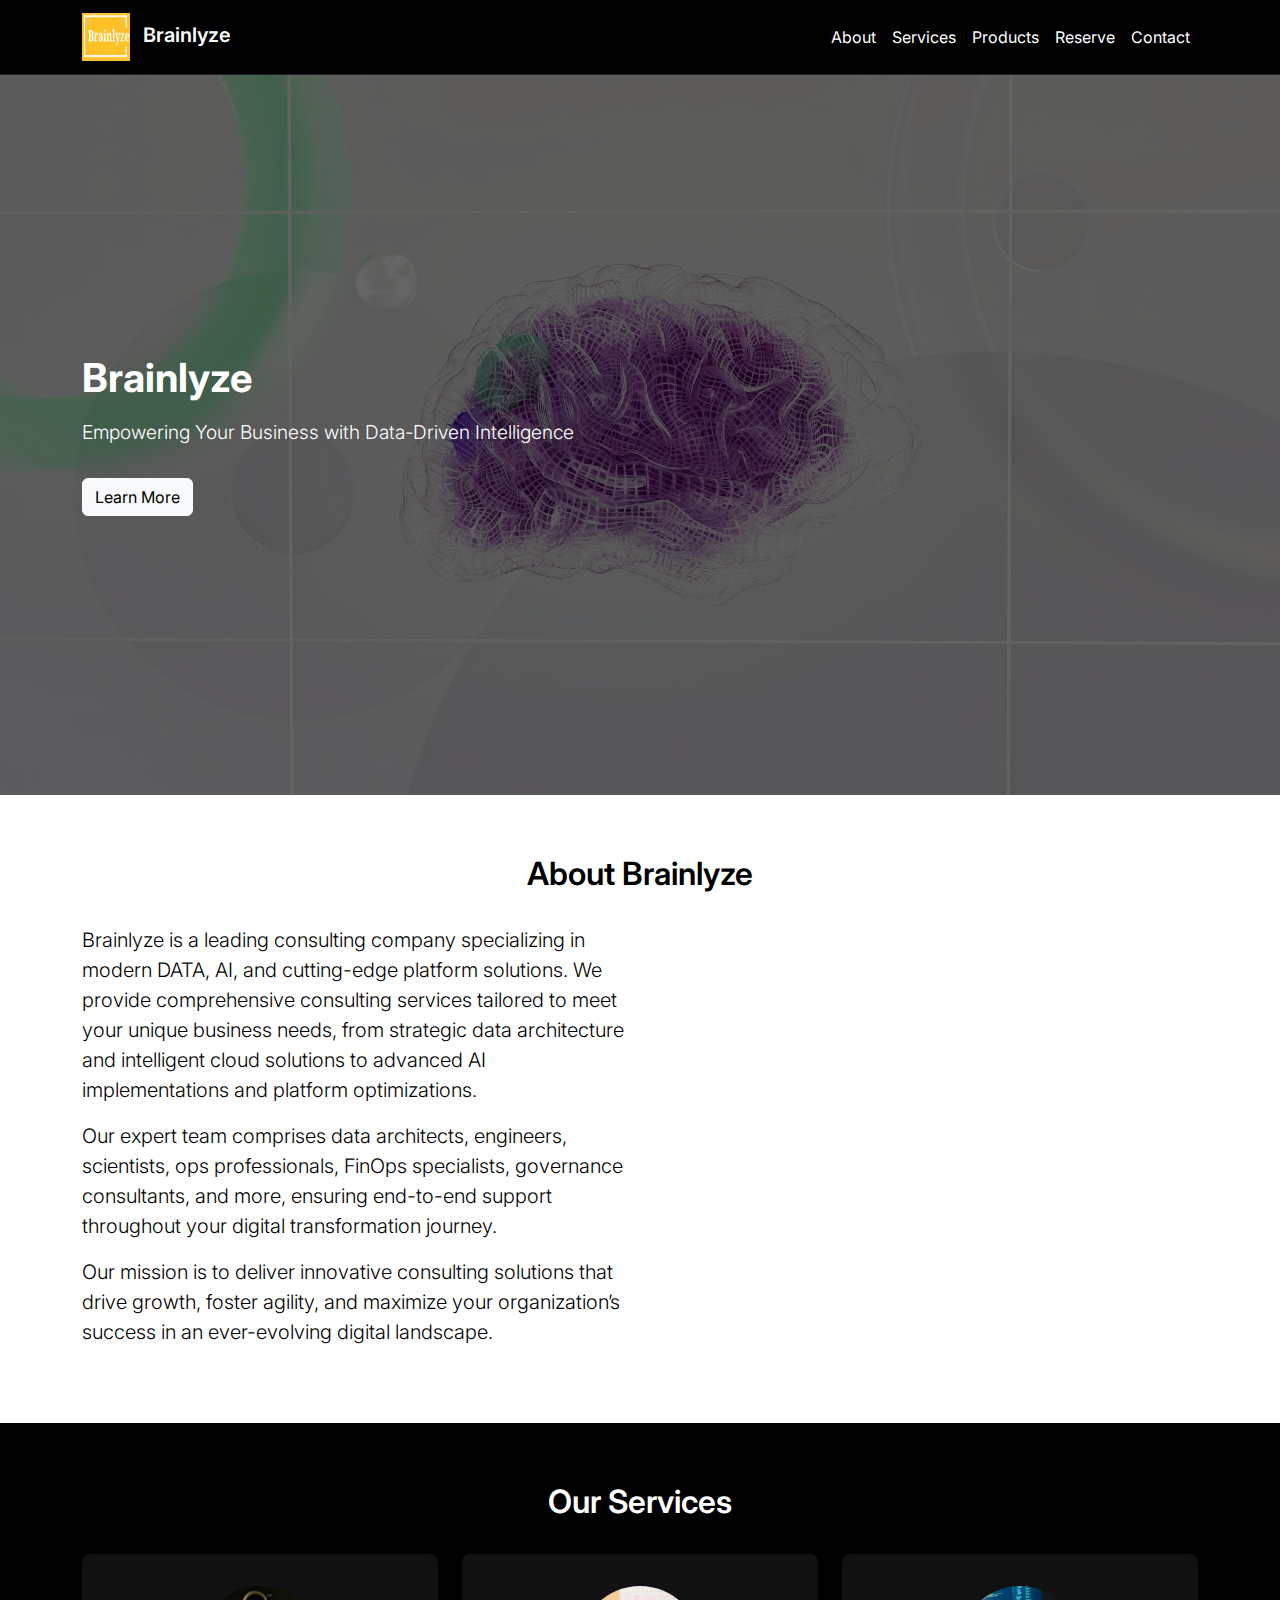
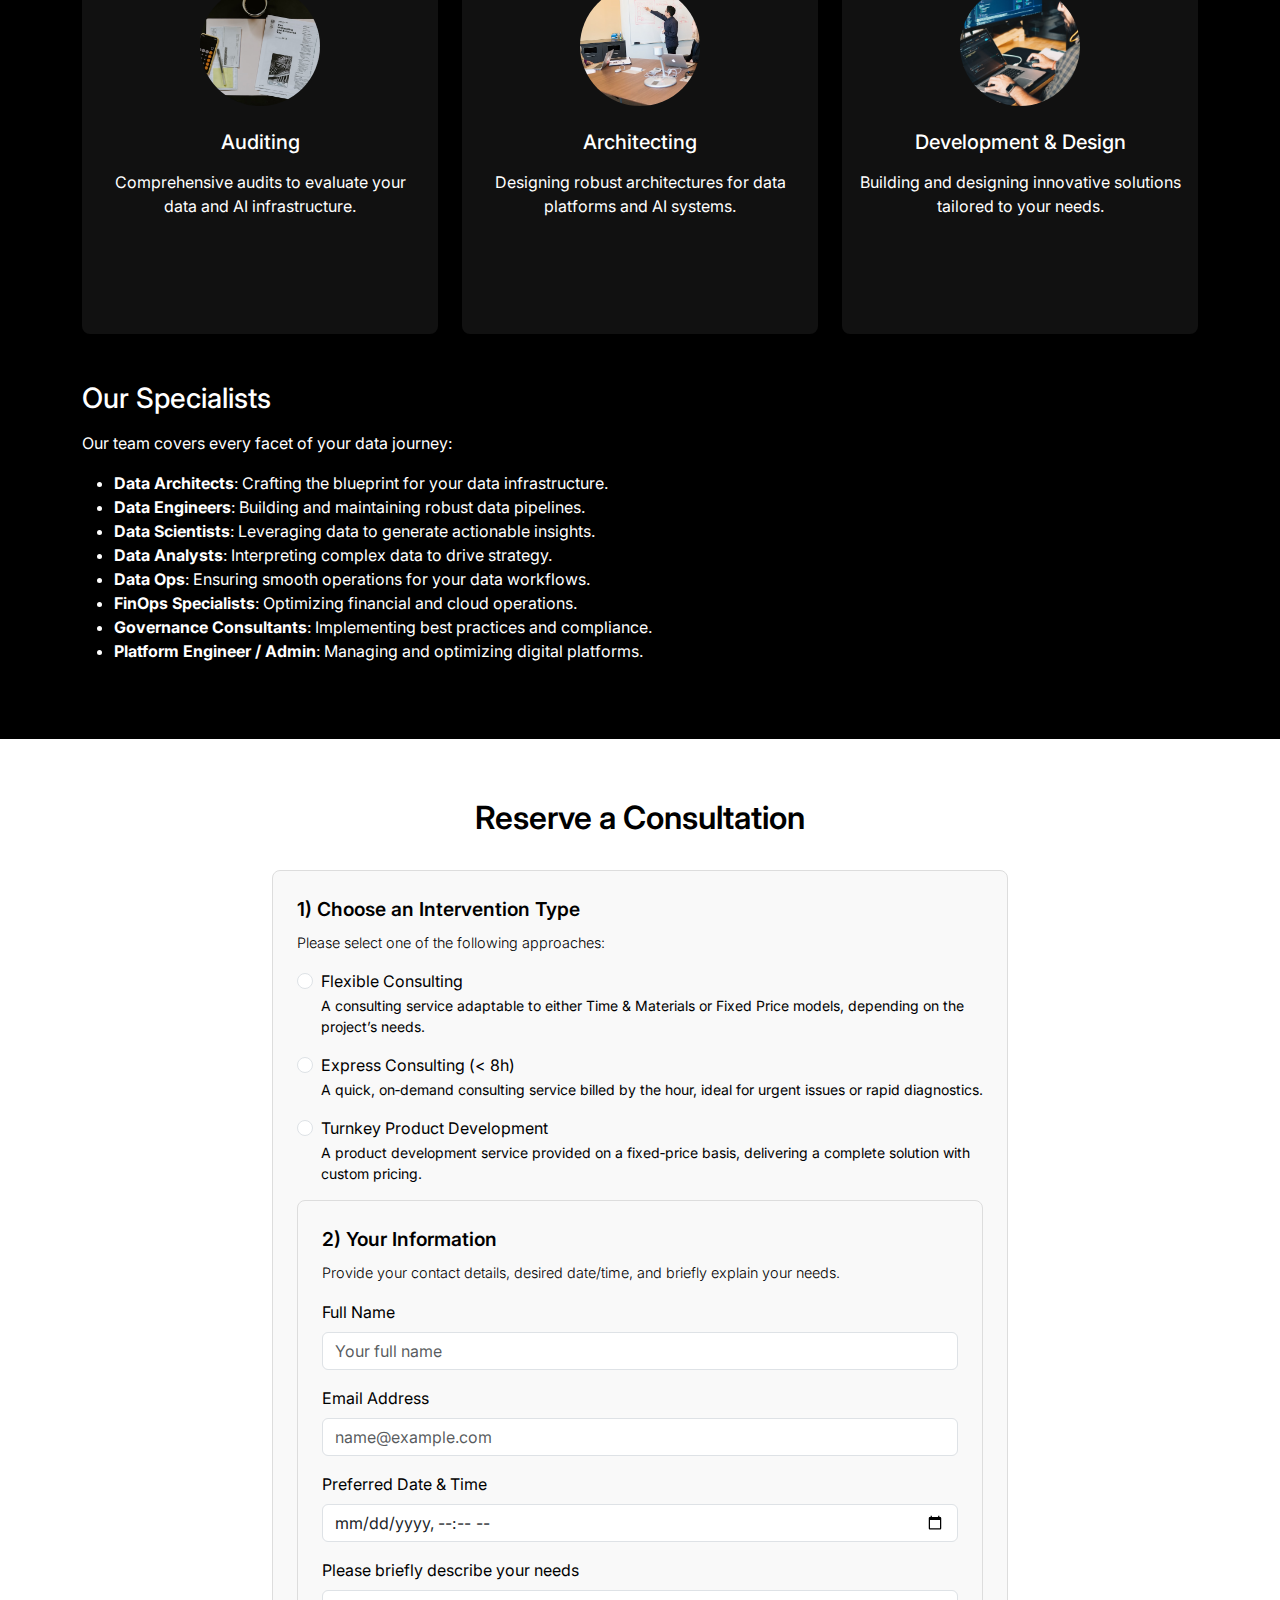
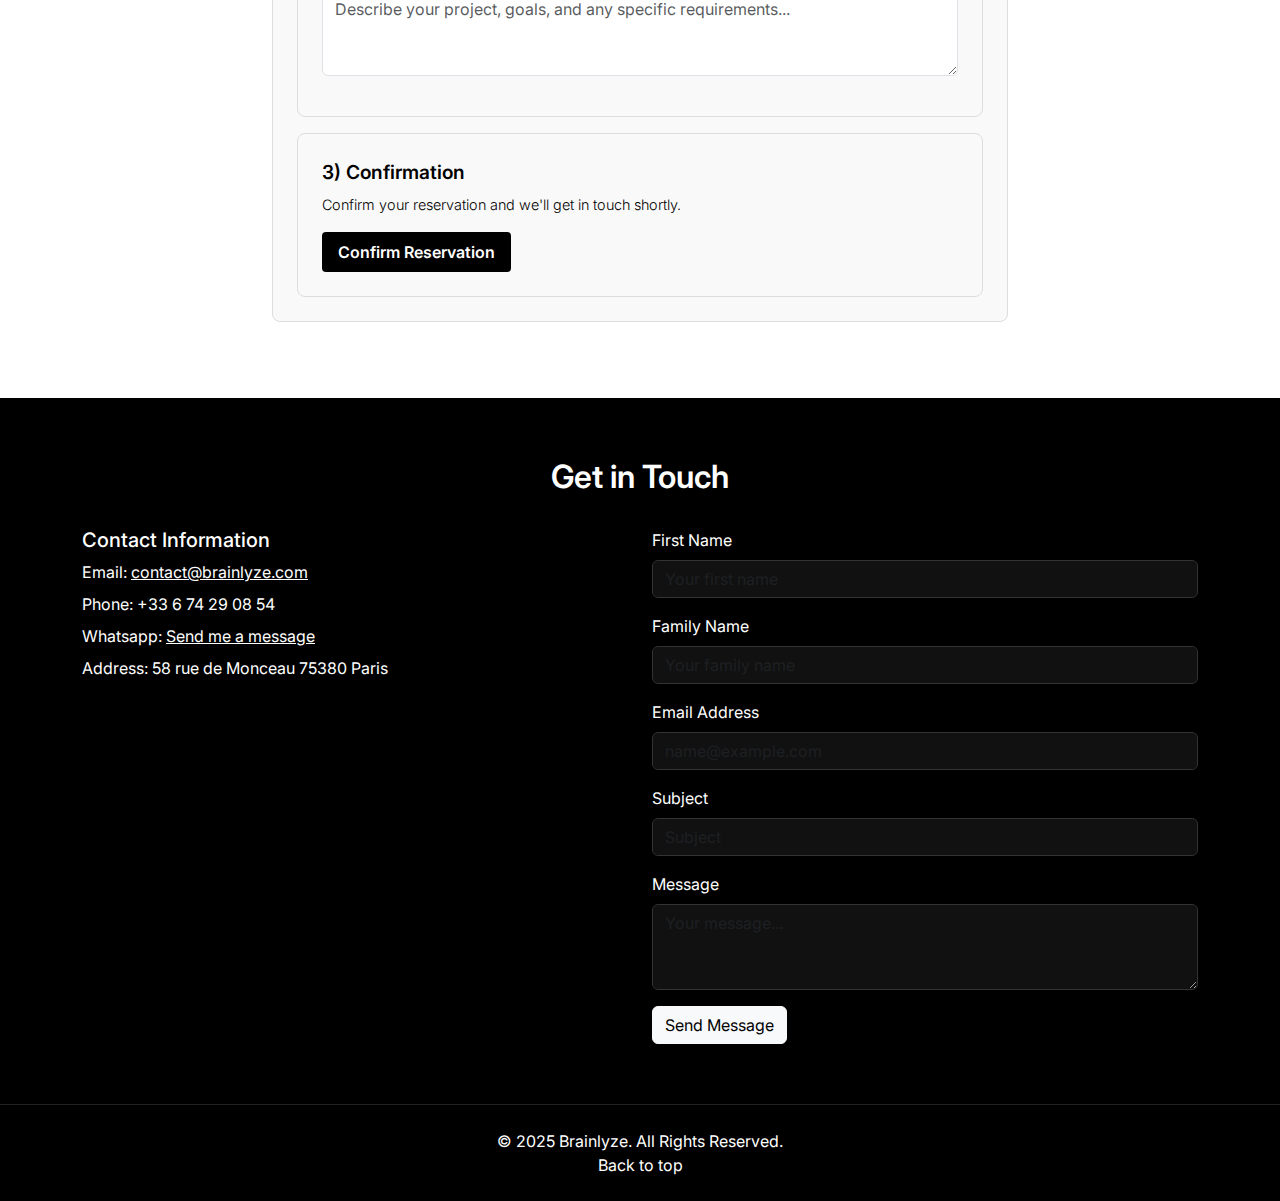
<file: index.html>
<!DOCTYPE html>
<html lang="en">
<head>
  <meta charset="UTF-8" />
  <meta name="keywords" content="Brainlyze, Data, AI, Cloud, Consulting, Big Data, Architecture, FinOps, Governance, Data Analyst, Platform Engineer" />
  <meta name="description" content="Brainlyze is a consulting company specialized in modern DATA, AI, and modern platforms. Our expert team provides auditing, architecture, development, design services and product development to help your business thrive." />
  <meta name="author" content="Brainlyze" />
  <link rel="canonical" href="https://www.brainlyze.com/" />
  <meta name="viewport" content="width=device-width, initial-scale=1.0" />
  <title>Brainlyze - Empowering Your Business with Data-Driven Intelligence</title>
  <link rel="icon" type="image/png" href="logo.png">

  <!-- Bootstrap 5 CSS -->
  <link rel="stylesheet" href="https://cdn.jsdelivr.net/npm/bootstrap@5.3.0/dist/css/bootstrap.min.css" />
  <!-- Google Fonts -->
  <link href="https://fonts.googleapis.com/css2?family=Inter:wght@300;400;600;700&display=swap" rel="stylesheet" />

  <script src="https://www.youtube.com/iframe_api?v=3.0.20" id="YTAPI"></script>

  <style>
    body {
      font-family: 'Inter', sans-serif;
      margin: 0;
      padding: 0;
      background-color: #000; /* Default dark background */
      color: #fff;
    }
    /* NAVBAR */
    .navbar {
      background-color: #000;
      border-bottom: 1px solid #222;
    }
    .navbar-brand { font-weight: 600; }
    .navbar-nav .nav-link { color: #fff !important; }
    .navbar-nav .nav-link:hover { color: #bbb !important; }

    /* HERO SECTION (Dark) */
    .hero-section {
      min-height: 80vh;
      display: flex;
      align-items: center;
      background: url('background.jpg') center/cover no-repeat;
      position: relative;
      color: #fff;
    }
    .hero-overlay {
      position: absolute;
      inset: 0;
      background-color: rgba(0, 0, 0, 0.6);
    }
    .hero-content {
      position: relative;
      z-index: 2;
      max-width: 600px;
    }
    .hero-title { font-size: 2.5rem; font-weight: 700; margin-bottom: 1rem; }
    .hero-subtitle { font-size: 1.2rem; font-weight: 300; margin-bottom: 2rem; }

    /* ABOUT SECTION (Light) */
    #about {
      background-color: #fff;
      color: #000;
      padding: 60px 0;
    }
    .about-img {
      position: relative;
      width: 100%;
      padding-top: 56.25%; /* 16:9 Aspect Ratio */
      overflow: hidden;
      border-radius: 8px;
    }

    .about-img iframe {
      position: absolute;
      top: 0;
      left: 0;
      width: 100%;
      height: 100%;
      border-radius: 8px;
      pointer-events: none;
    }

    /* SERVICES SECTION (Dark) */
    #services {
      background-color: #000;
      color: #fff;
      padding: 60px 0;
    }
    .service-card {
      background-color: #111;
      border: none;
      text-align: center;
      border-radius: 8px;
      transition: transform 0.2s ease;
      min-height: 380px;
      padding: 2rem 1rem;
    }
    .service-card:hover { transform: translateY(-3px); }
    .service-icon {
      width: 120px;
      height: 120px;
      border-radius: 50%;
      object-fit: cover;
      margin-bottom: 1rem;
    }

    /* PRODUCTS SECTION (Light) */
    #products {
      background-color: #fff;
      color: #000;
      padding: 60px 0;
    }
    .product-card {
      background-color: #f9f9f9;
      border: 1px solid #ddd;
      border-radius: 8px;
      text-align: center;
      padding: 1rem;
      transition: transform 0.2s ease;
    }
    .product-card:hover { transform: translateY(-3px); }
    .product-img {
      width: 100%;
      height: 180px;
      object-fit: cover;
      border-radius: 8px;
      margin-bottom: 1rem;
    }

    /* RESERVE SECTION (Light) */
    #reserve {
      background-color: #fff;
      color: #000;
      padding: 60px 0;
    }
    .step-box {
      background-color: #f9f9f9;
      border: 1px solid #ddd;
      border-radius: 8px;
      padding: 1.5rem;
      margin-bottom: 1rem;
    }
    .step-title { font-size: 1.2rem; font-weight: 600; margin-bottom: 0.5rem; }
    .step-description { font-size: 0.9rem; font-weight: 300; margin-bottom: 1rem; }
    .reserve-btn {
      background-color: #000;
      color: #fff;
      font-weight: 600;
      border: none;
      padding: 0.5rem 1rem;
      border-radius: 4px;
      transition: background-color 0.2s ease;
    }
    .reserve-btn:hover { background-color: #333; }
    .hidden { display: none; }

    /* CONTACT SECTION (Dark) */
    #contact {
      background-color: #000;
      color: #fff;
      padding: 60px 0;
    }
    .contact-form .form-control {
      background-color: #111;
      color: #fff;
      border: 1px solid #333;
    }
    .contact-form .form-control:focus {
      background-color: #111;
      color: #fff;
      border-color: #555;
      box-shadow: none;
    }

    /* FOOTER (Dark) */
    footer {
      background-color: #000;
      border-top: 1px solid #222;
      padding: 1.5rem 0;
      text-align: center;
      color: #fff;
    }
    footer a { color: #fff; text-decoration: none; }
    footer a:hover { color: #bbb; }

    .section-title {
      font-weight: 600;
      font-size: 2rem;
      margin-bottom: 2rem;
      text-align: center;
    }
  </style>
</head>
<body>
  <!-- NAVBAR -->
  <nav class="navbar navbar-expand-lg navbar-dark">
    <div class="container">
      <a class="navbar-brand" href="#hero">
        <img src="logo.png" alt="Logo" style="width: 48px; height: 48px; margin-right: 8px; vertical-align: middle;">
        Brainlyze
      </a>
      <button class="navbar-toggler" type="button" data-bs-toggle="collapse" data-bs-target="#mainNavbar" aria-controls="mainNavbar" aria-expanded="false" aria-label="Toggle navigation">
        <span class="navbar-toggler-icon"></span>
      </button>
      <div class="collapse navbar-collapse" id="mainNavbar">
        <ul class="navbar-nav ms-auto">
          <li class="nav-item"><a class="nav-link" href="#about">About</a></li>
          <li class="nav-item"><a class="nav-link" href="#services">Services</a></li>
          <li class="nav-item"><a class="nav-link" href="#products">Products</a></li>
          <li class="nav-item"><a class="nav-link" href="#reserve">Reserve</a></li>
          <li class="nav-item"><a class="nav-link" href="#contact">Contact</a></li>
        </ul>
      </div>
    </div>
  </nav>

  <!-- HERO SECTION (Dark) -->
  <header id="hero" class="hero-section d-flex align-items-center">
    <div class="hero-overlay"></div>
    <div class="container">
      <div class="hero-content">
        <h1 class="hero-title">Brainlyze</h1>
        <p class="hero-subtitle">Empowering Your Business with Data-Driven Intelligence</p>
        <button onclick="document.getElementById('services').scrollIntoView({ behavior: 'smooth' })" class="btn btn-light">Learn More</button>
      </div>
    </div>
  </header>

  <!-- ABOUT SECTION (Light) -->
  <section id="about">
    <div class="container">
      <h2 class="section-title">About Brainlyze</h2>
      <div class="row align-items-center">
        <div class="col-lg-6 mb-4 mb-lg-0">
          <p class="lead">
            Brainlyze is a leading consulting company specializing in modern DATA, AI, and cutting-edge platform solutions. We provide comprehensive consulting services tailored to meet your unique business needs, from strategic data architecture and intelligent cloud solutions to advanced AI implementations and platform optimizations.
          </p>
          <p class="lead">
            Our expert team comprises data architects, engineers, scientists, ops professionals, FinOps specialists, governance consultants, and more, ensuring end-to-end support throughout your digital transformation journey.
          </p>
          <p class="lead">
            Our mission is to deliver innovative consulting solutions that drive growth, foster agility, and maximize your organization’s success in an ever-evolving digital landscape.
          </p>
        </div>
        <div class="col-lg-6">
          <div class="about-img">
            <div id="video-placeholder"></div>
          </div>
        </div>
      </div>
    </div>
  </section>

  <!-- SERVICES SECTION (Dark) -->
  <section id="services">
    <div class="container">
      <h2 class="section-title">Our Services</h2>
      <div class="row g-4">
        <!-- Service 1: Auditing -->
        <div class="col-md-4">
          <div class="service-card">
            <img src="audit.jpg" alt="Auditing" class="service-icon" />
            <h5 class="mt-2">Auditing</h5>
            <p class="mt-3">
              Comprehensive audits to evaluate your data and AI infrastructure.
            </p>
          </div>
        </div>
        <!-- Service 2: Architecting -->
        <div class="col-md-4">
          <div class="service-card">
            <img src="architecture.jpg" alt="Architecting" class="service-icon" />
            <h5 class="mt-2">Architecting</h5>
            <p class="mt-3">
              Designing robust architectures for data platforms and AI systems.
            </p>
          </div>
        </div>
        <!-- Service 3: Development & Design -->
        <div class="col-md-4">
          <div class="service-card">
            <img src="code.jpg" alt="Development &amp; Design" class="service-icon" />
            <h5 class="mt-2">Development &amp; Design</h5>
            <p class="mt-3">
              Building and designing innovative solutions tailored to your needs.
            </p>
          </div>
        </div>
      </div>
      <!-- OUR SPECIALISTS TEXT -->
      <div class="mt-5">
        <h3>Our Specialists</h3>
        <p class="mt-3">
          Our team covers every facet of your data journey:
        </p>
        <ul>
          <li><strong>Data Architects</strong>: Crafting the blueprint for your data infrastructure.</li>
          <li><strong>Data Engineers</strong>: Building and maintaining robust data pipelines.</li>
          <li><strong>Data Scientists</strong>: Leveraging data to generate actionable insights.</li>
          <li><strong>Data Analysts</strong>: Interpreting complex data to drive strategy.</li>
          <li><strong>Data Ops</strong>: Ensuring smooth operations for your data workflows.</li>
          <li><strong>FinOps Specialists</strong>: Optimizing financial and cloud operations.</li>
          <li><strong>Governance Consultants</strong>: Implementing best practices and compliance.</li>
          <li><strong>Platform Engineer / Admin</strong>: Managing and optimizing digital platforms.</li>
        </ul>
      </div>
    </div>
  </section>

  <!-- RESERVE SECTION (Light) -->
  <section id="reserve">
    <div class="container">
      <h2 class="section-title">Reserve a Consultation</h2>
      <div class="row">
        <div class="col-lg-8 mx-auto">
          <!-- Step 1: Choose Intervention Type -->
          <div class="step-box">
            <div class="step-title">1) Choose an Intervention Type</div>
            <div class="step-description">
              Please select one of the following approaches:
            </div>
            <form id="reserveForm" onsubmit="event.preventDefault(); confirmReservation();">
              <!-- Flexible Consulting -->
              <div class="mb-3">
                <div class="form-check">
                  <input class="form-check-input" type="radio" name="interventionType" id="flexible" value="Flexible Consulting" onclick="toggleInterventionFields('flexible')" required />
                  <label class="form-check-label" for="flexible">
                    Flexible Consulting
                  </label>
                </div>
                <p class="small ms-4">
                  A consulting service adaptable to either Time & Materials or Fixed Price models, depending on the project’s needs.
                </p>
              </div>
              <!-- Express Consulting (<8h) -->
              <div class="mb-3">
                <div class="form-check">
                  <input class="form-check-input" type="radio" name="interventionType" id="express" value="Express Consulting (<8h)" onclick="toggleInterventionFields('express')" />
                  <label class="form-check-label" for="express">
                    Express Consulting (&lt; 8h)
                  </label>
                </div>
                <p class="small ms-4">
                  A quick, on‑demand consulting service billed by the hour, ideal for urgent issues or rapid diagnostics.
                </p>
              </div>
              <!-- Turnkey Product Development -->
              <div class="mb-3">
                <div class="form-check">
                  <input class="form-check-input" type="radio" name="interventionType" id="turnkey" value="Turnkey Product Development" onclick="toggleInterventionFields('turnkey')" />
                  <label class="form-check-label" for="turnkey">
                    Turnkey Product Development
                  </label>
                </div>
                <p class="small ms-4">
                  A product development service provided on a fixed‑price basis, delivering a complete solution with custom pricing.
                </p>
              </div>

              <!-- If Flexible Consulting: choose consultant type -->
              <div id="flexibleOptions" class="hidden mb-3">
                <label for="flexibleConsultant" class="form-label">Type of Consultant</label>
                <select class="form-select" id="flexibleConsultant">
                  <option value="Data Architect">Data Architect</option>
                  <option value="Data Engineer">Data Engineer</option>
                  <option value="Data Scientist">Data Scientist</option>
                  <option value="Data Analyst">Data Analyst</option>
                  <option value="Data Ops">Data Ops</option>
                  <option value="FinOps Specialist">FinOps Specialist</option>
                  <option value="Governance Consultant">Governance Consultant</option>
                  <option value="Platform Engineer / Admin">Platform Engineer / Admin</option>
                </select>
              </div>

              <!-- If Express Consulting: choose number of hours & consultant type -->
              <div id="expressOptions" class="hidden mb-3">
                <label for="expressHours" class="form-label">Number of Hours (up to 8)</label>
                <input type="number" class="form-control" id="expressHours" min="1" max="8" value="1" />
                <label for="expressConsultant" class="form-label mt-3">Consultant Specialty</label>
                <select class="form-select" id="expressConsultant">
                  <option value="Data Architect">Data Architect</option>
                  <option value="Data Engineer">Data Engineer</option>
                  <option value="Data Scientist">Data Scientist</option>
                  <option value="Data Analyst">Data Analyst</option>
                  <option value="Data Ops">Data Ops</option>
                  <option value="FinOps Specialist">FinOps Specialist</option>
                  <option value="Governance Consultant">Governance Consultant</option>
                  <option value="Platform Engineer / Admin">Platform Engineer / Admin</option>
                </select>
              </div>

              <!-- Step 2: Your Information -->
              <div class="step-box">
                <div class="step-title">2) Your Information</div>
                <div class="step-description">
                  Provide your contact details, desired date/time, and briefly explain your needs.
                </div>
                <div class="mb-3">
                  <label for="reserveName" class="form-label">Full Name</label>
                  <input type="text" class="form-control" id="reserveName" placeholder="Your full name" required />
                </div>
                <div class="mb-3">
                  <label for="reserveEmail" class="form-label">Email Address</label>
                  <input type="email" class="form-control" id="reserveEmail" placeholder="name@example.com" required />
                </div>
                <div class="mb-3">
                  <label for="reserveDate" class="form-label">Preferred Date &amp; Time</label>
                  <input type="datetime-local" class="form-control" id="reserveDate" required />
                </div>
                <div class="mb-3">
                  <label for="reserveExplanation" class="form-label">Please briefly describe your needs</label>
                  <textarea class="form-control" id="reserveExplanation" rows="3" placeholder="Describe your project, goals, and any specific requirements..."></textarea>
                </div>
              </div>

              <!-- Step 3: Confirmation -->
              <div class="step-box mb-0">
                <div class="step-title">3) Confirmation</div>
                <div class="step-description">
                  Confirm your reservation and we'll get in touch shortly.
                </div>
                <button type="submit" class="reserve-btn">Confirm Reservation</button>
              </div>
            </form>
          </div>
        </div>
      </div>
    </div>
  </section>

  <!-- CONTACT SECTION (Dark) -->
  <section id="contact">
    <div class="container">
      <h2 class="section-title">Get in Touch</h2>
      <div class="row">
        <div class="col-md-6 mb-4 mb-md-0">
          <h5>Contact Information</h5>
          <p class="mb-2">
            Email:
            <a href="mailto:contact@brainlyze.com" class="text-white">contact@brainlyze.com</a>
          </p>
          <p class="mb-2">Phone: +33 6 74 29 08 54</p>
          <p class="mb-2">Whatsapp: <a href="https://wa.me/33674290854" class="text-white">Send me a message</a></p>
          <p class="mb-2">Address: 58 rue de Monceau 75380 Paris</p>
        </div>
        <div class="col-md-6">
          <form class="contact-form" id="contactForm" onsubmit="event.preventDefault(); submitContact();">
            <div class="mb-3">
              <label for="contactName" class="form-label">First Name</label>
              <input type="text" class="form-control" id="contactName" placeholder="Your first name" required />
            </div>
            <div class="mb-3">
              <label for="contactFamilyName" class="form-label">Family Name</label>
              <input type="text" class="form-control" id="contactFamilyName" placeholder="Your family name" />
            </div>
            <div class="mb-3">
              <label for="contactEmail" class="form-label">Email Address</label>
              <input type="email" class="form-control" id="contactEmail" placeholder="name@example.com" required />
            </div>
            <div class="mb-3">
              <label for="contactSubject" class="form-label">Subject</label>
              <input type="text" class="form-control" id="contactSubject" placeholder="Subject" required />
            </div>
            <div class="mb-3">
              <label for="contactMessage" class="form-label">Message</label>
              <textarea class="form-control" id="contactMessage" rows="3" placeholder="Your message..." required></textarea>
            </div>
            <button type="submit" class="btn btn-light">Send Message</button>
          </form>
        </div>
      </div>
    </div>
  </section>

  <!-- FOOTER (Dark) -->
  <footer>
    <div class="container">
      <p class="mb-0">&copy; 2025 Brainlyze. All Rights Reserved.</p>
      <p class="mb-0"><a href="#hero">Back to top</a></p>
    </div>
  </footer>

  <!-- Bootstrap Bundle JS -->
  <script src="https://cdn.jsdelivr.net/npm/bootstrap@5.3.0/dist/js/bootstrap.bundle.min.js"></script>

  <script>
    // Toggle dynamic fields based on intervention type
    function toggleInterventionFields(type) {
      document.getElementById('flexibleOptions').classList.add('hidden');
      document.getElementById('expressOptions').classList.add('hidden');
      if (type === 'flexible') {
        document.getElementById('flexibleOptions').classList.remove('hidden');
      } else if (type === 'express') {
        document.getElementById('expressOptions').classList.remove('hidden');
      }
    }

    // Build mailto link for the reservation form
    function confirmReservation() {
      const interventionType = document.querySelector('input[name="interventionType"]:checked').value;
      let consultant = '';
      let hours = '';

      if (interventionType === 'Flexible Consulting') {
        consultant = document.getElementById('flexibleConsultant').value;
      } else if (interventionType === 'Express Consulting (<8h)') {
        hours = document.getElementById('expressHours').value;
        consultant = document.getElementById('expressConsultant').value;
      }
      const name = document.getElementById('reserveName').value;
      const email = document.getElementById('reserveEmail').value;
      const date = document.getElementById('reserveDate').value;
      const explanation = document.getElementById('reserveExplanation').value;

      const subject = encodeURIComponent(`Consultation Request: ${interventionType}`);
      let body = `Name: ${name}\nEmail: ${email}\nPreferred Date & Time: ${date}\nIntervention Type: ${interventionType}`;
      if (consultant) { body += `\nConsultant Specialty: ${consultant}`; }
      if (hours) { body += `\nNumber of Hours: ${hours}`; }
      if (explanation) { body += `\nExplanation: ${explanation}`; }

      window.location.href = `mailto:contact@brainlyze.com?subject=${subject}&body=${encodeURIComponent(body)}`;
    }

    // Build mailto link for the contact form
    function submitContact() {
      const firstName = document.getElementById('contactName').value;
      const familyName = document.getElementById('contactFamilyName').value;
      const email = document.getElementById('contactEmail').value;
      const subjectField = document.getElementById('contactSubject').value;
      const message = document.getElementById('contactMessage').value;
      const subject = encodeURIComponent(`Contact Form: ${subjectField}`);
      const body = encodeURIComponent(`First Name: ${firstName}\nFamily Name: ${familyName}\nEmail: ${email}\n\nMessage:\n${message}`);
      window.location.href = `mailto:contact@brainlyze.com?subject=${subject}&body=${body}`;
    }
  </script>
  <script>
  // Load the IFrame Player API
  var player;
  function onYouTubeIframeAPIReady() {
    player = new YT.Player('video-placeholder', {
      videoId: '9gJfcDG23Q4',
      playerVars: {
        autoplay: 1,
        mute: 1,
        loop: 1,
        playlist: '9gJfcDG23Q4', // Required for looping
        controls: 0,
        modestbranding: 1,
        rel: 0,
        showinfo: 0,
        iv_load_policy: 3,
        fs: 0
      },
      events: {
        'onReady': onPlayerReady
      }
    });
  }

  // Autoplay the video when ready
  function onPlayerReady(event) {
    event.target.playVideo();
  }
  </script>
</body>
</html>
</file>
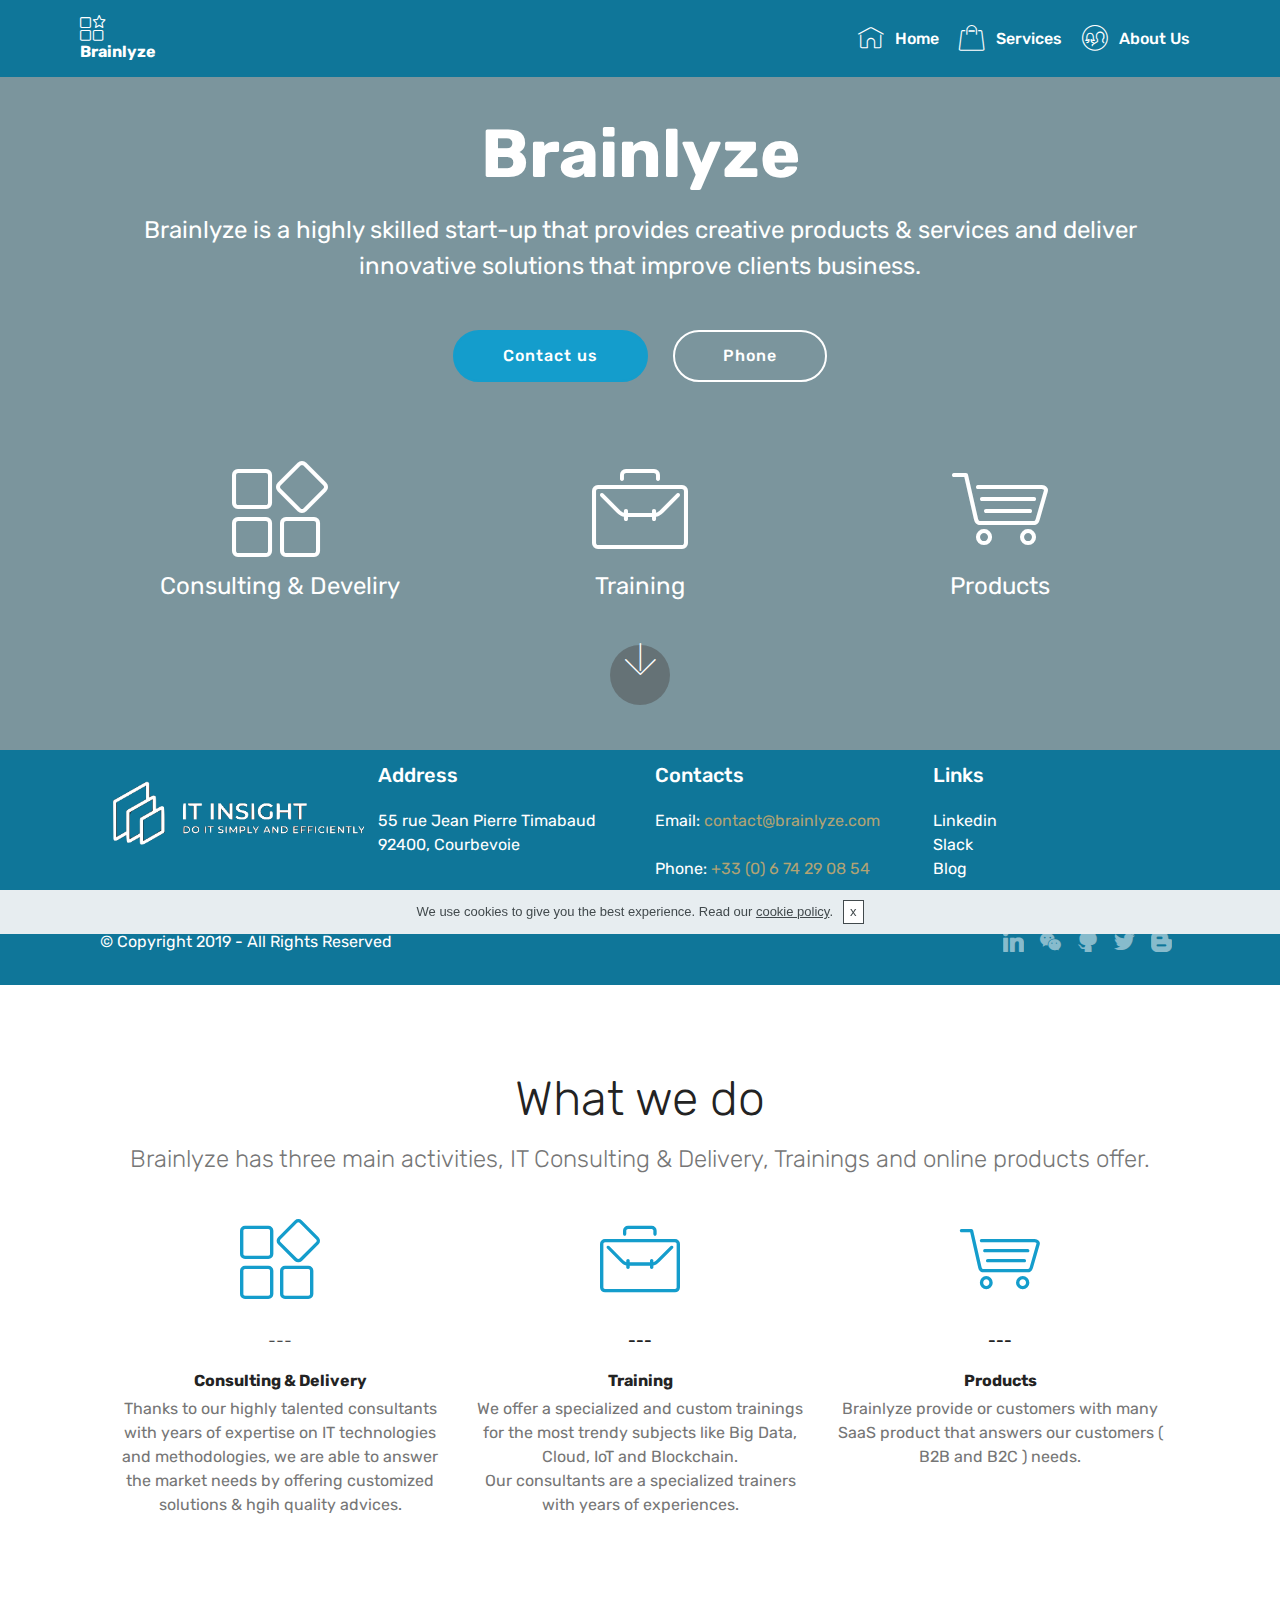
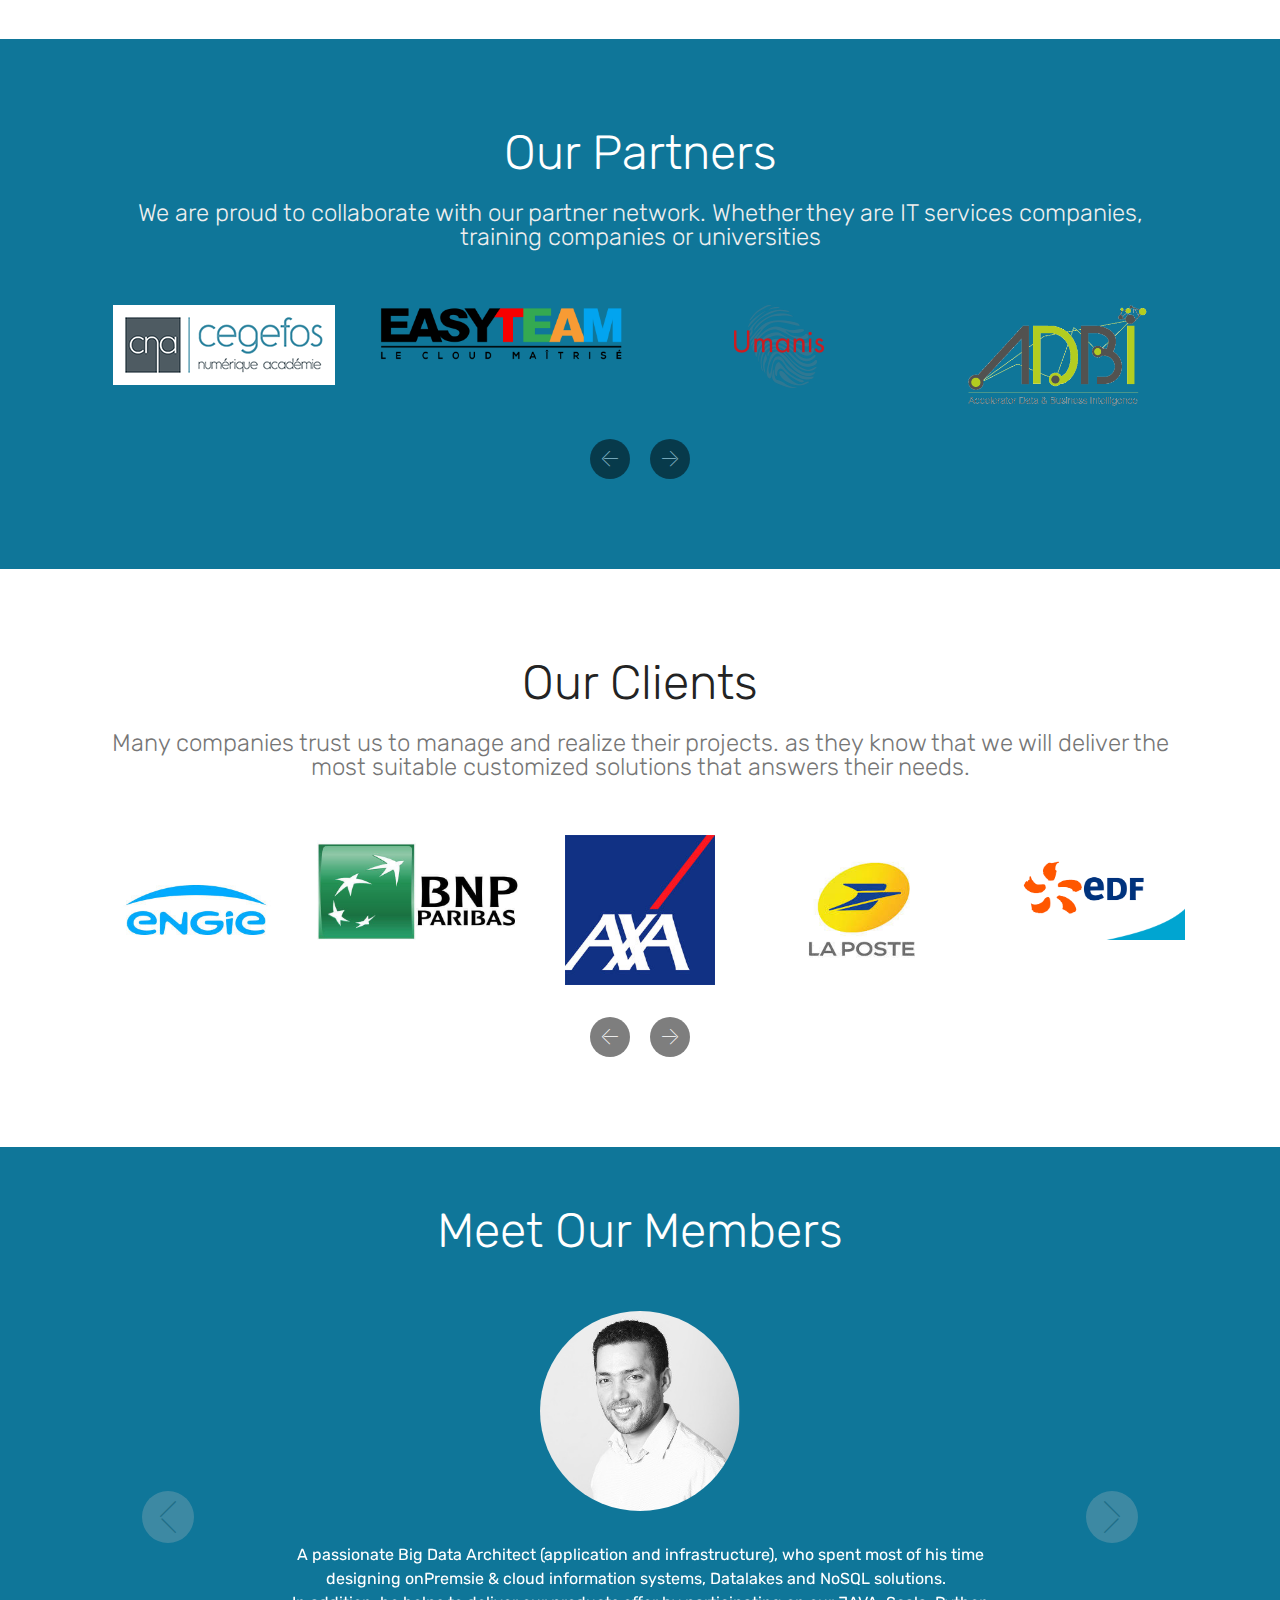
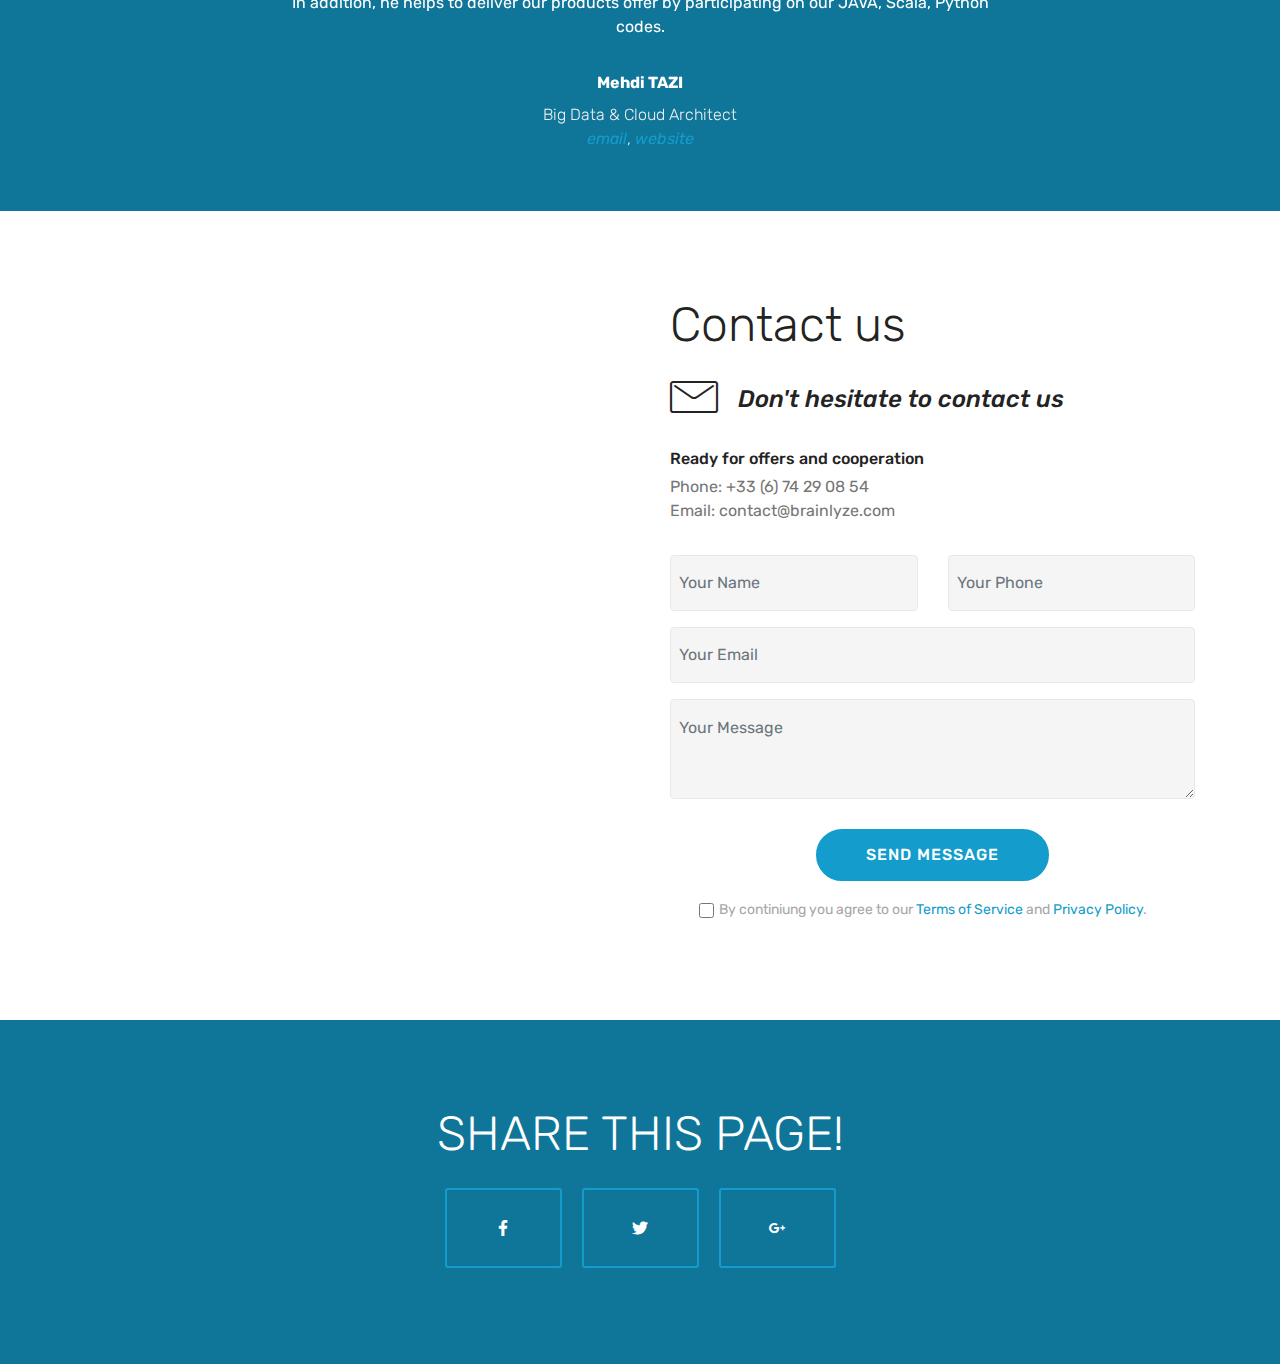
<file: old/index.html>
<!DOCTYPE html>
<html  >
<head>
  <!-- Site made with Mobirise Website Builder v4.10.15, https://mobirise.com -->
    <meta charset="UTF-8">
    <meta http-equiv="X-UA-Compatible" content="IE=edge">
    <meta http-equiv="Content-Type" content="text/html; charset=utf-8" />
    <meta http-equiv="Content-Language" content="en-en" />
    <title>Brainlyze</title>
    <meta content="Brainlyze is a highly skilled start-up that provides creative products & services and deliver innovative solutions that improve clients business." name="quote">
    <meta name="description" content="Brainlyze is a highly skilled start-up that provides creative products & services and deliver innovative solutions that improve clients business." />
    <meta content="width=device-width, initial-scale=1.0" name="viewport">
    <meta content="Brainlyze, Brainlyze, Mehdi TAZI, Mehdi, TAZI, Brainlyze,Data Architecture, Architecture de données,Developper, Developpeur, Big Data, BigData, Cloud, AWS, AI, DataScience, ML, Machine Learning, Computer, Informatique, Science, Enginner, Ingenieur, Datalake ,NoSQL, MongoDB, Cloud, JAVA, Cassandra, Programmation Voyageur, Disributed Programming, Programmation Distribue, Site Web, Web Site, Web, Site, Resume, CV, C.V, Skills, Morocco, Maroc, France" name="keywords">
    <meta name="url" content="http://tazimehdi.com/"/>
    <meta name="author" content="Mehdi TAZI, Inc http://tazimehdi.com" />
    <meta name="robots" content="all" />
  <link rel="shortcut icon" href="assets/images/logo-twitter-252x122.png" type="image/x-icon">

  
  <title>Home</title>
  <link rel="stylesheet" href="assets/web/assets/mobirise-icons/mobirise-icons.css">
  <link rel="stylesheet" href="assets/bootstrap/css/bootstrap.min.css">
  <link rel="stylesheet" href="assets/bootstrap/css/bootstrap-grid.min.css">
  <link rel="stylesheet" href="assets/bootstrap/css/bootstrap-reboot.min.css">
  <link rel="stylesheet" href="assets/socicon/css/styles.css">
  <link rel="stylesheet" href="assets/gdpr-plugin/gdpr-styles.css">
  <link rel="stylesheet" href="assets/dropdown/css/style.css">
  <link rel="stylesheet" href="assets/tether/tether.min.css">
  <link rel="stylesheet" href="assets/theme/css/style.css">
  <link rel="preload" as="style" href="assets/mobirise/css/mbr-additional.css"><link rel="stylesheet" href="assets/mobirise/css/mbr-additional.css" type="text/css">
  
  
  
</head>
<body>

<!-- Google Analytics -->
<!-- Global site tag (gtag.js) - Google Analytics -->
<script async src="https://www.googletagmanager.com/gtag/js?id=UA-145006000-1"></script>
<script>
  window.dataLayer = window.dataLayer || [];
  function gtag(){dataLayer.push(arguments);}
  gtag('js', new Date());

  gtag('config', 'UA-145006000-1');
</script>

<!-- /Google Analytics -->


  <section class="menu cid-qTkzRZLJNu" once="menu" id="menu1-0">

    

    <nav class="navbar navbar-expand beta-menu navbar-dropdown align-items-center navbar-fixed-top navbar-toggleable-sm">
        <button class="navbar-toggler navbar-toggler-right" type="button" data-toggle="collapse" data-target="#navbarSupportedContent" aria-controls="navbarSupportedContent" aria-expanded="false" aria-label="Toggle navigation">
            <div class="hamburger">
                <span></span>
                <span></span>
                <span></span>
                <span></span>
            </div>
        </button>
        <div class="menu-logo">
            <div class="navbar-brand">
                
                <span class="navbar-caption-wrap"><a class="navbar-caption text-white display-7" href="https://brainlyze.com"><span class="mbri-features mbr-iconfont mbr-iconfont-btn"></span>Brainlyze</a></span>
            </div>
        </div>
        <div class="collapse navbar-collapse" id="navbarSupportedContent">
            <ul class="navbar-nav nav-dropdown nav-right" data-app-modern-menu="true"><li class="nav-item">
                    <a class="nav-link link text-white display-4" href="index.html#counters1-13">
                        </a>
                </li><li class="nav-item"><a class="nav-link link text-white display-4" href="index.html#header12-14">
                        <span class="mbri-home mbr-iconfont mbr-iconfont-btn"></span>Home</a></li><li class="nav-item"><a class="nav-link link text-white display-4" href="index.html#counters1-13"><span class="mbri-shopping-bag mbr-iconfont mbr-iconfont-btn"></span>
                        
                        Services
                    </a></li>
                <li class="nav-item">
                    <a class="nav-link link text-white display-4" href="about.html#toggle1-2f"><span class="mbri-users mbr-iconfont mbr-iconfont-btn"></span>
                        
                        About Us
                    </a>
                </li></ul>
            
        </div>
    </nav>
</section>

<section class="engine"><a href="https://mobirise.info/j">website templates</a></section><section class="header12 cid-rsfBVG2buK" data-bg-video="https://www.youtube.com/watch?v=vAbIPc5Nhd4" id="header12-14">

    

    <div class="mbr-overlay" style="opacity: 0.5; background-color: rgb(7, 59, 76);">
    </div>

    <div class="container  ">
            <div class="media-container">
                <div class="col-md-12 align-center">
                    <h1 class="mbr-section-title pb-3 mbr-white mbr-bold mbr-fonts-style display-1">
                        Brainlyze</h1>
                    <p class="mbr-text pb-3 mbr-white mbr-fonts-style display-5">Brainlyze is a highly skilled start-up that provides creative products &amp; services and deliver innovative solutions that improve clients business.<br>
                    </p>
                    <div class="mbr-section-btn align-center py-2"><a class="btn btn-md btn-primary display-4" href="index.html#form4-e">Contact us</a> <a class="btn btn-md btn-white-outline display-4" href="tel:+33674290854">Phone</a></div>

                    <div class="icons-media-container mbr-white">
                        <div class="card col-12 col-md-6 col-lg-4">
                            <div class="icon-block">
                            <a href="consulting.html#features8-2j">
                                <span class="mbr-iconfont mbri-extension"></span>
                            </a>
                            </div>
                            <h5 class="mbr-fonts-style display-5"><a href="consulting.html#features8-2j" class="text-white">
                                Consulting &amp; Develiry</a></h5>
                        </div>

                        <div class="card col-12 col-md-6 col-lg-4">
                            <div class="icon-block">
                                <a href="training.html#features8-20">
                                    <span class="mbr-iconfont mbri-briefcase"></span>
                                </a>
                            </div>
                            <h5 class="mbr-fonts-style display-5"><a href="training.html#features8-20" class="text-white">
                                Training</a></h5>
                        </div>

                        <div class="card col-12 col-md-6 col-lg-4">
                            <div class="icon-block">
                                <a href="products.html">
                                    <span class="mbr-iconfont mbri-shopping-cart"></span>
                                </a>
                            </div>
                            <h5 class="mbr-fonts-style display-5"><a href="products.html" class="text-white">
                                Products</a></h5>
                        </div>

                        
                    </div>
                </div>
            </div>
    </div>

    <div class="mbr-arrow hidden-sm-down" aria-hidden="true">
        <a href="#next">
            <i class="mbri-down mbr-iconfont"></i>
        </a>
    </div>
</section>

<section class="cid-qTkAaeaxX5" id="footer1-2">

    

    

    <div class="container">
        <div class="media-container-row content text-white">
            <div class="col-12 col-md-3">
                <div class="media-wrap">
                    <a href="#top">
                        <img src="assets/images/logo-twitter-252x122.png" alt="Logo" title="Brainlyze">
                    </a>
                </div>
            </div>
            <div class="col-12 col-md-3 mbr-fonts-style display-7">
                <h5 class="pb-3">
                    Address
                </h5>
                <p class="mbr-text">
                    55 rue Jean Pierre Timabaud &nbsp;&nbsp;<br>92400, Courbevoie</p>
            </div>
            <div class="col-12 col-md-3 mbr-fonts-style display-7">
                <h5 class="pb-3">
                    Contacts
                </h5>
                <p class="mbr-text">
                    Email: <a href="mailto:contact@brainlyze.com" class="text-danger">contact@brainlyze.com &nbsp;</a> &nbsp; &nbsp;&nbsp;<br>Phone: <a href="tel:+33674290854" class="text-danger">+33 (0) 6 74 29 08 54</a><br></p>
            </div>
            <div class="col-12 col-md-3 mbr-fonts-style display-7">
                <h5 class="pb-3">
                    Links
                </h5>
                <p class="mbr-text">Linkedin<br>Slack<br>Blog</p>
            </div>
        </div>
        <div class="footer-lower">
            <div class="media-container-row">
                <div class="col-sm-12">
                    <hr>
                </div>
            </div>
            <div class="media-container-row mbr-white">
                <div class="col-sm-6 copyright">
                    <p class="mbr-text mbr-fonts-style display-7">
                        © Copyright 2019 - All Rights Reserved
                    </p>
                </div>
                <div class="col-md-6">
                    <div class="social-list align-right">
                        <div class="soc-item">
                            <a href="http://linkedin.brainlyze.com" target="_blank">
                                <span class="mbr-iconfont mbr-iconfont-social socicon-linkedin socicon"></span>
                            </a>
                        </div>
                        <div class="soc-item">
                            <a href="http://slack.brainlyze.com" target="_blank">
                                <span class="mbr-iconfont mbr-iconfont-social socicon-wechat socicon"></span>
                            </a>
                        </div>
                        <div class="soc-item">
                            <a href="https://github.brainlyze.com" target="_blank">
                                <span class="mbr-iconfont mbr-iconfont-social socicon-github socicon"></span>
                            </a>
                        </div>
                        <div class="soc-item">
                            <a href="https://twitter.brainlyze.com" target="_blank">
                                <span class="mbr-iconfont mbr-iconfont-social socicon-twitter socicon"></span>
                            </a>
                        </div>
                        <div class="soc-item">
                            <a href="https://blog.brainlyze.com" target="_blank">
                                <span class="mbr-iconfont mbr-iconfont-social socicon-blogger socicon"></span>
                            </a>
                        </div>
                        
                    </div>
                </div>
            </div>
        </div>
    </div>
</section>

<section class="counters1 counters cid-rsfBPZeTXb" id="counters1-13">

    

    

    <div class="container">
        <h2 class="mbr-section-title pb-3 align-center mbr-fonts-style display-2">
            What we do</h2>
        <h3 class="mbr-section-subtitle mbr-fonts-style display-5">Brainlyze has three main activities, IT Consulting &amp; Delivery, Trainings and online products offer.</h3>

        <div class="container pt-4 mt-2">
            <div class="media-container-row">
                <div class="card p-3 align-center col-12 col-md-6 col-lg-4">
                    <div class="panel-item">
                        <div class="card-img pb-3">
                            <a href="consulting.html#features8-2j"><span class="mbr-iconfont mbri-extension"></span></a>
                        </div>

                        <div class="card-text">
                            <h3 class="pt-3 pb-3 mbr-fonts-style display-4">---</h3>
                            <h4 class="mbr-content-title mbr-bold mbr-fonts-style display-7">
                                Consulting &amp; Delivery</h4>
                            <p class="mbr-content-text mbr-fonts-style display-7">
                                Thanks to our highly talented consultants with years of expertise on IT technologies and methodologies, we are able to answer the market needs by offering customized solutions &amp; hgih quality advices.</p>
                        </div>
                    </div>
                </div>


                <div class="card p-3 align-center col-12 col-md-6 col-lg-4">
                    <div class="panel-item">
                        <div class="card-img pb-3">
                            <a href="training.html#features8-20"><span class="mbr-iconfont mbri-briefcase"></span></a>
                        </div>
                        <div class="card-text">
                            <h3 class="pt-3 pb-3 mbr-fonts-style display-7">---</h3>
                            <h4 class="mbr-content-title mbr-bold mbr-fonts-style display-7">
                                Training</h4>
                            <p class="mbr-content-text mbr-fonts-style display-7">
                                    We offer a specialized and custom trainings for the most trendy subjects like Big Data, Cloud, IoT and Blockchain.<br>Our consultants are a specialized trainers with years of experiences.</p>
                        </div>
                    </div>
                </div>

                <div class="card p-3 align-center col-12 col-md-6 col-lg-4">
                    <div class="panel-item">
                        <div class="card-img pb-3">
                            <a href="products.html#menu1-16"><span class="mbr-iconfont mbri-shopping-cart"></span></a>
                        </div>
                        <div class="card-text">
                            <h3 class="pt-3 pb-3 mbr-fonts-style display-7">---</h3>
                            <h4 class="mbr-content-title mbr-bold mbr-fonts-style display-7">
                                Products</h4>
                            <p class="mbr-content-text mbr-fonts-style display-7">Brainlyze provide or customers with many SaaS product that answers our customers ( B2B and B2C ) needs.</p>
                        </div>
                    </div>
                </div>


                
            </div>
        </div>
   </div>
</section>

<section class="clients cid-rrYLjRwDKm" data-interval="false" id="clients-y">
      

    
        <div class="container mb-5">
            <div class="media-container-row">
                <div class="col-12 align-center">
                    <h2 class="mbr-section-title pb-3 mbr-fonts-style display-2">
                        Our Partners</h2>
                    <h3 class="mbr-section-subtitle mbr-light mbr-fonts-style display-5">We are proud to collaborate with our partner network. Whether they are IT services companies, training companies or universities<br></h3>
                </div>
            </div>
        </div>

    <div class="container">
        <div class="carousel slide" role="listbox" data-pause="true" data-keyboard="false" data-ride="carousel" data-interval="5000">
            <div class="carousel-inner" data-visible="4">
                
                
                
                
                
            <div class="carousel-item ">
                    <div class="media-container-row">
                        <div class="col-md-12">
                            <div class="wrap-img ">
                                <a href="http://www.cegefos.com/"><img src="assets/images/cegefos-222x80.png" class="img-responsive clients-img" alt="" title=""></a>
                            </div>
                        </div>
                    </div>
                </div><div class="carousel-item ">
                    <div class="media-container-row">
                        <div class="col-md-12">
                            <div class="wrap-img ">
                                <a href="http://easyteam.fr" target="_blank"><img src="assets/images/easyteam-3000x696.png" class="img-responsive clients-img" alt="" title=""></a>
                            </div>
                        </div>
                    </div>
                </div><div class="carousel-item ">
                    <div class="media-container-row">
                        <div class="col-md-12">
                            <div class="wrap-img ">
                                <a href="http://umanis.com"><img src="assets/images/umanis-90x83.png" class="img-responsive clients-img" alt="" title=""></a>
                            </div>
                        </div>
                    </div>
                </div><div class="carousel-item ">
                    <div class="media-container-row">
                        <div class="col-md-12">
                            <div class="wrap-img ">
                                <a href="http://adbi.fr/"><img src="assets/images/adbi-960x396.png" class="img-responsive clients-img" alt="" title=""></a>
                            </div>
                        </div>
                    </div>
                </div><div class="carousel-item ">
                    <div class="media-container-row">
                        <div class="col-md-12">
                            <div class="wrap-img ">
                                <a href="https://www.virtuose.community/" target="_blank"><img src="assets/images/virtuose-1587x437.png" class="img-responsive clients-img" alt="" title=""></a>
                            </div>
                        </div>
                    </div>
                </div><div class="carousel-item ">
                    <div class="media-container-row">
                        <div class="col-md-12">
                            <div class="wrap-img ">
                                <a href="https://aws.amazon.com/fr/partners/apn-portal/" target="_blank"><img src="assets/images/aws-partnerd-679x187.png" class="img-responsive clients-img" alt="" title=""></a>
                            </div>
                        </div>
                    </div>
                </div></div>
            <div class="carousel-controls">
                <a data-app-prevent-settings="" class="carousel-control carousel-control-prev" role="button" data-slide="prev">
                    <span aria-hidden="true" class="mbri-left mbr-iconfont"></span>
                    <span class="sr-only">Précédent</span>
                </a>
                <a data-app-prevent-settings="" class="carousel-control carousel-control-next" role="button" data-slide="next">
                    <span aria-hidden="true" class="mbri-right mbr-iconfont"></span>
                    <span class="sr-only">Suivant</span>
                </a>
            </div>
        </div>
    </div>
</section>

<section class="clients cid-rrYHMlJlLK" data-interval="false" id="clients-h">
      

    
        <div class="container mb-5">
            <div class="media-container-row">
                <div class="col-12 align-center">
                    <h2 class="mbr-section-title pb-3 mbr-fonts-style display-2">
                        Our Clients</h2>
                    <h3 class="mbr-section-subtitle mbr-light mbr-fonts-style display-5">Many companies trust us to manage and realize their projects. as they know that we will deliver the most suitable customized solutions that answers their needs.</h3>
                </div>
            </div>
        </div>

    <div class="container">
        <div class="carousel slide" role="listbox" data-pause="true" data-keyboard="false" data-ride="carousel" data-interval="5000">
            <div class="carousel-inner" data-visible="5">
                
                
                
                
                
            <div class="carousel-item ">
                    <div class="media-container-row">
                        <div class="col-md-12">
                            <div class="wrap-img ">
                                <a href="https://www.engie.fr/" target="_blank"><img src="assets/images/engie-240x240.jpg" class="img-responsive clients-img" alt="" title=""></a>
                            </div>
                        </div>
                    </div>
                </div><div class="carousel-item ">
                    <div class="media-container-row">
                        <div class="col-md-12">
                            <div class="wrap-img ">
                                <a href="https://group.bnpparibas/" target="_blank"><img src="assets/images/bnp-620x346.jpg" class="img-responsive clients-img" alt="" title=""></a>
                            </div>
                        </div>
                    </div>
                </div><div class="carousel-item ">
                    <div class="media-container-row">
                        <div class="col-md-12">
                            <div class="wrap-img ">
                                <a href="https://www.axa.fr/" target="_blank"><img src="assets/images/axa-240x240.jpg" class="img-responsive clients-img" alt="" title=""></a>
                            </div>
                        </div>
                    </div>
                </div><div class="carousel-item ">
                    <div class="media-container-row">
                        <div class="col-md-12">
                            <div class="wrap-img ">
                                <a href="https://www.laposte.fr/" target="_blank"><img src="assets/images/laposte-225x225.jpg" class="img-responsive clients-img" alt="" title=""></a>
                            </div>
                        </div>
                    </div>
                </div><div class="carousel-item ">
                    <div class="media-container-row">
                        <div class="col-md-12">
                            <div class="wrap-img ">
                                <a href="https://www.edf.fr/" target="_blank"><img src="assets/images/edf-1200x627.png" class="img-responsive clients-img" alt="" title=""></a>
                            </div>
                        </div>
                    </div>
                </div></div>
            <div class="carousel-controls">
                <a data-app-prevent-settings="" class="carousel-control carousel-control-prev" role="button" data-slide="prev">
                    <span aria-hidden="true" class="mbri-left mbr-iconfont"></span>
                    <span class="sr-only">Précédent</span>
                </a>
                <a data-app-prevent-settings="" class="carousel-control carousel-control-next" role="button" data-slide="next">
                    <span aria-hidden="true" class="mbri-right mbr-iconfont"></span>
                    <span class="sr-only">Suivant</span>
                </a>
            </div>
        </div>
    </div>
</section>

<section class="carousel slide testimonials-slider cid-rrYHJdsXSw" data-interval="false" id="testimonials-slider1-g">
    
    

    

    <div class="container text-center">
        <h2 class="pb-5 mbr-fonts-style display-2">Meet Our Members</h2>

        <div class="carousel slide" role="listbox" data-pause="true" data-keyboard="false" data-ride="carousel" data-interval="5000">
            <div class="carousel-inner">
                
                
            <div class="carousel-item">
                    <div class="user col-md-8">
                        <div class="user_image">
                            <img src="assets/images/pic-341x360.png" alt="" title="">
                        </div>
                        <div class="user_text pb-3">
                            <p class="mbr-fonts-style display-7">A passionate Big Data Architect (application and infrastructure), who spent most of his time designing onPremsie &amp; cloud information systems, Datalakes and NoSQL solutions. &nbsp;<br>In addition, he helps to deliver our products offer by participating on our JAVA, Scala, Python codes.<br></p>
                        </div>
                        <div class="user_name mbr-bold pb-2 mbr-fonts-style display-7">
                            Mehdi TAZI</div>
                        <div class="user_desk mbr-light mbr-fonts-style display-7">
                            Big Data &amp; Cloud Architect<br><a href="mailto:mehdi.tazi@brainlyze.com"><em>email</em></a>, <a href="http://tazimehdi.com" target="_blank"><em>website</em></a></div>
                    </div>
                </div><div class="carousel-item">
                    <div class="user col-md-8">
                        <div class="user_image">
                            <img src="assets/images/mbr-400x400.jpg" alt="" title="">
                        </div>
                        <div class="user_text pb-3">
                            <p class="mbr-fonts-style display-7">MRDB has a deep knowledge in desgining distributed systems that requires Parallell executions and a low latency.<br>in addition MRDB is geek of scala coding</p>
                        </div>
                        <div class="user_name mbr-bold pb-2 mbr-fonts-style display-7">MRBD</div>
                        <div class="user_desk mbr-light mbr-fonts-style display-7">
                            Distributed systems expert<br><a href="mailto:contact@brainlyze.com"><em>email</em></a>, <a href="about.html#form4-2g" target="_blank"><em>website</em></a></div>
                    </div>
                </div><div class="carousel-item">
                    <div class="user col-md-8">
                        <div class="user_image">
                            <img src="assets/images/mbr-400x400.jpg" alt="" title="">
                        </div>
                        <div class="user_text pb-3">
                            <p class="mbr-fonts-style display-7">YBH is a Hadoop expert &nbsp;with years of experiences building Big data pipelines based on Hadoop ( Cloudera &amp; hortonworks ) and AWS Managed services.<br>YBH also masters ETL and data prep solutions like Informatica, Talend and Dataiku.</p>
                        </div>
                        <div class="user_name mbr-bold pb-2 mbr-fonts-style display-7">YBH</div>
                        <div class="user_desk mbr-light mbr-fonts-style display-7">Hadoop Expert<br><a href="mailto:contact@brainlyze.com"><em>email</em></a>, <a href="about.html#form4-2g" target="_blank"><em>website</em></a></div>
                    </div>
                </div></div>

            <div class="carousel-controls">
                <a class="carousel-control-prev" role="button" data-slide="prev">
                  <span aria-hidden="true" class="mbri-arrow-prev mbr-iconfont"></span>
                  <span class="sr-only">Précédent</span>
                </a>
                
                <a class="carousel-control-next" role="button" data-slide="next">
                  <span aria-hidden="true" class="mbri-arrow-next mbr-iconfont"></span>
                  <span class="sr-only">Suivant</span>
                </a>
            </div>
        </div>
    </div>
</section>

<section class="mbr-section form4 cid-rrYHwTC8C4" id="form4-e">

    

    
    <div class="container">
        <div class="row">
            <div class="col-md-6">
                <div class="google-map"><iframe frameborder="0" style="border:0" src="https://www.google.com/maps/embed/v1/place?key=AIzaSyCy9r70T3NYf3PhvVflTo0_zdif2_IoIYs&amp;q=place_id:ChIJAxFRUKdl5kcRTnlJjzaIh-M" allowfullscreen=""></iframe></div>
            </div>
            <div class="col-md-6">
                <h2 class="pb-3 align-left mbr-fonts-style display-2">
                    Contact us</h2>
                <div>
                    <div class="icon-block pb-3 align-left">
                        <span class="icon-block__icon">
                            <span class="mbri-letter mbr-iconfont"></span>
                        </span>
                        <h4 class="icon-block__title align-left mbr-fonts-style display-5">Don't hesitate to contact us
                        </h4>
                    </div>
                    <div class="icon-contacts pb-3">
                        <h5 class="align-left mbr-fonts-style display-7">
                            Ready for offers and cooperation
                        </h5>
                        <p class="mbr-text align-left mbr-fonts-style display-7">
                            Phone: +33 (6) 74 29 08 54&nbsp;<br>
                            Email: contact@brainlyze.com</p>
                    </div>
                </div>
                <div data-form-type="formoid">
                    <!---Formbuilder Form--->
                   <form action="https://mobirise.com/" method="POST" class="mbr-form form-with-styler" data-form-title="Mobirise Form"><input type="hidden" name="email" data-form-email="true" value="ekzMRDJgrbnJOJHY4w+azBTBkTxyOkGSeUbBbQ/9LXlOGQ786CubrXGrh5/2GBRsf4IU9YYAafjaZe/XzOfPfvJFsh/BJ+4xcHkHic/n/20s9SwEPXWbqfPxldAhS3sa">
                        <div class="row">
                            <div hidden="hidden" data-form-alert="" class="alert alert-success col-12">Thanks for contacting us !</div>
                            <div hidden="hidden" data-form-alert-danger="" class="alert alert-danger col-12">
                            </div>
                        </div>
                        <div class="dragArea row">
                            <div class="col-md-6  form-group" data-for="name">
                                <input type="text" name="name" placeholder="Your Name" data-form-field="Name" required="required" class="form-control input display-7" id="name-form4-e">
                            </div>
                            <div class="col-md-6  form-group" data-for="phone">
                                <input type="text" name="phone" placeholder="Your Phone" data-form-field="Phone" required="required" class="form-control input display-7" id="phone-form4-e">
                            </div>
                            <div data-for="email" class="col-md-12  form-group">
                                <input type="text" name="email" placeholder="Your Email" data-form-field="Email" class="form-control input display-7" required="required" id="email-form4-e">
                            </div>
                            <div data-for="message" class="col-md-12  form-group">
                                <textarea name="message" placeholder="Your Message" data-form-field="Message" class="form-control input display-7" id="message-form4-e"></textarea>
                            </div>
                            <div class="col-md-12 input-group-btn  mt-2 align-center"><button type="submit" class="btn btn-primary btn-form display-4">SEND MESSAGE</button></div>
                        </div>
                    <span class="gdpr-block">
<label>
<span class="textGDPR" style="color: #a7a7a7"><input type="checkbox" name="gdpr" id="gdpr-form4-e" required="">By continiung you agree to our <a style="color: #149dcc; text-decoration: none;" href="terms.html">Terms of Service</a> and <a style="color: #149dcc; text-decoration: none;" href="policy.html">Privacy Policy</a>.</span>
</label>
</span></form><!---Formbuilder Form--->
                </div>
            </div>
        </div>
    </div>
</section>

<section class="cid-rshtYvsFUS" id="social-buttons1-23">
    
    

    

    <div class="container">
        <div class="media-container-row">
            <div class="col-md-8 align-center">
                <h2 class="pb-3 mbr-section-title mbr-fonts-style display-2">
                    SHARE THIS PAGE!
                </h2>
                <div>
                    <div class="mbr-social-likes" data-counters="false">
                        <span class="btn btn-social facebook mx-2" title="Share link on Facebook">
                            <i class="socicon socicon-facebook"></i>
                        </span>
                        <span class="btn btn-social twitter mx-2" title="Share link on Twitter">
                            <i class="socicon socicon-twitter"></i>
                        </span>
                        <span class="btn btn-social plusone mx-2" title="Share link on Google+">
                            <i class="socicon socicon-googleplus"></i>
                        </span>
                        
                        
                    </div>
                </div>
            </div>
        </div>
    </div>
</section>


  <script src="assets/web/assets/jquery/jquery.min.js"></script>
  <script src="assets/popper/popper.min.js"></script>
  <script src="assets/bootstrap/js/bootstrap.min.js"></script>
  <script src="assets/smoothscroll/smooth-scroll.js"></script>
  <script src="assets/cookies-alert-plugin/cookies-alert-core.js"></script>
  <script src="assets/cookies-alert-plugin/cookies-alert-script.js"></script>
  <script src="assets/dropdown/js/nav-dropdown.js"></script>
  <script src="assets/dropdown/js/navbar-dropdown.js"></script>
  <script src="assets/touchswipe/jquery.touch-swipe.min.js"></script>
  <script src="assets/vimeoplayer/jquery.mb.vimeo_player.js"></script>
  <script src="assets/ytplayer/jquery.mb.ytplayer.min.js"></script>
  <script src="assets/viewportchecker/jquery.viewportchecker.js"></script>
  <script src="assets/bootstrapcarouselswipe/bootstrap-carousel-swipe.js"></script>
  <script src="assets/mbr-clients-slider/mbr-clients-slider.js"></script>
  <script src="assets/mbr-testimonials-slider/mbr-testimonials-slider.js"></script>
  <script src="assets/sociallikes/social-likes.js"></script>
  <script src="assets/tether/tether.min.js"></script>
  <script src="assets/theme/js/script.js"></script>
  <script src="assets/formoid/formoid.min.js"></script>
  
  
<input name="cookieData" type="hidden" data-cookie-colorText='#424a4d' data-cookie-colorBg='rgba(234, 239, 241, 0.99)' data-cookie-colorButton='#ffffff' data-cookie-colorLink='#424a4d' data-cookie-underlineLink='true' data-cookie-text="We use cookies to give you the best experience. Read our <a href='privacy.html'>cookie policy</a>.">
  </body>
</html>
</file>
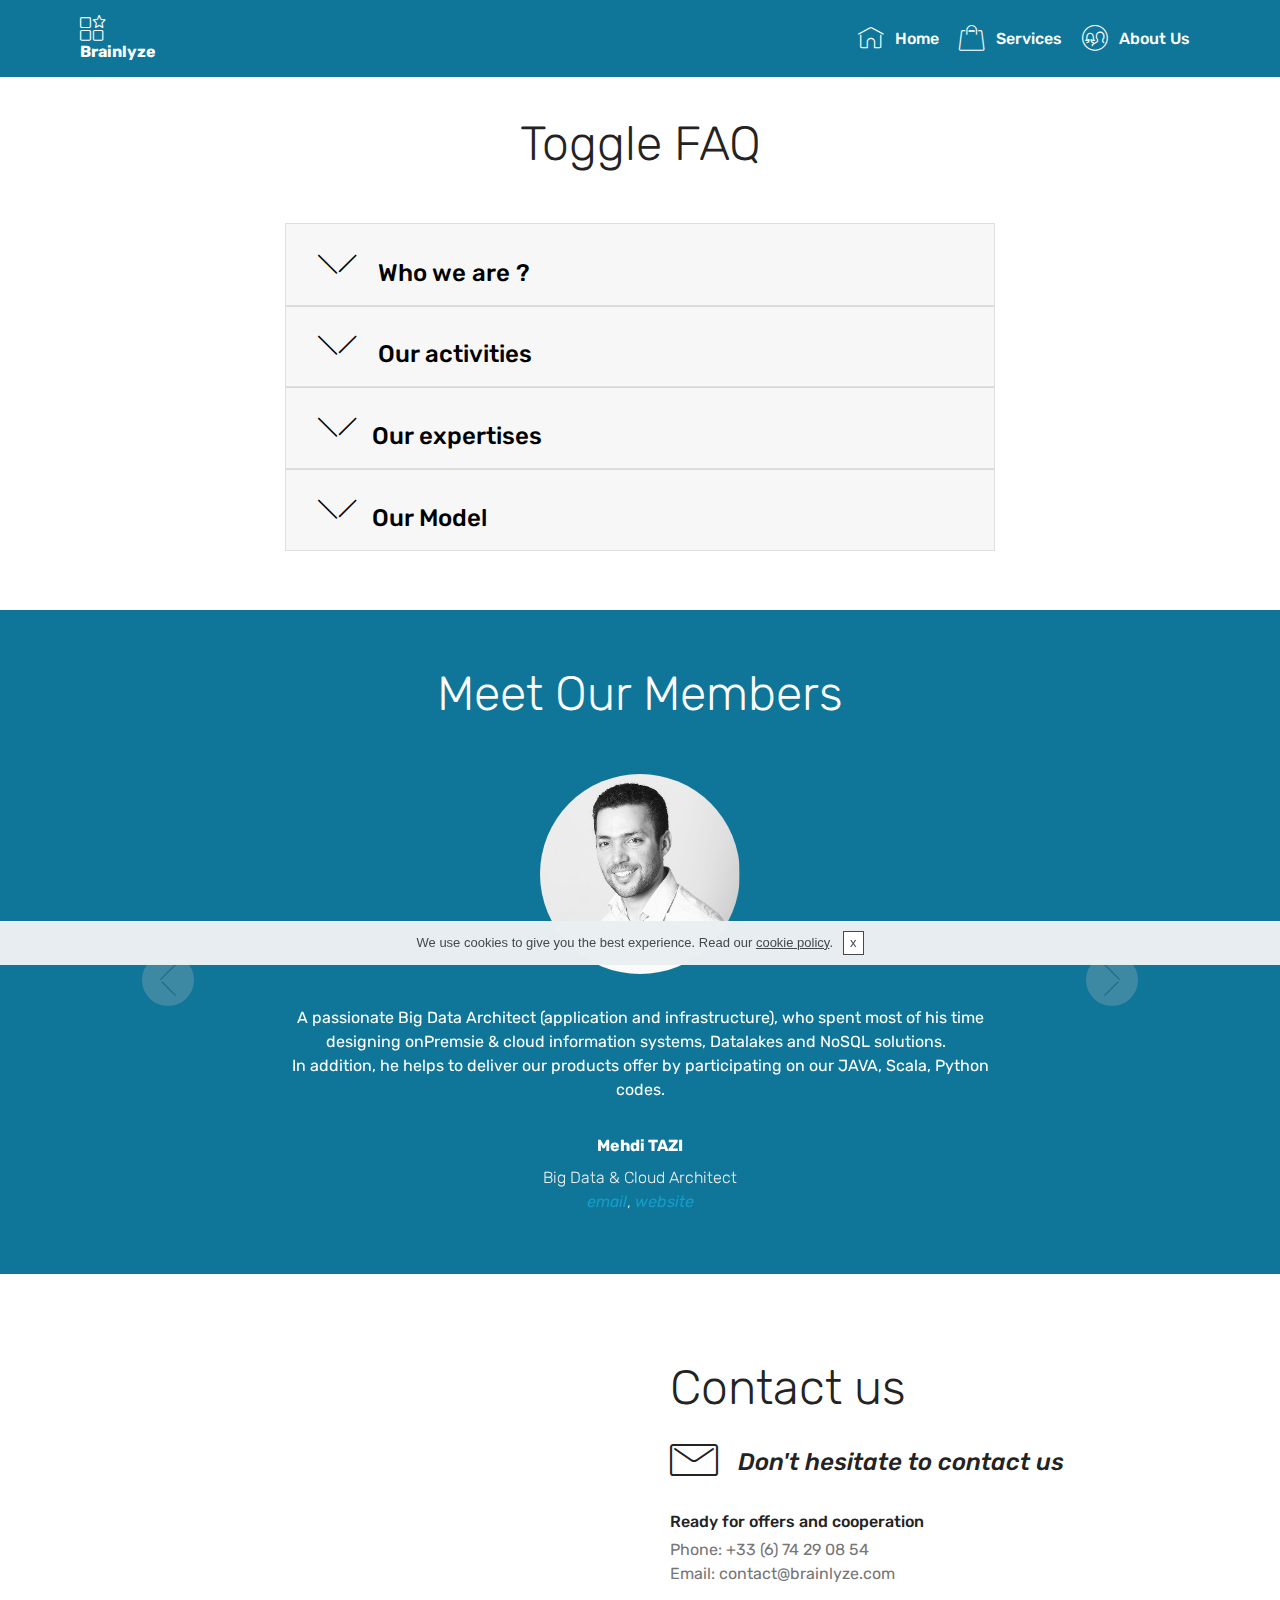
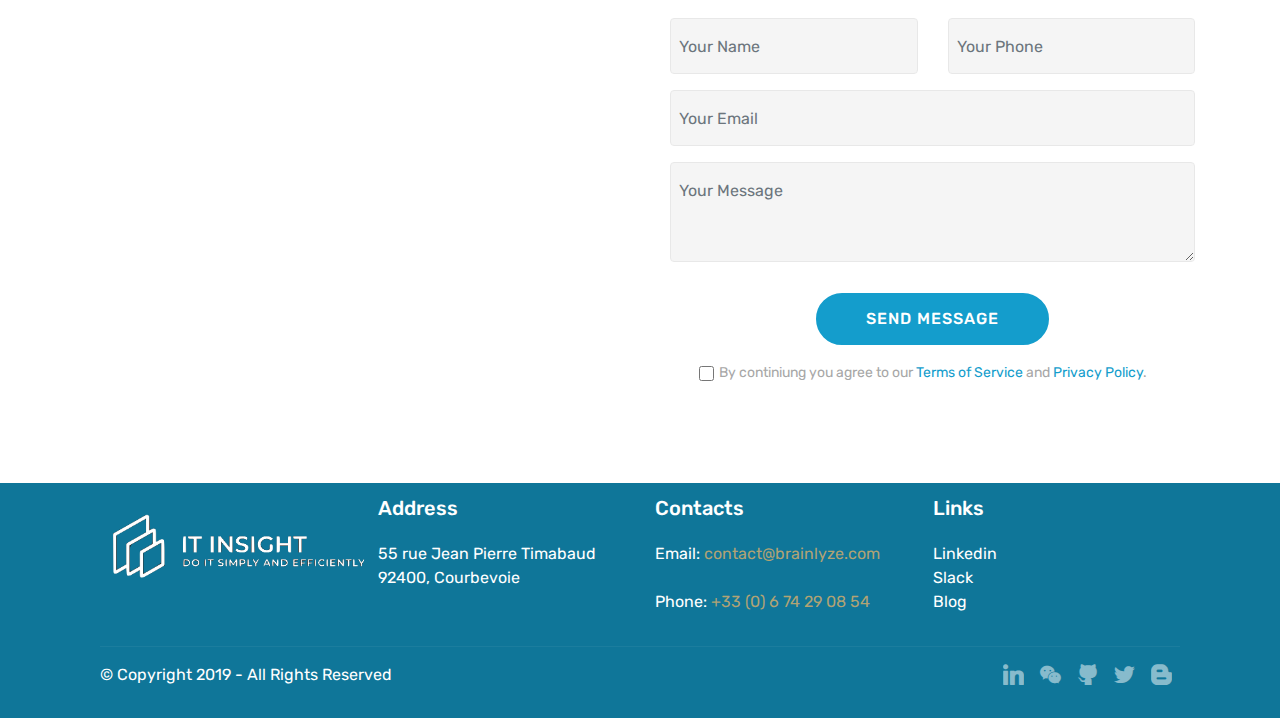
<file: about.html>
<!DOCTYPE html>
<html>
<head>
  <!-- Site made with Mobirise Website Builder v4.10.15, https://mobirise.com -->

    <meta charset="UTF-8">
    <meta http-equiv="X-UA-Compatible" content="IE=edge">
    <meta http-equiv="Content-Type" content="text/html; charset=utf-8" />
    <meta http-equiv="Content-Language" content="en-en" />
    <title>Brainlyze</title>
    <meta content="Brainlyze is a highly skilled start-up that provides creative products & services and deliver innovative solutions that improve clients business." name="quote">
    <meta name="description" content="Brainlyze is a highly skilled start-up that provides creative products & services and deliver innovative solutions that improve clients business." />
    <meta content="width=device-width, initial-scale=1.0" name="viewport">
    <meta content="Brainlyze, Brainlyze, Mehdi TAZI, Mehdi, TAZI, Brainlyze,Data Architecture, Architecture de données,Developper, Developpeur, Big Data, BigData, Cloud, AWS, AI, DataScience, ML, Machine Learning, Computer, Informatique, Science, Enginner, Ingenieur, Datalake ,NoSQL, MongoDB, Cloud, JAVA, Cassandra, Programmation Voyageur, Disributed Programming, Programmation Distribue, Site Web, Web Site, Web, Site, Resume, CV, C.V, Skills, Morocco, Maroc, France" name="keywords">
    <meta name="url" content="http://tazimehdi.com/"/>
    <meta name="author" content="Mehdi TAZI, Inc http://tazimehdi.com" />
    <meta name="robots" content="all" />
  <link rel="shortcut icon" href="assets/images/logo-twitter-252x122.png" type="image/x-icon">

  
  <title>About</title>
  <link rel="stylesheet" href="assets/web/assets/mobirise-icons/mobirise-icons.css">
  <link rel="stylesheet" href="assets/bootstrap/css/bootstrap.min.css">
  <link rel="stylesheet" href="assets/bootstrap/css/bootstrap-grid.min.css">
  <link rel="stylesheet" href="assets/bootstrap/css/bootstrap-reboot.min.css">
  <link rel="stylesheet" href="assets/socicon/css/styles.css">
  <link rel="stylesheet" href="assets/gdpr-plugin/gdpr-styles.css">
  <link rel="stylesheet" href="assets/dropdown/css/style.css">
  <link rel="stylesheet" href="assets/tether/tether.min.css">
  <link rel="stylesheet" href="assets/theme/css/style.css">
  <link rel="preload" as="style" href="assets/mobirise/css/mbr-additional.css"><link rel="stylesheet" href="assets/mobirise/css/mbr-additional.css" type="text/css">
  
  
  
</head>
<body>

<!-- Google Analytics -->
<!-- Global site tag (gtag.js) - Google Analytics -->
<script async src="https://www.googletagmanager.com/gtag/js?id=UA-145006000-1"></script>
<script>
  window.dataLayer = window.dataLayer || [];
  function gtag(){dataLayer.push(arguments);}
  gtag('js', new Date());

  gtag('config', 'UA-145006000-1');
</script>

<!-- /Google Analytics -->


  <section class="menu cid-qTkzRZLJNu" once="menu" id="menu1-1q">

    

    <nav class="navbar navbar-expand beta-menu navbar-dropdown align-items-center navbar-fixed-top navbar-toggleable-sm">
        <button class="navbar-toggler navbar-toggler-right" type="button" data-toggle="collapse" data-target="#navbarSupportedContent" aria-controls="navbarSupportedContent" aria-expanded="false" aria-label="Toggle navigation">
            <div class="hamburger">
                <span></span>
                <span></span>
                <span></span>
                <span></span>
            </div>
        </button>
        <div class="menu-logo">
            <div class="navbar-brand">
                
                <span class="navbar-caption-wrap"><a class="navbar-caption text-white display-7" href="https://brainlyze.com"><span class="mbri-features mbr-iconfont mbr-iconfont-btn"></span>Brainlyze</a></span>
            </div>
        </div>
        <div class="collapse navbar-collapse" id="navbarSupportedContent">
            <ul class="navbar-nav nav-dropdown nav-right" data-app-modern-menu="true"><li class="nav-item">
                    <a class="nav-link link text-white display-4" href="index.html#counters1-13">
                        </a>
                </li><li class="nav-item"><a class="nav-link link text-white display-4" href="index.html#header12-14">
                        <span class="mbri-home mbr-iconfont mbr-iconfont-btn"></span>Home</a></li><li class="nav-item"><a class="nav-link link text-white display-4" href="index.html#counters1-13"><span class="mbri-shopping-bag mbr-iconfont mbr-iconfont-btn"></span>
                        
                        Services
                    </a></li>
                <li class="nav-item">
                    <a class="nav-link link text-white display-4" href="about.html#toggle1-2f"><span class="mbri-users mbr-iconfont mbr-iconfont-btn"></span>
                        
                        About Us
                    </a>
                </li></ul>
            
        </div>
    </nav>
</section>

<section class="engine"><a href="https://mobirise.info/x">free css templates</a></section><section class="toggle1 cid-rshAP8hqkO" id="toggle1-2f">

    

    
        <div class="container">
            <div class="media-container-row">
                <div class="col-12 col-md-8">
                    <div class="section-head text-center space30">
                       <h2 class="mbr-section-title pb-5 mbr-fonts-style display-2">
                            Toggle FAQ
                        </h2>
                    </div>
                    <div class="clearfix"></div>
                    <div id="bootstrap-toggle" class="toggle-panel accordionStyles tab-content">
                        <div class="card">
                            <div class="card-header" role="tab" id="headingOne">
                                <a role="button" class="collapsed panel-title text-black" data-toggle="collapse" data-core="" href="#collapse1_24" aria-expanded="false" aria-controls="collapse1">
                                    <h4 class="mbr-fonts-style display-5">
                                        <span class="sign mbr-iconfont mbri-arrow-down inactive"></span> Who we are ?
                                    </h4>
                                </a>
                            </div>
                            <div id="collapse1_24" class="panel-collapse noScroll collapse" role="tabpanel" aria-labelledby="headingOne">
                                <div class="panel-body p-4">
                                    <p class="mbr-fonts-style panel-text display-7">Brainlyze is a highly skilled start-up that provides creative products &amp; services and deliver innovative solutions that improve clients business.<br></p>
                                </div>
                            </div>
                        </div>
                        <div class="card">
                            <div class="card-header" role="tab" id="headingTwo">
                                <a role="button" class="collapsed panel-title text-black" data-toggle="collapse" data-core="" href="#collapse2_24" aria-expanded="false" aria-controls="collapse2">
                                    <h4 class="mbr-fonts-style display-5">
                                        <span class="sign mbr-iconfont mbri-arrow-down inactive"></span>&nbsp;Our activities</h4>
                                </a>

                            </div>
                            <div id="collapse2_24" class="panel-collapse noScroll collapse" role="tabpanel" aria-labelledby="headingTwo">
                                <div class="panel-body p-4">
                                    <p class="mbr-fonts-style panel-text display-7">Brainlyze has three main activities: IT Consulting &amp; Delivery, Trainings and online products offer.<br><br>The first two activities are mainly composed of highly talented freelancers with years of expertise on IT technologies and methodologies who collaborate generally together. This expertise allows us to answer the market needs by offering customized solutions and trainings to our clients.<br><br>The third activity takes the form of a ready-to-use services/products ( SaaS, cloud solutions ) that answer customers &amp; market needs.<br></p>
                                </div>
                            </div>
                        </div>
                        <div class="card">
                            <div class="card-header" role="tab" id="headingThree">
                                <a role="button" class="collapsed panel-title text-black" data-toggle="collapse" data-core="" href="#collapse3_24" aria-expanded="false" aria-controls="collapse3">
                                    <h4 class="mbr-fonts-style display-5">
                                        <span class="sign mbr-iconfont mbri-arrow-down inactive"></span>Our expertises</h4>
                                </a>
                            </div>
                            <div id="collapse3_24" class="panel-collapse noScroll collapse" role="tabpanel" aria-labelledby="headingThree">
                                <div class="panel-body p-4">
                                    <p class="mbr-fonts-style panel-text display-7">We believe that technologies &amp; Data drives the market today, this is why we mainly focus on the most exciting and last in demand fields like BigData &amp; Data engineering, Cloud, IoT, DevOps, Blockchain, Java &amp; Scala Programming, Web and Agility. Our interventions concerns as well consulting, as well programming, administration, auditing, architecture &amp; design and projects incubation.</p>
                                </div>
                            </div>
                        </div>
                        <div class="card">
                            <div class="card-header" role="tab" id="headingThree">
                                <a role="button" class="collapsed panel-title text-black" data-toggle="collapse" data-core="" href="#collapse4_24" aria-expanded="false" aria-controls="collapse4">
                                    <h4 class="mbr-fonts-style display-5">
                                        <span class="sign mbr-iconfont mbri-arrow-down inactive"></span>Our Model</h4>
                                </a>
                            </div>
                            <div id="collapse4_24" class="panel-collapse noScroll collapse" role="tabpanel" aria-labelledby="headingThree">
                                <div class="panel-body p-4">
                                    <p class="mbr-fonts-style panel-text display-7">We also believe that today, consulting agencies model has reach it limit, this is why, we adopted a new model where we mainly collaborate with experienced and approved freelancers rather than hiring employees. This model offers more equity for consultants, as they earn according to their efforts, which push them to be fully motivated and productif hence improving their delivery quality which bring more clients satisfaction.<br><br>However working with freelancers means working with individuals rather than a group with no guarantee of replacement in case of leaves. Choosing Brainlyze, guarantee you working with a group of freelancers that collaborates usually which bring more cohesion between the team members and a replacement strategy in case of leave.</p>
                                </div>
                            </div>
                        </div>
                        
                        
                    </div>
                </div>
            </div>
        </div>
</section>

<section class="carousel slide testimonials-slider cid-rshCg3tC6N" data-interval="false" id="testimonials-slider1-2i">
    
    

    

    <div class="container text-center">
        <h2 class="pb-5 mbr-fonts-style display-2">Meet Our Members</h2>

        <div class="carousel slide" role="listbox" data-pause="true" data-keyboard="false" data-ride="carousel" data-interval="5000">
            <div class="carousel-inner">
                
                
            <div class="carousel-item">
                    <div class="user col-md-8">
                        <div class="user_image">
                            <img src="assets/images/pic-341x360.png" alt="" title="">
                        </div>
                        <div class="user_text pb-3">
                            <p class="mbr-fonts-style display-7">A passionate Big Data Architect (application and infrastructure), who spent most of his time designing onPremsie &amp; cloud information systems, Datalakes and NoSQL solutions. &nbsp;<br>In addition, he helps to deliver our products offer by participating on our JAVA, Scala, Python codes.<br></p>
                        </div>
                        <div class="user_name mbr-bold pb-2 mbr-fonts-style display-7">
                            Mehdi TAZI</div>
                        <div class="user_desk mbr-light mbr-fonts-style display-7">
                            Big Data &amp; Cloud Architect<br><a href="mailto:mehdi.tazi@brainlyze.com"><em>email</em></a>, <a href="http://tazimehdi.com"><em>website</em></a></div>
                    </div>
                </div><div class="carousel-item">
                    <div class="user col-md-8">
                        <div class="user_image">
                            <img src="assets/images/pic-341x360.png" alt="" title="">
                        </div>
                        <div class="user_text pb-3">
                            <p class="mbr-fonts-style display-7">A passionate Big Data Architect (application and infrastructure), who spent most of his time designing onPremsie &amp; cloud information systems, Datalakes and NoSQL solutions. &nbsp;<br>In addition, he helps to deliver our products offer by participating on our JAVA, Scala, Python codes.<br></p>
                        </div>
                        <div class="user_name mbr-bold pb-2 mbr-fonts-style display-7">
                            Mehdi TAZI</div>
                        <div class="user_desk mbr-light mbr-fonts-style display-7">
                            Big Data &amp; Cloud Architect<br><a href="mailto:mehdi.tazi@brainlyze.com"><em>email</em></a>, <a href="http://tazimehdi.com"><em>website</em></a></div>
                    </div>
                </div></div>

            <div class="carousel-controls">
                <a class="carousel-control-prev" role="button" data-slide="prev">
                  <span aria-hidden="true" class="mbri-arrow-prev mbr-iconfont"></span>
                  <span class="sr-only">Précédent</span>
                </a>
                
                <a class="carousel-control-next" role="button" data-slide="next">
                  <span aria-hidden="true" class="mbri-arrow-next mbr-iconfont"></span>
                  <span class="sr-only">Suivant</span>
                </a>
            </div>
        </div>
    </div>
</section>

<section class="mbr-section form4 cid-rshAUNY0Mo" id="form4-2g">

    

    
    <div class="container">
        <div class="row">
            <div class="col-md-6">
                <div class="google-map"><iframe frameborder="0" style="border:0" src="https://www.google.com/maps/embed/v1/place?key=AIzaSyCy9r70T3NYf3PhvVflTo0_zdif2_IoIYs&amp;q=place_id:ChIJAxFRUKdl5kcRTnlJjzaIh-M" allowfullscreen=""></iframe></div>
            </div>
            <div class="col-md-6">
                <h2 class="pb-3 align-left mbr-fonts-style display-2">
                    Contact us</h2>
                <div>
                    <div class="icon-block pb-3 align-left">
                        <span class="icon-block__icon">
                            <span class="mbri-letter mbr-iconfont"></span>
                        </span>
                        <h4 class="icon-block__title align-left mbr-fonts-style display-5">Don't hesitate to contact us
                        </h4>
                    </div>
                    <div class="icon-contacts pb-3">
                        <h5 class="align-left mbr-fonts-style display-7">
                            Ready for offers and cooperation
                        </h5>
                        <p class="mbr-text align-left mbr-fonts-style display-7">
                            Phone: +33 (6) 74 29 08 54&nbsp;<br>
                            Email: contact@brainlyze.com</p>
                    </div>
                </div>
                <div data-form-type="formoid">
                    <!---Formbuilder Form--->
                    <form action="https://mobirise.com/" method="POST" class="mbr-form form-with-styler" data-form-title="Mobirise Form"><input type="hidden" name="email" data-form-email="true" value="AiYuX+rD2lCXVnV6P2hrKNtPmw+qHLIowUhNQMz5Wu9KVixigo6dvhxkeKKbTz2h+zqvzZydepm//F8+7x70rlX/xs+XLs43FlKbIoV/+reT0SHGp57BHxoxQx0uDKGq">
                        <div class="row">
                            <div hidden="hidden" data-form-alert="" class="alert alert-success col-12">Thanks for contacting us !</div>
                            <div hidden="hidden" data-form-alert-danger="" class="alert alert-danger col-12">
                            </div>
                        </div>
                        <div class="dragArea row">
                            <div class="col-md-6  form-group" data-for="name">
                                <input type="text" name="name" placeholder="Your Name" data-form-field="Name" required="required" class="form-control input display-7" id="name-form4-2g">
                            </div>
                            <div class="col-md-6  form-group" data-for="phone">
                                <input type="text" name="phone" placeholder="Your Phone" data-form-field="Phone" required="required" class="form-control input display-7" id="phone-form4-2g">
                            </div>
                            <div data-for="email" class="col-md-12  form-group">
                                <input type="text" name="email" placeholder="Your Email" data-form-field="Email" class="form-control input display-7" required="required" id="email-form4-2g">
                            </div>
                            <div data-for="message" class="col-md-12  form-group">
                                <textarea name="message" placeholder="Your Message" data-form-field="Message" class="form-control input display-7" id="message-form4-2g"></textarea>
                            </div>
                            <div class="col-md-12 input-group-btn  mt-2 align-center"><button type="submit" class="btn btn-primary btn-form display-4">SEND MESSAGE</button></div>
                        </div>
                    <span class="gdpr-block">
<label>
<span class="textGDPR" style="color: #a7a7a7"><input type="checkbox" name="gdpr" id="gdpr-form4-2g" required="">By continiung you agree to our <a style="color: #149dcc; text-decoration: none;" href="terms.html">Terms of Service</a> and <a style="color: #149dcc; text-decoration: none;" href="policy.html">Privacy Policy</a>.</span>
</label>
</span></form><!---Formbuilder Form--->
                </div>
            </div>
        </div>
    </div>
</section>

<section class="cid-rshAVNsMe8" id="footer1-2h">

    

    

    <div class="container">
        <div class="media-container-row content text-white">
            <div class="col-12 col-md-3">
                <div class="media-wrap">
                    <a href="#top">
                        <img src="assets/images/logo-twitter-252x122.png" alt="Logo" title="Brainlyze">
                    </a>
                </div>
            </div>
            <div class="col-12 col-md-3 mbr-fonts-style display-7">
                <h5 class="pb-3">
                    Address
                </h5>
                <p class="mbr-text">
                    55 rue Jean Pierre Timabaud &nbsp;&nbsp;<br>92400, Courbevoie</p>
            </div>
            <div class="col-12 col-md-3 mbr-fonts-style display-7">
                <h5 class="pb-3">
                    Contacts
                </h5>
                <p class="mbr-text">
                    Email: <a href="mailto:contact@brainlyze.com" class="text-danger">contact@brainlyze.com &nbsp;</a> &nbsp; &nbsp;&nbsp;<br>Phone: <a href="tel:+33674290854" class="text-danger">+33 (0) 6 74 29 08 54</a><br></p>
            </div>
            <div class="col-12 col-md-3 mbr-fonts-style display-7">
                <h5 class="pb-3">
                    Links
                </h5>
                <p class="mbr-text">Linkedin<br>Slack<br>Blog</p>
            </div>
        </div>
        <div class="footer-lower">
            <div class="media-container-row">
                <div class="col-sm-12">
                    <hr>
                </div>
            </div>
            <div class="media-container-row mbr-white">
                <div class="col-sm-6 copyright">
                    <p class="mbr-text mbr-fonts-style display-7">
                        © Copyright 2019 - All Rights Reserved
                    </p>
                </div>
                <div class="col-md-6">
                    <div class="social-list align-right">
                        <div class="soc-item">
                            <a href="http://linkedin.brainlyze.com" target="_blank">
                                <span class="mbr-iconfont mbr-iconfont-social socicon-linkedin socicon"></span>
                            </a>
                        </div>
                        <div class="soc-item">
                            <a href="http://slack.brainlyze.com" target="_blank">
                                <span class="mbr-iconfont mbr-iconfont-social socicon-wechat socicon"></span>
                            </a>
                        </div>
                        <div class="soc-item">
                            <a href="https://github.brainlyze.com" target="_blank">
                                <span class="mbr-iconfont mbr-iconfont-social socicon-github socicon"></span>
                            </a>
                        </div>
                        <div class="soc-item">
                            <a href="https://twitter.brainlyze.com" target="_blank">
                                <span class="mbr-iconfont mbr-iconfont-social socicon-twitter socicon"></span>
                            </a>
                        </div>
                        <div class="soc-item">
                            <a href="https://blog.brainlyze.com" target="_blank">
                                <span class="mbr-iconfont mbr-iconfont-social socicon-blogger socicon"></span>
                            </a>
                        </div>
                        
                    </div>
                </div>
            </div>
        </div>
    </div>
</section>


  <script src="assets/web/assets/jquery/jquery.min.js"></script>
  <script src="assets/popper/popper.min.js"></script>
  <script src="assets/bootstrap/js/bootstrap.min.js"></script>
  <script src="assets/smoothscroll/smooth-scroll.js"></script>
  <script src="assets/cookies-alert-plugin/cookies-alert-core.js"></script>
  <script src="assets/cookies-alert-plugin/cookies-alert-script.js"></script>
  <script src="assets/dropdown/js/nav-dropdown.js"></script>
  <script src="assets/dropdown/js/navbar-dropdown.js"></script>
  <script src="assets/touchswipe/jquery.touch-swipe.min.js"></script>
  <script src="assets/mbr-switch-arrow/mbr-switch-arrow.js"></script>
  <script src="assets/bootstrapcarouselswipe/bootstrap-carousel-swipe.js"></script>
  <script src="assets/mbr-testimonials-slider/mbr-testimonials-slider.js"></script>
  <script src="assets/tether/tether.min.js"></script>
  <script src="assets/theme/js/script.js"></script>
  <script src="assets/formoid/formoid.min.js"></script>
  
  
<input name="cookieData" type="hidden" data-cookie-colorText='#424a4d' data-cookie-colorBg='rgba(234, 239, 241, 0.99)' data-cookie-colorButton='#ffffff' data-cookie-colorLink='#424a4d' data-cookie-underlineLink='true' data-cookie-text="We use cookies to give you the best experience. Read our <a href='privacy.html'>cookie policy</a>.">
  </body>
</html>
</file>
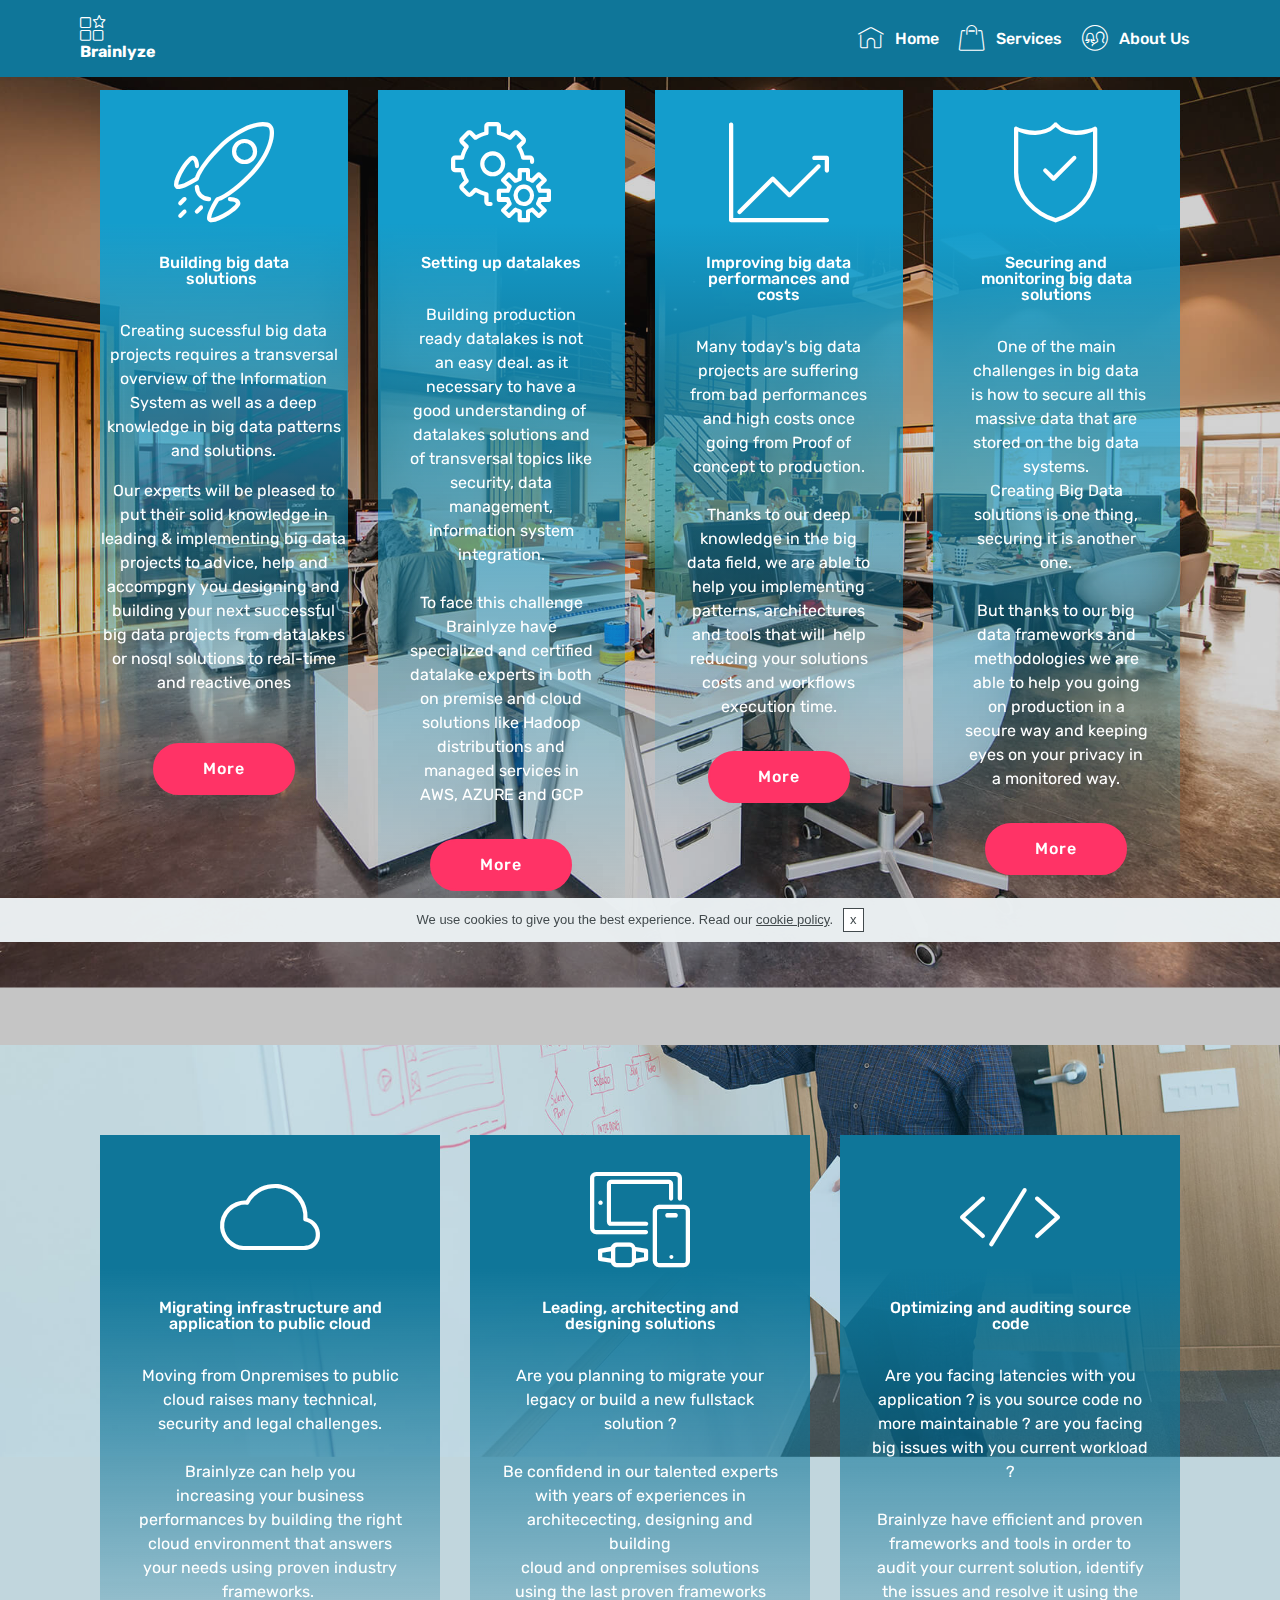
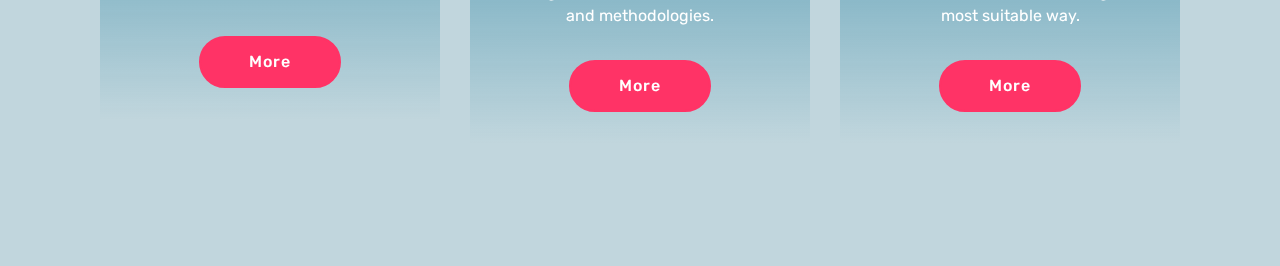
<file: consulting.html>
<!DOCTYPE html>
<html>
<head>
  <!-- Site made with Mobirise Website Builder v4.10.15, https://mobirise.com -->
    <meta charset="UTF-8">
    <meta http-equiv="X-UA-Compatible" content="IE=edge">
    <meta http-equiv="Content-Type" content="text/html; charset=utf-8" />
    <meta http-equiv="Content-Language" content="en-en" />
    <title>Brainlyze</title>
    <meta content="Brainlyze is a highly skilled start-up that provides creative products & services and deliver innovative solutions that improve clients business." name="quote">
    <meta name="description" content="Brainlyze is a highly skilled start-up that provides creative products & services and deliver innovative solutions that improve clients business." />
    <meta content="width=device-width, initial-scale=1.0" name="viewport">
    <meta content="Brainlyze, Brainlyze, Mehdi TAZI, Mehdi, TAZI, Brainlyze,Data Architecture, Architecture de données,Developper, Developpeur, Big Data, BigData, Cloud, AWS, AI, DataScience, ML, Machine Learning, Computer, Informatique, Science, Enginner, Ingenieur, Datalake ,NoSQL, MongoDB, Cloud, JAVA, Cassandra, Programmation Voyageur, Disributed Programming, Programmation Distribue, Site Web, Web Site, Web, Site, Resume, CV, C.V, Skills, Morocco, Maroc, France" name="keywords">
    <meta name="url" content="http://tazimehdi.com/"/>
    <meta name="author" content="Mehdi TAZI, Inc http://tazimehdi.com" />
    <meta name="robots" content="all" />
  <link rel="shortcut icon" href="assets/images/logo-twitter-252x122.png" type="image/x-icon">
  
  
  <title>Consulting</title>
  <link rel="stylesheet" href="assets/web/assets/mobirise-icons/mobirise-icons.css">
  <link rel="stylesheet" href="assets/bootstrap/css/bootstrap.min.css">
  <link rel="stylesheet" href="assets/bootstrap/css/bootstrap-grid.min.css">
  <link rel="stylesheet" href="assets/bootstrap/css/bootstrap-reboot.min.css">
  <link rel="stylesheet" href="assets/tether/tether.min.css">
  <link rel="stylesheet" href="assets/dropdown/css/style.css">
  <link rel="stylesheet" href="assets/gdpr-plugin/gdpr-styles.css">
  <link rel="stylesheet" href="assets/theme/css/style.css">
  <link rel="preload" as="style" href="assets/mobirise/css/mbr-additional.css"><link rel="stylesheet" href="assets/mobirise/css/mbr-additional.css" type="text/css">
  
  
  
</head>
<body>

<!-- Google Analytics -->
<!-- Global site tag (gtag.js) - Google Analytics -->
<script async src="https://www.googletagmanager.com/gtag/js?id=UA-145006000-1"></script>
<script>
  window.dataLayer = window.dataLayer || [];
  function gtag(){dataLayer.push(arguments);}
  gtag('js', new Date());

  gtag('config', 'UA-145006000-1');
</script>

<!-- /Google Analytics -->


  <section class="menu cid-qTkzRZLJNu" once="menu" id="menu1-18">

    

    <nav class="navbar navbar-expand beta-menu navbar-dropdown align-items-center navbar-fixed-top navbar-toggleable-sm">
        <button class="navbar-toggler navbar-toggler-right" type="button" data-toggle="collapse" data-target="#navbarSupportedContent" aria-controls="navbarSupportedContent" aria-expanded="false" aria-label="Toggle navigation">
            <div class="hamburger">
                <span></span>
                <span></span>
                <span></span>
                <span></span>
            </div>
        </button>
        <div class="menu-logo">
            <div class="navbar-brand">
                
                <span class="navbar-caption-wrap"><a class="navbar-caption text-white display-7" href="https://brainlyze.com"><span class="mbri-features mbr-iconfont mbr-iconfont-btn"></span>Brainlyze</a></span>
            </div>
        </div>
        <div class="collapse navbar-collapse" id="navbarSupportedContent">
            <ul class="navbar-nav nav-dropdown nav-right" data-app-modern-menu="true"><li class="nav-item">
                    <a class="nav-link link text-white display-4" href="index.html#counters1-13">
                        </a>
                </li><li class="nav-item"><a class="nav-link link text-white display-4" href="index.html#header12-14">
                        <span class="mbri-home mbr-iconfont mbr-iconfont-btn"></span>Home</a></li><li class="nav-item"><a class="nav-link link text-white display-4" href="index.html#counters1-13"><span class="mbri-shopping-bag mbr-iconfont mbr-iconfont-btn"></span>
                        
                        Services
                    </a></li>
                <li class="nav-item">
                    <a class="nav-link link text-white display-4" href="about.html#toggle1-2f"><span class="mbri-users mbr-iconfont mbr-iconfont-btn"></span>
                        
                        About Us
                    </a>
                </li></ul>
            
        </div>
    </nav>
</section>

<section class="engine"><a href="https://mobirise.info/t">free amp templates</a></section><section class="features8 cid-rJNejbUNev mbr-parallax-background" id="features8-2k">

    

    <div class="mbr-overlay" style="opacity: 0.2; background-color: rgb(35, 35, 35);">
    </div>

    <div class="container">
        <div class="media-container-row">

            <div class="card  col-12 col-md-6 col-lg-3">
                <div class="card-img">
                    <span class="mbr-iconfont mbri-rocket"></span>
                </div>
                <div class="card-box align-center">
                    <h4 class="card-title mbr-fonts-style display-7">Building big data solutions&nbsp;</h4>
                    <p class="mbr-text mbr-fonts-style display-7"></p><p>Creating sucessful big data projects requires a transversal overview of the Information System as well as a deep knowledge in big data patterns and solutions.</p><p><span style="font-size: 1rem; background-color: initial;">Our experts will be pleased to put their solid knowledge in leading &amp; implementing big data projects to advice, help and accompgny you designing and building your next successful big data projects from datalakes or nosql solutions to real-time and reactive ones</span></p><p></p>
                    <div class="mbr-section-btn text-center"><a href="about.html#form4-2g" class="btn btn-secondary display-4">
                            More
                        </a></div>
                </div>
            </div>

            <div class="card  col-12 col-md-6 col-lg-3">
                <div class="card-img">
                    <span class="mbr-iconfont mbri-setting"></span>
                </div>
                <div class="card-box align-center">
                    <h4 class="card-title mbr-fonts-style display-7">
                        Setting up datalakes</h4>
                    <p class="mbr-text mbr-fonts-style display-7">Building production ready datalakes is not an easy deal. as it necessary to have a good understanding of&nbsp;<br>datalakes solutions and of transversal topics like security, data management, information system integration.<br><br>To face this challenge Brainlyze have specialized and certified datalake experts in&nbsp;both on premise and cloud solutions like Hadoop distributions and managed services in AWS, AZURE and GCP<br></p>
                    <div class="mbr-section-btn text-center"><a href="about.html#form4-2g" class="btn btn-secondary display-4">
                            More
                        </a></div>
                </div>
            </div>

            <div class="card  col-12 col-md-6 col-lg-3">
                <div class="card-img">
                    <span class="mbr-iconfont mbri-growing-chart"></span>
                </div>
                <div class="card-box align-center">
                    <h4 class="card-title mbr-fonts-style display-7">Improving big data performances and costs</h4>
                    <p class="mbr-text mbr-fonts-style display-7">Many today's big data projects are suffering from bad performances and high costs once going from Proof of concept to production.<br><br>Thanks to our deep knowledge in the big data field, we are able to help you implementing patterns, architectures and tools that will &nbsp;help reducing your solutions costs and workflows execution time.<br></p>
                    <div class="mbr-section-btn text-center"><a href="about.html#form4-2g" class="btn btn-secondary display-4">
                            More
                        </a></div>
                </div>
            </div>

            <div class="card  col-12 col-md-6 col-lg-3">
                <div class="card-img">
                    <span class="mbr-iconfont mbri-protect"></span>
                </div>
                <div class="card-box align-center">
                    <h4 class="card-title mbr-fonts-style display-7">Securing and monitoring big data solutions</h4>
                    <p class="mbr-text mbr-fonts-style display-7">One of the main challenges in big data &nbsp;is how to secure all this massive data that are stored on the big data systems. <br>Creating Big Data solutions is one thing, securing it is another one.<br><br>But thanks to our big data frameworks and methodologies we are able to help you going on production in a secure way and keeping eyes on your privacy in a monitored way.<br></p>
                    <div class="mbr-section-btn text-center"><a href="about.html#form4-2g" class="btn btn-secondary display-4">
                            More
                        </a></div>
                </div>
            </div>
        </div>
    </div>
</section>

<section class="features8 cid-rshEBC15DI mbr-parallax-background" id="features8-2j">

    

    <div class="mbr-overlay" style="opacity: 0.2; background-color: rgb(15, 118, 153);">
    </div>

    <div class="container">
        <div class="media-container-row">

            <div class="card  col-12 col-md-6 col-lg-4">
                <div class="card-img">
                    <span class="mbr-iconfont mbri-cloud"></span>
                </div>
                <div class="card-box align-center">
                    <h4 class="card-title mbr-fonts-style display-7">Migrating infrastructure and application to public cloud</h4>
                    <p class="mbr-text mbr-fonts-style display-7">Moving from Onpremises to public cloud raises many technical, security and legal challenges.
<br>
<br>Brainlyze can help you
<br>increasing your business performances by building the right cloud environment that answers your needs using proven industry frameworks.&nbsp;</p>
                    <div class="mbr-section-btn text-center"><a href="about.html#form4-2g" class="btn btn-secondary display-4">
                            More
                        </a></div>
                </div>
            </div>

            <div class="card  col-12 col-md-6 col-lg-4">
                <div class="card-img">
                    <span class="mbr-iconfont mbri-devices"></span>
                </div>
                <div class="card-box align-center">
                    <h4 class="card-title mbr-fonts-style display-7">Leading, architecting and designing solutions</h4>
                    <p class="mbr-text mbr-fonts-style display-7">Are you planning to migrate your legacy or build a new fullstack solution ?
<br>
<br>Be confidend in our talented experts with years of experiences in architececting, designing and building 
<br>cloud and onpremises solutions using the last proven frameworks and methodologies.<br></p>
                    <div class="mbr-section-btn text-center"><a href="about.html#form4-2g" class="btn btn-secondary display-4">
                            More
                        </a></div>
                </div>
            </div>

            <div class="card  col-12 col-md-6 col-lg-4">
                <div class="card-img">
                    <span class="mbr-iconfont mbri-code"></span>
                </div>
                <div class="card-box align-center">
                    <h4 class="card-title mbr-fonts-style display-7">Optimizing and auditing source code</h4>
                    <p class="mbr-text mbr-fonts-style display-7">Are you facing latencies with you application ? is you source code no more maintainable ? are you facing big issues with you current workload ?<br><br>Brainlyze have efficient and proven frameworks and tools in order to audit your current solution, identify the issues and resolve it using the most suitable way.</p>
                    <div class="mbr-section-btn text-center"><a href="about.html#form4-2g" class="btn btn-secondary display-4">
                            More
                        </a></div>
                </div>
            </div>

            
        </div>
    </div>
</section>


  <script src="assets/web/assets/jquery/jquery.min.js"></script>
  <script src="assets/popper/popper.min.js"></script>
  <script src="assets/bootstrap/js/bootstrap.min.js"></script>
  <script src="assets/tether/tether.min.js"></script>
  <script src="assets/smoothscroll/smooth-scroll.js"></script>
  <script src="assets/cookies-alert-plugin/cookies-alert-core.js"></script>
  <script src="assets/cookies-alert-plugin/cookies-alert-script.js"></script>
  <script src="assets/parallax/jarallax.min.js"></script>
  <script src="assets/dropdown/js/nav-dropdown.js"></script>
  <script src="assets/dropdown/js/navbar-dropdown.js"></script>
  <script src="assets/touchswipe/jquery.touch-swipe.min.js"></script>
  <script src="assets/theme/js/script.js"></script>
  
  
<input name="cookieData" type="hidden" data-cookie-colorText='#424a4d' data-cookie-colorBg='rgba(234, 239, 241, 0.99)' data-cookie-colorButton='#ffffff' data-cookie-colorLink='#424a4d' data-cookie-underlineLink='true' data-cookie-text="We use cookies to give you the best experience. Read our <a href='privacy.html'>cookie policy</a>.">
  </body>
</html>
</file>
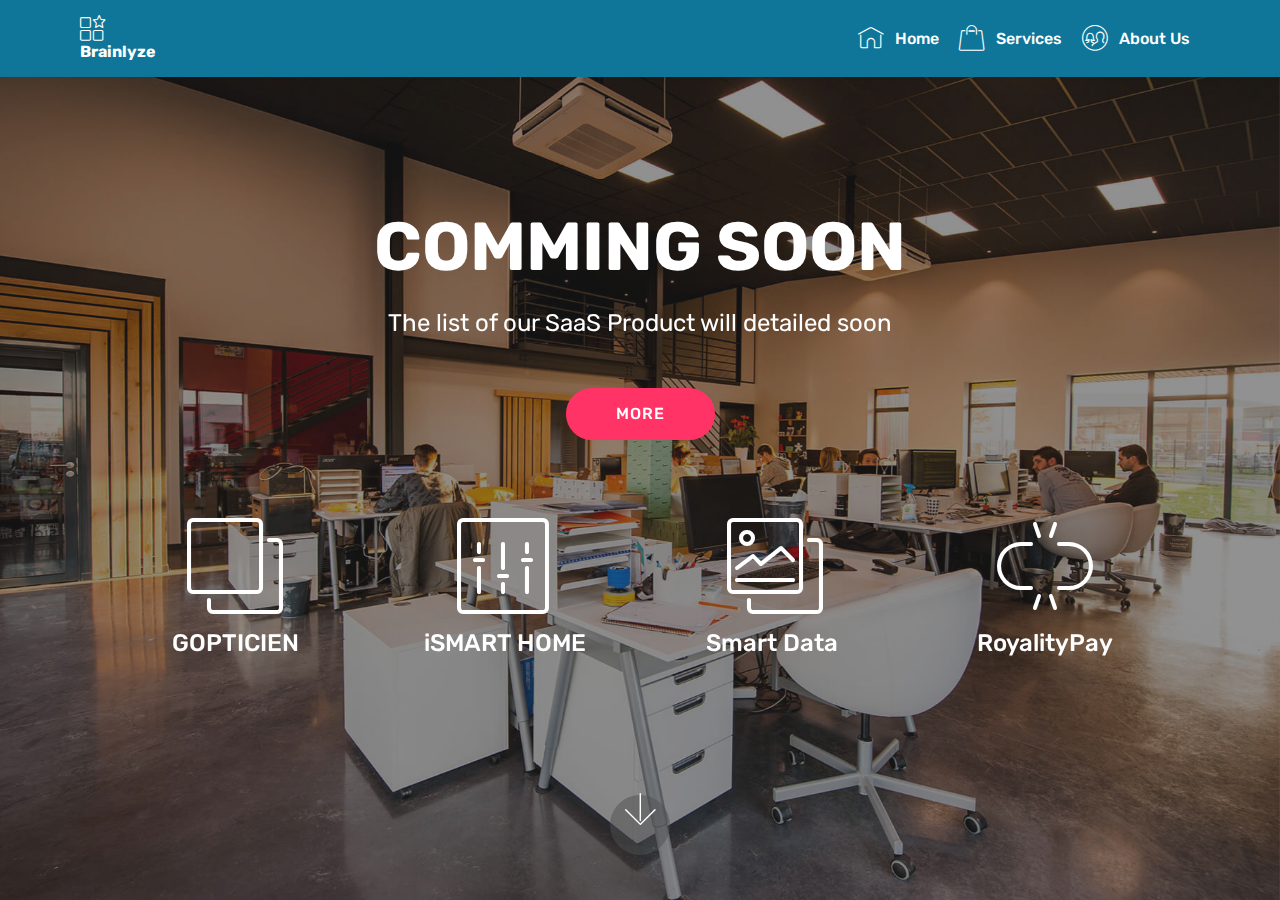
<file: products.html>
<!DOCTYPE html>
<html  >
<head>
  <!-- Site made with Mobirise Website Builder v4.10.15, https://mobirise.com -->
    <meta charset="UTF-8">
    <meta http-equiv="X-UA-Compatible" content="IE=edge">
    <meta http-equiv="Content-Type" content="text/html; charset=utf-8" />
    <meta http-equiv="Content-Language" content="en-en" />
    <title>Brainlyze</title>
    <meta content="Brainlyze is a highly skilled start-up that provides creative products & services and deliver innovative solutions that improve clients business." name="quote">
    <meta name="description" content="Brainlyze is a highly skilled start-up that provides creative products & services and deliver innovative solutions that improve clients business." />
    <meta content="width=device-width, initial-scale=1.0" name="viewport">
    <meta content="Brainlyze, Brainlyze, Mehdi TAZI, Mehdi, TAZI, Brainlyze,Data Architecture, Architecture de données,Developper, Developpeur, Big Data, BigData, Cloud, AWS, AI, DataScience, ML, Machine Learning, Computer, Informatique, Science, Enginner, Ingenieur, Datalake ,NoSQL, MongoDB, Cloud, JAVA, Cassandra, Programmation Voyageur, Disributed Programming, Programmation Distribue, Site Web, Web Site, Web, Site, Resume, CV, C.V, Skills, Morocco, Maroc, France" name="keywords">
    <meta name="url" content="http://tazimehdi.com/"/>
    <meta name="author" content="Mehdi TAZI, Inc http://tazimehdi.com" />
    <meta name="robots" content="all" />

  <link rel="shortcut icon" href="assets/images/logo-twitter-252x122.png" type="image/x-icon">

  
  <title>Products</title>
  <link rel="stylesheet" href="assets/web/assets/mobirise-icons/mobirise-icons.css">
  <link rel="stylesheet" href="assets/bootstrap/css/bootstrap.min.css">
  <link rel="stylesheet" href="assets/bootstrap/css/bootstrap-grid.min.css">
  <link rel="stylesheet" href="assets/bootstrap/css/bootstrap-reboot.min.css">
  <link rel="stylesheet" href="assets/tether/tether.min.css">
  <link rel="stylesheet" href="assets/dropdown/css/style.css">
  <link rel="stylesheet" href="assets/gdpr-plugin/gdpr-styles.css">
  <link rel="stylesheet" href="assets/theme/css/style.css">
  <link rel="preload" as="style" href="assets/mobirise/css/mbr-additional.css"><link rel="stylesheet" href="assets/mobirise/css/mbr-additional.css" type="text/css">
  
  
  
</head>
<body>

<!-- Google Analytics -->
<!-- Global site tag (gtag.js) - Google Analytics -->
<script async src="https://www.googletagmanager.com/gtag/js?id=UA-145006000-1"></script>
<script>
  window.dataLayer = window.dataLayer || [];
  function gtag(){dataLayer.push(arguments);}
  gtag('js', new Date());

  gtag('config', 'UA-145006000-1');
</script>

<!-- /Google Analytics -->


  <section class="menu cid-qTkzRZLJNu" once="menu" id="menu1-16">

    

    <nav class="navbar navbar-expand beta-menu navbar-dropdown align-items-center navbar-fixed-top navbar-toggleable-sm">
        <button class="navbar-toggler navbar-toggler-right" type="button" data-toggle="collapse" data-target="#navbarSupportedContent" aria-controls="navbarSupportedContent" aria-expanded="false" aria-label="Toggle navigation">
            <div class="hamburger">
                <span></span>
                <span></span>
                <span></span>
                <span></span>
            </div>
        </button>
        <div class="menu-logo">
            <div class="navbar-brand">
                
                <span class="navbar-caption-wrap"><a class="navbar-caption text-white display-7" href="https://brainlyze.com"><span class="mbri-features mbr-iconfont mbr-iconfont-btn"></span>Brainlyze</a></span>
            </div>
        </div>
        <div class="collapse navbar-collapse" id="navbarSupportedContent">
            <ul class="navbar-nav nav-dropdown nav-right" data-app-modern-menu="true"><li class="nav-item">
                    <a class="nav-link link text-white display-4" href="index.html#counters1-13">
                        </a>
                </li><li class="nav-item"><a class="nav-link link text-white display-4" href="index.html#header12-14">
                        <span class="mbri-home mbr-iconfont mbr-iconfont-btn"></span>Home</a></li><li class="nav-item"><a class="nav-link link text-white display-4" href="index.html#counters1-13"><span class="mbri-shopping-bag mbr-iconfont mbr-iconfont-btn"></span>
                        
                        Services
                    </a></li>
                <li class="nav-item">
                    <a class="nav-link link text-white display-4" href="about.html#toggle1-2f"><span class="mbri-users mbr-iconfont mbr-iconfont-btn"></span>
                        
                        About Us
                    </a>
                </li></ul>
            
        </div>
    </nav>
</section>

<section class="engine"><a href="">free html templates</a></section><section class="header12 cid-rJTMMWiyCU mbr-fullscreen mbr-parallax-background" id="header12-2o">

    

    <div class="mbr-overlay" style="opacity: 0.5; background-color: rgb(35, 35, 35);">
    </div>

    <div class="container  ">
            <div class="media-container">
                <div class="col-md-12 align-center">
                    <h1 class="mbr-section-title pb-3 mbr-white mbr-bold mbr-fonts-style display-1">COMMING SOON</h1>
                    <p class="mbr-text pb-3 mbr-white mbr-fonts-style display-5">The list of our SaaS Product will detailed soon</p>
                    <div class="mbr-section-btn align-center py-2">
                        <a class="btn btn-md btn-secondary display-4" href="">MORE</a>
                    </div>

                    <div class="icons-media-container mbr-white">
                        <div class="card col-12 col-md-6 col-lg-3">
                            <div class="icon-block">
                            <a href="">
                                <span class="mbri-layers mbr-iconfont"></span>
                            </a>
                            </div>
                            <h5 class="mbr-fonts-style display-5">
                                GOPTICIEN</h5>
                        </div>

                        <div class="card col-12 col-md-6 col-lg-3">
                            <div class="icon-block">
                                <a href="">
                                    <span class="mbr-iconfont mbri-setting2"></span>
                                </a>
                            </div>
                            <h5 class="mbr-fonts-style display-5">iSMART HOME</h5>
                        </div>

                        <div class="card col-12 col-md-6 col-lg-3">
                            <div class="icon-block">
                                <a href="">
                                    <span class="mbr-iconfont mbri-photos"></span>
                                </a>
                            </div>
                            <h5 class="mbr-fonts-style display-5">Smart Data&nbsp;</h5>
                        </div>

                        <div class="card col-12 col-md-6 col-lg-3">
                            <div class="icon-block">
                                <a href="">
                                    <span class="mbr-iconfont mbri-unlink"></span>
                                </a>
                            </div>
                            <h5 class="mbr-fonts-style display-5">RoyalityPay</h5>
                        </div>
                    </div>
                </div>
            </div>
    </div>

    <div class="mbr-arrow hidden-sm-down" aria-hidden="true">
        <a href="#next">
            <i class="mbri-down mbr-iconfont"></i>
        </a>
    </div>
</section>


  <script src="assets/web/assets/jquery/jquery.min.js"></script>
  <script src="assets/popper/popper.min.js"></script>
  <script src="assets/bootstrap/js/bootstrap.min.js"></script>
  <script src="assets/tether/tether.min.js"></script>
  <script src="assets/smoothscroll/smooth-scroll.js"></script>
  <script src="assets/cookies-alert-plugin/cookies-alert-core.js"></script>
  <script src="assets/cookies-alert-plugin/cookies-alert-script.js"></script>
  <script src="assets/dropdown/js/nav-dropdown.js"></script>
  <script src="assets/dropdown/js/navbar-dropdown.js"></script>
  <script src="assets/touchswipe/jquery.touch-swipe.min.js"></script>
  <script src="assets/vimeoplayer/jquery.mb.vimeo_player.js"></script>
  <script src="assets/parallax/jarallax.min.js"></script>
  <script src="assets/theme/js/script.js"></script>
  
  
<input name="cookieData" type="hidden" data-cookie-colorText='#424a4d' data-cookie-colorBg='rgba(234, 239, 241, 0.99)' data-cookie-colorButton='#ffffff' data-cookie-colorLink='#424a4d' data-cookie-underlineLink='true' data-cookie-text="We use cookies to give you the best experience. Read our <a href='privacy.html'>cookie policy</a>.">
  </body>
</html>
</file>
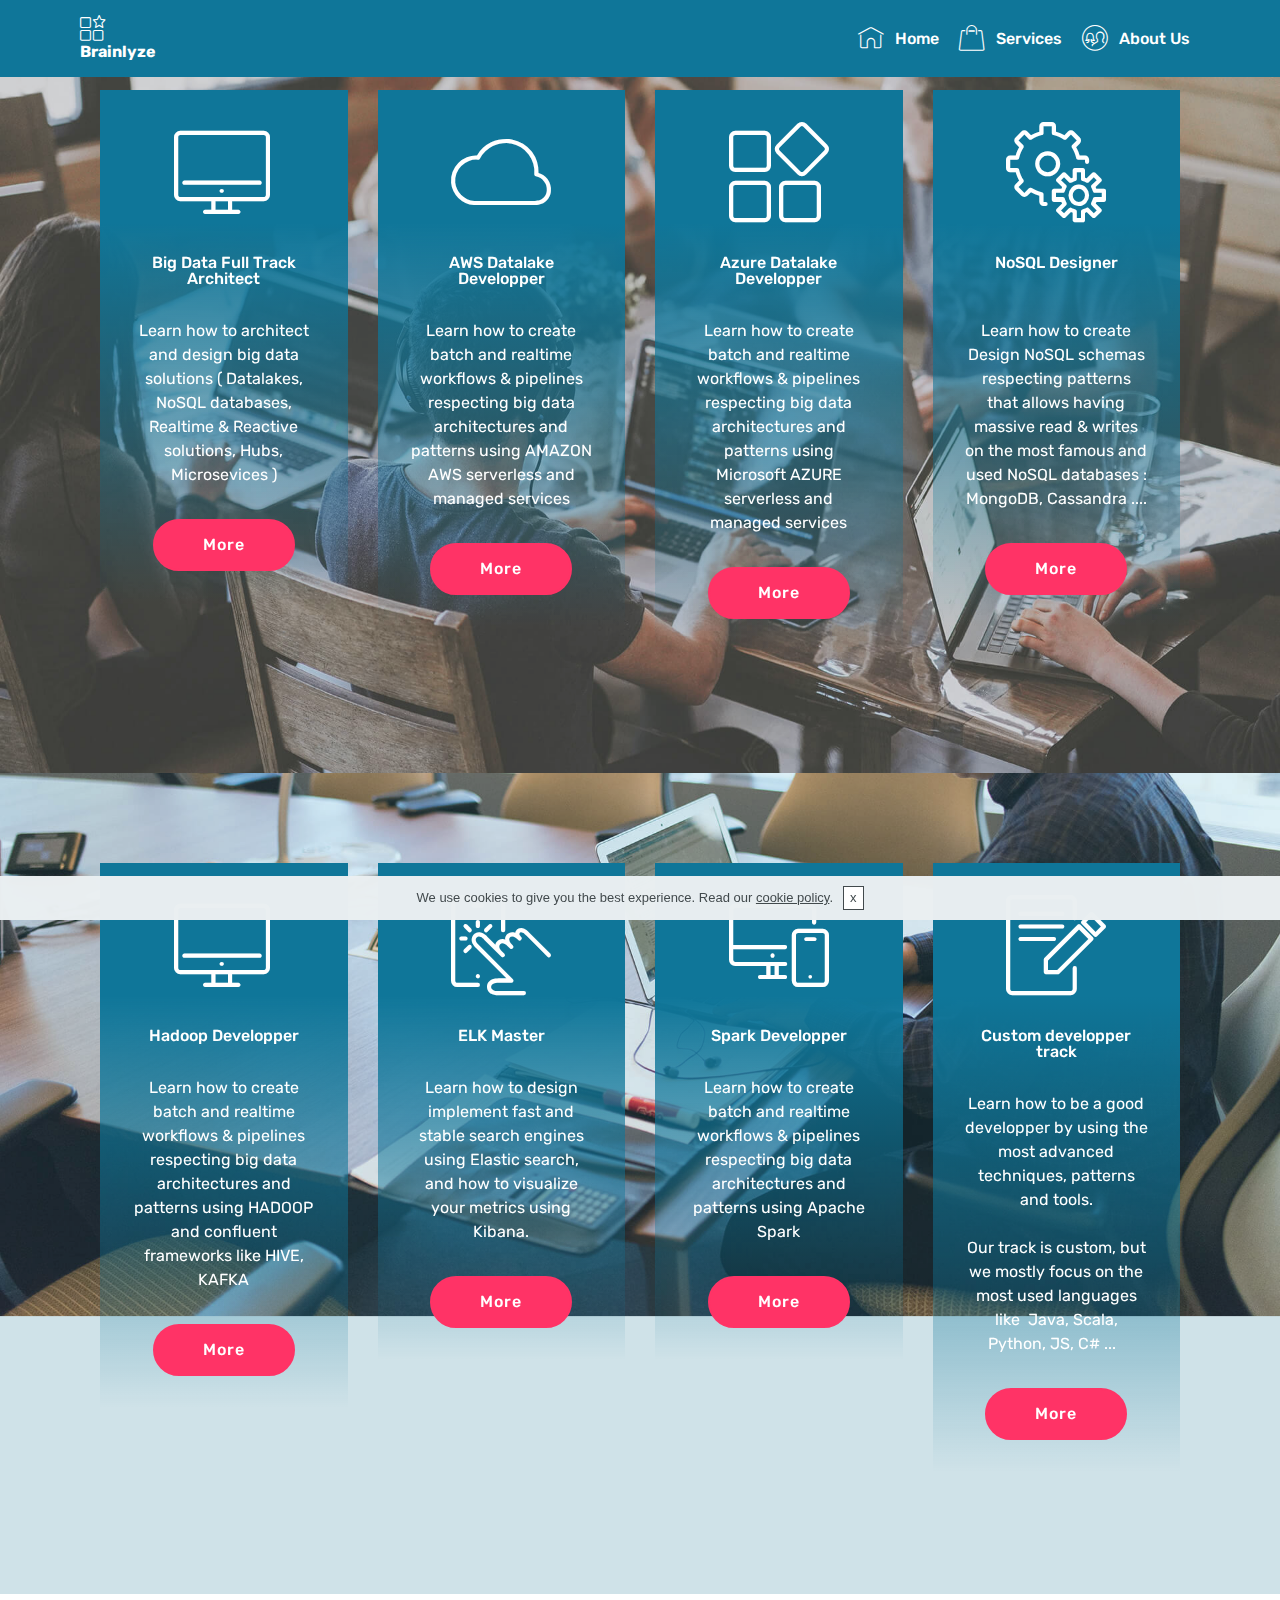
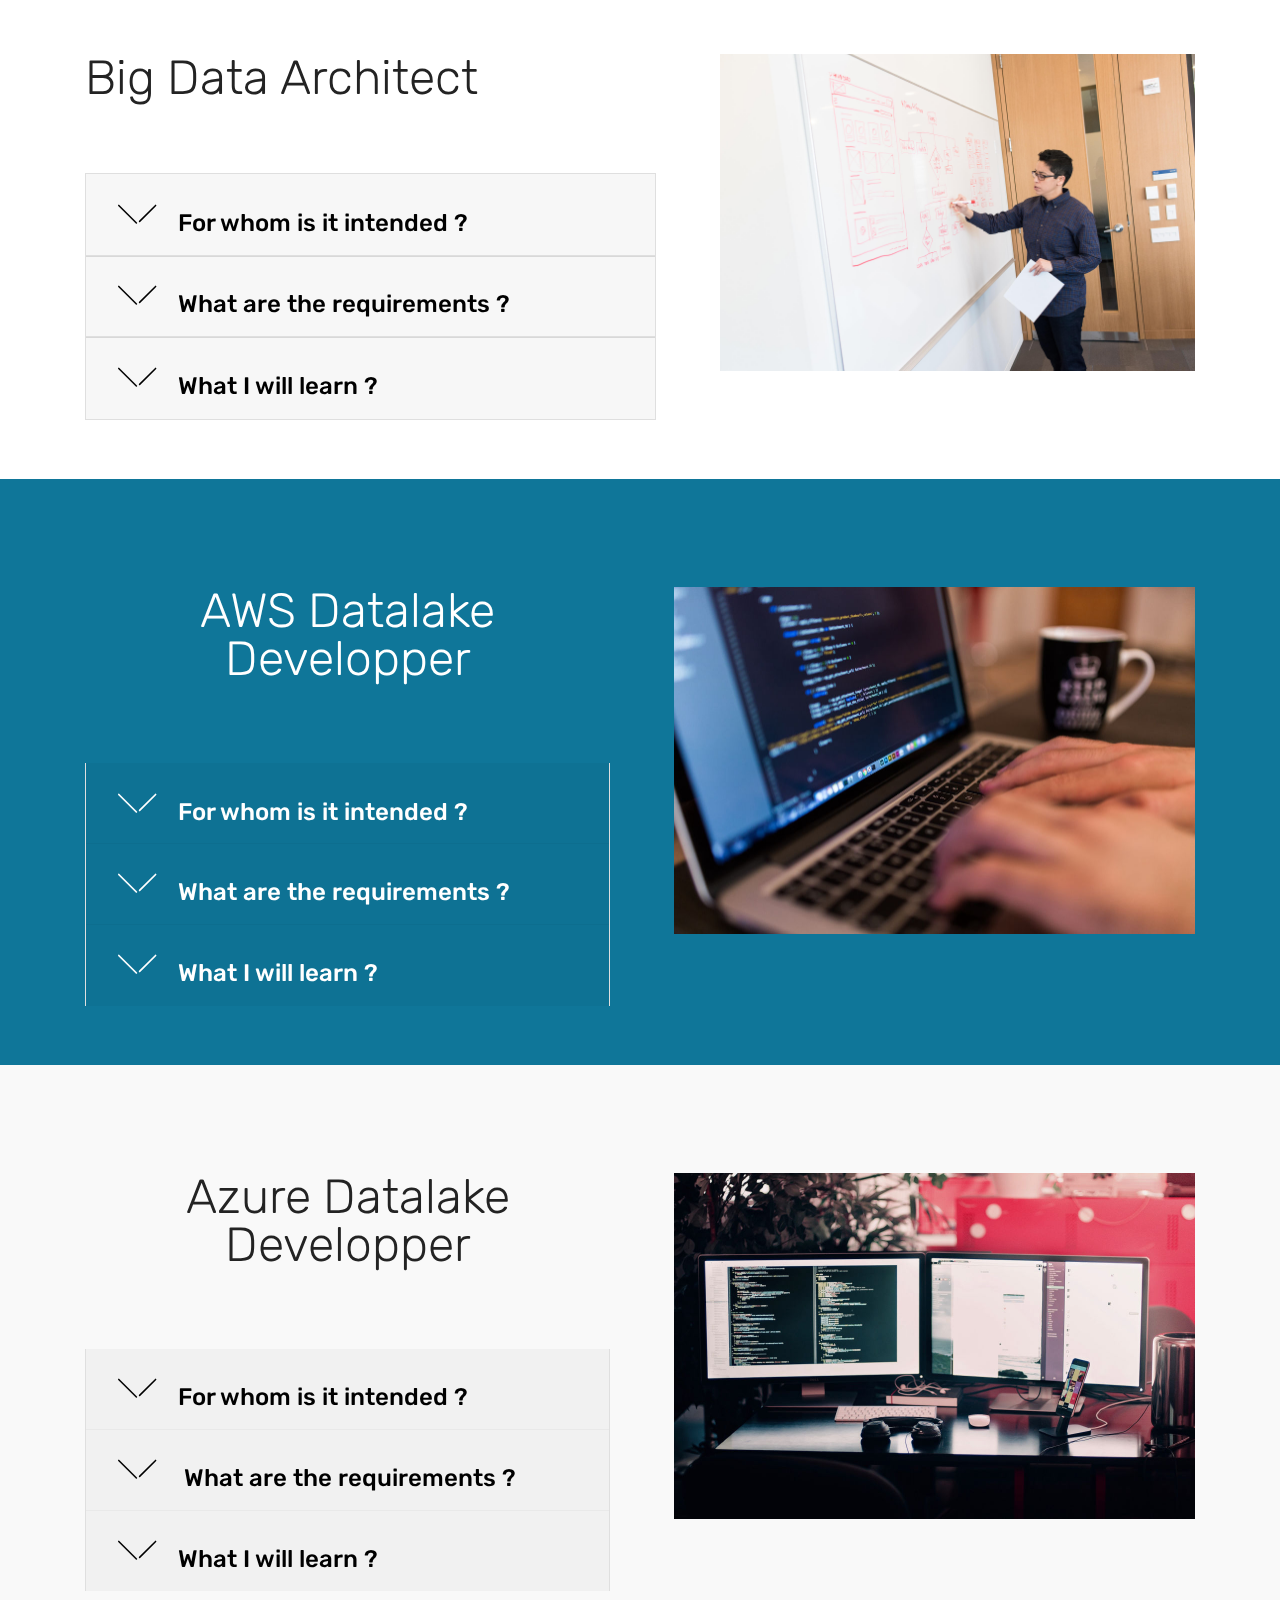
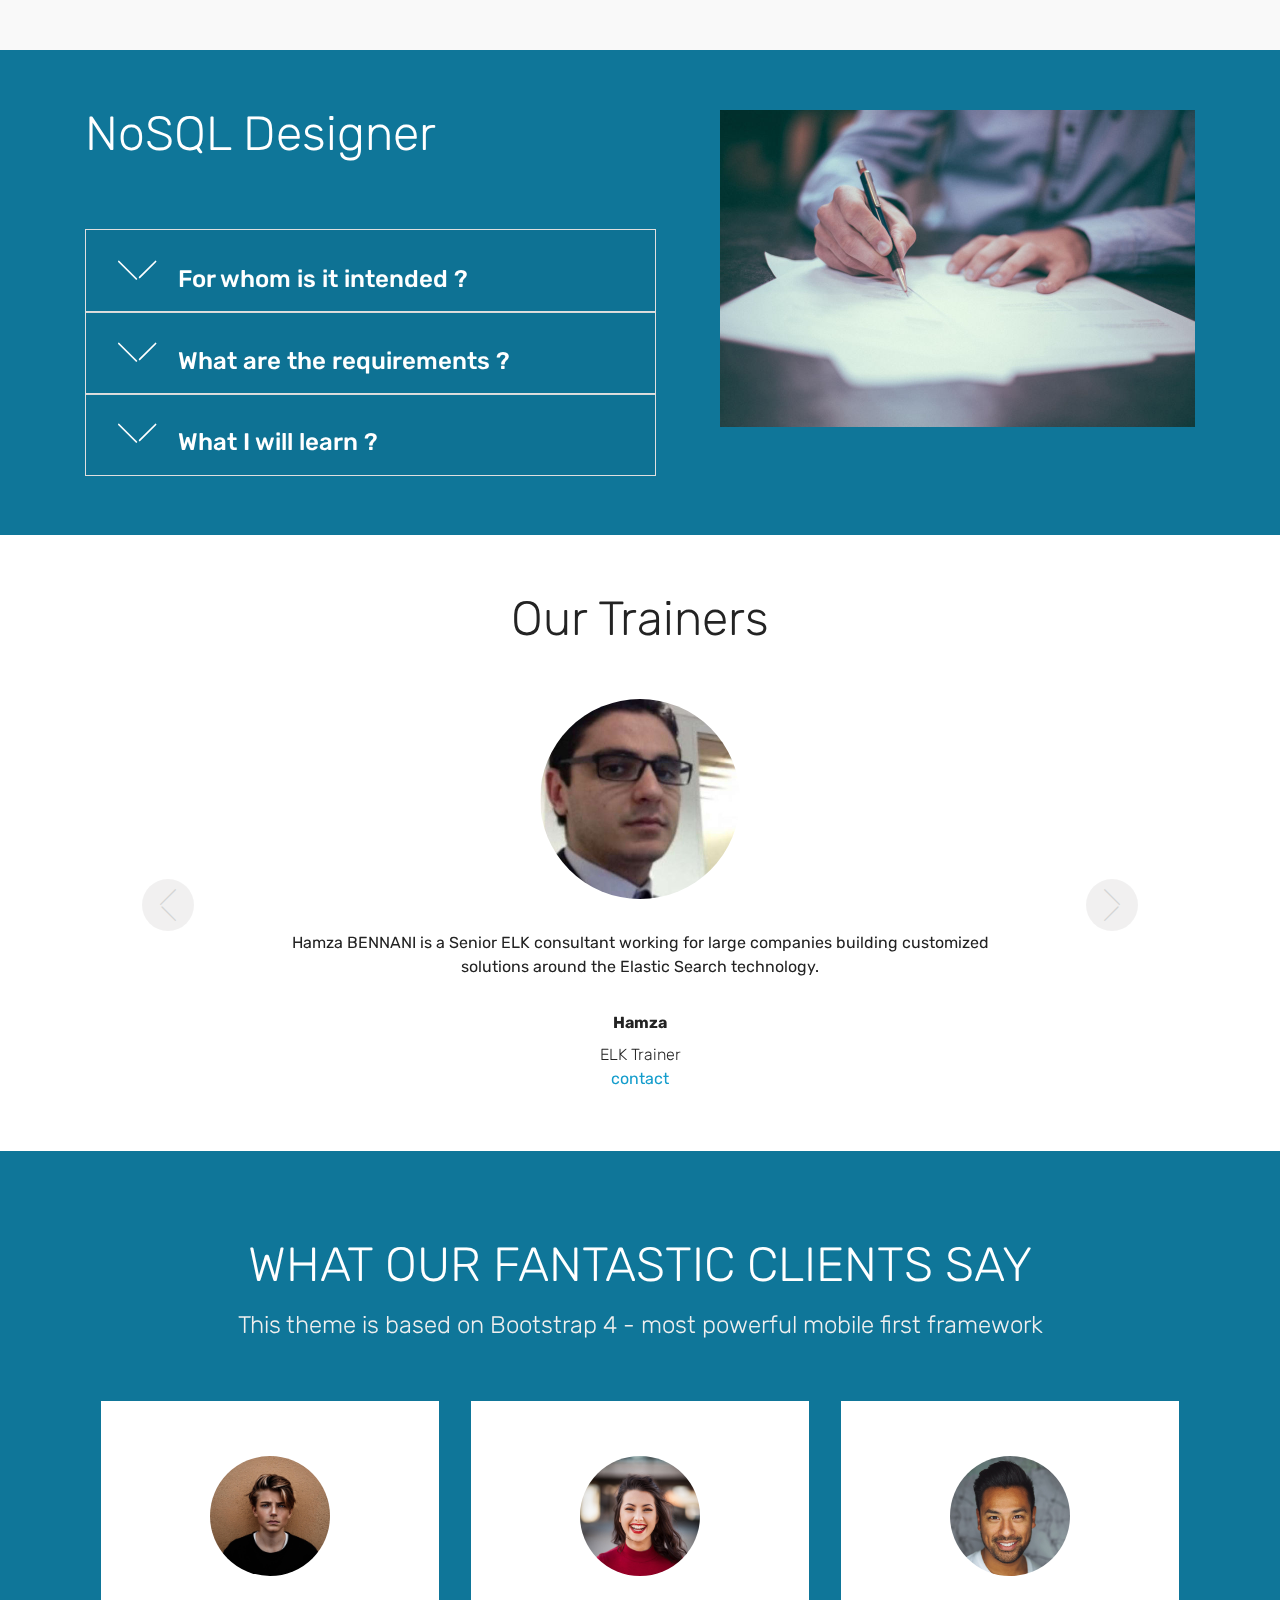
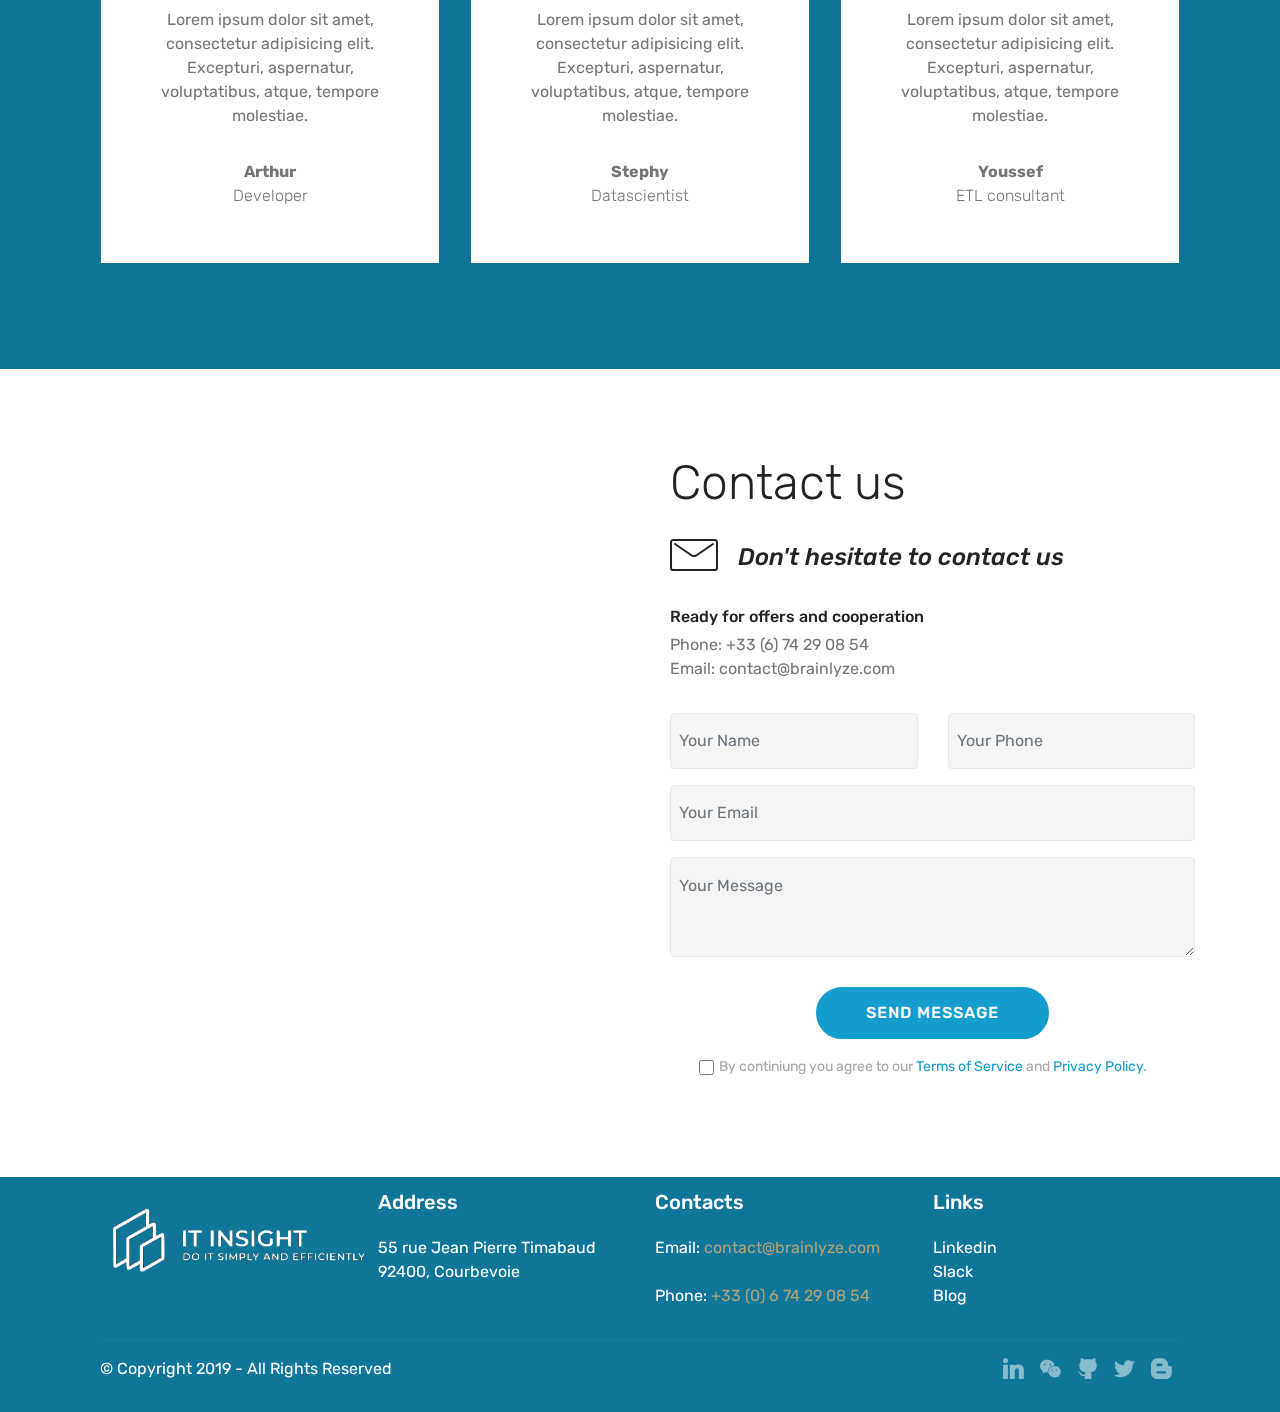
<file: training.html>
<!DOCTYPE html>
<html  >
<head>
  <!-- Site made with Mobirise Website Builder v4.10.15, https://mobirise.com -->
    <meta charset="UTF-8">
    <meta http-equiv="X-UA-Compatible" content="IE=edge">
    <meta http-equiv="Content-Type" content="text/html; charset=utf-8" />
    <meta http-equiv="Content-Language" content="en-en" />
    <title>Brainlyze</title>
    <meta content="Brainlyze is a highly skilled start-up that provides creative products & services and deliver innovative solutions that improve clients business." name="quote">
    <meta name="description" content="Brainlyze is a highly skilled start-up that provides creative products & services and deliver innovative solutions that improve clients business." />
    <meta content="width=device-width, initial-scale=1.0" name="viewport">
    <meta content="Brainlyze, Brainlyze, Mehdi TAZI, Mehdi, TAZI, Brainlyze,Data Architecture, Architecture de données,Developper, Developpeur, Big Data, BigData, Cloud, AWS, AI, DataScience, ML, Machine Learning, Computer, Informatique, Science, Enginner, Ingenieur, Datalake ,NoSQL, MongoDB, Cloud, JAVA, Cassandra, Programmation Voyageur, Disributed Programming, Programmation Distribue, Site Web, Web Site, Web, Site, Resume, CV, C.V, Skills, Morocco, Maroc, France" name="keywords">
    <meta name="url" content="http://tazimehdi.com/"/>
    <meta name="author" content="Mehdi TAZI, Inc http://tazimehdi.com" />
    <meta name="robots" content="all" />
  <link rel="shortcut icon" href="assets/images/logo-twitter-252x122.png" type="image/x-icon">

  
  <title>Training</title>
  <link rel="stylesheet" href="assets/web/assets/mobirise-icons/mobirise-icons.css">
  <link rel="stylesheet" href="assets/bootstrap/css/bootstrap.min.css">
  <link rel="stylesheet" href="assets/bootstrap/css/bootstrap-grid.min.css">
  <link rel="stylesheet" href="assets/bootstrap/css/bootstrap-reboot.min.css">
  <link rel="stylesheet" href="assets/socicon/css/styles.css">
  <link rel="stylesheet" href="assets/gdpr-plugin/gdpr-styles.css">
  <link rel="stylesheet" href="assets/dropdown/css/style.css">
  <link rel="stylesheet" href="assets/tether/tether.min.css">
  <link rel="stylesheet" href="assets/theme/css/style.css">
  <link rel="preload" as="style" href="assets/mobirise/css/mbr-additional.css"><link rel="stylesheet" href="assets/mobirise/css/mbr-additional.css" type="text/css">
  
  
  
</head>
<body>

<!-- Google Analytics -->
<!-- Global site tag (gtag.js) - Google Analytics -->
<script async src="https://www.googletagmanager.com/gtag/js?id=UA-145006000-1"></script>
<script>
  window.dataLayer = window.dataLayer || [];
  function gtag(){dataLayer.push(arguments);}
  gtag('js', new Date());

  gtag('config', 'UA-145006000-1');
</script>

<!-- /Google Analytics -->


  <section class="menu cid-qTkzRZLJNu" once="menu" id="menu1-19">

    

    <nav class="navbar navbar-expand beta-menu navbar-dropdown align-items-center navbar-fixed-top navbar-toggleable-sm">
        <button class="navbar-toggler navbar-toggler-right" type="button" data-toggle="collapse" data-target="#navbarSupportedContent" aria-controls="navbarSupportedContent" aria-expanded="false" aria-label="Toggle navigation">
            <div class="hamburger">
                <span></span>
                <span></span>
                <span></span>
                <span></span>
            </div>
        </button>
        <div class="menu-logo">
            <div class="navbar-brand">
                
                <span class="navbar-caption-wrap"><a class="navbar-caption text-white display-7" href="https://brainlyze.com"><span class="mbri-features mbr-iconfont mbr-iconfont-btn"></span>Brainlyze</a></span>
            </div>
        </div>
        <div class="collapse navbar-collapse" id="navbarSupportedContent">
            <ul class="navbar-nav nav-dropdown nav-right" data-app-modern-menu="true"><li class="nav-item">
                    <a class="nav-link link text-white display-4" href="index.html#counters1-13">
                        </a>
                </li><li class="nav-item"><a class="nav-link link text-white display-4" href="index.html#header12-14">
                        <span class="mbri-home mbr-iconfont mbr-iconfont-btn"></span>Home</a></li><li class="nav-item"><a class="nav-link link text-white display-4" href="index.html#counters1-13"><span class="mbri-shopping-bag mbr-iconfont mbr-iconfont-btn"></span>
                        
                        Services
                    </a></li>
                <li class="nav-item">
                    <a class="nav-link link text-white display-4" href="about.html#toggle1-2f"><span class="mbri-users mbr-iconfont mbr-iconfont-btn"></span>
                        
                        About Us
                    </a>
                </li></ul>
            
        </div>
    </nav>
</section>

<section class="engine"><a href="https://mobirise.info/k">develop free website</a></section><section class="features8 cid-rshsV6tkSE mbr-parallax-background" id="features8-20">

    

    <div class="mbr-overlay" style="opacity: 0.2; background-color: rgb(255, 255, 255);">
    </div>

    <div class="container">
        <div class="media-container-row">

            <div class="card  col-12 col-md-6 col-lg-3">
                <div class="card-img">
                    <span class="mbri-desktop mbr-iconfont"></span>
                </div>
                <div class="card-box align-center">
                    <h4 class="card-title mbr-fonts-style display-7">Big Data Full Track Architect</h4>
                    <p class="mbr-text mbr-fonts-style display-7">Learn how to architect and design big data solutions ( Datalakes, NoSQL databases, Realtime &amp; Reactive solutions, Hubs, Microsevices )<br></p>
                    <div class="mbr-section-btn text-center"><a href="training.html#toggle2-1z" class="btn btn-secondary display-4">
                            More
                        </a></div>
                </div>
            </div>

            <div class="card  col-12 col-md-6 col-lg-3">
                <div class="card-img">
                    <span class="mbr-iconfont mbri-cloud"></span>
                </div>
                <div class="card-box align-center">
                    <h4 class="card-title mbr-fonts-style display-7">AWS Datalake Developper</h4>
                    <p class="mbr-text mbr-fonts-style display-7">Learn how to create batch and realtime workflows &amp; pipelines respecting big data architectures and patterns using AMAZON AWS serverless and managed services</p>
                    <div class="mbr-section-btn text-center"><a href="training.html#accordion2-25" class="btn btn-secondary display-4">
                            More
                        </a></div>
                </div>
            </div>

            <div class="card  col-12 col-md-6 col-lg-3">
                <div class="card-img">
                    <span class="mbr-iconfont mbri-extension"></span>
                </div>
                <div class="card-box align-center">
                    <h4 class="card-title mbr-fonts-style display-7">Azure Datalake Developper</h4>
                    <p class="mbr-text mbr-fonts-style display-7">Learn how to create batch and realtime workflows &amp; pipelines respecting big data architectures and patterns using Microsoft AZURE serverless and managed services</p>
                    <div class="mbr-section-btn text-center"><a href="training.html#accordion2-24" class="btn btn-secondary display-4">
                            More
                        </a></div>
                </div>
            </div>

            <div class="card  col-12 col-md-6 col-lg-3">
                <div class="card-img">
                    <span class="mbr-iconfont mbri-setting"></span>
                </div>
                <div class="card-box align-center">
                    <h4 class="card-title mbr-fonts-style display-7">
                        NoSQL Designer<br><br></h4>
                    <p class="mbr-text mbr-fonts-style display-7">Learn how to create Design NoSQL schemas respecting patterns that allows having massive read &amp; writes on the most famous and used NoSQL databases : MongoDB, Cassandra ....<br></p>
                    <div class="mbr-section-btn text-center"><a href="training.html#toggle2-26" class="btn btn-secondary display-4">
                            More
                        </a></div>
                </div>
            </div>
        </div>
    </div>
</section>

<section class="features8 cid-rshz8as6mJ mbr-parallax-background" id="features8-2e">

    

    <div class="mbr-overlay" style="opacity: 0.2; background-color: rgb(85, 180, 212);">
    </div>

    <div class="container">
        <div class="media-container-row">

            <div class="card  col-12 col-md-6 col-lg-3">
                <div class="card-img">
                    <span class="mbri-desktop mbr-iconfont"></span>
                </div>
                <div class="card-box align-center">
                    <h4 class="card-title mbr-fonts-style display-7">
                        Hadoop Developper</h4>
                    <p class="mbr-text mbr-fonts-style display-7">Learn how to create batch and realtime workflows &amp; pipelines respecting big data architectures and patterns using HADOOP and confluent frameworks like HIVE, KAFKA<br></p>
                    <div class="mbr-section-btn text-center"><a href="training.html#features8-2e" class="btn btn-secondary display-4">
                            More
                        </a></div>
                </div>
            </div>

            <div class="card  col-12 col-md-6 col-lg-3">
                <div class="card-img">
                    <span class="mbri-touch mbr-iconfont"></span>
                </div>
                <div class="card-box align-center">
                    <h4 class="card-title mbr-fonts-style display-7">ELK Master</h4>
                    <p class="mbr-text mbr-fonts-style display-7">Learn how to design implement fast and stable search engines using Elastic search, and how to visualize your metrics using Kibana.</p>
                    <div class="mbr-section-btn text-center"><a href="training.html#features8-2e" class="btn btn-secondary display-4">
                            More
                        </a></div>
                </div>
            </div>

            <div class="card  col-12 col-md-6 col-lg-3">
                <div class="card-img">
                    <span class="mbri-responsive mbr-iconfont"></span>
                </div>
                <div class="card-box align-center">
                    <h4 class="card-title mbr-fonts-style display-7">Spark Developper</h4>
                    <p class="mbr-text mbr-fonts-style display-7">Learn how to create batch and realtime workflows &amp; pipelines respecting big data architectures and patterns using Apache Spark</p>
                    <div class="mbr-section-btn text-center"><a href="training.html#features8-2e" class="btn btn-secondary display-4">
                            More
                        </a></div>
                </div>
            </div>

            <div class="card  col-12 col-md-6 col-lg-3">
                <div class="card-img">
                    <span class="mbr-iconfont mbri-edit"></span>
                </div>
                <div class="card-box align-center">
                    <h4 class="card-title mbr-fonts-style display-7">Custom developper track</h4>
                    <p class="mbr-text mbr-fonts-style display-7">Learn how to be a good developper by using the most advanced techniques, patterns and tools.<br><br>Our track is custom, but we mostly focus on the most used languages like &nbsp;Java, Scala, Python, JS, C# ... &nbsp;<br></p>
                    <div class="mbr-section-btn text-center"><a href="training.html#features8-2e" class="btn btn-secondary display-4">
                            More
                        </a></div>
                </div>
            </div>
        </div>
    </div>
</section>

<section class="toggle2 cid-rshrHjYHuz" id="toggle2-1z">
    
        

    
        <div class="container">
            <div class="media-container-row">
                    <div class="toggle-content">
                        <h2 class="mbr-section-title pb-3 align-left mbr-fonts-style display-2">
                            Big Data Architect</h2>
                        
                        <div id="bootstrap-toggle" class="toggle-panel accordionStyles tab-content pt-5 mt-2">
                            <div class="card">
                                <div class="card-header" role="tab" id="headingOne">
                                    <a role="button" class="collapsed panel-title text-black" data-toggle="collapse" data-core="" href="#collapse1_13" aria-expanded="false" aria-controls="collapse1">
                                        <h4 class="mbr-fonts-style display-5">
                                            <span class="sign mbr-iconfont mbri-arrow-down inactive"></span>&nbsp;For whom is it intended ?
                                        </h4>
                                    </a>
                                </div>
                                <div id="collapse1_13" class="panel-collapse noScroll collapse" role="tabpanel" aria-labelledby="headingOne">
                                    <div class="panel-body p-4">
                                        <p class="mbr-fonts-style panel-text display-7">Detail the full intended public<br>Comming soons ...<br>Technical profils<br>Architects, Developpers, Business Analytics ....<br></p>
                                    </div>
                                </div>
                            </div>
                            <div class="card">
                                <div class="card-header" role="tab" id="headingTwo">
                                    <a role="button" class="collapsed panel-title text-black" data-toggle="collapse" data-core="" href="#collapse2_13" aria-expanded="false" aria-controls="collapse2">
                                        <h4 class="mbr-fonts-style display-5">
                                            <span class="sign mbr-iconfont mbri-arrow-down inactive"></span>&nbsp;What are the requirements ?
                                        </h4>
                                    </a>
                                </div>
                                <div id="collapse2_13" class="panel-collapse noScroll collapse" role="tabpanel" aria-labelledby="headingTwo">
                                    <div class="panel-body p-4">
                                        <p class="mbr-fonts-style panel-text display-7">Detail the full required skills</p>
                                    </div>
                                </div>
                            </div>
                            <div class="card">
                                <div class="card-header" role="tab" id="headingThree">
                                    <a role="button" class="collapsed panel-title text-black" data-toggle="collapse" data-core="" href="#collapse3_13" aria-expanded="true" aria-controls="collapse3">
                                        <h4 class="mbr-fonts-style display-5">
                                            <span class="sign mbr-iconfont mbri-arrow-down inactive"></span> What I will learn ?
                                        </h4>
                                    </a>
                                </div>
                                <div id="collapse3_13" class="panel-collapse noScroll collapse" role="tabpanel" aria-labelledby="headingThree">
                                    <div class="panel-body p-4">
                                        <p class="mbr-fonts-style panel-text display-7">
                                           Detail the full learning path<br>*<strong> Technical :</strong> detail comming soon<br>* <strong>Business</strong> : detail comming soon<br><br>Topics  : Design, Architecture, Patterns, Security, Optimization, Cost, Infrastructure, Network, Data management<br></p>
                                    </div>
                                </div>
                            </div>
                            
                            
                            
                        </div>
                    </div>
                <div class="mbr-figure" style="width: 89%;">
                     <img src="assets/images/background7.jpg" alt="Mobirise">
                </div>
            </div>
        </div>
</section>

<section class="accordion2 cid-rshw0SpBRu" id="accordion2-25">

    


    
    <div class="container">
        <div class="media-container-row pt-5">
            <div class="accordion-content">
                <h2 class="mbr-section-title align-center pb-3 mbr-fonts-style display-2">
                        AWS Datalake Developper</h2>
                
                <div id="bootstrap-accordion_14" class="panel-group accordionStyles accordion pt-5 mt-3" role="tablist" aria-multiselectable="true">
                        <div class="card">
                            <div class="card-header" role="tab" id="headingOne">
                                <a role="button" class="collapsed panel-title text-black" data-toggle="collapse" data-core="" href="#collapse1_14" aria-expanded="false" aria-controls="collapse1">
                                    <h4 class="mbr-fonts-style display-5">
                                        <span class="sign mbr-iconfont mbri-arrow-down inactive"></span>&nbsp;For whom is it intended ?</h4>
                                </a>
                            </div>
                            <div id="collapse1_14" class="panel-collapse noScroll collapse" role="tabpanel" aria-labelledby="headingOne" data-parent="#bootstrap-accordion_14">
                                <div class="panel-body p-4">
                                    <p class="mbr-fonts-style panel-text display-7">Detail the full intended public<br>Comming soons ...<br>Technical profils<br>Architects, Developpers, Business Analytics ....</p>
                                </div>
                            </div>
                        </div>
                
                        <div class="card">
                            <div class="card-header" role="tab" id="headingTwo">
                                <a role="button" class="collapsed panel-title text-black" data-toggle="collapse" data-core="" href="#collapse2_14" aria-expanded="false" aria-controls="collapse2">
                                    <h4 class="mbr-fonts-style mbr-fonts-style display-5">
                                        <span class="sign mbr-iconfont mbri-arrow-down inactive"></span>&nbsp;What are the requirements ?</h4>
                                </a>
                                
                            </div>
                            <div id="collapse2_14" class="panel-collapse noScroll collapse" role="tabpanel" aria-labelledby="headingTwo" data-parent="#bootstrap-accordion_14">
                                <div class="panel-body p-4">
                                    <p class="mbr-fonts-style panel-text display-7">
                                       Detail the full required skills</p>
                                </div>
                            </div>
                        </div>
                
                        <div class="card">
                            <div class="card-header" role="tab" id="headingThree">
                                <a role="button" class="collapsed panel-title text-black" data-toggle="collapse" data-core="" href="#collapse3_14" aria-expanded="false" aria-controls="collapse3">
                                    <h4 class="mbr-fonts-style display-5">
                                        <span class="sign mbr-iconfont mbri-arrow-down inactive"></span>&nbsp;What I will learn ?</h4>
                                </a>
                            </div>
                            <div id="collapse3_14" class="panel-collapse noScroll collapse" role="tabpanel" aria-labelledby="headingThree" data-parent="#bootstrap-accordion_14">
                                <div class="panel-body p-4">
                                    <p class="mbr-fonts-style panel-text display-7">Detail the full learning path<br>* <strong>Technical : </strong>detail comming soon<br>* <strong>Business : </strong>detail comming soon</p>
                                </div>
                            </div>
                        </div>
                
                        
                
                        
                
                        
                </div>
            </div>
            <div class="mbr-figure" style="width: 105%;">
                    <img src="assets/images/mbr-1042x695.jpg" alt="Mobirise" title="">
            </div>
        </div>
    </div>
</section>

<section class="accordion2 cid-rshw0poqiI" id="accordion2-24">

    


    
    <div class="container">
        <div class="media-container-row pt-5">
            <div class="accordion-content">
                <h2 class="mbr-section-title align-center pb-3 mbr-fonts-style display-2">
                        Azure Datalake Developper</h2>
                
                <div id="bootstrap-accordion_15" class="panel-group accordionStyles accordion pt-5 mt-3" role="tablist" aria-multiselectable="true">
                        <div class="card">
                            <div class="card-header" role="tab" id="headingOne">
                                <a role="button" class="collapsed panel-title text-black" data-toggle="collapse" data-core="" href="#collapse1_15" aria-expanded="false" aria-controls="collapse1">
                                    <h4 class="mbr-fonts-style display-5">
                                        <span class="sign mbr-iconfont mbri-arrow-down inactive"></span>&nbsp;For whom is it intended ?</h4>
                                </a>
                            </div>
                            <div id="collapse1_15" class="panel-collapse noScroll collapse" role="tabpanel" aria-labelledby="headingOne" data-parent="#bootstrap-accordion_15">
                                <div class="panel-body p-4">
                                    <p class="mbr-fonts-style panel-text display-7">Detail the full intended public<br>Comming soons ...<br>Technical profils<br>Architects, Developpers, Business Analytics ....</p>
                                </div>
                            </div>
                        </div>
                
                        <div class="card">
                            <div class="card-header" role="tab" id="headingTwo">
                                <a role="button" class="collapsed panel-title text-black" data-toggle="collapse" data-core="" href="#collapse2_15" aria-expanded="false" aria-controls="collapse2">
                                    <h4 class="mbr-fonts-style mbr-fonts-style display-5">
                                        <span class="sign mbr-iconfont mbri-arrow-down inactive"></span>&nbsp; What are the requirements ?</h4>
                                </a>
                                
                            </div>
                            <div id="collapse2_15" class="panel-collapse noScroll collapse" role="tabpanel" aria-labelledby="headingTwo" data-parent="#bootstrap-accordion_15">
                                <div class="panel-body p-4">
                                    <p class="mbr-fonts-style panel-text display-7">
                                       Detail the full required skills</p>
                                </div>
                            </div>
                        </div>
                
                        <div class="card">
                            <div class="card-header" role="tab" id="headingThree">
                                <a role="button" class="collapsed panel-title text-black" data-toggle="collapse" data-core="" href="#collapse3_15" aria-expanded="false" aria-controls="collapse3">
                                    <h4 class="mbr-fonts-style display-5">
                                        <span class="sign mbr-iconfont mbri-arrow-down inactive"></span>&nbsp;What I will learn ?</h4>
                                </a>
                            </div>
                            <div id="collapse3_15" class="panel-collapse noScroll collapse" role="tabpanel" aria-labelledby="headingThree" data-parent="#bootstrap-accordion_15">
                                <div class="panel-body p-4">
                                    <p class="mbr-fonts-style panel-text display-7">Detail the full learning path<br>* Technical : detail comming soon<br>* Business : detail comming soon</p>
                                </div>
                            </div>
                        </div>
                
                        
                
                        
                
                        
                </div>
            </div>
            <div class="mbr-figure" style="width: 105%;">
                    <img src="assets/images/mbr-1042x692.jpg" alt="Mobirise" title="">
            </div>
        </div>
    </div>
</section>

<section class="toggle2 cid-rshwq2GkKv" id="toggle2-26">
    
        

    
        <div class="container">
            <div class="media-container-row">
                    <div class="toggle-content">
                        <h2 class="mbr-section-title pb-3 align-left mbr-fonts-style display-2">NoSQL Designer</h2>
                        
                        <div id="bootstrap-toggle" class="toggle-panel accordionStyles tab-content pt-5 mt-2">
                            <div class="card">
                                <div class="card-header" role="tab" id="headingOne">
                                    <a role="button" class="collapsed panel-title text-black" data-toggle="collapse" data-core="" href="#collapse1_16" aria-expanded="false" aria-controls="collapse1">
                                        <h4 class="mbr-fonts-style display-5">
                                            <span class="sign mbr-iconfont mbri-arrow-down inactive"></span>&nbsp;For whom is it intended ?</h4>
                                    </a>
                                </div>
                                <div id="collapse1_16" class="panel-collapse noScroll collapse" role="tabpanel" aria-labelledby="headingOne">
                                    <div class="panel-body p-4">
                                        <p class="mbr-fonts-style panel-text display-7">Detail the full intended public<br>Comming soons ...<br>Technical profils<br>Architects, Developpers, Business Analytics ....</p>
                                    </div>
                                </div>
                            </div>
                            <div class="card">
                                <div class="card-header" role="tab" id="headingTwo">
                                    <a role="button" class="collapsed panel-title text-black" data-toggle="collapse" data-core="" href="#collapse2_16" aria-expanded="false" aria-controls="collapse2">
                                        <h4 class="mbr-fonts-style display-5">
                                            <span class="sign mbr-iconfont mbri-arrow-down inactive"></span>&nbsp;What are the requirements ?</h4>
                                    </a>
                                </div>
                                <div id="collapse2_16" class="panel-collapse noScroll collapse" role="tabpanel" aria-labelledby="headingTwo">
                                    <div class="panel-body p-4">
                                        <p class="mbr-fonts-style panel-text display-7">
                                           Detail the full required skills</p>
                                    </div>
                                </div>
                            </div>
                            <div class="card">
                                <div class="card-header" role="tab" id="headingThree">
                                    <a role="button" class="collapsed panel-title text-black" data-toggle="collapse" data-core="" href="#collapse3_16" aria-expanded="true" aria-controls="collapse3">
                                        <h4 class="mbr-fonts-style display-5">
                                            <span class="sign mbr-iconfont mbri-arrow-down inactive"></span>&nbsp;What I will learn ?</h4>
                                    </a>
                                </div>
                                <div id="collapse3_16" class="panel-collapse noScroll collapse" role="tabpanel" aria-labelledby="headingThree">
                                    <div class="panel-body p-4">
                                        <p class="mbr-fonts-style panel-text display-7">Detail the full learning path<br>* Technical : detail comming soon<br>* Business : detail comming soon</p>
                                    </div>
                                </div>
                            </div>
                            
                            
                            
                        </div>
                    </div>
                <div class="mbr-figure" style="width: 89%;">
                     <img src="assets/images/mbr-950x634.jpg" alt="Mobirise" title="">
                </div>
            </div>
        </div>
</section>

<section class="carousel slide testimonials-slider cid-rshqHZRWot" data-interval="false" id="testimonials-slider1-1x">
    
    

    

    <div class="container text-center">
        <h2 class="pb-5 mbr-fonts-style display-2">
            Our Trainers</h2>

        <div class="carousel slide" role="listbox" data-pause="true" data-keyboard="false" data-ride="carousel" data-interval="5000">
            <div class="carousel-inner">
                
                
            <div class="carousel-item">
                    <div class="user col-md-8">
                        <div class="user_image">
                            <img src="assets/images/hamza-400x400.jpg" alt="" title="">
                        </div>
                        <div class="user_text pb-3">
                            <p class="mbr-fonts-style display-7">
                                Hamza BENNANI is a Senior ELK consultant working for large companies building customized solutions around the Elastic Search technology.</p>
                        </div>
                        <div class="user_name mbr-bold pb-2 mbr-fonts-style display-7">
                            Hamza</div>
                        <div class="user_desk mbr-light mbr-fonts-style display-7">
                            ELK Trainer<br><a href="mailto:hamza.bennani@brainlyze.com">contact</a></div>
                    </div>
                </div><div class="carousel-item">
                    <div class="user col-md-8">
                        <div class="user_image">
                            <img src="assets/images/pic-341x360.png" alt="" title="">
                        </div>
                        <div class="user_text pb-3">
                            <p class="mbr-fonts-style display-7">A passionate Big Data Architect (application and infrastructure), who spent most of his time designing onPremsie &amp; cloud information systems, Datalakes and NoSQL solutions. <br></p>
                        </div>
                        <div class="user_name mbr-bold pb-2 mbr-fonts-style display-7">
                            Mehdi</div>
                        <div class="user_desk mbr-light mbr-fonts-style display-7">Datalake &amp; NosQL Trainer<br><a href="mailto:mehdi.tazi@brainlyze.com">contact</a></div>
                    </div>
                </div><div class="carousel-item">
                    <div class="user col-md-8">
                        <div class="user_image">
                            <img src="assets/images/ayuob-fakir-1-224x224.jpg" alt="" title="">
                        </div>
                        <div class="user_text pb-3">
                            <p class="mbr-fonts-style display-7">
                                Ayoub FAKIR is a Senior Data Engineer working for large companies building Big Data pipelines with huge amounts of Data.</p>
                        </div>
                        <div class="user_name mbr-bold pb-2 mbr-fonts-style display-7">
                            Ayoub</div>
                        <div class="user_desk mbr-light mbr-fonts-style display-7">
                            Spark Trainer<br><a href="mailto:ayoub.fakir@brainlyze.com">contact</a></div>
                    </div>
                </div></div>

            <div class="carousel-controls">
                <a class="carousel-control-prev" role="button" data-slide="prev">
                  <span aria-hidden="true" class="mbri-arrow-prev mbr-iconfont"></span>
                  <span class="sr-only">Précédent</span>
                </a>
                
                <a class="carousel-control-next" role="button" data-slide="next">
                  <span aria-hidden="true" class="mbri-arrow-next mbr-iconfont"></span>
                  <span class="sr-only">Suivant</span>
                </a>
            </div>
        </div>
    </div>
</section>

<section class="testimonials1 cid-rshxrhxnao" id="testimonials1-28">

    

    
    <div class="container">
        <div class="media-container-row">
            <div class="title col-12 align-center">
                <h2 class="pb-3 mbr-fonts-style display-2">
                    WHAT OUR FANTASTIC CLIENTS SAY
                </h2>
                <h3 class="mbr-section-subtitle mbr-light pb-3 mbr-fonts-style display-5">
                    This theme is based on Bootstrap 4 - most powerful mobile first framework
                </h3>
            </div>
        </div>
    </div>

    <div class="container pt-3 mt-2">
        <div class="media-container-row">
            <div class="mbr-testimonial p-3 align-center col-12 col-md-6 col-lg-4">
                <div class="panel-item p-3">
                    <div class="card-block">
                        <div class="testimonial-photo">
                            <img src="assets/images/face1.jpg">
                        </div>
                        <p class="mbr-text mbr-fonts-style display-7">
                           Lorem ipsum dolor sit amet, consectetur adipisicing elit. Excepturi, aspernatur, voluptatibus, atque, tempore molestiae.
                        </p>
                    </div>
                    <div class="card-footer">
                        <div class="mbr-author-name mbr-bold mbr-fonts-style display-7">
                             Arthur</div>
                        <small class="mbr-author-desc mbr-italic mbr-light mbr-fonts-style display-7">
                               Developer
                        </small>
                    </div>
                </div>
            </div>

            <div class="mbr-testimonial p-3 align-center col-12 col-md-6 col-lg-4">
                <div class="panel-item p-3">
                    <div class="card-block">
                        <div class="testimonial-photo">
                            <img src="assets/images/face2.jpg">
                        </div>
                        <p class="mbr-text mbr-fonts-style display-7">
                           Lorem ipsum dolor sit amet, consectetur adipisicing elit. Excepturi, aspernatur, voluptatibus, atque, tempore molestiae.
                        </p>
                    </div>
                    <div class="card-footer">
                        <div class="mbr-author-name mbr-bold mbr-fonts-style display-7">
                             Stephy</div>
                        <small class="mbr-author-desc mbr-italic mbr-light mbr-fonts-style display-7">
                               Datascientist</small>
                    </div>
                </div>
            </div>

            <div class="mbr-testimonial p-3 align-center col-12 col-md-6 col-lg-4">
                <div class="panel-item p-3">
                    <div class="card-block">
                        <div class="testimonial-photo">
                            <img src="assets/images/face3.jpg">
                        </div>
                        <p class="mbr-text mbr-fonts-style display-7">
                           Lorem ipsum dolor sit amet, consectetur adipisicing elit. Excepturi, aspernatur, voluptatibus, atque, tempore molestiae.
                        </p>
                    </div>
                    <div class="card-footer">
                        <div class="mbr-author-name mbr-bold mbr-fonts-style display-7">
                             Youssef</div>
                        <small class="mbr-author-desc mbr-italic mbr-light mbr-fonts-style display-7">
                               ETL consultant</small>
                    </div>
                </div>
            </div>

            

            

            
        </div>
    </div>   
</section>

<section class="mbr-section form4 cid-rshxR0sI1H" id="form4-2a">

    

    
    <div class="container">
        <div class="row">
            <div class="col-md-6">
                <div class="google-map"><iframe frameborder="0" style="border:0" src="https://www.google.com/maps/embed/v1/place?key=AIzaSyAEIpgj38KyLFELm2bK9Y7krBkz1K-cMq8&amp;q=place_id:ChIJAxFRUKdl5kcRTnlJjzaIh-M" allowfullscreen=""></iframe></div>
            </div>
            <div class="col-md-6">
                <h2 class="pb-3 align-left mbr-fonts-style display-2">
                    Contact us</h2>
                <div>
                    <div class="icon-block pb-3 align-left">
                        <span class="icon-block__icon">
                            <span class="mbri-letter mbr-iconfont"></span>
                        </span>
                        <h4 class="icon-block__title align-left mbr-fonts-style display-5">Don't hesitate to contact us
                        </h4>
                    </div>
                    <div class="icon-contacts pb-3">
                        <h5 class="align-left mbr-fonts-style display-7">
                            Ready for offers and cooperation
                        </h5>
                        <p class="mbr-text align-left mbr-fonts-style display-7">
                            Phone: +33 (6) 74 29 08 54&nbsp;<br>
                            Email: contact@brainlyze.com</p>
                    </div>
                </div>
                <div data-form-type="formoid">
                    <!---Formbuilder Form--->
                    <form action="https://mobirise.com/" method="POST" class="mbr-form form-with-styler" data-form-title="Mobirise Form"><input type="hidden" name="email" data-form-email="true" value="FIbDYXBH6juLkhBpCwwr9QjKEQ/0zQ+u38xbxUG+otpKRSOV7jI11Phh89fiqBRQjW6TjdKlGd2/NihRIbPRYu2S3j/6qhE5DYyQ8MP45xoHUCB+FoVUq1Ms7a1UpYCW">
                        <div class="row">
                            <div hidden="hidden" data-form-alert="" class="alert alert-success col-12">Thanks for contacting us !</div>
                            <div hidden="hidden" data-form-alert-danger="" class="alert alert-danger col-12">
                            </div>
                        </div>
                        <div class="dragArea row">
                            <div class="col-md-6  form-group" data-for="name">
                                <input type="text" name="name" placeholder="Your Name" data-form-field="Name" required="required" class="form-control input display-7" id="name-form4-2a">
                            </div>
                            <div class="col-md-6  form-group" data-for="phone">
                                <input type="text" name="phone" placeholder="Your Phone" data-form-field="Phone" required="required" class="form-control input display-7" id="phone-form4-2a">
                            </div>
                            <div data-for="email" class="col-md-12  form-group">
                                <input type="text" name="email" placeholder="Your Email" data-form-field="Email" class="form-control input display-7" required="required" id="email-form4-2a">
                            </div>
                            <div data-for="message" class="col-md-12  form-group">
                                <textarea name="message" placeholder="Your Message" data-form-field="Message" class="form-control input display-7" id="message-form4-2a"></textarea>
                            </div>
                            <div class="col-md-12 input-group-btn  mt-2 align-center">
                                <button type="submit" class="btn btn-primary btn-form display-4">SEND MESSAGE</button>
                            </div>
                        </div>
                    <span class="gdpr-block">
<label>
<span class="textGDPR" style="color: #a7a7a7"><input type="checkbox" name="gdpr" id="gdpr-form4-2a" required="">By continiung you agree to our <a style="color: #149dcc; text-decoration: none;" href="terms.html">Terms of Service</a> and <a style="color: #149dcc; text-decoration: none;" href="policy.html">Privacy Policy</a>.</span>
</label>
</span></form><!---Formbuilder Form--->
                </div>
            </div>
        </div>
    </div>
</section>

<section class="cid-rshxPTsAEI" id="footer1-29">

    

    

    <div class="container">
        <div class="media-container-row content text-white">
            <div class="col-12 col-md-3">
                <div class="media-wrap">
                    <a href="#top">
                        <img src="assets/images/logo-twitter-252x122.png" alt="Logo" title="Brainlyze">
                    </a>
                </div>
            </div>
            <div class="col-12 col-md-3 mbr-fonts-style display-7">
                <h5 class="pb-3">
                    Address
                </h5>
                <p class="mbr-text">
                    55 rue Jean Pierre Timabaud &nbsp;&nbsp;<br>92400, Courbevoie</p>
            </div>
            <div class="col-12 col-md-3 mbr-fonts-style display-7">
                <h5 class="pb-3">
                    Contacts
                </h5>
                <p class="mbr-text">
                    Email: <a href="mailto:contact@brainlyze.com" class="text-danger">contact@brainlyze.com &nbsp;</a> &nbsp; &nbsp;&nbsp;<br>Phone: <a href="tel:+33674290854" class="text-danger">+33 (0) 6 74 29 08 54</a><br></p>
            </div>
            <div class="col-12 col-md-3 mbr-fonts-style display-7">
                <h5 class="pb-3">
                    Links
                </h5>
                <p class="mbr-text">Linkedin<br>Slack<br>Blog</p>
            </div>
        </div>
        <div class="footer-lower">
            <div class="media-container-row">
                <div class="col-sm-12">
                    <hr>
                </div>
            </div>
            <div class="media-container-row mbr-white">
                <div class="col-sm-6 copyright">
                    <p class="mbr-text mbr-fonts-style display-7">
                        © Copyright 2019 - All Rights Reserved
                    </p>
                </div>
                <div class="col-md-6">
                    <div class="social-list align-right">
                        <div class="soc-item">
                            <a href="http://linkedin.brainlyze.com" target="_blank">
                                <span class="mbr-iconfont mbr-iconfont-social socicon-linkedin socicon"></span>
                            </a>
                        </div>
                        <div class="soc-item">
                            <a href="http://slack.brainlyze.com" target="_blank">
                                <span class="mbr-iconfont mbr-iconfont-social socicon-wechat socicon"></span>
                            </a>
                        </div>
                        <div class="soc-item">
                            <a href="https://github.brainlyze.com" target="_blank">
                                <span class="mbr-iconfont mbr-iconfont-social socicon-github socicon"></span>
                            </a>
                        </div>
                        <div class="soc-item">
                            <a href="https://twitter.brainlyze.com" target="_blank">
                                <span class="mbr-iconfont mbr-iconfont-social socicon-twitter socicon"></span>
                            </a>
                        </div>
                        <div class="soc-item">
                            <a href="https://blog.brainlyze.com" target="_blank">
                                <span class="mbr-iconfont mbr-iconfont-social socicon-blogger socicon"></span>
                            </a>
                        </div>
                        
                    </div>
                </div>
            </div>
        </div>
    </div>
</section>


  <script src="assets/web/assets/jquery/jquery.min.js"></script>
  <script src="assets/popper/popper.min.js"></script>
  <script src="assets/bootstrap/js/bootstrap.min.js"></script>
  <script src="assets/smoothscroll/smooth-scroll.js"></script>
  <script src="assets/cookies-alert-plugin/cookies-alert-core.js"></script>
  <script src="assets/cookies-alert-plugin/cookies-alert-script.js"></script>
  <script src="assets/parallax/jarallax.min.js"></script>
  <script src="assets/mbr-switch-arrow/mbr-switch-arrow.js"></script>
  <script src="assets/dropdown/js/nav-dropdown.js"></script>
  <script src="assets/dropdown/js/navbar-dropdown.js"></script>
  <script src="assets/touchswipe/jquery.touch-swipe.min.js"></script>
  <script src="assets/bootstrapcarouselswipe/bootstrap-carousel-swipe.js"></script>
  <script src="assets/mbr-testimonials-slider/mbr-testimonials-slider.js"></script>
  <script src="assets/tether/tether.min.js"></script>
  <script src="assets/theme/js/script.js"></script>
  <script src="assets/formoid/formoid.min.js"></script>
  
  
<input name="cookieData" type="hidden" data-cookie-colorText='#424a4d' data-cookie-colorBg='rgba(234, 239, 241, 0.99)' data-cookie-colorButton='#ffffff' data-cookie-colorLink='#424a4d' data-cookie-underlineLink='true' data-cookie-text="We use cookies to give you the best experience. Read our <a href='privacy.html'>cookie policy</a>.">
  </body>
</html>
</file>
<file: old/assets/web/assets/mobirise-icons/mobirise-icons.css>
@font-face {
  font-family: 'MobiriseIcons';
  src:  url('mobirise-icons.eot?spat4u');
  src:  url('mobirise-icons.eot?spat4u#iefix') format('embedded-opentype'),
    url('mobirise-icons.ttf?spat4u') format('truetype'),
    url('mobirise-icons.woff?spat4u') format('woff'),
    url('mobirise-icons.svg?spat4u#MobiriseIcons') format('svg');
  font-weight: normal;
  font-style: normal;
  font-display: swap;
}

[class^="mbri-"], [class*=" mbri-"] {
  /* use !important to prevent issues with browser extensions that change fonts */
  font-family: MobiriseIcons !important;
  speak: none;
  font-style: normal;
  font-weight: normal;
  font-variant: normal;
  text-transform: none;
  line-height: 1;

  /* Better Font Rendering =========== */
  -webkit-font-smoothing: antialiased;
  -moz-osx-font-smoothing: grayscale;
}

.mbri-add-submenu:before {
  content: "\e900";
}
.mbri-alert:before {
  content: "\e901";
}
.mbri-align-center:before {
  content: "\e902";
}
.mbri-align-justify:before {
  content: "\e903";
}
.mbri-align-left:before {
  content: "\e904";
}
.mbri-align-right:before {
  content: "\e905";
}
.mbri-android:before {
  content: "\e906";
}
.mbri-apple:before {
  content: "\e907";
}
.mbri-arrow-down:before {
  content: "\e908";
}
.mbri-arrow-next:before {
  content: "\e909";
}
.mbri-arrow-prev:before {
  content: "\e90a";
}
.mbri-arrow-up:before {
  content: "\e90b";
}
.mbri-bold:before {
  content: "\e90c";
}
.mbri-bookmark:before {
  content: "\e90d";
}
.mbri-bootstrap:before {
  content: "\e90e";
}
.mbri-briefcase:before {
  content: "\e90f";
}
.mbri-browse:before {
  content: "\e910";
}
.mbri-bulleted-list:before {
  content: "\e911";
}
.mbri-calendar:before {
  content: "\e912";
}
.mbri-camera:before {
  content: "\e913";
}
.mbri-cart-add:before {
  content: "\e914";
}
.mbri-cart-full:before {
  content: "\e915";
}
.mbri-cash:before {
  content: "\e916";
}
.mbri-change-style:before {
  content: "\e917";
}
.mbri-chat:before {
  content: "\e918";
}
.mbri-clock:before {
  content: "\e919";
}
.mbri-close:before {
  content: "\e91a";
}
.mbri-cloud:before {
  content: "\e91b";
}
.mbri-code:before {
  content: "\e91c";
}
.mbri-contact-form:before {
  content: "\e91d";
}
.mbri-credit-card:before {
  content: "\e91e";
}
.mbri-cursor-click:before {
  content: "\e91f";
}
.mbri-cust-feedback:before {
  content: "\e920";
}
.mbri-database:before {
  content: "\e921";
}
.mbri-delivery:before {
  content: "\e922";
}
.mbri-desktop:before {
  content: "\e923";
}
.mbri-devices:before {
  content: "\e924";
}
.mbri-down:before {
  content: "\e925";
}
.mbri-download:before {
  content: "\e989";
}
.mbri-drag-n-drop:before {
  content: "\e927";
}
.mbri-drag-n-drop2:before {
  content: "\e928";
}
.mbri-edit:before {
  content: "\e929";
}
.mbri-edit2:before {
  content: "\e92a";
}
.mbri-error:before {
  content: "\e92b";
}
.mbri-extension:before {
  content: "\e92c";
}
.mbri-features:before {
  content: "\e92d";
}
.mbri-file:before {
  content: "\e92e";
}
.mbri-flag:before {
  content: "\e92f";
}
.mbri-folder:before {
  content: "\e930";
}
.mbri-gift:before {
  content: "\e931";
}
.mbri-github:before {
  content: "\e932";
}
.mbri-globe:before {
  content: "\e933";
}
.mbri-globe-2:before {
  content: "\e934";
}
.mbri-growing-chart:before {
  content: "\e935";
}
.mbri-hearth:before {
  content: "\e936";
}
.mbri-help:before {
  content: "\e937";
}
.mbri-home:before {
  content: "\e938";
}
.mbri-hot-cup:before {
  content: "\e939";
}
.mbri-idea:before {
  content: "\e93a";
}
.mbri-image-gallery:before {
  content: "\e93b";
}
.mbri-image-slider:before {
  content: "\e93c";
}
.mbri-info:before {
  content: "\e93d";
}
.mbri-italic:before {
  content: "\e93e";
}
.mbri-key:before {
  content: "\e93f";
}
.mbri-laptop:before {
  content: "\e940";
}
.mbri-layers:before {
  content: "\e941";
}
.mbri-left-right:before {
  content: "\e942";
}
.mbri-left:before {
  content: "\e943";
}
.mbri-letter:before {
  content: "\e944";
}
.mbri-like:before {
  content: "\e945";
}
.mbri-link:before {
  content: "\e946";
}
.mbri-lock:before {
  content: "\e947";
}
.mbri-login:before {
  content: "\e948";
}
.mbri-logout:before {
  content: "\e949";
}
.mbri-magic-stick:before {
  content: "\e94a";
}
.mbri-map-pin:before {
  content: "\e94b";
}
.mbri-menu:before {
  content: "\e94c";
}
.mbri-mobile:before {
  content: "\e94d";
}
.mbri-mobile2:before {
  content: "\e94e";
}
.mbri-mobirise:before {
  content: "\e94f";
}
.mbri-more-horizontal:before {
  content: "\e950";
}
.mbri-more-vertical:before {
  content: "\e951";
}
.mbri-music:before {
  content: "\e952";
}
.mbri-new-file:before {
  content: "\e953";
}
.mbri-numbered-list:before {
  content: "\e954";
}
.mbri-opened-folder:before {
  content: "\e955";
}
.mbri-pages:before {
  content: "\e956";
}
.mbri-paper-plane:before {
  content: "\e957";
}
.mbri-paperclip:before {
  content: "\e958";
}
.mbri-photo:before {
  content: "\e959";
}
.mbri-photos:before {
  content: "\e95a";
}
.mbri-pin:before {
  content: "\e95b";
}
.mbri-play:before {
  content: "\e95c";
}
.mbri-plus:before {
  content: "\e95d";
}
.mbri-preview:before {
  content: "\e95e";
}
.mbri-print:before {
  content: "\e95f";
}
.mbri-protect:before {
  content: "\e960";
}
.mbri-question:before {
  content: "\e961";
}
.mbri-quote-left:before {
  content: "\e962";
}
.mbri-quote-right:before {
  content: "\e963";
}
.mbri-refresh:before {
  content: "\e964";
}
.mbri-responsive:before {
  content: "\e965";
}
.mbri-right:before {
  content: "\e966";
}
.mbri-rocket:before {
  content: "\e967";
}
.mbri-sad-face:before {
  content: "\e968";
}
.mbri-sale:before {
  content: "\e969";
}
.mbri-save:before {
  content: "\e96a";
}
.mbri-search:before {
  content: "\e96b";
}
.mbri-setting:before {
  content: "\e96c";
}
.mbri-setting2:before {
  content: "\e96d";
}
.mbri-setting3:before {
  content: "\e96e";
}
.mbri-share:before {
  content: "\e96f";
}
.mbri-shopping-bag:before {
  content: "\e970";
}
.mbri-shopping-basket:before {
  content: "\e971";
}
.mbri-shopping-cart:before {
  content: "\e972";
}
.mbri-sites:before {
  content: "\e973";
}
.mbri-smile-face:before {
  content: "\e974";
}
.mbri-speed:before {
  content: "\e975";
}
.mbri-star:before {
  content: "\e976";
}
.mbri-success:before {
  content: "\e977";
}
.mbri-sun:before {
  content: "\e978";
}
.mbri-sun2:before {
  content: "\e979";
}
.mbri-tablet:before {
  content: "\e97a";
}
.mbri-tablet-vertical:before {
  content: "\e97b";
}
.mbri-target:before {
  content: "\e97c";
}
.mbri-timer:before {
  content: "\e97d";
}
.mbri-to-ftp:before {
  content: "\e97e";
}
.mbri-to-local-drive:before {
  content: "\e97f";
}
.mbri-touch-swipe:before {
  content: "\e980";
}
.mbri-touch:before {
  content: "\e981";
}
.mbri-trash:before {
  content: "\e982";
}
.mbri-underline:before {
  content: "\e983";
}
.mbri-unlink:before {
  content: "\e984";
}
.mbri-unlock:before {
  content: "\e985";
}
.mbri-up-down:before {
  content: "\e986";
}
.mbri-up:before {
  content: "\e987";
}
.mbri-update:before {
  content: "\e988";
}
.mbri-upload:before {
 content: "\e926"; 
}
.mbri-user:before {
  content: "\e98a";
}
.mbri-user2:before {
  content: "\e98b";
}
.mbri-users:before {
  content: "\e98c";
}
.mbri-video:before {
  content: "\e98d";
}
.mbri-video-play:before {
  content: "\e98e";
}
.mbri-watch:before {
  content: "\e98f";
}
.mbri-website-theme:before {
  content: "\e990";
}
.mbri-wifi:before {
  content: "\e991";
}
.mbri-windows:before {
  content: "\e992";
}
.mbri-zoom-out:before {
  content: "\e993";
}
.mbri-redo:before {
  content: "\e994";
}
.mbri-undo:before {
  content: "\e995";
}
</file>
<file: old/assets/socicon/css/styles.css>
@charset "UTF-8";

@font-face {
  font-family: "socicon";
  src:url("../fonts/socicon.eot");
  src:url("../fonts/socicon.eot?#iefix") format("embedded-opentype"),
    url("../fonts/socicon.woff") format("woff"),
    url("../fonts/socicon.ttf") format("truetype"),
    url("../fonts/socicon.svg#socicon") format("svg");
  font-weight: normal;
  font-style: normal;
  font-display:swap;
}

[data-icon]:before {
  font-family: "socicon" !important;
  content: attr(data-icon);
  font-style: normal !important;
  font-weight: normal !important;
  font-variant: normal !important;
  text-transform: none !important;
  speak: none;
  line-height: 1;
  -webkit-font-smoothing: antialiased;
  -moz-osx-font-smoothing: grayscale;
}

[class^="socicon-"]:before,
[class*=" socicon-"]:before {
  font-family: "socicon" !important;
  font-style: normal !important;
  font-weight: normal !important;
  font-variant: normal !important;
  text-transform: none !important;
  speak: none;
  line-height: 1;
  -webkit-font-smoothing: antialiased;
  -moz-osx-font-smoothing: grayscale;
}

.socicon-modelmayhem:before {
  content: "\e000";
}
.socicon-mixcloud:before {
  content: "\e001";
}
.socicon-drupal:before {
  content: "\e002";
}
.socicon-swarm:before {
  content: "\e003";
}
.socicon-istock:before {
  content: "\e004";
}
.socicon-yammer:before {
  content: "\e005";
}
.socicon-ello:before {
  content: "\e006";
}
.socicon-stackoverflow:before {
  content: "\e007";
}
.socicon-persona:before {
  content: "\e008";
}
.socicon-triplej:before {
  content: "\e009";
}
.socicon-houzz:before {
  content: "\e00a";
}
.socicon-rss:before {
  content: "\e00b";
}
.socicon-paypal:before {
  content: "\e00c";
}
.socicon-odnoklassniki:before {
  content: "\e00d";
}
.socicon-airbnb:before {
  content: "\e00e";
}
.socicon-periscope:before {
  content: "\e00f";
}
.socicon-outlook:before {
  content: "\e010";
}
.socicon-coderwall:before {
  content: "\e011";
}
.socicon-tripadvisor:before {
  content: "\e012";
}
.socicon-appnet:before {
  content: "\e013";
}
.socicon-goodreads:before {
  content: "\e014";
}
.socicon-tripit:before {
  content: "\e015";
}
.socicon-lanyrd:before {
  content: "\e016";
}
.socicon-slideshare:before {
  content: "\e017";
}
.socicon-buffer:before {
  content: "\e018";
}
.socicon-disqus:before {
  content: "\e019";
}
.socicon-vkontakte:before {
  content: "\e01a";
}
.socicon-whatsapp:before {
  content: "\e01b";
}
.socicon-patreon:before {
  content: "\e01c";
}
.socicon-storehouse:before {
  content: "\e01d";
}
.socicon-pocket:before {
  content: "\e01e";
}
.socicon-mail:before {
  content: "\e01f";
}
.socicon-blogger:before {
  content: "\e020";
}
.socicon-technorati:before {
  content: "\e021";
}
.socicon-reddit:before {
  content: "\e022";
}
.socicon-dribbble:before {
  content: "\e023";
}
.socicon-stumbleupon:before {
  content: "\e024";
}
.socicon-digg:before {
  content: "\e025";
}
.socicon-envato:before {
  content: "\e026";
}
.socicon-behance:before {
  content: "\e027";
}
.socicon-delicious:before {
  content: "\e028";
}
.socicon-deviantart:before {
  content: "\e029";
}
.socicon-forrst:before {
  content: "\e02a";
}
.socicon-play:before {
  content: "\e02b";
}
.socicon-zerply:before {
  content: "\e02c";
}
.socicon-wikipedia:before {
  content: "\e02d";
}
.socicon-apple:before {
  content: "\e02e";
}
.socicon-flattr:before {
  content: "\e02f";
}
.socicon-github:before {
  content: "\e030";
}
.socicon-renren:before {
  content: "\e031";
}
.socicon-friendfeed:before {
  content: "\e032";
}
.socicon-newsvine:before {
  content: "\e033";
}
.socicon-identica:before {
  content: "\e034";
}
.socicon-bebo:before {
  content: "\e035";
}
.socicon-zynga:before {
  content: "\e036";
}
.socicon-steam:before {
  content: "\e037";
}
.socicon-xbox:before {
  content: "\e038";
}
.socicon-windows:before {
  content: "\e039";
}
.socicon-qq:before {
  content: "\e03a";
}
.socicon-douban:before {
  content: "\e03b";
}
.socicon-meetup:before {
  content: "\e03c";
}
.socicon-playstation:before {
  content: "\e03d";
}
.socicon-android:before {
  content: "\e03e";
}
.socicon-snapchat:before {
  content: "\e03f";
}
.socicon-twitter:before {
  content: "\e040";
}
.socicon-facebook:before {
  content: "\e041";
}
.socicon-googleplus:before {
  content: "\e042";
}
.socicon-pinterest:before {
  content: "\e043";
}
.socicon-foursquare:before {
  content: "\e044";
}
.socicon-yahoo:before {
  content: "\e045";
}
.socicon-skype:before {
  content: "\e046";
}
.socicon-yelp:before {
  content: "\e047";
}
.socicon-feedburner:before {
  content: "\e048";
}
.socicon-linkedin:before {
  content: "\e049";
}
.socicon-viadeo:before {
  content: "\e04a";
}
.socicon-xing:before {
  content: "\e04b";
}
.socicon-myspace:before {
  content: "\e04c";
}
.socicon-soundcloud:before {
  content: "\e04d";
}
.socicon-spotify:before {
  content: "\e04e";
}
.socicon-grooveshark:before {
  content: "\e04f";
}
.socicon-lastfm:before {
  content: "\e050";
}
.socicon-youtube:before {
  content: "\e051";
}
.socicon-vimeo:before {
  content: "\e052";
}
.socicon-dailymotion:before {
  content: "\e053";
}
.socicon-vine:before {
  content: "\e054";
}
.socicon-flickr:before {
  content: "\e055";
}
.socicon-500px:before {
  content: "\e056";
}
.socicon-wordpress:before {
  content: "\e058";
}
.socicon-tumblr:before {
  content: "\e059";
}
.socicon-twitch:before {
  content: "\e05a";
}
.socicon-8tracks:before {
  content: "\e05b";
}
.socicon-amazon:before {
  content: "\e05c";
}
.socicon-icq:before {
  content: "\e05d";
}
.socicon-smugmug:before {
  content: "\e05e";
}
.socicon-ravelry:before {
  content: "\e05f";
}
.socicon-weibo:before {
  content: "\e060";
}
.socicon-baidu:before {
  content: "\e061";
}
.socicon-angellist:before {
  content: "\e062";
}
.socicon-ebay:before {
  content: "\e063";
}
.socicon-imdb:before {
  content: "\e064";
}
.socicon-stayfriends:before {
  content: "\e065";
}
.socicon-residentadvisor:before {
  content: "\e066";
}
.socicon-google:before {
  content: "\e067";
}
.socicon-yandex:before {
  content: "\e068";
}
.socicon-sharethis:before {
  content: "\e069";
}
.socicon-bandcamp:before {
  content: "\e06a";
}
.socicon-itunes:before {
  content: "\e06b";
}
.socicon-deezer:before {
  content: "\e06c";
}
.socicon-telegram:before {
  content: "\e06e";
}
.socicon-openid:before {
  content: "\e06f";
}
.socicon-amplement:before {
  content: "\e070";
}
.socicon-viber:before {
  content: "\e071";
}
.socicon-zomato:before {
  content: "\e072";
}
.socicon-draugiem:before {
  content: "\e074";
}
.socicon-endomodo:before {
  content: "\e075";
}
.socicon-filmweb:before {
  content: "\e076";
}
.socicon-stackexchange:before {
  content: "\e077";
}
.socicon-wykop:before {
  content: "\e078";
}
.socicon-teamspeak:before {
  content: "\e079";
}
.socicon-teamviewer:before {
  content: "\e07a";
}
.socicon-ventrilo:before {
  content: "\e07b";
}
.socicon-younow:before {
  content: "\e07c";
}
.socicon-raidcall:before {
  content: "\e07d";
}
.socicon-mumble:before {
  content: "\e07e";
}
.socicon-medium:before {
  content: "\e06d";
}
.socicon-bebee:before {
  content: "\e07f";
}
.socicon-hitbox:before {
  content: "\e080";
}
.socicon-reverbnation:before {
  content: "\e081";
}
.socicon-formulr:before {
  content: "\e082";
}
.socicon-instagram:before {
  content: "\e057";
}
.socicon-battlenet:before {
  content: "\e083";
}
.socicon-chrome:before {
  content: "\e084";
}
.socicon-discord:before {
  content: "\e086";
}
.socicon-issuu:before {
  content: "\e087";
}
.socicon-macos:before {
  content: "\e088";
}
.socicon-firefox:before {
  content: "\e089";
}
.socicon-opera:before {
  content: "\e08d";
}
.socicon-keybase:before {
  content: "\e090";
}
.socicon-alliance:before {
  content: "\e091";
}
.socicon-livejournal:before {
  content: "\e092";
}
.socicon-googlephotos:before {
  content: "\e093";
}
.socicon-horde:before {
  content: "\e094";
}
.socicon-etsy:before {
  content: "\e095";
}
.socicon-zapier:before {
  content: "\e096";
}
.socicon-google-scholar:before {
  content: "\e097";
}
.socicon-researchgate:before {
  content: "\e098";
}
.socicon-wechat:before {
  content: "\e099";
}
.socicon-strava:before {
  content: "\e09a";
}
.socicon-line:before {
  content: "\e09b";
}
.socicon-lyft:before {
  content: "\e09c";
}
.socicon-uber:before {
  content: "\e09d";
}
.socicon-songkick:before {
  content: "\e09e";
}
.socicon-viewbug:before {
  content: "\e09f";
}
.socicon-googlegroups:before {
  content: "\e0a0";
}
.socicon-quora:before {
  content: "\e073";
}
.socicon-diablo:before {
  content: "\e085";
}
.socicon-blizzard:before {
  content: "\e0a1";
}
.socicon-hearthstone:before {
  content: "\e08b";
}
.socicon-heroes:before {
  content: "\e08a";
}
.socicon-overwatch:before {
  content: "\e08c";
}
.socicon-warcraft:before {
  content: "\e08e";
}
.socicon-starcraft:before {
  content: "\e08f";
}
.socicon-beam:before {
  content: "\e0a2";
}
.socicon-curse:before {
  content: "\e0a3";
}
.socicon-player:before {
  content: "\e0a4";
}
.socicon-streamjar:before {
  content: "\e0a5";
}
.socicon-nintendo:before {
  content: "\e0a6";
}
.socicon-hellocoton:before {
  content: "\e0a7";
}
</file>
<file: old/assets/gdpr-plugin/gdpr-styles.css>
.gdpr-block {
    padding: 10px;
    font-size: 14px;
    display: block;
    width: 100%;
    text-align: center;
}
.gdpr-block.covert {
	display: none;
}
.textGDPR {
    position: relative;
}
.gdpr-block label span.textGDPR input[name='gdpr']{
    width: 15px;
    height: 15px;
    margin: 0;
    position: absolute;
    top: 2px;
    left: -20px;
}
.gdpr-block label {
    color: #a7a7a7;
    vertical-align: middle;
    user-select: none;
    margin-bottom: 0;
}
</file>
<file: old/assets/dropdown/css/style.css>
.navbar-dropdown {
  left: 0;
  padding: 0;
  position: absolute;
  right: 0;
  top: 0;
  transition: all 0.45s ease;
  z-index: 1030;
  background: #282828; }
  .navbar-dropdown .navbar-logo {
    margin-right: 0.8rem;
    transition: margin 0.3s ease-in-out;
    vertical-align: middle; }
    .navbar-dropdown .navbar-logo img {
      height: 3.125rem;
      transition: all 0.3s ease-in-out; }
    .navbar-dropdown .navbar-logo.mbr-iconfont {
      font-size: 3.125rem;
      line-height: 3.125rem; }
  .navbar-dropdown .navbar-caption {
    font-weight: 700;
    white-space: normal;
    vertical-align: -4px;
    line-height: 3.125rem !important; }
    .navbar-dropdown .navbar-caption, .navbar-dropdown .navbar-caption:hover {
      color: inherit;
      text-decoration: none; }
  .navbar-dropdown .mbr-iconfont + .navbar-caption {
    vertical-align: -1px; }
  .navbar-dropdown.navbar-fixed-top {
    position: fixed; }
  .navbar-dropdown .navbar-brand span {
    vertical-align: -4px; }
  .navbar-dropdown.bg-color.transparent {
    background: none; }
  .navbar-dropdown.navbar-short .navbar-brand {
    padding: 0.625rem 0; }
    .navbar-dropdown.navbar-short .navbar-brand span {
      vertical-align: -1px; }
  .navbar-dropdown.navbar-short .navbar-caption {
    line-height: 2.375rem !important;
    vertical-align: -2px; }
  .navbar-dropdown.navbar-short .navbar-logo {
    margin-right: 0.5rem; }
    .navbar-dropdown.navbar-short .navbar-logo img {
      height: 2.375rem; }
    .navbar-dropdown.navbar-short .navbar-logo.mbr-iconfont {
      font-size: 2.375rem;
      line-height: 2.375rem; }
  .navbar-dropdown.navbar-short .mbr-table-cell {
    height: 3.625rem; }
  .navbar-dropdown .navbar-close {
    left: 0.6875rem;
    position: fixed;
    top: 0.75rem;
    z-index: 1000; }
  .navbar-dropdown .hamburger-icon {
    content: "";
    display: inline-block;
    vertical-align: middle;
    width: 16px;
    -webkit-box-shadow: 0 -6px 0 1px #282828,0 0 0 1px #282828,0 6px 0 1px #282828;
    -moz-box-shadow: 0 -6px 0 1px #282828,0 0 0 1px #282828,0 6px 0 1px #282828;
    box-shadow: 0 -6px 0 1px #282828,0 0 0 1px #282828,0 6px 0 1px #282828; }

.dropdown-menu .dropdown-toggle[data-toggle="dropdown-submenu"]::after {
  border-bottom: 0.35em solid transparent;
  border-left: 0.35em solid;
  border-right: 0;
  border-top: 0.35em solid transparent;
  margin-left: 0.3rem; }

.dropdown-menu .dropdown-item:focus {
  outline: 0; }

.nav-dropdown {
  font-size: 0.75rem;
  font-weight: 500;
  height: auto !important; }
  .nav-dropdown .nav-btn {
    padding-left: 1rem; }
  .nav-dropdown .link {
    margin: .667em 1.667em;
    font-weight: 500;
    padding: 0;
    transition: color .2s ease-in-out; }
    .nav-dropdown .link.dropdown-toggle {
      margin-right: 2.583em; }
      .nav-dropdown .link.dropdown-toggle::after {
        margin-left: .25rem;
        border-top: 0.35em solid;
        border-right: 0.35em solid transparent;
        border-left: 0.35em solid transparent;
        border-bottom: 0; }
      .nav-dropdown .link.dropdown-toggle[aria-expanded="true"] {
        margin: 0;
        padding: 0.667em 3.263em  0.667em 1.667em; }
  .nav-dropdown .link::after,
  .nav-dropdown .dropdown-item::after {
    color: inherit; }
  .nav-dropdown .btn {
    font-size: 0.75rem;
    font-weight: 700;
    letter-spacing: 0;
    margin-bottom: 0;
    padding-left: 1.25rem;
    padding-right: 1.25rem; }
  .nav-dropdown .dropdown-menu {
    border-radius: 0;
    border: 0;
    left: 0;
    margin: 0;
    padding-bottom: 1.25rem;
    padding-top: 1.25rem;
    position: relative; }
  .nav-dropdown .dropdown-submenu {
    margin-left: 0.125rem;
    top: 0; }
  .nav-dropdown .dropdown-item {
    font-weight: 500;
    line-height: 2;
    padding: 0.3846em 4.615em 0.3846em 1.5385em;
    position: relative;
    transition: color .2s ease-in-out, background-color .2s ease-in-out; }
    .nav-dropdown .dropdown-item::after {
      margin-top: -0.3077em;
      position: absolute;
      right: 1.1538em;
      top: 50%; }
    .nav-dropdown .dropdown-item:focus, .nav-dropdown .dropdown-item:hover {
      background: none; }

@media (max-width: 767px) {
  .nav-dropdown.navbar-toggleable-sm {
    bottom: 0;
    display: none;
    left: 0;
    overflow-x: hidden;
    position: fixed;
    top: 0;
    transform: translateX(-100%);
    -ms-transform: translateX(-100%);
    -webkit-transform: translateX(-100%);
    width: 18.75rem;
    z-index: 999; } }
.nav-dropdown.navbar-toggleable-xl {
  bottom: 0;
  display: none;
  left: 0;
  overflow-x: hidden;
  position: fixed;
  top: 0;
  transform: translateX(-100%);
  -ms-transform: translateX(-100%);
  -webkit-transform: translateX(-100%);
  width: 18.75rem;
  z-index: 999; }

.nav-dropdown-sm {
  display: block !important;
  overflow-x: hidden;
  overflow: auto;
  padding-top: 3.875rem; }
  .nav-dropdown-sm::after {
    content: "";
    display: block;
    height: 3rem;
    width: 100%; }
  .nav-dropdown-sm.collapse.in ~ .navbar-close {
    display: block !important; }
  .nav-dropdown-sm.collapsing, .nav-dropdown-sm.collapse.in {
    transform: translateX(0);
    -ms-transform: translateX(0);
    -webkit-transform: translateX(0);
    transition: all 0.25s ease-out;
    -webkit-transition: all 0.25s ease-out;
    background: #282828; }
  .nav-dropdown-sm.collapsing[aria-expanded="false"] {
    transform: translateX(-100%);
    -ms-transform: translateX(-100%);
    -webkit-transform: translateX(-100%); }
  .nav-dropdown-sm .nav-item {
    display: block;
    margin-left: 0 !important;
    padding-left: 0; }
  .nav-dropdown-sm .link,
  .nav-dropdown-sm .dropdown-item {
    border-top: 1px dotted rgba(255, 255, 255, 0.1);
    font-size: 0.8125rem;
    line-height: 1.6;
    margin: 0 !important;
    padding: 0.875rem 2.4rem 0.875rem 1.5625rem !important;
    position: relative;
    white-space: normal; }
    .nav-dropdown-sm .link:focus, .nav-dropdown-sm .link:hover,
    .nav-dropdown-sm .dropdown-item:focus,
    .nav-dropdown-sm .dropdown-item:hover {
      background: rgba(0, 0, 0, 0.2) !important;
      color: #c0a375; }
  .nav-dropdown-sm .nav-btn {
    position: relative;
    padding: 1.5625rem 1.5625rem 0 1.5625rem; }
    .nav-dropdown-sm .nav-btn::before {
      border-top: 1px dotted rgba(255, 255, 255, 0.1);
      content: "";
      left: 0;
      position: absolute;
      top: 0;
      width: 100%; }
    .nav-dropdown-sm .nav-btn + .nav-btn {
      padding-top: 0.625rem; }
      .nav-dropdown-sm .nav-btn + .nav-btn::before {
        display: none; }
  .nav-dropdown-sm .btn {
    padding: 0.625rem 0; }
  .nav-dropdown-sm .dropdown-toggle[data-toggle="dropdown-submenu"]::after {
    margin-left: .25rem;
    border-top: 0.35em solid;
    border-right: 0.35em solid transparent;
    border-left: 0.35em solid transparent;
    border-bottom: 0; }
  .nav-dropdown-sm .dropdown-toggle[data-toggle="dropdown-submenu"][aria-expanded="true"]::after {
    border-top: 0;
    border-right: 0.35em solid transparent;
    border-left: 0.35em solid transparent;
    border-bottom: 0.35em solid; }
  .nav-dropdown-sm .dropdown-menu {
    margin: 0;
    padding: 0;
    position: relative;
    top: 0;
    left: 0;
    width: 100%;
    border: 0;
    float: none;
    border-radius: 0;
    background: none; }
  .nav-dropdown-sm .dropdown-submenu {
    left: 100%;
    margin-left: 0.125rem;
    margin-top: -1.25rem;
    top: 0; }

.navbar-toggleable-sm .nav-dropdown .dropdown-menu {
  position: absolute; }

.navbar-toggleable-sm .nav-dropdown .dropdown-submenu {
  left: 100%;
  margin-left: 0.125rem;
  margin-top: -1.25rem;
  top: 0; }

.navbar-toggleable-sm.opened .nav-dropdown .dropdown-menu {
  position: relative; }

.navbar-toggleable-sm.opened .nav-dropdown .dropdown-submenu {
  left: 0;
  margin-left: 00rem;
  margin-top: 0rem;
  top: 0; }

.is-builder .nav-dropdown.collapsing {
  transition: none !important; }

/*# sourceMappingURL=style.css.map */
</file>
<file: old/assets/theme/css/style.css>
/*!
 * Mobirise v4 theme (https://mobirise.com/)
 * Copyright 2017 Mobirise
 */
section {
  background-color: #eeeeee;
}

body {
  font-style: normal;
  line-height: 1.5;
}

section,
.container,
.container-fluid {
  position: relative;
  word-wrap: break-word;
}

a.mbr-iconfont:hover {
  text-decoration: none;
}

.article .lead p,
.article .lead ul,
.article .lead ol,
.article .lead pre,
.article .lead blockquote {
  margin-bottom: 0;
}

ul,
ol,
pre,
blockquote {
  margin-bottom: 2.3125rem;
}

pre {
  background: #f4f4f4;
  padding: 10px 24px;
  white-space: pre-wrap;
}

.inactive {
  -webkit-user-select: none;
  -moz-user-select: none;
  -ms-user-select: none;
  user-select: none;
  pointer-events: none;
  -webkit-user-drag: none;
  user-drag: none;
}

.mbr-section__comments .row {
  justify-content: center;
  -webkit-justify-content: center;
}

a {
  font-style: normal;
  font-weight: 400;
  cursor: pointer;
}

a, a:hover {
  text-decoration: none;
}

figure {
  margin-bottom: 0;
}

body {
  color: #232323;
}

h1,
h2,
h3,
h4,
h5,
h6,
.h1,
.h2,
.h3,
.h4,
.h5,
.h6,
.display-1,
.display-2,
.display-3,
.display-4 {
  line-height: 1;
  word-break: break-word;
  word-wrap: break-word;
}

b,
strong {
  font-weight: bold;
}

blockquote {
  padding: 10px 0 10px 20px;
  position: relative;
  border-left: 2px solid;
  border-color: #ff3366;
}

input:-webkit-autofill, input:-webkit-autofill:hover, input:-webkit-autofill:focus, input:-webkit-autofill:active {
  transition-delay: 9999s;
  transition-property: background-color, color;
}

textarea[type='hidden'] {
  display: none;
}

body {
  position: relative;
}

section {
  background-position: 50% 50%;
  background-repeat: no-repeat;
  background-size: cover;
}

section .mbr-background-video,
section .mbr-background-video-preview {
  position: absolute;
  bottom: 0;
  left: 0;
  right: 0;
  top: 0;
}

.hidden {
  visibility: hidden;
}

.mbr-z-index20 {
  z-index: 20;
}

/*! Base colors */
.mbr-white {
  color: #ffffff;
}

.mbr-black {
  color: #000000;
}

.mbr-bg-white {
  background-color: #ffffff;
}

.mbr-bg-black {
  background-color: #000000;
}

/*! Text-aligns */
.align-left {
  text-align: left;
}

.align-center {
  text-align: center;
}

.align-right {
  text-align: right;
}

@media (max-width: 767px) {
  .align-left,
  .align-center,
  .align-right,
  .mbr-section-btn,
  .mbr-section-title {
    text-align: center;
  }
}

/*! Font-weight  */
.mbr-light {
  font-weight: 300;
}

.mbr-regular {
  font-weight: 400;
}

.mbr-semibold {
  font-weight: 500;
}

.mbr-bold {
  font-weight: 700;
}

/*! Media  */
.media-size-item {
  -webkit-flex: 1 1 auto;
  -moz-flex: 1 1 auto;
  -ms-flex: 1 1 auto;
  -o-flex: 1 1 auto;
  flex: 1 1 auto;
}

.media-content {
  -webkit-flex-basis: 100%;
  flex-basis: 100%;
}

.media-container-row {
  display: -ms-flexbox;
  display: -webkit-flex;
  display: flex;
  -webkit-flex-direction: row;
  -ms-flex-direction: row;
  flex-direction: row;
  -webkit-flex-wrap: wrap;
  -ms-flex-wrap: wrap;
  flex-wrap: wrap;
  -webkit-justify-content: center;
  -ms-flex-pack: center;
  justify-content: center;
  -webkit-align-content: center;
  -ms-flex-line-pack: center;
  align-content: center;
  -webkit-align-items: start;
  -ms-flex-align: start;
  align-items: start;
}

.media-container-row .media-size-item {
  width: 400px;
}

.media-container-column {
  display: -ms-flexbox;
  display: -webkit-flex;
  display: flex;
  -webkit-flex-direction: column;
  -ms-flex-direction: column;
  flex-direction: column;
  -webkit-flex-wrap: wrap;
  -ms-flex-wrap: wrap;
  flex-wrap: wrap;
  -webkit-justify-content: center;
  -ms-flex-pack: center;
  justify-content: center;
  -webkit-align-content: center;
  -ms-flex-line-pack: center;
  align-content: center;
  -webkit-align-items: stretch;
  -ms-flex-align: stretch;
  align-items: stretch;
}

.media-container-column > * {
  width: 100%;
}

@media (min-width: 992px) {
  .media-container-row {
    -webkit-flex-wrap: nowrap;
    -ms-flex-wrap: nowrap;
    flex-wrap: nowrap;
  }
}

figure {
  overflow: hidden;
}

figure[mbr-media-size] {
  transition: width 0.1s;
}

.mbr-figure img,
.mbr-figure iframe {
  display: block;
  width: 100%;
}

.card {
  background-color: transparent;
  border: none;
}

.card-box {
  width: 100%;
}

.card-img {
  text-align: center;
  flex-shrink: 0;
  -webkit-flex-shrink: 0;
}

.media {
  max-width: 100%;
  margin: 0 auto;
}

.mbr-figure {
  -ms-flex-item-align: center;
  -ms-grid-row-align: center;
  -webkit-align-self: center;
  align-self: center;
}

.media-container > div {
  max-width: 100%;
}

.mbr-figure img,
.card-img img {
  width: 100%;
}

@media (max-width: 991px) {
  .media-size-item {
    width: auto !important;
  }
  .media {
    width: auto;
  }
  .mbr-figure {
    width: 100% !important;
  }
}

/*! Buttons */
.btn {
  font-weight: 500;
  border-width: 2px;
  font-style: normal;
  letter-spacing: 1px;
  margin: .4rem .8rem;
  white-space: normal;
  -webkit-transition: all .3s ease-in-out;
  -moz-transition: all .3s ease-in-out;
  transition: all .3s ease-in-out;
  display: inline-flex;
  align-items: center;
  justify-content: center;
  word-break: break-word;
  -webkit-align-items: center;
  -webkit-justify-content: center;
  display: -webkit-inline-flex;
}

.btn-sm {
  font-weight: 500;
  letter-spacing: 1px;
  -webkit-transition: all .3s ease-in-out;
  -moz-transition: all .3s ease-in-out;
  transition: all .3s ease-in-out;
}

.btn-md {
  font-weight: 500;
  letter-spacing: 1px;
  margin: .4rem .8rem !important;
  -webkit-transition: all .3s ease-in-out;
  -moz-transition: all .3s ease-in-out;
  transition: all .3s ease-in-out;
}

.btn-lg {
  font-weight: 500;
  letter-spacing: 1px;
  margin: .4rem .8rem !important;
  -webkit-transition: all .3s ease-in-out;
  -moz-transition: all .3s ease-in-out;
  transition: all .3s ease-in-out;
}

.mbr-section-btn {
  margin-left: -0.25rem;
  margin-right: -0.25rem;
  font-size: 0;
}

nav .mbr-section-btn {
  margin-left: 0rem;
  margin-right: 0rem;
}

.btn-form {
  border-radius: 0;
}

.btn-form:hover {
  cursor: pointer;
}

/*! Btn icon margin */
.btn .mbr-iconfont,
.btn.btn-sm .mbr-iconfont {
  cursor: pointer;
  margin-right: 0.5rem;
}

.btn.btn-md .mbr-iconfont,
.btn.btn-md .mbr-iconfont {
  margin-right: 0.8rem;
}

.mbr-regular {
  font-weight: 400;
}

.mbr-semibold {
  font-weight: 500;
}

.mbr-bold {
  font-weight: 700;
}

[type='submit'] {
  -webkit-appearance: none;
}

/*! Full-screen */
.mbr-fullscreen .mbr-overlay {
  min-height: 100vh;
}

.mbr-fullscreen {
  display: flex;
  display: -webkit-flex;
  display: -moz-flex;
  display: -ms-flex;
  display: -o-flex;
  align-items: center;
  -webkit-align-items: center;
  min-height: 100vh;
  padding-top: 3rem;
  padding-bottom: 3rem;
}

/*! Map */
.map {
  height: 25rem;
  position: relative;
}

.map iframe {
  width: 100%;
  height: 100%;
}

.mbr-overlay {
  background-color: #000;
  bottom: 0;
  left: 0;
  opacity: .5;
  position: absolute;
  right: 0;
  top: 0;
  z-index: 0;
  pointer-events: none;
}

/* Form */
blockquote {
  font-style: italic;
  padding: 10px 0 10px 20px;
  font-size: 1.09rem;
  position: relative;
  border-width: 3px;
}

.form-control {
  background-color: #f5f5f5;
  box-shadow: none;
  color: #565656;
  line-height: 1.43;
  min-height: 3.5em;
  padding: 1.07em .5em;
}

.form-control, .form-control:focus {
  border: 1px solid #e8e8e8;
}

.form-active .form-control:invalid {
  border-color: red;
}

.form-control-label {
  position: relative;
  cursor: pointer;
  margin-bottom: .357em;
  padding: 0;
}

.alert {
  color: #ffffff;
  border-radius: 0;
  border: 0;
  font-size: .875rem;
  line-height: 1.5;
  margin-bottom: 1.875rem;
  padding: 1.25rem;
  position: relative;
}

.alert.alert-form::after {
  background-color: inherit;
  bottom: -7px;
  content: "";
  display: block;
  height: 14px;
  left: 50%;
  margin-left: -7px;
  position: absolute;
  transform: rotate(45deg);
  width: 14px;
  -webkit-transform: rotate(45deg);
}

.form-asterisk {
  font-family: initial;
  position: absolute;
  top: -2px;
  font-weight: normal;
}

/*! Scroll to top arrow */
#scrollToTop a i:before {
  content: '';
  position: absolute;
  height: 40%;
  top: 25%;
  background: #fff;
  width: 2px;
  left: calc(50% - 1px);
}

#scrollToTop a i:after {
  content: '';
  position: absolute;
  display: block;
  border-top: 2px solid #fff;
  border-right: 2px solid #fff;
  width: 40%;
  height: 40%;
  left: 30%;
  bottom: 30%;
  transform: rotate(135deg);
  -webkit-transform: rotate(135deg);
}

.mbr-arrow-up {
  bottom: 25px;
  right: 90px;
  position: fixed;
  text-align: right;
  z-index: 5000;
  color: #ffffff;
  font-size: 32px;
  transform: rotate(180deg);
  -webkit-transform: rotate(180deg);
}

.mbr-arrow-up a {
  background: rgba(0, 0, 0, 0.2);
  border-radius: 3px;
  color: #fff;
  display: inline-block;
  height: 60px;
  width: 60px;
  outline-style: none !important;
  position: relative;
  text-decoration: none;
  transition: all 0.3s ease-in-out;
  cursor: pointer;
  text-align: center;
}

.mbr-arrow-up a:hover {
  background-color: rgba(0, 0, 0, 0.4);
}

.mbr-arrow-up a i {
  line-height: 60px;
}

.mbr-arrow-up-icon {
  display: block;
  color: #fff;
}

.mbr-arrow-up-icon::before {
  content: '\203a';
  display: inline-block;
  font-family: serif;
  font-size: 32px;
  line-height: 1;
  font-style: normal;
  position: relative;
  top: 6px;
  left: -4px;
  -webkit-transform: rotate(-90deg);
  transform: rotate(-90deg);
}

/*! Arrow Down */
.mbr-arrow {
  position: absolute;
  bottom: 45px;
  left: 50%;
  width: 60px;
  height: 60px;
  cursor: pointer;
  background-color: rgba(80, 80, 80, 0.5);
  border-radius: 50%;
  -webkit-transform: translateX(-50%);
  transform: translateX(-50%);
}

.mbr-arrow > a {
  display: inline-block;
  text-decoration: none;
  outline-style: none;
  -webkit-animation: arrowdown 1.7s ease-in-out infinite;
  animation: arrowdown 1.7s ease-in-out infinite;
}

.mbr-arrow > a > i {
  position: absolute;
  top: -2px;
  left: 15px;
  font-size: 2rem;
}

@keyframes arrowdown {
  0% {
    transform: translateY(0px);
    -webkit-transform: translateY(0px);
  }
  50% {
    transform: translateY(-5px);
    -webkit-transform: translateY(-5px);
  }
  100% {
    transform: translateY(0px);
    -webkit-transform: translateY(0px);
  }
}

@-webkit-keyframes arrowdown {
  0% {
    transform: translateY(0px);
    -webkit-transform: translateY(0px);
  }
  50% {
    transform: translateY(-5px);
    -webkit-transform: translateY(-5px);
  }
  100% {
    transform: translateY(0px);
    -webkit-transform: translateY(0px);
  }
}

@media (max-width: 500px) {
  .mbr-arrow-up {
    left: 50%;
    right: auto;
    transform: translateX(-50%) rotate(180deg);
    -webkit-transform: translateX(-50%) rotate(180deg);
  }
}

/*Gradients animation*/
@keyframes gradient-animation {
  from {
    background-position: 0% 100%;
    animation-timing-function: ease-in-out;
  }
  to {
    background-position: 100% 0%;
    animation-timing-function: ease-in-out;
  }
}

@-webkit-keyframes gradient-animation {
  from {
    background-position: 0% 100%;
    animation-timing-function: ease-in-out;
  }
  to {
    background-position: 100% 0%;
    animation-timing-function: ease-in-out;
  }
}

.bg-gradient {
  background-size: 200% 200%;
  animation: gradient-animation 5s infinite alternate;
  -webkit-animation: gradient-animation 5s infinite alternate;
}

.menu .navbar-brand {
  display: -webkit-flex;
}

.menu .navbar-brand span {
  display: flex;
  display: -webkit-flex;
}

.menu .navbar-brand .navbar-caption-wrap {
  display: -webkit-flex;
}

.menu .navbar-brand .navbar-logo img {
  display: -webkit-flex;
}

@media (min-width: 768px) and (max-width: 1023px) {
  .menu .navbar-toggleable-sm .navbar-nav {
    display: -webkit-box;
    display: -webkit-flex;
    display: -ms-flexbox;
  }
}

@media (max-width: 1023px) {
  .menu .navbar-collapse {
    max-height: 93.5vh;
  }
  .menu .navbar-collapse.show {
    overflow: auto;
  }
}

@media (min-width: 1024px) {
  .menu .navbar-nav.nav-dropdown {
    display: -webkit-flex;
  }
  .menu .navbar-toggleable-sm .navbar-collapse {
    display: -webkit-flex !important;
  }
  .menu .collapsed .navbar-collapse {
    max-height: 93.5vh;
  }
  .menu .collapsed .navbar-collapse.show {
    overflow: auto;
  }
}

@media (max-width: 767px) {
  .menu .navbar-collapse {
    max-height: 80vh;
  }
}

/* Others*/
.note-check a[data-value=Rubik] {
  font-style: normal;
}

.mbr-arrow a {
  color: #ffffff;
}

@media (max-width: 767px) {
  .mbr-arrow {
    display: none;
  }
}

.navbar {
  display: -webkit-flex;
  -webkit-flex-wrap: wrap;
  -webkit-align-items: center;
  -webkit-justify-content: space-between;
}

.navbar-collapse {
  -webkit-flex-basis: 100%;
  -webkit-flex-grow: 1;
  -webkit-align-items: center;
}

.nav-dropdown .link {
  padding: 0.667em 1.667em !important;
  margin: 0 !important;
}

.nav {
  display: -webkit-flex;
  -webkit-flex-wrap: wrap;
}

.row {
  display: -webkit-flex;
  -webkit-flex-wrap: wrap;
}

.justify-content-center {
  -webkit-justify-content: center;
}

.form-inline {
  display: -webkit-flex;
  -webkit-flex-flow: row wrap;
  -webkit-align-items: center;
}

.card-wrapper {
  -webkit-flex: 1;
}

.carousel-control {
  z-index: 10;
  display: -webkit-flex;
  -webkit-align-items: center;
  -webkit-justify-content: center;
}

.carousel-controls {
  display: -webkit-flex;
}

.media {
  display: -webkit-flex;
}

.form-group:focus {
  outline: none;
}

.jq-selectbox__select {
  padding: 1.07em 0.5em;
  position: absolute;
  top: 0;
  left: 0;
  width: 100%;
}

.jq-selectbox__dropdown {
  position: absolute;
  top: 100% !important;
  left: 0 !important;
  width: 100% !important;
}

.jq-selectbox__trigger-arrow {
  transform: translateY(-50%);
}

.jq-selectbox li {
  padding: 1.07em 0.5em;
}

input[type='range'] {
  padding-left: 0 !important;
  padding-right: 0 !important;
}

.modal-dialog,
.modal-content {
  height: 100%;
}

.modal-dialog .carousel-inner {
  height: 100%;
}

.carousel-item {
  text-align: center;
}

.carousel-item img {
  margin: auto;
}

.navbar-toggler {
  -webkit-align-self: flex-start;
  -ms-flex-item-align: start;
  align-self: flex-start;
  padding: 0.25rem 0.75rem;
  font-size: 1.25rem;
  line-height: 1;
  background: transparent;
  border: 1px solid transparent;
  -webkit-border-radius: 0.25rem;
  border-radius: 0.25rem;
}

.navbar-toggler:focus,
.navbar-toggler:hover {
  text-decoration: none;
}

.navbar-toggler-icon {
  display: inline-block;
  width: 1.5em;
  height: 1.5em;
  vertical-align: middle;
  content: '';
  background: no-repeat center center;
  -webkit-background-size: 100% 100%;
  -o-background-size: 100% 100%;
  background-size: 100% 100%;
}

.navbar-toggler-left {
  position: absolute;
  left: 1rem;
}

.navbar-toggler-right {
  position: absolute;
  right: 1rem;
}

@media (max-width: 575px) {
  .navbar-toggleable .navbar-nav .dropdown-menu {
    position: static;
    float: none;
  }
  .navbar-toggleable > .container {
    padding-right: 0;
    padding-left: 0;
  }
}

@media (min-width: 576px) {
  .navbar-toggleable {
    -webkit-box-orient: horizontal;
    -webkit-box-direction: normal;
    -webkit-flex-direction: row;
    -ms-flex-direction: row;
    flex-direction: row;
    -webkit-flex-wrap: nowrap;
    -ms-flex-wrap: nowrap;
    flex-wrap: nowrap;
    -webkit-box-align: center;
    -webkit-align-items: center;
    -ms-flex-align: center;
    align-items: center;
  }
  .navbar-toggleable .navbar-nav {
    -webkit-box-orient: horizontal;
    -webkit-box-direction: normal;
    -webkit-flex-direction: row;
    -ms-flex-direction: row;
    flex-direction: row;
  }
  .navbar-toggleable .navbar-nav .nav-link {
    padding-right: 0.5rem;
    padding-left: 0.5rem;
  }
  .navbar-toggleable > .container {
    display: -webkit-box;
    display: -webkit-flex;
    display: -ms-flexbox;
    display: flex;
    -webkit-flex-wrap: nowrap;
    -ms-flex-wrap: nowrap;
    flex-wrap: nowrap;
    -webkit-box-align: center;
    -webkit-align-items: center;
    -ms-flex-align: center;
    align-items: center;
  }
  .navbar-toggleable .navbar-collapse {
    display: -webkit-box !important;
    display: -webkit-flex !important;
    display: -ms-flexbox !important;
    display: flex !important;
    width: 100%;
  }
  .navbar-toggleable .navbar-toggler {
    display: none;
  }
}

@media (max-width: 767px) {
  .navbar-toggleable-sm .navbar-nav .dropdown-menu {
    position: static;
    float: none;
  }
  .navbar-toggleable-sm > .container {
    padding-right: 0;
    padding-left: 0;
  }
}

@media (min-width: 768px) {
  .navbar-toggleable-sm {
    -webkit-box-orient: horizontal;
    -webkit-box-direction: normal;
    -webkit-flex-direction: row;
    -ms-flex-direction: row;
    flex-direction: row;
    -webkit-flex-wrap: nowrap;
    -ms-flex-wrap: nowrap;
    flex-wrap: nowrap;
    -webkit-box-align: center;
    -webkit-align-items: center;
    -ms-flex-align: center;
    align-items: center;
  }
  .navbar-toggleable-sm .navbar-nav {
    -webkit-box-orient: horizontal;
    -webkit-box-direction: normal;
    -webkit-flex-direction: row;
    -ms-flex-direction: row;
    flex-direction: row;
  }
  .navbar-toggleable-sm .navbar-nav .nav-link {
    padding-right: 0.5rem;
    padding-left: 0.5rem;
  }
  .navbar-toggleable-sm > .container {
    display: -webkit-box;
    display: -webkit-flex;
    display: -ms-flexbox;
    display: flex;
    -webkit-flex-wrap: nowrap;
    -ms-flex-wrap: nowrap;
    flex-wrap: nowrap;
    -webkit-box-align: center;
    -webkit-align-items: center;
    -ms-flex-align: center;
    align-items: center;
  }
  .navbar-toggleable-sm .navbar-collapse {
    display: none;
    width: 100%;
  }
  .navbar-toggleable-sm .navbar-toggler {
    display: none;
  }
}

@media (max-width: 1023px) {
  .navbar-toggleable-md .navbar-nav .dropdown-menu {
    position: static;
    float: none;
  }
  .navbar-toggleable-md > .container {
    padding-right: 0;
    padding-left: 0;
  }
}

@media (min-width: 1024px) {
  .navbar-toggleable-md {
    -webkit-box-orient: horizontal;
    -webkit-box-direction: normal;
    -webkit-flex-direction: row;
    -ms-flex-direction: row;
    flex-direction: row;
    -webkit-flex-wrap: nowrap;
    -ms-flex-wrap: nowrap;
    flex-wrap: nowrap;
    -webkit-box-align: center;
    -webkit-align-items: center;
    -ms-flex-align: center;
    align-items: center;
  }
  .navbar-toggleable-md .navbar-nav {
    -webkit-box-orient: horizontal;
    -webkit-box-direction: normal;
    -webkit-flex-direction: row;
    -ms-flex-direction: row;
    flex-direction: row;
  }
  .navbar-toggleable-md .navbar-nav .nav-link {
    padding-right: 0.5rem;
    padding-left: 0.5rem;
  }
  .navbar-toggleable-md > .container {
    display: -webkit-box;
    display: -webkit-flex;
    display: -ms-flexbox;
    display: flex;
    -webkit-flex-wrap: nowrap;
    -ms-flex-wrap: nowrap;
    flex-wrap: nowrap;
    -webkit-box-align: center;
    -webkit-align-items: center;
    -ms-flex-align: center;
    align-items: center;
  }
  .navbar-toggleable-md .navbar-collapse {
    display: -webkit-box !important;
    display: -webkit-flex !important;
    display: -ms-flexbox !important;
    display: flex !important;
    width: 100%;
  }
  .navbar-toggleable-md .navbar-toggler {
    display: none;
  }
}

@media (max-width: 1199px) {
  .navbar-toggleable-lg .navbar-nav .dropdown-menu {
    position: static;
    float: none;
  }
  .navbar-toggleable-lg > .container {
    padding-right: 0;
    padding-left: 0;
  }
}

@media (min-width: 1200px) {
  .navbar-toggleable-lg {
    -webkit-box-orient: horizontal;
    -webkit-box-direction: normal;
    -webkit-flex-direction: row;
    -ms-flex-direction: row;
    flex-direction: row;
    -webkit-flex-wrap: nowrap;
    -ms-flex-wrap: nowrap;
    flex-wrap: nowrap;
    -webkit-box-align: center;
    -webkit-align-items: center;
    -ms-flex-align: center;
    align-items: center;
  }
  .navbar-toggleable-lg .navbar-nav {
    -webkit-box-orient: horizontal;
    -webkit-box-direction: normal;
    -webkit-flex-direction: row;
    -ms-flex-direction: row;
    flex-direction: row;
  }
  .navbar-toggleable-lg .navbar-nav .nav-link {
    padding-right: 0.5rem;
    padding-left: 0.5rem;
  }
  .navbar-toggleable-lg > .container {
    display: -webkit-box;
    display: -webkit-flex;
    display: -ms-flexbox;
    display: flex;
    -webkit-flex-wrap: nowrap;
    -ms-flex-wrap: nowrap;
    flex-wrap: nowrap;
    -webkit-box-align: center;
    -webkit-align-items: center;
    -ms-flex-align: center;
    align-items: center;
  }
  .navbar-toggleable-lg .navbar-collapse {
    display: -webkit-box !important;
    display: -webkit-flex !important;
    display: -ms-flexbox !important;
    display: flex !important;
    width: 100%;
  }
  .navbar-toggleable-lg .navbar-toggler {
    display: none;
  }
}

.navbar-toggleable-xl {
  -webkit-box-orient: horizontal;
  -webkit-box-direction: normal;
  -webkit-flex-direction: row;
  -ms-flex-direction: row;
  flex-direction: row;
  -webkit-flex-wrap: nowrap;
  -ms-flex-wrap: nowrap;
  flex-wrap: nowrap;
  -webkit-box-align: center;
  -webkit-align-items: center;
  -ms-flex-align: center;
  align-items: center;
}

.navbar-toggleable-xl .navbar-nav .dropdown-menu {
  position: static;
  float: none;
}

.navbar-toggleable-xl > .container {
  padding-right: 0;
  padding-left: 0;
}

.navbar-toggleable-xl .navbar-nav {
  -webkit-box-orient: horizontal;
  -webkit-box-direction: normal;
  -webkit-flex-direction: row;
  -ms-flex-direction: row;
  flex-direction: row;
}

.navbar-toggleable-xl .navbar-nav .nav-link {
  padding-right: 0.5rem;
  padding-left: 0.5rem;
}

.navbar-toggleable-xl > .container {
  display: -webkit-box;
  display: -webkit-flex;
  display: -ms-flexbox;
  display: flex;
  -webkit-flex-wrap: nowrap;
  -ms-flex-wrap: nowrap;
  flex-wrap: nowrap;
  -webkit-box-align: center;
  -webkit-align-items: center;
  -ms-flex-align: center;
  align-items: center;
}

.navbar-toggleable-xl .navbar-collapse {
  display: -webkit-box !important;
  display: -webkit-flex !important;
  display: -ms-flexbox !important;
  display: flex !important;
  width: 100%;
}

.navbar-toggleable-xl .navbar-toggler {
  display: none;
}

.card-img {
  width: auto;
}

.menu .navbar.collapsed:not(.beta-menu) {
  flex-direction: column;
  -webkit-flex-direction: column;
}

.carousel-item.active,
.carousel-item-next,
.carousel-item-prev {
  display: -webkit-box;
  display: -webkit-flex;
  display: -ms-flexbox;
  display: flex;
}

.note-air-layout .dropup .dropdown-menu,
.note-air-layout .navbar-fixed-bottom .dropdown .dropdown-menu {
  bottom: initial !important;
}

html,
body {
  height: auto;
  min-height: 100vh;
}

.dropup .dropdown-toggle::after {
  display: none;
}
.engine {
	position: absolute;
	text-indent: -2400px;
	text-align: center;
	padding: 0;
	top: 0;
	left: -2400px;
}
</file>
<file: old/assets/mobirise/css/mbr-additional.css>
@import url(https://fonts.googleapis.com/css?family=Rubik:300,300i,400,400i,500,500i,700,700i,900,900i&display=swap);





body {
  font-family: Rubik;
}
.display-1 {
  font-family: 'Rubik', sans-serif;
  font-size: 4.25rem;
  font-display: swap;
}
.display-1 > .mbr-iconfont {
  font-size: 6.8rem;
}
.display-2 {
  font-family: 'Rubik', sans-serif;
  font-size: 3rem;
  font-display: swap;
}
.display-2 > .mbr-iconfont {
  font-size: 4.8rem;
}
.display-4 {
  font-family: 'Rubik', sans-serif;
  font-size: 1rem;
  font-display: swap;
}
.display-4 > .mbr-iconfont {
  font-size: 1.6rem;
}
.display-5 {
  font-family: 'Rubik', sans-serif;
  font-size: 1.5rem;
  font-display: swap;
}
.display-5 > .mbr-iconfont {
  font-size: 2.4rem;
}
.display-7 {
  font-family: 'Rubik', sans-serif;
  font-size: 1rem;
  font-display: swap;
}
.display-7 > .mbr-iconfont {
  font-size: 1.6rem;
}
/* ---- Fluid typography for mobile devices ---- */
/* 1.4 - font scale ratio ( bootstrap == 1.42857 ) */
/* 100vw - current viewport width */
/* (48 - 20)  48 == 48rem == 768px, 20 == 20rem == 320px(minimal supported viewport) */
/* 0.65 - min scale variable, may vary */
@media (max-width: 768px) {
  .display-1 {
    font-size: 3.4rem;
    font-size: calc( 2.1374999999999997rem + (4.25 - 2.1374999999999997) * ((100vw - 20rem) / (48 - 20)));
    line-height: calc( 1.4 * (2.1374999999999997rem + (4.25 - 2.1374999999999997) * ((100vw - 20rem) / (48 - 20))));
  }
  .display-2 {
    font-size: 2.4rem;
    font-size: calc( 1.7rem + (3 - 1.7) * ((100vw - 20rem) / (48 - 20)));
    line-height: calc( 1.4 * (1.7rem + (3 - 1.7) * ((100vw - 20rem) / (48 - 20))));
  }
  .display-4 {
    font-size: 0.8rem;
    font-size: calc( 1rem + (1 - 1) * ((100vw - 20rem) / (48 - 20)));
    line-height: calc( 1.4 * (1rem + (1 - 1) * ((100vw - 20rem) / (48 - 20))));
  }
  .display-5 {
    font-size: 1.2rem;
    font-size: calc( 1.175rem + (1.5 - 1.175) * ((100vw - 20rem) / (48 - 20)));
    line-height: calc( 1.4 * (1.175rem + (1.5 - 1.175) * ((100vw - 20rem) / (48 - 20))));
  }
}
/* Buttons */
.btn {
  padding: 1rem 3rem;
  border-radius: 3px;
}
.btn-sm {
  padding: 0.6rem 1.5rem;
  border-radius: 3px;
}
.btn-md {
  padding: 1rem 3rem;
  border-radius: 3px;
}
.btn-lg {
  padding: 1.2rem 3.2rem;
  border-radius: 3px;
}
.bg-primary {
  background-color: #149dcc !important;
}
.bg-success {
  background-color: #f7ed4a !important;
}
.bg-info {
  background-color: #82786e !important;
}
.bg-warning {
  background-color: #879a9f !important;
}
.bg-danger {
  background-color: #b1a374 !important;
}
.btn-primary,
.btn-primary:active {
  background-color: #149dcc !important;
  border-color: #149dcc !important;
  color: #ffffff !important;
}
.btn-primary:hover,
.btn-primary:focus,
.btn-primary.focus,
.btn-primary.active {
  color: #ffffff !important;
  background-color: #0d6786 !important;
  border-color: #0d6786 !important;
}
.btn-primary.disabled,
.btn-primary:disabled {
  color: #ffffff !important;
  background-color: #0d6786 !important;
  border-color: #0d6786 !important;
}
.btn-secondary,
.btn-secondary:active {
  background-color: #ff3366 !important;
  border-color: #ff3366 !important;
  color: #ffffff !important;
}
.btn-secondary:hover,
.btn-secondary:focus,
.btn-secondary.focus,
.btn-secondary.active {
  color: #ffffff !important;
  background-color: #e50039 !important;
  border-color: #e50039 !important;
}
.btn-secondary.disabled,
.btn-secondary:disabled {
  color: #ffffff !important;
  background-color: #e50039 !important;
  border-color: #e50039 !important;
}
.btn-info,
.btn-info:active {
  background-color: #82786e !important;
  border-color: #82786e !important;
  color: #ffffff !important;
}
.btn-info:hover,
.btn-info:focus,
.btn-info.focus,
.btn-info.active {
  color: #ffffff !important;
  background-color: #59524b !important;
  border-color: #59524b !important;
}
.btn-info.disabled,
.btn-info:disabled {
  color: #ffffff !important;
  background-color: #59524b !important;
  border-color: #59524b !important;
}
.btn-success,
.btn-success:active {
  background-color: #f7ed4a !important;
  border-color: #f7ed4a !important;
  color: #3f3c03 !important;
}
.btn-success:hover,
.btn-success:focus,
.btn-success.focus,
.btn-success.active {
  color: #3f3c03 !important;
  background-color: #eadd0a !important;
  border-color: #eadd0a !important;
}
.btn-success.disabled,
.btn-success:disabled {
  color: #3f3c03 !important;
  background-color: #eadd0a !important;
  border-color: #eadd0a !important;
}
.btn-warning,
.btn-warning:active {
  background-color: #879a9f !important;
  border-color: #879a9f !important;
  color: #ffffff !important;
}
.btn-warning:hover,
.btn-warning:focus,
.btn-warning.focus,
.btn-warning.active {
  color: #ffffff !important;
  background-color: #617479 !important;
  border-color: #617479 !important;
}
.btn-warning.disabled,
.btn-warning:disabled {
  color: #ffffff !important;
  background-color: #617479 !important;
  border-color: #617479 !important;
}
.btn-danger,
.btn-danger:active {
  background-color: #b1a374 !important;
  border-color: #b1a374 !important;
  color: #ffffff !important;
}
.btn-danger:hover,
.btn-danger:focus,
.btn-danger.focus,
.btn-danger.active {
  color: #ffffff !important;
  background-color: #8b7d4e !important;
  border-color: #8b7d4e !important;
}
.btn-danger.disabled,
.btn-danger:disabled {
  color: #ffffff !important;
  background-color: #8b7d4e !important;
  border-color: #8b7d4e !important;
}
.btn-white {
  color: #333333 !important;
}
.btn-white,
.btn-white:active {
  background-color: #ffffff !important;
  border-color: #ffffff !important;
  color: #808080 !important;
}
.btn-white:hover,
.btn-white:focus,
.btn-white.focus,
.btn-white.active {
  color: #808080 !important;
  background-color: #d9d9d9 !important;
  border-color: #d9d9d9 !important;
}
.btn-white.disabled,
.btn-white:disabled {
  color: #808080 !important;
  background-color: #d9d9d9 !important;
  border-color: #d9d9d9 !important;
}
.btn-black,
.btn-black:active {
  background-color: #333333 !important;
  border-color: #333333 !important;
  color: #ffffff !important;
}
.btn-black:hover,
.btn-black:focus,
.btn-black.focus,
.btn-black.active {
  color: #ffffff !important;
  background-color: #0d0d0d !important;
  border-color: #0d0d0d !important;
}
.btn-black.disabled,
.btn-black:disabled {
  color: #ffffff !important;
  background-color: #0d0d0d !important;
  border-color: #0d0d0d !important;
}
.btn-primary-outline,
.btn-primary-outline:active {
  background: none;
  border-color: #0b566f;
  color: #0b566f;
}
.btn-primary-outline:hover,
.btn-primary-outline:focus,
.btn-primary-outline.focus,
.btn-primary-outline.active {
  color: #ffffff;
  background-color: #149dcc;
  border-color: #149dcc;
}
.btn-primary-outline.disabled,
.btn-primary-outline:disabled {
  color: #ffffff !important;
  background-color: #149dcc !important;
  border-color: #149dcc !important;
}
.btn-secondary-outline,
.btn-secondary-outline:active {
  background: none;
  border-color: #cc0033;
  color: #cc0033;
}
.btn-secondary-outline:hover,
.btn-secondary-outline:focus,
.btn-secondary-outline.focus,
.btn-secondary-outline.active {
  color: #ffffff;
  background-color: #ff3366;
  border-color: #ff3366;
}
.btn-secondary-outline.disabled,
.btn-secondary-outline:disabled {
  color: #ffffff !important;
  background-color: #ff3366 !important;
  border-color: #ff3366 !important;
}
.btn-info-outline,
.btn-info-outline:active {
  background: none;
  border-color: #4b453f;
  color: #4b453f;
}
.btn-info-outline:hover,
.btn-info-outline:focus,
.btn-info-outline.focus,
.btn-info-outline.active {
  color: #ffffff;
  background-color: #82786e;
  border-color: #82786e;
}
.btn-info-outline.disabled,
.btn-info-outline:disabled {
  color: #ffffff !important;
  background-color: #82786e !important;
  border-color: #82786e !important;
}
.btn-success-outline,
.btn-success-outline:active {
  background: none;
  border-color: #d2c609;
  color: #d2c609;
}
.btn-success-outline:hover,
.btn-success-outline:focus,
.btn-success-outline.focus,
.btn-success-outline.active {
  color: #3f3c03;
  background-color: #f7ed4a;
  border-color: #f7ed4a;
}
.btn-success-outline.disabled,
.btn-success-outline:disabled {
  color: #3f3c03 !important;
  background-color: #f7ed4a !important;
  border-color: #f7ed4a !important;
}
.btn-warning-outline,
.btn-warning-outline:active {
  background: none;
  border-color: #55666b;
  color: #55666b;
}
.btn-warning-outline:hover,
.btn-warning-outline:focus,
.btn-warning-outline.focus,
.btn-warning-outline.active {
  color: #ffffff;
  background-color: #879a9f;
  border-color: #879a9f;
}
.btn-warning-outline.disabled,
.btn-warning-outline:disabled {
  color: #ffffff !important;
  background-color: #879a9f !important;
  border-color: #879a9f !important;
}
.btn-danger-outline,
.btn-danger-outline:active {
  background: none;
  border-color: #7a6e45;
  color: #7a6e45;
}
.btn-danger-outline:hover,
.btn-danger-outline:focus,
.btn-danger-outline.focus,
.btn-danger-outline.active {
  color: #ffffff;
  background-color: #b1a374;
  border-color: #b1a374;
}
.btn-danger-outline.disabled,
.btn-danger-outline:disabled {
  color: #ffffff !important;
  background-color: #b1a374 !important;
  border-color: #b1a374 !important;
}
.btn-black-outline,
.btn-black-outline:active {
  background: none;
  border-color: #000000;
  color: #000000;
}
.btn-black-outline:hover,
.btn-black-outline:focus,
.btn-black-outline.focus,
.btn-black-outline.active {
  color: #ffffff;
  background-color: #333333;
  border-color: #333333;
}
.btn-black-outline.disabled,
.btn-black-outline:disabled {
  color: #ffffff !important;
  background-color: #333333 !important;
  border-color: #333333 !important;
}
.btn-white-outline,
.btn-white-outline:active,
.btn-white-outline.active {
  background: none;
  border-color: #ffffff;
  color: #ffffff;
}
.btn-white-outline:hover,
.btn-white-outline:focus,
.btn-white-outline.focus {
  color: #333333;
  background-color: #ffffff;
  border-color: #ffffff;
}
.text-primary {
  color: #149dcc !important;
}
.text-secondary {
  color: #ff3366 !important;
}
.text-success {
  color: #f7ed4a !important;
}
.text-info {
  color: #82786e !important;
}
.text-warning {
  color: #879a9f !important;
}
.text-danger {
  color: #b1a374 !important;
}
.text-white {
  color: #ffffff !important;
}
.text-black {
  color: #000000 !important;
}
a.text-primary:hover,
a.text-primary:focus {
  color: #0b566f !important;
}
a.text-secondary:hover,
a.text-secondary:focus {
  color: #cc0033 !important;
}
a.text-success:hover,
a.text-success:focus {
  color: #d2c609 !important;
}
a.text-info:hover,
a.text-info:focus {
  color: #4b453f !important;
}
a.text-warning:hover,
a.text-warning:focus {
  color: #55666b !important;
}
a.text-danger:hover,
a.text-danger:focus {
  color: #7a6e45 !important;
}
a.text-white:hover,
a.text-white:focus {
  color: #b3b3b3 !important;
}
a.text-black:hover,
a.text-black:focus {
  color: #4d4d4d !important;
}
.alert-success {
  background-color: #70c770;
}
.alert-info {
  background-color: #82786e;
}
.alert-warning {
  background-color: #879a9f;
}
.alert-danger {
  background-color: #b1a374;
}
.mbr-section-btn a.btn:not(.btn-form) {
  border-radius: 100px;
}
.mbr-section-btn a.btn:not(.btn-form):hover,
.mbr-section-btn a.btn:not(.btn-form):focus {
  box-shadow: none !important;
}
.mbr-section-btn a.btn:not(.btn-form):hover,
.mbr-section-btn a.btn:not(.btn-form):focus {
  box-shadow: 0 10px 40px 0 rgba(0, 0, 0, 0.2) !important;
  -webkit-box-shadow: 0 10px 40px 0 rgba(0, 0, 0, 0.2) !important;
}
.mbr-gallery-filter li a {
  border-radius: 100px !important;
}
.mbr-gallery-filter li.active .btn {
  background-color: #149dcc;
  border-color: #149dcc;
  color: #ffffff;
}
.mbr-gallery-filter li.active .btn:focus {
  box-shadow: none;
}
.nav-tabs .nav-link {
  border-radius: 100px !important;
}
a,
a:hover {
  color: #149dcc;
}
.mbr-plan-header.bg-primary .mbr-plan-subtitle,
.mbr-plan-header.bg-primary .mbr-plan-price-desc {
  color: #b4e6f8;
}
.mbr-plan-header.bg-success .mbr-plan-subtitle,
.mbr-plan-header.bg-success .mbr-plan-price-desc {
  color: #ffffff;
}
.mbr-plan-header.bg-info .mbr-plan-subtitle,
.mbr-plan-header.bg-info .mbr-plan-price-desc {
  color: #beb8b2;
}
.mbr-plan-header.bg-warning .mbr-plan-subtitle,
.mbr-plan-header.bg-warning .mbr-plan-price-desc {
  color: #ced6d8;
}
.mbr-plan-header.bg-danger .mbr-plan-subtitle,
.mbr-plan-header.bg-danger .mbr-plan-price-desc {
  color: #dfd9c6;
}
/* Scroll to top button*/
.scrollToTop_wraper {
  display: none;
}
.form-control {
  font-family: 'Rubik', sans-serif;
  font-size: 1rem;
  font-display: swap;
}
.form-control > .mbr-iconfont {
  font-size: 1.6rem;
}
blockquote {
  border-color: #149dcc;
}
/* Forms */
.mbr-form .btn {
  margin: .4rem 0;
}
.mbr-form .input-group-btn a.btn {
  border-radius: 100px !important;
}
.mbr-form .input-group-btn a.btn:hover {
  box-shadow: 0 10px 40px 0 rgba(0, 0, 0, 0.2);
}
.mbr-form .input-group-btn button[type="submit"] {
  border-radius: 100px !important;
  padding: 1rem 3rem;
}
.mbr-form .input-group-btn button[type="submit"]:hover {
  box-shadow: 0 10px 40px 0 rgba(0, 0, 0, 0.2);
}
.form2 .form-control {
  border-top-left-radius: 100px;
  border-bottom-left-radius: 100px;
}
.form2 .input-group-btn a.btn {
  border-top-left-radius: 0 !important;
  border-bottom-left-radius: 0 !important;
}
.form2 .input-group-btn button[type="submit"] {
  border-top-left-radius: 0 !important;
  border-bottom-left-radius: 0 !important;
}
.form3 input[type="email"] {
  border-radius: 100px !important;
}
@media (max-width: 349px) {
  .form2 input[type="email"] {
    border-radius: 100px !important;
  }
  .form2 .input-group-btn a.btn {
    border-radius: 100px !important;
  }
  .form2 .input-group-btn button[type="submit"] {
    border-radius: 100px !important;
  }
}
@media (max-width: 767px) {
  .btn {
    font-size: .75rem !important;
  }
  .btn .mbr-iconfont {
    font-size: 1rem !important;
  }
}
/* Footer */
.mbr-footer-content li::before,
.mbr-footer .mbr-contacts li::before {
  background: #149dcc;
}
.mbr-footer-content li a:hover,
.mbr-footer .mbr-contacts li a:hover {
  color: #149dcc;
}
.footer3 input[type="email"],
.footer4 input[type="email"] {
  border-radius: 100px !important;
}
.footer3 .input-group-btn a.btn,
.footer4 .input-group-btn a.btn {
  border-radius: 100px !important;
}
.footer3 .input-group-btn button[type="submit"],
.footer4 .input-group-btn button[type="submit"] {
  border-radius: 100px !important;
}
/* Headers*/
.header13 .form-inline input[type="email"],
.header14 .form-inline input[type="email"] {
  border-radius: 100px;
}
.header13 .form-inline input[type="text"],
.header14 .form-inline input[type="text"] {
  border-radius: 100px;
}
.header13 .form-inline input[type="tel"],
.header14 .form-inline input[type="tel"] {
  border-radius: 100px;
}
.header13 .form-inline a.btn,
.header14 .form-inline a.btn {
  border-radius: 100px;
}
.header13 .form-inline button,
.header14 .form-inline button {
  border-radius: 100px !important;
}
@media screen and (-ms-high-contrast: active), (-ms-high-contrast: none) {
  .card-wrapper {
    flex: auto !important;
  }
}
.jq-selectbox li:hover,
.jq-selectbox li.selected {
  background-color: #149dcc;
  color: #ffffff;
}
.jq-selectbox .jq-selectbox__trigger-arrow,
.jq-number__spin.minus:after,
.jq-number__spin.plus:after {
  transition: 0.4s;
  border-top-color: currentColor;
  border-bottom-color: currentColor;
}
.jq-selectbox:hover .jq-selectbox__trigger-arrow,
.jq-number__spin.minus:hover:after,
.jq-number__spin.plus:hover:after {
  border-top-color: #149dcc;
  border-bottom-color: #149dcc;
}
.xdsoft_datetimepicker .xdsoft_calendar td.xdsoft_default,
.xdsoft_datetimepicker .xdsoft_calendar td.xdsoft_current,
.xdsoft_datetimepicker .xdsoft_timepicker .xdsoft_time_box > div > div.xdsoft_current {
  color: #ffffff !important;
  background-color: #149dcc !important;
  box-shadow: none !important;
}
.xdsoft_datetimepicker .xdsoft_calendar td:hover,
.xdsoft_datetimepicker .xdsoft_timepicker .xdsoft_time_box > div > div:hover {
  color: #ffffff !important;
  background: #ff3366 !important;
  box-shadow: none !important;
}
.lazy-bg {
  background-image: none !important;
}
.lazy-placeholder:not(section) {
  display: block;
  position: relative;
  padding-bottom: 56.25%;
}
iframe.lazy-placeholder,
.lazy-placeholder:after {
  content: '';
  position: absolute;
  width: 100px;
  height: 100px;
  background: transparent no-repeat center;
  background-size: contain;
  top: 50%;
  left: 50%;
  transform: translateX(-50%) translateY(-50%);
  background-image: url("data:image/svg+xml;charset=UTF-8,%3csvg width='32' height='32' viewBox='0 0 64 64' xmlns='http://www.w3.org/2000/svg' stroke='%23149dcc' %3e%3cg fill='none' fill-rule='evenodd'%3e%3cg transform='translate(16 16)' stroke-width='2'%3e%3ccircle stroke-opacity='.5' cx='16' cy='16' r='16'/%3e%3cpath d='M32 16c0-9.94-8.06-16-16-16'%3e%3canimateTransform attributeName='transform' type='rotate' from='0 16 16' to='360 16 16' dur='1s' repeatCount='indefinite'/%3e%3c/path%3e%3c/g%3e%3c/g%3e%3c/svg%3e");
}
section.lazy-placeholder:after {
  opacity: 0.3;
}
.cid-qTkzRZLJNu .navbar {
  padding: .5rem 0;
  background: #0f7699;
  transition: none;
  min-height: 77px;
}
.cid-qTkzRZLJNu .navbar-dropdown.bg-color.transparent.opened {
  background: #0f7699;
}
.cid-qTkzRZLJNu a {
  font-style: normal;
}
.cid-qTkzRZLJNu .nav-item span {
  padding-right: 0.4em;
  line-height: 0.5em;
  vertical-align: text-bottom;
  position: relative;
  text-decoration: none;
}
.cid-qTkzRZLJNu .nav-item a {
  display: flex;
  align-items: center;
  justify-content: center;
  padding: 0.7rem 0 !important;
  margin: 0rem .65rem !important;
}
.cid-qTkzRZLJNu .nav-item:focus,
.cid-qTkzRZLJNu .nav-link:focus {
  outline: none;
}
.cid-qTkzRZLJNu .btn {
  padding: 0.4rem 1.5rem;
  display: inline-flex;
  align-items: center;
}
.cid-qTkzRZLJNu .btn .mbr-iconfont {
  font-size: 1.6rem;
}
.cid-qTkzRZLJNu .menu-logo {
  margin-right: auto;
}
.cid-qTkzRZLJNu .menu-logo .navbar-brand {
  display: flex;
  margin-left: 5rem;
  padding: 0;
  transition: padding .2s;
  min-height: 3.8rem;
  align-items: center;
}
.cid-qTkzRZLJNu .menu-logo .navbar-brand .navbar-caption-wrap {
  display: -webkit-flex;
  -webkit-align-items: center;
  align-items: center;
  word-break: break-word;
  min-width: 7rem;
  margin: .3rem 0;
}
.cid-qTkzRZLJNu .menu-logo .navbar-brand .navbar-caption-wrap .navbar-caption {
  line-height: 1.2rem !important;
  padding-right: 2rem;
}
.cid-qTkzRZLJNu .menu-logo .navbar-brand .navbar-logo {
  font-size: 4rem;
  transition: font-size 0.25s;
}
.cid-qTkzRZLJNu .menu-logo .navbar-brand .navbar-logo img {
  display: flex;
}
.cid-qTkzRZLJNu .menu-logo .navbar-brand .navbar-logo .mbr-iconfont {
  transition: font-size 0.25s;
}
.cid-qTkzRZLJNu .navbar-toggleable-sm .navbar-collapse {
  justify-content: flex-end;
  -webkit-justify-content: flex-end;
  padding-right: 5rem;
  width: auto;
}
.cid-qTkzRZLJNu .navbar-toggleable-sm .navbar-collapse .navbar-nav {
  flex-wrap: wrap;
  -webkit-flex-wrap: wrap;
  padding-left: 0;
}
.cid-qTkzRZLJNu .navbar-toggleable-sm .navbar-collapse .navbar-nav .nav-item {
  -webkit-align-self: center;
  align-self: center;
}
.cid-qTkzRZLJNu .navbar-toggleable-sm .navbar-collapse .navbar-buttons {
  padding-left: 0;
  padding-bottom: 0;
}
.cid-qTkzRZLJNu .dropdown .dropdown-menu {
  background: #0f7699;
  display: none;
  position: absolute;
  min-width: 5rem;
  padding-top: 1.4rem;
  padding-bottom: 1.4rem;
  text-align: left;
}
.cid-qTkzRZLJNu .dropdown .dropdown-menu .dropdown-item {
  width: auto;
  padding: 0.235em 1.5385em 0.235em 1.5385em !important;
}
.cid-qTkzRZLJNu .dropdown .dropdown-menu .dropdown-item::after {
  right: 0.5rem;
}
.cid-qTkzRZLJNu .dropdown .dropdown-menu .dropdown-submenu {
  margin: 0;
}
.cid-qTkzRZLJNu .dropdown.open > .dropdown-menu {
  display: block;
}
.cid-qTkzRZLJNu .navbar-toggleable-sm.opened:after {
  position: absolute;
  width: 100vw;
  height: 100vh;
  content: '';
  background-color: rgba(0, 0, 0, 0.1);
  left: 0;
  bottom: 0;
  transform: translateY(100%);
  -webkit-transform: translateY(100%);
  z-index: 1000;
}
.cid-qTkzRZLJNu .navbar.navbar-short {
  min-height: 60px;
  transition: all .2s;
}
.cid-qTkzRZLJNu .navbar.navbar-short .navbar-toggler-right {
  top: 20px;
}
.cid-qTkzRZLJNu .navbar.navbar-short .navbar-logo a {
  font-size: 2.5rem !important;
  line-height: 2.5rem;
  transition: font-size 0.25s;
}
.cid-qTkzRZLJNu .navbar.navbar-short .navbar-logo a .mbr-iconfont {
  font-size: 2.5rem !important;
}
.cid-qTkzRZLJNu .navbar.navbar-short .navbar-logo a img {
  height: 3rem !important;
}
.cid-qTkzRZLJNu .navbar.navbar-short .navbar-brand {
  min-height: 3rem;
}
.cid-qTkzRZLJNu button.navbar-toggler {
  width: 31px;
  height: 18px;
  cursor: pointer;
  transition: all .2s;
  top: 1.5rem;
  right: 1rem;
}
.cid-qTkzRZLJNu button.navbar-toggler:focus {
  outline: none;
}
.cid-qTkzRZLJNu button.navbar-toggler .hamburger span {
  position: absolute;
  right: 0;
  width: 30px;
  height: 2px;
  border-right: 5px;
  background-color: #ffffff;
}
.cid-qTkzRZLJNu button.navbar-toggler .hamburger span:nth-child(1) {
  top: 0;
  transition: all .2s;
}
.cid-qTkzRZLJNu button.navbar-toggler .hamburger span:nth-child(2) {
  top: 8px;
  transition: all .15s;
}
.cid-qTkzRZLJNu button.navbar-toggler .hamburger span:nth-child(3) {
  top: 8px;
  transition: all .15s;
}
.cid-qTkzRZLJNu button.navbar-toggler .hamburger span:nth-child(4) {
  top: 16px;
  transition: all .2s;
}
.cid-qTkzRZLJNu nav.opened .hamburger span:nth-child(1) {
  top: 8px;
  width: 0;
  opacity: 0;
  right: 50%;
  transition: all .2s;
}
.cid-qTkzRZLJNu nav.opened .hamburger span:nth-child(2) {
  -webkit-transform: rotate(45deg);
  transform: rotate(45deg);
  transition: all .25s;
}
.cid-qTkzRZLJNu nav.opened .hamburger span:nth-child(3) {
  -webkit-transform: rotate(-45deg);
  transform: rotate(-45deg);
  transition: all .25s;
}
.cid-qTkzRZLJNu nav.opened .hamburger span:nth-child(4) {
  top: 8px;
  width: 0;
  opacity: 0;
  right: 50%;
  transition: all .2s;
}
.cid-qTkzRZLJNu .collapsed.navbar-expand {
  flex-direction: column;
}
.cid-qTkzRZLJNu .collapsed .btn {
  display: flex;
}
.cid-qTkzRZLJNu .collapsed .navbar-collapse {
  display: none !important;
  padding-right: 0 !important;
}
.cid-qTkzRZLJNu .collapsed .navbar-collapse.collapsing,
.cid-qTkzRZLJNu .collapsed .navbar-collapse.show {
  display: block !important;
}
.cid-qTkzRZLJNu .collapsed .navbar-collapse.collapsing .navbar-nav,
.cid-qTkzRZLJNu .collapsed .navbar-collapse.show .navbar-nav {
  display: block;
  text-align: center;
}
.cid-qTkzRZLJNu .collapsed .navbar-collapse.collapsing .navbar-nav .nav-item,
.cid-qTkzRZLJNu .collapsed .navbar-collapse.show .navbar-nav .nav-item {
  clear: both;
}
.cid-qTkzRZLJNu .collapsed .navbar-collapse.collapsing .navbar-nav .nav-item:last-child,
.cid-qTkzRZLJNu .collapsed .navbar-collapse.show .navbar-nav .nav-item:last-child {
  margin-bottom: 1rem;
}
.cid-qTkzRZLJNu .collapsed .navbar-collapse.collapsing .navbar-buttons,
.cid-qTkzRZLJNu .collapsed .navbar-collapse.show .navbar-buttons {
  text-align: center;
}
.cid-qTkzRZLJNu .collapsed .navbar-collapse.collapsing .navbar-buttons:last-child,
.cid-qTkzRZLJNu .collapsed .navbar-collapse.show .navbar-buttons:last-child {
  margin-bottom: 1rem;
}
.cid-qTkzRZLJNu .collapsed button.navbar-toggler {
  display: block;
}
.cid-qTkzRZLJNu .collapsed .navbar-brand {
  margin-left: 1rem !important;
}
.cid-qTkzRZLJNu .collapsed .navbar-toggleable-sm {
  flex-direction: column;
  -webkit-flex-direction: column;
}
.cid-qTkzRZLJNu .collapsed .dropdown .dropdown-menu {
  width: 100%;
  text-align: center;
  position: relative;
  opacity: 0;
  display: block;
  height: 0;
  visibility: hidden;
  padding: 0;
  transition-duration: .5s;
  transition-property: opacity,padding,height;
}
.cid-qTkzRZLJNu .collapsed .dropdown.open > .dropdown-menu {
  position: relative;
  opacity: 1;
  height: auto;
  padding: 1.4rem 0;
  visibility: visible;
}
.cid-qTkzRZLJNu .collapsed .dropdown .dropdown-submenu {
  left: 0;
  text-align: center;
  width: 100%;
}
.cid-qTkzRZLJNu .collapsed .dropdown .dropdown-toggle[data-toggle="dropdown-submenu"]::after {
  margin-top: 0;
  position: inherit;
  right: 0;
  top: 50%;
  display: inline-block;
  width: 0;
  height: 0;
  margin-left: .3em;
  vertical-align: middle;
  content: "";
  border-top: .30em solid;
  border-right: .30em solid transparent;
  border-left: .30em solid transparent;
}
@media (max-width: 991px) {
  .cid-qTkzRZLJNu .navbar-expand {
    flex-direction: column;
  }
  .cid-qTkzRZLJNu img {
    height: 3.8rem !important;
  }
  .cid-qTkzRZLJNu .btn {
    display: flex;
  }
  .cid-qTkzRZLJNu button.navbar-toggler {
    display: block;
  }
  .cid-qTkzRZLJNu .navbar-brand {
    margin-left: 1rem !important;
  }
  .cid-qTkzRZLJNu .navbar-toggleable-sm {
    flex-direction: column;
    -webkit-flex-direction: column;
  }
  .cid-qTkzRZLJNu .navbar-collapse {
    display: none !important;
    padding-right: 0 !important;
  }
  .cid-qTkzRZLJNu .navbar-collapse.collapsing,
  .cid-qTkzRZLJNu .navbar-collapse.show {
    display: block !important;
  }
  .cid-qTkzRZLJNu .navbar-collapse.collapsing .navbar-nav,
  .cid-qTkzRZLJNu .navbar-collapse.show .navbar-nav {
    display: block;
    text-align: center;
  }
  .cid-qTkzRZLJNu .navbar-collapse.collapsing .navbar-nav .nav-item,
  .cid-qTkzRZLJNu .navbar-collapse.show .navbar-nav .nav-item {
    clear: both;
  }
  .cid-qTkzRZLJNu .navbar-collapse.collapsing .navbar-nav .nav-item:last-child,
  .cid-qTkzRZLJNu .navbar-collapse.show .navbar-nav .nav-item:last-child {
    margin-bottom: 1rem;
  }
  .cid-qTkzRZLJNu .navbar-collapse.collapsing .navbar-buttons,
  .cid-qTkzRZLJNu .navbar-collapse.show .navbar-buttons {
    text-align: center;
  }
  .cid-qTkzRZLJNu .navbar-collapse.collapsing .navbar-buttons:last-child,
  .cid-qTkzRZLJNu .navbar-collapse.show .navbar-buttons:last-child {
    margin-bottom: 1rem;
  }
  .cid-qTkzRZLJNu .dropdown .dropdown-menu {
    width: 100%;
    text-align: center;
    position: relative;
    opacity: 0;
    display: block;
    height: 0;
    visibility: hidden;
    padding: 0;
    transition-duration: .5s;
    transition-property: opacity,padding,height;
  }
  .cid-qTkzRZLJNu .dropdown.open > .dropdown-menu {
    position: relative;
    opacity: 1;
    height: auto;
    padding: 1.4rem 0;
    visibility: visible;
  }
  .cid-qTkzRZLJNu .dropdown .dropdown-submenu {
    left: 0;
    text-align: center;
    width: 100%;
  }
  .cid-qTkzRZLJNu .dropdown .dropdown-toggle[data-toggle="dropdown-submenu"]::after {
    margin-top: 0;
    position: inherit;
    right: 0;
    top: 50%;
    display: inline-block;
    width: 0;
    height: 0;
    margin-left: .3em;
    vertical-align: middle;
    content: "";
    border-top: .30em solid;
    border-right: .30em solid transparent;
    border-left: .30em solid transparent;
  }
}
@media (min-width: 767px) {
  .cid-qTkzRZLJNu .menu-logo {
    flex-shrink: 0;
  }
}
.cid-qTkzRZLJNu .navbar-collapse {
  flex-basis: auto;
}
.cid-qTkzRZLJNu .nav-link:hover,
.cid-qTkzRZLJNu .dropdown-item:hover {
  color: #c1c1c1 !important;
}
.cid-rsfBVG2buK {
  padding-top: 120px;
  padding-bottom: 120px;
}
.cid-rsfBVG2buK .icons-media-container {
  display: flex;
  -webkit-justify-content: center;
  justify-content: center;
  -webkit-flex-direction: row;
  flex-direction: row;
  -webkit-flex-wrap: wrap;
  flex-wrap: wrap;
  padding-top: 4rem;
}
.cid-rsfBVG2buK .icons-media-container .mbr-iconfont {
  font-size: 96px;
  color: #ffffff;
}
.cid-rsfBVG2buK .icons-media-container .icon-block {
  padding-bottom: 1rem;
}
.cid-rsfBVG2buK .mbr-text {
  color: #ffffff;
}
.cid-rsfBVG2buK .card {
  padding-bottom: 1.5rem;
}
.cid-qTkAaeaxX5 {
  padding-top: 15px;
  padding-bottom: 15px;
  background-color: #0f7699;
}
@media (max-width: 767px) {
  .cid-qTkAaeaxX5 .content {
    text-align: center;
  }
  .cid-qTkAaeaxX5 .content > div:not(:last-child) {
    margin-bottom: 2rem;
  }
}
@media (max-width: 767px) {
  .cid-qTkAaeaxX5 .media-wrap {
    margin-bottom: 1rem;
  }
}
.cid-qTkAaeaxX5 .media-wrap .mbr-iconfont-logo {
  font-size: 7.5rem;
  color: #f36;
}
.cid-qTkAaeaxX5 .media-wrap img {
  height: 6rem;
}
@media (max-width: 767px) {
  .cid-qTkAaeaxX5 .footer-lower .copyright {
    margin-bottom: 1rem;
    text-align: center;
  }
}
.cid-qTkAaeaxX5 .footer-lower hr {
  margin: 1rem 0;
  border-color: #fff;
  opacity: .05;
}
.cid-qTkAaeaxX5 .footer-lower .social-list {
  padding-left: 0;
  margin-bottom: 0;
  list-style: none;
  display: flex;
  flex-wrap: wrap;
  justify-content: flex-end;
  -webkit-justify-content: flex-end;
}
.cid-qTkAaeaxX5 .footer-lower .social-list .mbr-iconfont-social {
  font-size: 1.3rem;
  color: #fff;
}
.cid-qTkAaeaxX5 .footer-lower .social-list .soc-item {
  margin: 0 .5rem;
}
.cid-qTkAaeaxX5 .footer-lower .social-list a {
  margin: 0;
  opacity: .5;
  -webkit-transition: .2s linear;
  transition: .2s linear;
}
.cid-qTkAaeaxX5 .footer-lower .social-list a:hover {
  opacity: 1;
}
@media (max-width: 767px) {
  .cid-qTkAaeaxX5 .footer-lower .social-list {
    justify-content: center;
    -webkit-justify-content: center;
  }
}
.cid-rsfBPZeTXb {
  padding-top: 90px;
  padding-bottom: 90px;
  background-color: #ffffff;
}
.cid-rsfBPZeTXb h3 {
  text-align: center;
}
.cid-rsfBPZeTXb .mbr-section-subtitle {
  color: #767676;
  font-weight: 300;
}
.cid-rsfBPZeTXb .mbr-content-text {
  color: #767676;
}
.cid-rsfBPZeTXb .card {
  word-wrap: break-word;
}
.cid-rsfBPZeTXb .mbr-iconfont {
  font-size: 80px;
  color: #149dcc;
}
.cid-rrYLjRwDKm {
  padding-top: 90px;
  padding-bottom: 90px;
  background-color: #0f7699;
}
.cid-rrYLjRwDKm .carousel-control {
  background: #000;
}
.cid-rrYLjRwDKm .mbr-section-subtitle {
  color: #efefef;
}
.cid-rrYLjRwDKm .carousel-item {
  -webkit-justify-content: center;
  justify-content: center;
}
.cid-rrYLjRwDKm .carousel-item .media-container-row {
  -webkit-flex-grow: 1;
  flex-grow: 1;
}
.cid-rrYLjRwDKm .carousel-item .wrap-img {
  text-align: center;
}
.cid-rrYLjRwDKm .carousel-item .wrap-img img {
  max-height: 150px;
  width: auto;
  max-width: 100%;
}
.cid-rrYLjRwDKm .carousel-controls {
  display: flex;
  -webkit-justify-content: center;
  justify-content: center;
}
.cid-rrYLjRwDKm .carousel-controls .carousel-control {
  background: #000;
  border-radius: 50%;
  position: static;
  width: 40px;
  height: 40px;
  margin-top: 2rem;
  border-width: 1px;
}
.cid-rrYLjRwDKm .carousel-controls .carousel-control.carousel-control-prev {
  left: auto;
  margin-right: 20px;
  margin-left: 0;
}
.cid-rrYLjRwDKm .carousel-controls .carousel-control.carousel-control-next {
  right: auto;
  margin-right: 0;
}
.cid-rrYLjRwDKm .carousel-controls .carousel-control .mbr-iconfont {
  font-size: 1rem;
}
.cid-rrYLjRwDKm .cloneditem-1,
.cid-rrYLjRwDKm .cloneditem-2,
.cid-rrYLjRwDKm .cloneditem-3,
.cid-rrYLjRwDKm .cloneditem-4,
.cid-rrYLjRwDKm .cloneditem-5 {
  display: none;
}
.cid-rrYLjRwDKm .col-lg-15 {
  -webkit-box-flex: 0;
  -ms-flex: 0 0 100%;
  -webkit-flex: 0 0 100%;
  flex: 0 0 100%;
  max-width: 100%;
  position: relative;
  min-height: 1px;
  padding-right: 10px;
  padding-left: 10px;
  width: 100%;
}
@media (min-width: 992px) {
  .cid-rrYLjRwDKm .col-lg-15 {
    -ms-flex: 0 0 20%;
    -webkit-flex: 0 0 20%;
    flex: 0 0 20%;
    max-width: 20%;
    width: 20%;
  }
  .cid-rrYLjRwDKm .carousel-inner.slides2 > .carousel-item.active.carousel-item-right,
  .cid-rrYLjRwDKm .carousel-inner.slides2 > .carousel-item.carousel-item-next {
    left: 0;
    -webkit-transform: translate3d(50%, 0, 0);
    transform: translate3d(50%, 0, 0);
  }
  .cid-rrYLjRwDKm .carousel-inner.slides2 > .carousel-item.active.carousel-item-left,
  .cid-rrYLjRwDKm .carousel-inner.slides2 > .carousel-item.carousel-item-prev {
    left: 0;
    -webkit-transform: translate3d(-50%, 0, 0);
    transform: translate3d(-50%, 0, 0);
  }
  .cid-rrYLjRwDKm .carousel-inner.slides2 > .carousel-item.carousel-item-left,
  .cid-rrYLjRwDKm .carousel-inner.slides2 > .carousel-item.carousel-item-prev.carousel-item-right,
  .cid-rrYLjRwDKm .carousel-inner.slides2 > .carousel-item.active {
    left: 0;
    -webkit-transform: translate3d(0, 0, 0);
    transform: translate3d(0, 0, 0);
  }
  .cid-rrYLjRwDKm .carousel-inner.slides2 .cloneditem-1,
  .cid-rrYLjRwDKm .carousel-inner.slides2 .cloneditem-2,
  .cid-rrYLjRwDKm .carousel-inner.slides2 .cloneditem-3 {
    display: block;
  }
  .cid-rrYLjRwDKm .carousel-inner.slides3 > .carousel-item.active.carousel-item-right,
  .cid-rrYLjRwDKm .carousel-inner.slides3 > .carousel-item.carousel-item-next {
    left: 0;
    -webkit-transform: translate3d(33.333333%, 0, 0);
    transform: translate3d(33.333333%, 0, 0);
  }
  .cid-rrYLjRwDKm .carousel-inner.slides3 > .carousel-item.active.carousel-item-left,
  .cid-rrYLjRwDKm .carousel-inner.slides3 > .carousel-item.carousel-item-prev {
    left: 0;
    -webkit-transform: translate3d(-33.333333%, 0, 0);
    transform: translate3d(-33.333333%, 0, 0);
  }
  .cid-rrYLjRwDKm .carousel-inner.slides3 > .carousel-item.carousel-item-left,
  .cid-rrYLjRwDKm .carousel-inner.slides3 > .carousel-item.carousel-item-prev.carousel-item-right,
  .cid-rrYLjRwDKm .carousel-inner.slides3 > .carousel-item.active {
    left: 0;
    -webkit-transform: translate3d(0, 0, 0);
    transform: translate3d(0, 0, 0);
  }
  .cid-rrYLjRwDKm .carousel-inner.slides3 .cloneditem-1,
  .cid-rrYLjRwDKm .carousel-inner.slides3 .cloneditem-2,
  .cid-rrYLjRwDKm .carousel-inner.slides3 .cloneditem-3 {
    display: block;
  }
  .cid-rrYLjRwDKm .carousel-inner.slides4 > .carousel-item.active.carousel-item-right,
  .cid-rrYLjRwDKm .carousel-inner.slides4 > .carousel-item.carousel-item-next {
    left: 0;
    -webkit-transform: translate3d(25%, 0, 0);
    transform: translate3d(25%, 0, 0);
  }
  .cid-rrYLjRwDKm .carousel-inner.slides4 > .carousel-item.active.carousel-item-left,
  .cid-rrYLjRwDKm .carousel-inner.slides4 > .carousel-item.carousel-item-prev {
    left: 0;
    -webkit-transform: translate3d(-25%, 0, 0);
    transform: translate3d(-25%, 0, 0);
  }
  .cid-rrYLjRwDKm .carousel-inner.slides4 > .carousel-item.carousel-item-left,
  .cid-rrYLjRwDKm .carousel-inner.slides4 > .carousel-item.carousel-item-prev.carousel-item-right,
  .cid-rrYLjRwDKm .carousel-inner.slides4 > .carousel-item.active {
    left: 0;
    -webkit-transform: translate3d(0, 0, 0);
    transform: translate3d(0, 0, 0);
  }
  .cid-rrYLjRwDKm .carousel-inner.slides4 .cloneditem-1,
  .cid-rrYLjRwDKm .carousel-inner.slides4 .cloneditem-2,
  .cid-rrYLjRwDKm .carousel-inner.slides4 .cloneditem-3 {
    display: block;
  }
  .cid-rrYLjRwDKm .carousel-inner.slides5 > .carousel-item.active.carousel-item-right,
  .cid-rrYLjRwDKm .carousel-inner.slides5 > .carousel-item.carousel-item-next {
    left: 0;
    -webkit-transform: translate3d(20%, 0, 0);
    transform: translate3d(20%, 0, 0);
  }
  .cid-rrYLjRwDKm .carousel-inner.slides5 > .carousel-item.active.carousel-item-left,
  .cid-rrYLjRwDKm .carousel-inner.slides5 > .carousel-item.carousel-item-prev {
    left: 0;
    -webkit-transform: translate3d(-20%, 0, 0);
    transform: translate3d(-20%, 0, 0);
  }
  .cid-rrYLjRwDKm .carousel-inner.slides5 > .carousel-item.carousel-item-left,
  .cid-rrYLjRwDKm .carousel-inner.slides5 > .carousel-item.carousel-item-prev.carousel-item-right,
  .cid-rrYLjRwDKm .carousel-inner.slides5 > .carousel-item.active {
    left: 0;
    -webkit-transform: translate3d(0, 0, 0);
    transform: translate3d(0, 0, 0);
  }
  .cid-rrYLjRwDKm .carousel-inner.slides5 .cloneditem-1,
  .cid-rrYLjRwDKm .carousel-inner.slides5 .cloneditem-2,
  .cid-rrYLjRwDKm .carousel-inner.slides5 .cloneditem-3,
  .cid-rrYLjRwDKm .carousel-inner.slides5 .cloneditem-4 {
    display: block;
  }
  .cid-rrYLjRwDKm .carousel-inner.slides6 > .carousel-item.active.carousel-item-right,
  .cid-rrYLjRwDKm .carousel-inner.slides6 > .carousel-item.carousel-item-next {
    left: 0;
    -webkit-transform: translate3d(16.666667%, 0, 0);
    transform: translate3d(16.666667%, 0, 0);
  }
  .cid-rrYLjRwDKm .carousel-inner.slides6 > .carousel-item.active.carousel-item-left,
  .cid-rrYLjRwDKm .carousel-inner.slides6 > .carousel-item.carousel-item-prev {
    left: 0;
    -webkit-transform: translate3d(-16.666667%, 0, 0);
    transform: translate3d(-16.666667%, 0, 0);
  }
  .cid-rrYLjRwDKm .carousel-inner.slides6 > .carousel-item.carousel-item-left,
  .cid-rrYLjRwDKm .carousel-inner.slides6 > .carousel-item.carousel-item-prev.carousel-item-right,
  .cid-rrYLjRwDKm .carousel-inner.slides6 > .carousel-item.active {
    left: 0;
    -webkit-transform: translate3d(0, 0, 0);
    transform: translate3d(0, 0, 0);
  }
  .cid-rrYLjRwDKm .carousel-inner.slides6 .cloneditem-1,
  .cid-rrYLjRwDKm .carousel-inner.slides6 .cloneditem-2,
  .cid-rrYLjRwDKm .carousel-inner.slides6 .cloneditem-3,
  .cid-rrYLjRwDKm .carousel-inner.slides6 .cloneditem-4,
  .cid-rrYLjRwDKm .carousel-inner.slides6 .cloneditem-5 {
    display: block;
  }
}
.cid-rrYLjRwDKm H2 {
  color: #ffffff;
}
.cid-rrYHMlJlLK {
  padding-top: 90px;
  padding-bottom: 90px;
  background-color: #ffffff;
}
.cid-rrYHMlJlLK .carousel-control {
  background: #000;
}
.cid-rrYHMlJlLK .mbr-section-subtitle {
  color: #767676;
}
.cid-rrYHMlJlLK .carousel-item {
  -webkit-justify-content: center;
  justify-content: center;
}
.cid-rrYHMlJlLK .carousel-item .media-container-row {
  -webkit-flex-grow: 1;
  flex-grow: 1;
}
.cid-rrYHMlJlLK .carousel-item .wrap-img {
  text-align: center;
}
.cid-rrYHMlJlLK .carousel-item .wrap-img img {
  max-height: 150px;
  width: auto;
  max-width: 100%;
}
.cid-rrYHMlJlLK .carousel-controls {
  display: flex;
  -webkit-justify-content: center;
  justify-content: center;
}
.cid-rrYHMlJlLK .carousel-controls .carousel-control {
  background: #000;
  border-radius: 50%;
  position: static;
  width: 40px;
  height: 40px;
  margin-top: 2rem;
  border-width: 1px;
}
.cid-rrYHMlJlLK .carousel-controls .carousel-control.carousel-control-prev {
  left: auto;
  margin-right: 20px;
  margin-left: 0;
}
.cid-rrYHMlJlLK .carousel-controls .carousel-control.carousel-control-next {
  right: auto;
  margin-right: 0;
}
.cid-rrYHMlJlLK .carousel-controls .carousel-control .mbr-iconfont {
  font-size: 1rem;
}
.cid-rrYHMlJlLK .cloneditem-1,
.cid-rrYHMlJlLK .cloneditem-2,
.cid-rrYHMlJlLK .cloneditem-3,
.cid-rrYHMlJlLK .cloneditem-4,
.cid-rrYHMlJlLK .cloneditem-5 {
  display: none;
}
.cid-rrYHMlJlLK .col-lg-15 {
  -webkit-box-flex: 0;
  -ms-flex: 0 0 100%;
  -webkit-flex: 0 0 100%;
  flex: 0 0 100%;
  max-width: 100%;
  position: relative;
  min-height: 1px;
  padding-right: 10px;
  padding-left: 10px;
  width: 100%;
}
@media (min-width: 992px) {
  .cid-rrYHMlJlLK .col-lg-15 {
    -ms-flex: 0 0 20%;
    -webkit-flex: 0 0 20%;
    flex: 0 0 20%;
    max-width: 20%;
    width: 20%;
  }
  .cid-rrYHMlJlLK .carousel-inner.slides2 > .carousel-item.active.carousel-item-right,
  .cid-rrYHMlJlLK .carousel-inner.slides2 > .carousel-item.carousel-item-next {
    left: 0;
    -webkit-transform: translate3d(50%, 0, 0);
    transform: translate3d(50%, 0, 0);
  }
  .cid-rrYHMlJlLK .carousel-inner.slides2 > .carousel-item.active.carousel-item-left,
  .cid-rrYHMlJlLK .carousel-inner.slides2 > .carousel-item.carousel-item-prev {
    left: 0;
    -webkit-transform: translate3d(-50%, 0, 0);
    transform: translate3d(-50%, 0, 0);
  }
  .cid-rrYHMlJlLK .carousel-inner.slides2 > .carousel-item.carousel-item-left,
  .cid-rrYHMlJlLK .carousel-inner.slides2 > .carousel-item.carousel-item-prev.carousel-item-right,
  .cid-rrYHMlJlLK .carousel-inner.slides2 > .carousel-item.active {
    left: 0;
    -webkit-transform: translate3d(0, 0, 0);
    transform: translate3d(0, 0, 0);
  }
  .cid-rrYHMlJlLK .carousel-inner.slides2 .cloneditem-1,
  .cid-rrYHMlJlLK .carousel-inner.slides2 .cloneditem-2,
  .cid-rrYHMlJlLK .carousel-inner.slides2 .cloneditem-3 {
    display: block;
  }
  .cid-rrYHMlJlLK .carousel-inner.slides3 > .carousel-item.active.carousel-item-right,
  .cid-rrYHMlJlLK .carousel-inner.slides3 > .carousel-item.carousel-item-next {
    left: 0;
    -webkit-transform: translate3d(33.333333%, 0, 0);
    transform: translate3d(33.333333%, 0, 0);
  }
  .cid-rrYHMlJlLK .carousel-inner.slides3 > .carousel-item.active.carousel-item-left,
  .cid-rrYHMlJlLK .carousel-inner.slides3 > .carousel-item.carousel-item-prev {
    left: 0;
    -webkit-transform: translate3d(-33.333333%, 0, 0);
    transform: translate3d(-33.333333%, 0, 0);
  }
  .cid-rrYHMlJlLK .carousel-inner.slides3 > .carousel-item.carousel-item-left,
  .cid-rrYHMlJlLK .carousel-inner.slides3 > .carousel-item.carousel-item-prev.carousel-item-right,
  .cid-rrYHMlJlLK .carousel-inner.slides3 > .carousel-item.active {
    left: 0;
    -webkit-transform: translate3d(0, 0, 0);
    transform: translate3d(0, 0, 0);
  }
  .cid-rrYHMlJlLK .carousel-inner.slides3 .cloneditem-1,
  .cid-rrYHMlJlLK .carousel-inner.slides3 .cloneditem-2,
  .cid-rrYHMlJlLK .carousel-inner.slides3 .cloneditem-3 {
    display: block;
  }
  .cid-rrYHMlJlLK .carousel-inner.slides4 > .carousel-item.active.carousel-item-right,
  .cid-rrYHMlJlLK .carousel-inner.slides4 > .carousel-item.carousel-item-next {
    left: 0;
    -webkit-transform: translate3d(25%, 0, 0);
    transform: translate3d(25%, 0, 0);
  }
  .cid-rrYHMlJlLK .carousel-inner.slides4 > .carousel-item.active.carousel-item-left,
  .cid-rrYHMlJlLK .carousel-inner.slides4 > .carousel-item.carousel-item-prev {
    left: 0;
    -webkit-transform: translate3d(-25%, 0, 0);
    transform: translate3d(-25%, 0, 0);
  }
  .cid-rrYHMlJlLK .carousel-inner.slides4 > .carousel-item.carousel-item-left,
  .cid-rrYHMlJlLK .carousel-inner.slides4 > .carousel-item.carousel-item-prev.carousel-item-right,
  .cid-rrYHMlJlLK .carousel-inner.slides4 > .carousel-item.active {
    left: 0;
    -webkit-transform: translate3d(0, 0, 0);
    transform: translate3d(0, 0, 0);
  }
  .cid-rrYHMlJlLK .carousel-inner.slides4 .cloneditem-1,
  .cid-rrYHMlJlLK .carousel-inner.slides4 .cloneditem-2,
  .cid-rrYHMlJlLK .carousel-inner.slides4 .cloneditem-3 {
    display: block;
  }
  .cid-rrYHMlJlLK .carousel-inner.slides5 > .carousel-item.active.carousel-item-right,
  .cid-rrYHMlJlLK .carousel-inner.slides5 > .carousel-item.carousel-item-next {
    left: 0;
    -webkit-transform: translate3d(20%, 0, 0);
    transform: translate3d(20%, 0, 0);
  }
  .cid-rrYHMlJlLK .carousel-inner.slides5 > .carousel-item.active.carousel-item-left,
  .cid-rrYHMlJlLK .carousel-inner.slides5 > .carousel-item.carousel-item-prev {
    left: 0;
    -webkit-transform: translate3d(-20%, 0, 0);
    transform: translate3d(-20%, 0, 0);
  }
  .cid-rrYHMlJlLK .carousel-inner.slides5 > .carousel-item.carousel-item-left,
  .cid-rrYHMlJlLK .carousel-inner.slides5 > .carousel-item.carousel-item-prev.carousel-item-right,
  .cid-rrYHMlJlLK .carousel-inner.slides5 > .carousel-item.active {
    left: 0;
    -webkit-transform: translate3d(0, 0, 0);
    transform: translate3d(0, 0, 0);
  }
  .cid-rrYHMlJlLK .carousel-inner.slides5 .cloneditem-1,
  .cid-rrYHMlJlLK .carousel-inner.slides5 .cloneditem-2,
  .cid-rrYHMlJlLK .carousel-inner.slides5 .cloneditem-3,
  .cid-rrYHMlJlLK .carousel-inner.slides5 .cloneditem-4 {
    display: block;
  }
  .cid-rrYHMlJlLK .carousel-inner.slides6 > .carousel-item.active.carousel-item-right,
  .cid-rrYHMlJlLK .carousel-inner.slides6 > .carousel-item.carousel-item-next {
    left: 0;
    -webkit-transform: translate3d(16.666667%, 0, 0);
    transform: translate3d(16.666667%, 0, 0);
  }
  .cid-rrYHMlJlLK .carousel-inner.slides6 > .carousel-item.active.carousel-item-left,
  .cid-rrYHMlJlLK .carousel-inner.slides6 > .carousel-item.carousel-item-prev {
    left: 0;
    -webkit-transform: translate3d(-16.666667%, 0, 0);
    transform: translate3d(-16.666667%, 0, 0);
  }
  .cid-rrYHMlJlLK .carousel-inner.slides6 > .carousel-item.carousel-item-left,
  .cid-rrYHMlJlLK .carousel-inner.slides6 > .carousel-item.carousel-item-prev.carousel-item-right,
  .cid-rrYHMlJlLK .carousel-inner.slides6 > .carousel-item.active {
    left: 0;
    -webkit-transform: translate3d(0, 0, 0);
    transform: translate3d(0, 0, 0);
  }
  .cid-rrYHMlJlLK .carousel-inner.slides6 .cloneditem-1,
  .cid-rrYHMlJlLK .carousel-inner.slides6 .cloneditem-2,
  .cid-rrYHMlJlLK .carousel-inner.slides6 .cloneditem-3,
  .cid-rrYHMlJlLK .carousel-inner.slides6 .cloneditem-4,
  .cid-rrYHMlJlLK .carousel-inner.slides6 .cloneditem-5 {
    display: block;
  }
}
.cid-rrYHJdsXSw {
  padding-top: 60px;
  padding-bottom: 60px;
  background-color: #0f7699;
}
.cid-rrYHJdsXSw .carousel-item {
  justify-content: center;
  -webkit-justify-content: center;
}
.cid-rrYHJdsXSw .carousel-item.active,
.cid-rrYHJdsXSw .carousel-item-next,
.cid-rrYHJdsXSw .carousel-item-prev {
  display: flex;
}
.cid-rrYHJdsXSw .carousel-controls a {
  transition: opacity .5s;
  font-size: 2rem;
}
.cid-rrYHJdsXSw .carousel-controls a span {
  position: absolute;
  top: 180px;
  padding: 10px;
  border-radius: 50%;
  color: #585858;
  background: #c8c6c6;
  opacity: .5;
}
.cid-rrYHJdsXSw .carousel-controls a:hover span {
  opacity: 1;
}
.cid-rrYHJdsXSw .user_image {
  width: 200px;
  height: 200px;
  margin-bottom: 1.6rem;
  overflow: hidden;
  border-radius: 50%;
  margin: 0 auto 2rem auto;
}
.cid-rrYHJdsXSw .user_image img {
  width: 100%;
  min-width: 100%;
  min-height: 100%;
}
@media (max-width: 230px) {
  .cid-rrYHJdsXSw .user_image {
    width: 100%;
    height: auto;
  }
}
.cid-rrYHJdsXSw H2 {
  color: #ffffff;
}
.cid-rrYHJdsXSw .user_text {
  color: #ffffff;
}
.cid-rrYHJdsXSw .user_name {
  color: #ffffff;
}
.cid-rrYHJdsXSw .user_desk {
  color: #efefef;
}
.cid-rrYHwTC8C4 {
  padding-top: 90px;
  padding-bottom: 90px;
  background-color: #ffffff;
}
.cid-rrYHwTC8C4 .mbr-iconfont {
  font-size: 48px;
  padding-right: 1rem;
}
.cid-rrYHwTC8C4 .icon-block {
  margin-bottom: 10px;
}
.cid-rrYHwTC8C4 .icon-block .icon-block__icon {
  display: inline-block;
  vertical-align: middle;
}
.cid-rrYHwTC8C4 .icon-block .icon-block__title {
  display: inline-block;
  vertical-align: middle;
  margin-bottom: 0;
  line-height: 1;
  font-style: italic;
}
.cid-rrYHwTC8C4 .mbr-text {
  color: #767676;
}
.cid-rrYHwTC8C4 textarea.form-control {
  min-height: 100px;
}
.cid-rrYHwTC8C4 a:not([href]):not([tabindex]) {
  color: #fff;
  border-radius: 3px;
}
.cid-rrYHwTC8C4 .google-map {
  height: 25rem;
  position: relative;
}
.cid-rrYHwTC8C4 .google-map iframe {
  height: 100%;
  width: 100%;
}
.cid-rrYHwTC8C4 .google-map [data-state-details] {
  color: #6b6763;
  font-family: Montserrat;
  height: 1.5em;
  margin-top: -0.75em;
  padding-left: 1.25rem;
  padding-right: 1.25rem;
  position: absolute;
  text-align: center;
  top: 50%;
  width: 100%;
}
.cid-rrYHwTC8C4 .google-map[data-state] {
  background: #e9e5dc;
}
.cid-rrYHwTC8C4 .google-map[data-state="loading"] [data-state-details] {
  display: none;
}
@media (max-width: 767px) {
  .cid-rrYHwTC8C4 h2 {
    padding-top: 2rem;
  }
}
@media (min-width: 768px) {
  .cid-rrYHwTC8C4 .container > .row > .col-md-6:first-child {
    padding-right: 30px;
  }
  .cid-rrYHwTC8C4 .container > .row > .col-md-6:last-child {
    padding-left: 30px;
  }
}
.cid-rshtYvsFUS {
  padding-top: 90px;
  padding-bottom: 90px;
  background-color: #0f7699;
}
.cid-rshtYvsFUS [class^="socicon-"]:before,
.cid-rshtYvsFUS [class*=" socicon-"]:before {
  line-height: 44px;
}
.cid-rshtYvsFUS .btn-social {
  border-color: #149dcc;
}
.cid-rshtYvsFUS .btn-social:hover {
  background: #149dcc;
}
.cid-rshtYvsFUS .btn-social:hover i.socicon {
  color: #ffffff !important;
}
@media (max-width: 767px) {
  .cid-rshtYvsFUS .btn {
    font-size: 20px !important;
  }
}
.cid-rshtYvsFUS .btn-social,
.cid-rshtYvsFUS .mbr-section-title {
  color: #ffffff;
}
.cid-rJNejbUNev {
  padding-top: 90px;
  padding-bottom: 90px;
  background-image: url("../../../assets/images/background1.jpg");
}
.cid-rJNejbUNev h4 {
  font-weight: 500;
  color: #ffffff;
}
.cid-rJNejbUNev p {
  color: #ffffff;
}
.cid-rJNejbUNev .card {
  margin-bottom: 2rem;
}
.cid-rJNejbUNev .card-img {
  border-radius: 0;
  padding: 2rem 2rem 0 2rem;
  background-color: #149dcc;
}
.cid-rJNejbUNev .card-img span {
  font-size: 100px;
  color: #ffffff;
}
.cid-rJNejbUNev .card-box {
  padding-bottom: 2rem;
  background-color: #149dcc;
  background: linear-gradient(#149dcc, transparent);
}
.cid-rJNejbUNev .card-box .card-title {
  margin: 0;
  padding: 2rem 2rem 0 2rem;
}
.cid-rJNejbUNev .card-box .mbr-text {
  margin-bottom: 0;
  padding: 2rem 2rem 0 2rem;
}
.cid-rJNejbUNev .card-box .mbr-section-btn {
  padding-top: 1rem;
}
.cid-rJNejbUNev .card-box .mbr-section-btn a {
  margin-top: 1rem;
  margin-bottom: 0;
}
.cid-qTkzRZLJNu .navbar {
  padding: .5rem 0;
  background: #0f7699;
  transition: none;
  min-height: 77px;
}
.cid-qTkzRZLJNu .navbar-dropdown.bg-color.transparent.opened {
  background: #0f7699;
}
.cid-qTkzRZLJNu a {
  font-style: normal;
}
.cid-qTkzRZLJNu .nav-item span {
  padding-right: 0.4em;
  line-height: 0.5em;
  vertical-align: text-bottom;
  position: relative;
  text-decoration: none;
}
.cid-qTkzRZLJNu .nav-item a {
  display: flex;
  align-items: center;
  justify-content: center;
  padding: 0.7rem 0 !important;
  margin: 0rem .65rem !important;
}
.cid-qTkzRZLJNu .nav-item:focus,
.cid-qTkzRZLJNu .nav-link:focus {
  outline: none;
}
.cid-qTkzRZLJNu .btn {
  padding: 0.4rem 1.5rem;
  display: inline-flex;
  align-items: center;
}
.cid-qTkzRZLJNu .btn .mbr-iconfont {
  font-size: 1.6rem;
}
.cid-qTkzRZLJNu .menu-logo {
  margin-right: auto;
}
.cid-qTkzRZLJNu .menu-logo .navbar-brand {
  display: flex;
  margin-left: 5rem;
  padding: 0;
  transition: padding .2s;
  min-height: 3.8rem;
  align-items: center;
}
.cid-qTkzRZLJNu .menu-logo .navbar-brand .navbar-caption-wrap {
  display: -webkit-flex;
  -webkit-align-items: center;
  align-items: center;
  word-break: break-word;
  min-width: 7rem;
  margin: .3rem 0;
}
.cid-qTkzRZLJNu .menu-logo .navbar-brand .navbar-caption-wrap .navbar-caption {
  line-height: 1.2rem !important;
  padding-right: 2rem;
}
.cid-qTkzRZLJNu .menu-logo .navbar-brand .navbar-logo {
  font-size: 4rem;
  transition: font-size 0.25s;
}
.cid-qTkzRZLJNu .menu-logo .navbar-brand .navbar-logo img {
  display: flex;
}
.cid-qTkzRZLJNu .menu-logo .navbar-brand .navbar-logo .mbr-iconfont {
  transition: font-size 0.25s;
}
.cid-qTkzRZLJNu .navbar-toggleable-sm .navbar-collapse {
  justify-content: flex-end;
  -webkit-justify-content: flex-end;
  padding-right: 5rem;
  width: auto;
}
.cid-qTkzRZLJNu .navbar-toggleable-sm .navbar-collapse .navbar-nav {
  flex-wrap: wrap;
  -webkit-flex-wrap: wrap;
  padding-left: 0;
}
.cid-qTkzRZLJNu .navbar-toggleable-sm .navbar-collapse .navbar-nav .nav-item {
  -webkit-align-self: center;
  align-self: center;
}
.cid-qTkzRZLJNu .navbar-toggleable-sm .navbar-collapse .navbar-buttons {
  padding-left: 0;
  padding-bottom: 0;
}
.cid-qTkzRZLJNu .dropdown .dropdown-menu {
  background: #0f7699;
  display: none;
  position: absolute;
  min-width: 5rem;
  padding-top: 1.4rem;
  padding-bottom: 1.4rem;
  text-align: left;
}
.cid-qTkzRZLJNu .dropdown .dropdown-menu .dropdown-item {
  width: auto;
  padding: 0.235em 1.5385em 0.235em 1.5385em !important;
}
.cid-qTkzRZLJNu .dropdown .dropdown-menu .dropdown-item::after {
  right: 0.5rem;
}
.cid-qTkzRZLJNu .dropdown .dropdown-menu .dropdown-submenu {
  margin: 0;
}
.cid-qTkzRZLJNu .dropdown.open > .dropdown-menu {
  display: block;
}
.cid-qTkzRZLJNu .navbar-toggleable-sm.opened:after {
  position: absolute;
  width: 100vw;
  height: 100vh;
  content: '';
  background-color: rgba(0, 0, 0, 0.1);
  left: 0;
  bottom: 0;
  transform: translateY(100%);
  -webkit-transform: translateY(100%);
  z-index: 1000;
}
.cid-qTkzRZLJNu .navbar.navbar-short {
  min-height: 60px;
  transition: all .2s;
}
.cid-qTkzRZLJNu .navbar.navbar-short .navbar-toggler-right {
  top: 20px;
}
.cid-qTkzRZLJNu .navbar.navbar-short .navbar-logo a {
  font-size: 2.5rem !important;
  line-height: 2.5rem;
  transition: font-size 0.25s;
}
.cid-qTkzRZLJNu .navbar.navbar-short .navbar-logo a .mbr-iconfont {
  font-size: 2.5rem !important;
}
.cid-qTkzRZLJNu .navbar.navbar-short .navbar-logo a img {
  height: 3rem !important;
}
.cid-qTkzRZLJNu .navbar.navbar-short .navbar-brand {
  min-height: 3rem;
}
.cid-qTkzRZLJNu button.navbar-toggler {
  width: 31px;
  height: 18px;
  cursor: pointer;
  transition: all .2s;
  top: 1.5rem;
  right: 1rem;
}
.cid-qTkzRZLJNu button.navbar-toggler:focus {
  outline: none;
}
.cid-qTkzRZLJNu button.navbar-toggler .hamburger span {
  position: absolute;
  right: 0;
  width: 30px;
  height: 2px;
  border-right: 5px;
  background-color: #ffffff;
}
.cid-qTkzRZLJNu button.navbar-toggler .hamburger span:nth-child(1) {
  top: 0;
  transition: all .2s;
}
.cid-qTkzRZLJNu button.navbar-toggler .hamburger span:nth-child(2) {
  top: 8px;
  transition: all .15s;
}
.cid-qTkzRZLJNu button.navbar-toggler .hamburger span:nth-child(3) {
  top: 8px;
  transition: all .15s;
}
.cid-qTkzRZLJNu button.navbar-toggler .hamburger span:nth-child(4) {
  top: 16px;
  transition: all .2s;
}
.cid-qTkzRZLJNu nav.opened .hamburger span:nth-child(1) {
  top: 8px;
  width: 0;
  opacity: 0;
  right: 50%;
  transition: all .2s;
}
.cid-qTkzRZLJNu nav.opened .hamburger span:nth-child(2) {
  -webkit-transform: rotate(45deg);
  transform: rotate(45deg);
  transition: all .25s;
}
.cid-qTkzRZLJNu nav.opened .hamburger span:nth-child(3) {
  -webkit-transform: rotate(-45deg);
  transform: rotate(-45deg);
  transition: all .25s;
}
.cid-qTkzRZLJNu nav.opened .hamburger span:nth-child(4) {
  top: 8px;
  width: 0;
  opacity: 0;
  right: 50%;
  transition: all .2s;
}
.cid-qTkzRZLJNu .collapsed.navbar-expand {
  flex-direction: column;
}
.cid-qTkzRZLJNu .collapsed .btn {
  display: flex;
}
.cid-qTkzRZLJNu .collapsed .navbar-collapse {
  display: none !important;
  padding-right: 0 !important;
}
.cid-qTkzRZLJNu .collapsed .navbar-collapse.collapsing,
.cid-qTkzRZLJNu .collapsed .navbar-collapse.show {
  display: block !important;
}
.cid-qTkzRZLJNu .collapsed .navbar-collapse.collapsing .navbar-nav,
.cid-qTkzRZLJNu .collapsed .navbar-collapse.show .navbar-nav {
  display: block;
  text-align: center;
}
.cid-qTkzRZLJNu .collapsed .navbar-collapse.collapsing .navbar-nav .nav-item,
.cid-qTkzRZLJNu .collapsed .navbar-collapse.show .navbar-nav .nav-item {
  clear: both;
}
.cid-qTkzRZLJNu .collapsed .navbar-collapse.collapsing .navbar-nav .nav-item:last-child,
.cid-qTkzRZLJNu .collapsed .navbar-collapse.show .navbar-nav .nav-item:last-child {
  margin-bottom: 1rem;
}
.cid-qTkzRZLJNu .collapsed .navbar-collapse.collapsing .navbar-buttons,
.cid-qTkzRZLJNu .collapsed .navbar-collapse.show .navbar-buttons {
  text-align: center;
}
.cid-qTkzRZLJNu .collapsed .navbar-collapse.collapsing .navbar-buttons:last-child,
.cid-qTkzRZLJNu .collapsed .navbar-collapse.show .navbar-buttons:last-child {
  margin-bottom: 1rem;
}
.cid-qTkzRZLJNu .collapsed button.navbar-toggler {
  display: block;
}
.cid-qTkzRZLJNu .collapsed .navbar-brand {
  margin-left: 1rem !important;
}
.cid-qTkzRZLJNu .collapsed .navbar-toggleable-sm {
  flex-direction: column;
  -webkit-flex-direction: column;
}
.cid-qTkzRZLJNu .collapsed .dropdown .dropdown-menu {
  width: 100%;
  text-align: center;
  position: relative;
  opacity: 0;
  display: block;
  height: 0;
  visibility: hidden;
  padding: 0;
  transition-duration: .5s;
  transition-property: opacity,padding,height;
}
.cid-qTkzRZLJNu .collapsed .dropdown.open > .dropdown-menu {
  position: relative;
  opacity: 1;
  height: auto;
  padding: 1.4rem 0;
  visibility: visible;
}
.cid-qTkzRZLJNu .collapsed .dropdown .dropdown-submenu {
  left: 0;
  text-align: center;
  width: 100%;
}
.cid-qTkzRZLJNu .collapsed .dropdown .dropdown-toggle[data-toggle="dropdown-submenu"]::after {
  margin-top: 0;
  position: inherit;
  right: 0;
  top: 50%;
  display: inline-block;
  width: 0;
  height: 0;
  margin-left: .3em;
  vertical-align: middle;
  content: "";
  border-top: .30em solid;
  border-right: .30em solid transparent;
  border-left: .30em solid transparent;
}
@media (max-width: 991px) {
  .cid-qTkzRZLJNu .navbar-expand {
    flex-direction: column;
  }
  .cid-qTkzRZLJNu img {
    height: 3.8rem !important;
  }
  .cid-qTkzRZLJNu .btn {
    display: flex;
  }
  .cid-qTkzRZLJNu button.navbar-toggler {
    display: block;
  }
  .cid-qTkzRZLJNu .navbar-brand {
    margin-left: 1rem !important;
  }
  .cid-qTkzRZLJNu .navbar-toggleable-sm {
    flex-direction: column;
    -webkit-flex-direction: column;
  }
  .cid-qTkzRZLJNu .navbar-collapse {
    display: none !important;
    padding-right: 0 !important;
  }
  .cid-qTkzRZLJNu .navbar-collapse.collapsing,
  .cid-qTkzRZLJNu .navbar-collapse.show {
    display: block !important;
  }
  .cid-qTkzRZLJNu .navbar-collapse.collapsing .navbar-nav,
  .cid-qTkzRZLJNu .navbar-collapse.show .navbar-nav {
    display: block;
    text-align: center;
  }
  .cid-qTkzRZLJNu .navbar-collapse.collapsing .navbar-nav .nav-item,
  .cid-qTkzRZLJNu .navbar-collapse.show .navbar-nav .nav-item {
    clear: both;
  }
  .cid-qTkzRZLJNu .navbar-collapse.collapsing .navbar-nav .nav-item:last-child,
  .cid-qTkzRZLJNu .navbar-collapse.show .navbar-nav .nav-item:last-child {
    margin-bottom: 1rem;
  }
  .cid-qTkzRZLJNu .navbar-collapse.collapsing .navbar-buttons,
  .cid-qTkzRZLJNu .navbar-collapse.show .navbar-buttons {
    text-align: center;
  }
  .cid-qTkzRZLJNu .navbar-collapse.collapsing .navbar-buttons:last-child,
  .cid-qTkzRZLJNu .navbar-collapse.show .navbar-buttons:last-child {
    margin-bottom: 1rem;
  }
  .cid-qTkzRZLJNu .dropdown .dropdown-menu {
    width: 100%;
    text-align: center;
    position: relative;
    opacity: 0;
    display: block;
    height: 0;
    visibility: hidden;
    padding: 0;
    transition-duration: .5s;
    transition-property: opacity,padding,height;
  }
  .cid-qTkzRZLJNu .dropdown.open > .dropdown-menu {
    position: relative;
    opacity: 1;
    height: auto;
    padding: 1.4rem 0;
    visibility: visible;
  }
  .cid-qTkzRZLJNu .dropdown .dropdown-submenu {
    left: 0;
    text-align: center;
    width: 100%;
  }
  .cid-qTkzRZLJNu .dropdown .dropdown-toggle[data-toggle="dropdown-submenu"]::after {
    margin-top: 0;
    position: inherit;
    right: 0;
    top: 50%;
    display: inline-block;
    width: 0;
    height: 0;
    margin-left: .3em;
    vertical-align: middle;
    content: "";
    border-top: .30em solid;
    border-right: .30em solid transparent;
    border-left: .30em solid transparent;
  }
}
@media (min-width: 767px) {
  .cid-qTkzRZLJNu .menu-logo {
    flex-shrink: 0;
  }
}
.cid-qTkzRZLJNu .navbar-collapse {
  flex-basis: auto;
}
.cid-qTkzRZLJNu .nav-link:hover,
.cid-qTkzRZLJNu .dropdown-item:hover {
  color: #c1c1c1 !important;
}
.cid-rshEBC15DI {
  padding-top: 90px;
  padding-bottom: 90px;
  background-image: url("../../../assets/images/background78.jpg");
}
.cid-rshEBC15DI h4 {
  font-weight: 500;
  color: #ffffff;
}
.cid-rshEBC15DI p {
  color: #ffffff;
}
.cid-rshEBC15DI .card {
  margin-bottom: 2rem;
}
.cid-rshEBC15DI .card-img {
  border-radius: 0;
  padding: 2rem 2rem 0 2rem;
  background-color: #0f7699;
}
.cid-rshEBC15DI .card-img span {
  font-size: 100px;
  color: #ffffff;
}
.cid-rshEBC15DI .card-box {
  padding-bottom: 2rem;
  background-color: #0f7699;
  background: linear-gradient(#0f7699, transparent);
}
.cid-rshEBC15DI .card-box .card-title {
  margin: 0;
  padding: 2rem 2rem 0 2rem;
}
.cid-rshEBC15DI .card-box .mbr-text {
  margin-bottom: 0;
  padding: 2rem 2rem 0 2rem;
}
.cid-rshEBC15DI .card-box .mbr-section-btn {
  padding-top: 1rem;
}
.cid-rshEBC15DI .card-box .mbr-section-btn a {
  margin-top: 1rem;
  margin-bottom: 0;
}
.cid-rshsV6tkSE {
  padding-top: 90px;
  padding-bottom: 90px;
  background-image: url("../../../assets/images/background4.jpg");
}
.cid-rshsV6tkSE h4 {
  font-weight: 500;
  color: #ffffff;
}
.cid-rshsV6tkSE p {
  color: #ffffff;
}
.cid-rshsV6tkSE .card {
  margin-bottom: 2rem;
}
.cid-rshsV6tkSE .card-img {
  border-radius: 0;
  padding: 2rem 2rem 0 2rem;
  background-color: #0f7699;
}
.cid-rshsV6tkSE .card-img span {
  font-size: 100px;
  color: #ffffff;
}
.cid-rshsV6tkSE .card-box {
  padding-bottom: 2rem;
  background-color: #0f7699;
  background: linear-gradient(#0f7699, transparent);
}
.cid-rshsV6tkSE .card-box .card-title {
  margin: 0;
  padding: 2rem 2rem 0 2rem;
}
.cid-rshsV6tkSE .card-box .mbr-text {
  margin-bottom: 0;
  padding: 2rem 2rem 0 2rem;
}
.cid-rshsV6tkSE .card-box .mbr-section-btn {
  padding-top: 1rem;
}
.cid-rshsV6tkSE .card-box .mbr-section-btn a {
  margin-top: 1rem;
  margin-bottom: 0;
}
.cid-rshz8as6mJ {
  padding-top: 90px;
  padding-bottom: 90px;
  background-image: url("../../../assets/images/background3.jpg");
}
.cid-rshz8as6mJ h4 {
  font-weight: 500;
  color: #ffffff;
}
.cid-rshz8as6mJ p {
  color: #ffffff;
}
.cid-rshz8as6mJ .card {
  margin-bottom: 2rem;
}
.cid-rshz8as6mJ .card-img {
  border-radius: 0;
  padding: 2rem 2rem 0 2rem;
  background-color: #0f7699;
}
.cid-rshz8as6mJ .card-img span {
  font-size: 100px;
  color: #ffffff;
}
.cid-rshz8as6mJ .card-box {
  padding-bottom: 2rem;
  background-color: #0f7699;
  background: linear-gradient(#0f7699, transparent);
}
.cid-rshz8as6mJ .card-box .card-title {
  margin: 0;
  padding: 2rem 2rem 0 2rem;
}
.cid-rshz8as6mJ .card-box .mbr-text {
  margin-bottom: 0;
  padding: 2rem 2rem 0 2rem;
}
.cid-rshz8as6mJ .card-box .mbr-section-btn {
  padding-top: 1rem;
}
.cid-rshz8as6mJ .card-box .mbr-section-btn a {
  margin-top: 1rem;
  margin-bottom: 0;
}
.cid-rshrHjYHuz {
  padding-top: 60px;
  padding-bottom: 60px;
  position: relative;
  background-color: #ffffff;
}
.cid-rshrHjYHuz p {
  color: #767676;
}
.cid-rshrHjYHuz .mbr-section-subtitle {
  color: #767676;
  font-weight: 300;
}
.cid-rshrHjYHuz .toggle-content {
  flex-basis: 100%;
  -webkit-flex-basis: 100%;
}
.cid-rshrHjYHuz .card {
  border-radius: 0px;
  margin-bottom: -1px;
}
.cid-rshrHjYHuz .card .card-header {
  border-radius: 0px;
  border: 0px;
  padding: 0;
}
.cid-rshrHjYHuz .card .card-header a.panel-title {
  margin-bottom: 0;
  margin-top: -1px;
  font-weight: 500;
  font-style: normal;
  display: block;
  text-decoration: none !important;
}
.cid-rshrHjYHuz .card .card-header a.panel-title:focus {
  text-decoration: none !important;
}
.cid-rshrHjYHuz .card .card-header a.panel-title h4 {
  border: 1px solid #dfdfdf;
  padding: 1.3rem 2rem;
  margin-bottom: 0;
}
.cid-rshrHjYHuz .card .card-header a.panel-title h4 .sign {
  padding-right: 1rem;
}
.cid-rshrHjYHuz .mbr-figure {
  align-self: flex-start;
  -webkit-align-self: flex-start;
}
@media (max-width: 991px) {
  .cid-rshrHjYHuz .mbr-figure {
    padding-top: 2rem;
  }
}
@media (min-width: 992px) {
  .cid-rshrHjYHuz .mbr-figure {
    padding-left: 4rem;
  }
}
.cid-rshw0SpBRu {
  padding-top: 60px;
  padding-bottom: 60px;
  background-color: #0f7699;
}
.cid-rshw0SpBRu p {
  color: #767676;
}
.cid-rshw0SpBRu .mbr-section-subtitle {
  color: #767676;
}
.cid-rshw0SpBRu .accordion-content {
  flex-basis: 100%;
  -webkit-flex-basis: 100%;
}
.cid-rshw0SpBRu .panel-group {
  width: 100%;
}
.cid-rshw0SpBRu .card {
  border-radius: 0px;
  margin-bottom: -1px;
}
.cid-rshw0SpBRu .card .card-header {
  border-radius: 0px;
  border: 0px;
  padding: 0;
}
.cid-rshw0SpBRu .card .card-header a.panel-title {
  margin-bottom: 0;
  font-style: normal;
  font-weight: 500;
  display: block;
  text-decoration: none !important;
  margin-top: -1px;
  line-height: normal;
}
.cid-rshw0SpBRu .card .card-header a.panel-title:focus {
  text-decoration: none !important;
}
.cid-rshw0SpBRu .card .card-header a.panel-title h4 {
  padding: 1.3rem 2rem;
  border: 1px solid #dfdfdf;
  margin-bottom: 0;
}
.cid-rshw0SpBRu .card .card-header a.panel-title h4 .sign {
  padding-right: 1rem;
}
.cid-rshw0SpBRu .mbr-figure {
  -webkit-align-self: flex-start;
  align-self: flex-start;
  padding-left: 4rem;
}
@media (max-width: 991px) {
  .cid-rshw0SpBRu .mbr-figure {
    padding-right: 0;
    padding-left: 0;
    padding-top: 2rem;
  }
}
.cid-rshw0SpBRu H4 {
  color: #ffffff;
}
.cid-rshw0SpBRu .panel-text {
  color: #efefef;
}
.cid-rshw0SpBRu H2 {
  color: #ffffff;
}
.cid-rshw0poqiI {
  padding-top: 60px;
  padding-bottom: 60px;
  background-color: #f9f9f9;
}
.cid-rshw0poqiI p {
  color: #767676;
}
.cid-rshw0poqiI .mbr-section-subtitle {
  color: #767676;
}
.cid-rshw0poqiI .accordion-content {
  flex-basis: 100%;
  -webkit-flex-basis: 100%;
}
.cid-rshw0poqiI .panel-group {
  width: 100%;
}
.cid-rshw0poqiI .card {
  border-radius: 0px;
  margin-bottom: -1px;
}
.cid-rshw0poqiI .card .card-header {
  border-radius: 0px;
  border: 0px;
  padding: 0;
}
.cid-rshw0poqiI .card .card-header a.panel-title {
  margin-bottom: 0;
  font-style: normal;
  font-weight: 500;
  display: block;
  text-decoration: none !important;
  margin-top: -1px;
  line-height: normal;
}
.cid-rshw0poqiI .card .card-header a.panel-title:focus {
  text-decoration: none !important;
}
.cid-rshw0poqiI .card .card-header a.panel-title h4 {
  padding: 1.3rem 2rem;
  border: 1px solid #dfdfdf;
  margin-bottom: 0;
}
.cid-rshw0poqiI .card .card-header a.panel-title h4 .sign {
  padding-right: 1rem;
}
.cid-rshw0poqiI .mbr-figure {
  -webkit-align-self: flex-start;
  align-self: flex-start;
  padding-left: 4rem;
}
@media (max-width: 991px) {
  .cid-rshw0poqiI .mbr-figure {
    padding-right: 0;
    padding-left: 0;
    padding-top: 2rem;
  }
}
.cid-rshwq2GkKv {
  padding-top: 60px;
  padding-bottom: 60px;
  position: relative;
  background-color: #0f7699;
}
.cid-rshwq2GkKv p {
  color: #767676;
}
.cid-rshwq2GkKv .mbr-section-subtitle {
  color: #767676;
  font-weight: 300;
}
.cid-rshwq2GkKv .toggle-content {
  flex-basis: 100%;
  -webkit-flex-basis: 100%;
}
.cid-rshwq2GkKv .card {
  border-radius: 0px;
  margin-bottom: -1px;
}
.cid-rshwq2GkKv .card .card-header {
  border-radius: 0px;
  border: 0px;
  padding: 0;
}
.cid-rshwq2GkKv .card .card-header a.panel-title {
  margin-bottom: 0;
  margin-top: -1px;
  font-weight: 500;
  font-style: normal;
  display: block;
  text-decoration: none !important;
}
.cid-rshwq2GkKv .card .card-header a.panel-title:focus {
  text-decoration: none !important;
}
.cid-rshwq2GkKv .card .card-header a.panel-title h4 {
  border: 1px solid #dfdfdf;
  padding: 1.3rem 2rem;
  margin-bottom: 0;
}
.cid-rshwq2GkKv .card .card-header a.panel-title h4 .sign {
  padding-right: 1rem;
}
.cid-rshwq2GkKv .mbr-figure {
  align-self: flex-start;
  -webkit-align-self: flex-start;
}
@media (max-width: 991px) {
  .cid-rshwq2GkKv .mbr-figure {
    padding-top: 2rem;
  }
}
@media (min-width: 992px) {
  .cid-rshwq2GkKv .mbr-figure {
    padding-left: 4rem;
  }
}
.cid-rshwq2GkKv H4 {
  color: #ffffff;
}
.cid-rshwq2GkKv .panel-text {
  color: #efefef;
}
.cid-rshwq2GkKv H2 {
  color: #ffffff;
}
.cid-qTkzRZLJNu .navbar {
  padding: .5rem 0;
  background: #0f7699;
  transition: none;
  min-height: 77px;
}
.cid-qTkzRZLJNu .navbar-dropdown.bg-color.transparent.opened {
  background: #0f7699;
}
.cid-qTkzRZLJNu a {
  font-style: normal;
}
.cid-qTkzRZLJNu .nav-item span {
  padding-right: 0.4em;
  line-height: 0.5em;
  vertical-align: text-bottom;
  position: relative;
  text-decoration: none;
}
.cid-qTkzRZLJNu .nav-item a {
  display: flex;
  align-items: center;
  justify-content: center;
  padding: 0.7rem 0 !important;
  margin: 0rem .65rem !important;
}
.cid-qTkzRZLJNu .nav-item:focus,
.cid-qTkzRZLJNu .nav-link:focus {
  outline: none;
}
.cid-qTkzRZLJNu .btn {
  padding: 0.4rem 1.5rem;
  display: inline-flex;
  align-items: center;
}
.cid-qTkzRZLJNu .btn .mbr-iconfont {
  font-size: 1.6rem;
}
.cid-qTkzRZLJNu .menu-logo {
  margin-right: auto;
}
.cid-qTkzRZLJNu .menu-logo .navbar-brand {
  display: flex;
  margin-left: 5rem;
  padding: 0;
  transition: padding .2s;
  min-height: 3.8rem;
  align-items: center;
}
.cid-qTkzRZLJNu .menu-logo .navbar-brand .navbar-caption-wrap {
  display: -webkit-flex;
  -webkit-align-items: center;
  align-items: center;
  word-break: break-word;
  min-width: 7rem;
  margin: .3rem 0;
}
.cid-qTkzRZLJNu .menu-logo .navbar-brand .navbar-caption-wrap .navbar-caption {
  line-height: 1.2rem !important;
  padding-right: 2rem;
}
.cid-qTkzRZLJNu .menu-logo .navbar-brand .navbar-logo {
  font-size: 4rem;
  transition: font-size 0.25s;
}
.cid-qTkzRZLJNu .menu-logo .navbar-brand .navbar-logo img {
  display: flex;
}
.cid-qTkzRZLJNu .menu-logo .navbar-brand .navbar-logo .mbr-iconfont {
  transition: font-size 0.25s;
}
.cid-qTkzRZLJNu .navbar-toggleable-sm .navbar-collapse {
  justify-content: flex-end;
  -webkit-justify-content: flex-end;
  padding-right: 5rem;
  width: auto;
}
.cid-qTkzRZLJNu .navbar-toggleable-sm .navbar-collapse .navbar-nav {
  flex-wrap: wrap;
  -webkit-flex-wrap: wrap;
  padding-left: 0;
}
.cid-qTkzRZLJNu .navbar-toggleable-sm .navbar-collapse .navbar-nav .nav-item {
  -webkit-align-self: center;
  align-self: center;
}
.cid-qTkzRZLJNu .navbar-toggleable-sm .navbar-collapse .navbar-buttons {
  padding-left: 0;
  padding-bottom: 0;
}
.cid-qTkzRZLJNu .dropdown .dropdown-menu {
  background: #0f7699;
  display: none;
  position: absolute;
  min-width: 5rem;
  padding-top: 1.4rem;
  padding-bottom: 1.4rem;
  text-align: left;
}
.cid-qTkzRZLJNu .dropdown .dropdown-menu .dropdown-item {
  width: auto;
  padding: 0.235em 1.5385em 0.235em 1.5385em !important;
}
.cid-qTkzRZLJNu .dropdown .dropdown-menu .dropdown-item::after {
  right: 0.5rem;
}
.cid-qTkzRZLJNu .dropdown .dropdown-menu .dropdown-submenu {
  margin: 0;
}
.cid-qTkzRZLJNu .dropdown.open > .dropdown-menu {
  display: block;
}
.cid-qTkzRZLJNu .navbar-toggleable-sm.opened:after {
  position: absolute;
  width: 100vw;
  height: 100vh;
  content: '';
  background-color: rgba(0, 0, 0, 0.1);
  left: 0;
  bottom: 0;
  transform: translateY(100%);
  -webkit-transform: translateY(100%);
  z-index: 1000;
}
.cid-qTkzRZLJNu .navbar.navbar-short {
  min-height: 60px;
  transition: all .2s;
}
.cid-qTkzRZLJNu .navbar.navbar-short .navbar-toggler-right {
  top: 20px;
}
.cid-qTkzRZLJNu .navbar.navbar-short .navbar-logo a {
  font-size: 2.5rem !important;
  line-height: 2.5rem;
  transition: font-size 0.25s;
}
.cid-qTkzRZLJNu .navbar.navbar-short .navbar-logo a .mbr-iconfont {
  font-size: 2.5rem !important;
}
.cid-qTkzRZLJNu .navbar.navbar-short .navbar-logo a img {
  height: 3rem !important;
}
.cid-qTkzRZLJNu .navbar.navbar-short .navbar-brand {
  min-height: 3rem;
}
.cid-qTkzRZLJNu button.navbar-toggler {
  width: 31px;
  height: 18px;
  cursor: pointer;
  transition: all .2s;
  top: 1.5rem;
  right: 1rem;
}
.cid-qTkzRZLJNu button.navbar-toggler:focus {
  outline: none;
}
.cid-qTkzRZLJNu button.navbar-toggler .hamburger span {
  position: absolute;
  right: 0;
  width: 30px;
  height: 2px;
  border-right: 5px;
  background-color: #ffffff;
}
.cid-qTkzRZLJNu button.navbar-toggler .hamburger span:nth-child(1) {
  top: 0;
  transition: all .2s;
}
.cid-qTkzRZLJNu button.navbar-toggler .hamburger span:nth-child(2) {
  top: 8px;
  transition: all .15s;
}
.cid-qTkzRZLJNu button.navbar-toggler .hamburger span:nth-child(3) {
  top: 8px;
  transition: all .15s;
}
.cid-qTkzRZLJNu button.navbar-toggler .hamburger span:nth-child(4) {
  top: 16px;
  transition: all .2s;
}
.cid-qTkzRZLJNu nav.opened .hamburger span:nth-child(1) {
  top: 8px;
  width: 0;
  opacity: 0;
  right: 50%;
  transition: all .2s;
}
.cid-qTkzRZLJNu nav.opened .hamburger span:nth-child(2) {
  -webkit-transform: rotate(45deg);
  transform: rotate(45deg);
  transition: all .25s;
}
.cid-qTkzRZLJNu nav.opened .hamburger span:nth-child(3) {
  -webkit-transform: rotate(-45deg);
  transform: rotate(-45deg);
  transition: all .25s;
}
.cid-qTkzRZLJNu nav.opened .hamburger span:nth-child(4) {
  top: 8px;
  width: 0;
  opacity: 0;
  right: 50%;
  transition: all .2s;
}
.cid-qTkzRZLJNu .collapsed.navbar-expand {
  flex-direction: column;
}
.cid-qTkzRZLJNu .collapsed .btn {
  display: flex;
}
.cid-qTkzRZLJNu .collapsed .navbar-collapse {
  display: none !important;
  padding-right: 0 !important;
}
.cid-qTkzRZLJNu .collapsed .navbar-collapse.collapsing,
.cid-qTkzRZLJNu .collapsed .navbar-collapse.show {
  display: block !important;
}
.cid-qTkzRZLJNu .collapsed .navbar-collapse.collapsing .navbar-nav,
.cid-qTkzRZLJNu .collapsed .navbar-collapse.show .navbar-nav {
  display: block;
  text-align: center;
}
.cid-qTkzRZLJNu .collapsed .navbar-collapse.collapsing .navbar-nav .nav-item,
.cid-qTkzRZLJNu .collapsed .navbar-collapse.show .navbar-nav .nav-item {
  clear: both;
}
.cid-qTkzRZLJNu .collapsed .navbar-collapse.collapsing .navbar-nav .nav-item:last-child,
.cid-qTkzRZLJNu .collapsed .navbar-collapse.show .navbar-nav .nav-item:last-child {
  margin-bottom: 1rem;
}
.cid-qTkzRZLJNu .collapsed .navbar-collapse.collapsing .navbar-buttons,
.cid-qTkzRZLJNu .collapsed .navbar-collapse.show .navbar-buttons {
  text-align: center;
}
.cid-qTkzRZLJNu .collapsed .navbar-collapse.collapsing .navbar-buttons:last-child,
.cid-qTkzRZLJNu .collapsed .navbar-collapse.show .navbar-buttons:last-child {
  margin-bottom: 1rem;
}
.cid-qTkzRZLJNu .collapsed button.navbar-toggler {
  display: block;
}
.cid-qTkzRZLJNu .collapsed .navbar-brand {
  margin-left: 1rem !important;
}
.cid-qTkzRZLJNu .collapsed .navbar-toggleable-sm {
  flex-direction: column;
  -webkit-flex-direction: column;
}
.cid-qTkzRZLJNu .collapsed .dropdown .dropdown-menu {
  width: 100%;
  text-align: center;
  position: relative;
  opacity: 0;
  display: block;
  height: 0;
  visibility: hidden;
  padding: 0;
  transition-duration: .5s;
  transition-property: opacity,padding,height;
}
.cid-qTkzRZLJNu .collapsed .dropdown.open > .dropdown-menu {
  position: relative;
  opacity: 1;
  height: auto;
  padding: 1.4rem 0;
  visibility: visible;
}
.cid-qTkzRZLJNu .collapsed .dropdown .dropdown-submenu {
  left: 0;
  text-align: center;
  width: 100%;
}
.cid-qTkzRZLJNu .collapsed .dropdown .dropdown-toggle[data-toggle="dropdown-submenu"]::after {
  margin-top: 0;
  position: inherit;
  right: 0;
  top: 50%;
  display: inline-block;
  width: 0;
  height: 0;
  margin-left: .3em;
  vertical-align: middle;
  content: "";
  border-top: .30em solid;
  border-right: .30em solid transparent;
  border-left: .30em solid transparent;
}
@media (max-width: 991px) {
  .cid-qTkzRZLJNu .navbar-expand {
    flex-direction: column;
  }
  .cid-qTkzRZLJNu img {
    height: 3.8rem !important;
  }
  .cid-qTkzRZLJNu .btn {
    display: flex;
  }
  .cid-qTkzRZLJNu button.navbar-toggler {
    display: block;
  }
  .cid-qTkzRZLJNu .navbar-brand {
    margin-left: 1rem !important;
  }
  .cid-qTkzRZLJNu .navbar-toggleable-sm {
    flex-direction: column;
    -webkit-flex-direction: column;
  }
  .cid-qTkzRZLJNu .navbar-collapse {
    display: none !important;
    padding-right: 0 !important;
  }
  .cid-qTkzRZLJNu .navbar-collapse.collapsing,
  .cid-qTkzRZLJNu .navbar-collapse.show {
    display: block !important;
  }
  .cid-qTkzRZLJNu .navbar-collapse.collapsing .navbar-nav,
  .cid-qTkzRZLJNu .navbar-collapse.show .navbar-nav {
    display: block;
    text-align: center;
  }
  .cid-qTkzRZLJNu .navbar-collapse.collapsing .navbar-nav .nav-item,
  .cid-qTkzRZLJNu .navbar-collapse.show .navbar-nav .nav-item {
    clear: both;
  }
  .cid-qTkzRZLJNu .navbar-collapse.collapsing .navbar-nav .nav-item:last-child,
  .cid-qTkzRZLJNu .navbar-collapse.show .navbar-nav .nav-item:last-child {
    margin-bottom: 1rem;
  }
  .cid-qTkzRZLJNu .navbar-collapse.collapsing .navbar-buttons,
  .cid-qTkzRZLJNu .navbar-collapse.show .navbar-buttons {
    text-align: center;
  }
  .cid-qTkzRZLJNu .navbar-collapse.collapsing .navbar-buttons:last-child,
  .cid-qTkzRZLJNu .navbar-collapse.show .navbar-buttons:last-child {
    margin-bottom: 1rem;
  }
  .cid-qTkzRZLJNu .dropdown .dropdown-menu {
    width: 100%;
    text-align: center;
    position: relative;
    opacity: 0;
    display: block;
    height: 0;
    visibility: hidden;
    padding: 0;
    transition-duration: .5s;
    transition-property: opacity,padding,height;
  }
  .cid-qTkzRZLJNu .dropdown.open > .dropdown-menu {
    position: relative;
    opacity: 1;
    height: auto;
    padding: 1.4rem 0;
    visibility: visible;
  }
  .cid-qTkzRZLJNu .dropdown .dropdown-submenu {
    left: 0;
    text-align: center;
    width: 100%;
  }
  .cid-qTkzRZLJNu .dropdown .dropdown-toggle[data-toggle="dropdown-submenu"]::after {
    margin-top: 0;
    position: inherit;
    right: 0;
    top: 50%;
    display: inline-block;
    width: 0;
    height: 0;
    margin-left: .3em;
    vertical-align: middle;
    content: "";
    border-top: .30em solid;
    border-right: .30em solid transparent;
    border-left: .30em solid transparent;
  }
}
@media (min-width: 767px) {
  .cid-qTkzRZLJNu .menu-logo {
    flex-shrink: 0;
  }
}
.cid-qTkzRZLJNu .navbar-collapse {
  flex-basis: auto;
}
.cid-qTkzRZLJNu .nav-link:hover,
.cid-qTkzRZLJNu .dropdown-item:hover {
  color: #c1c1c1 !important;
}
.cid-rshqHZRWot {
  padding-top: 60px;
  padding-bottom: 60px;
  background-color: #ffffff;
}
.cid-rshqHZRWot .carousel-item {
  justify-content: center;
  -webkit-justify-content: center;
}
.cid-rshqHZRWot .carousel-item.active,
.cid-rshqHZRWot .carousel-item-next,
.cid-rshqHZRWot .carousel-item-prev {
  display: flex;
}
.cid-rshqHZRWot .carousel-controls a {
  transition: opacity .5s;
  font-size: 2rem;
}
.cid-rshqHZRWot .carousel-controls a span {
  position: absolute;
  top: 180px;
  padding: 10px;
  border-radius: 50%;
  color: #585858;
  background: #c8c6c6;
  opacity: .5;
}
.cid-rshqHZRWot .carousel-controls a:hover span {
  opacity: 1;
}
.cid-rshqHZRWot .user_image {
  width: 200px;
  height: 200px;
  margin-bottom: 1.6rem;
  overflow: hidden;
  border-radius: 50%;
  margin: 0 auto 2rem auto;
}
.cid-rshqHZRWot .user_image img {
  width: 100%;
  min-width: 100%;
  min-height: 100%;
}
@media (max-width: 230px) {
  .cid-rshqHZRWot .user_image {
    width: 100%;
    height: auto;
  }
}
.cid-rshxrhxnao {
  padding-top: 90px;
  padding-bottom: 90px;
  background-color: #0f7699;
}
.cid-rshxrhxnao .mbr-section-subtitle {
  color: #efefef;
}
.cid-rshxrhxnao .media-container-row {
  -webkit-flex-wrap: wrap;
  -ms-flex-wrap: wrap;
  flex-wrap: wrap;
}
.cid-rshxrhxnao .mbr-text {
  color: #767676;
}
.cid-rshxrhxnao .mbr-author-desc {
  display: block;
  color: #767676;
}
.cid-rshxrhxnao .mbr-author-name {
  color: #767676;
}
.cid-rshxrhxnao .mbr-testimonial .panel-item {
  background-color: #ffffff;
}
.cid-rshxrhxnao .mbr-testimonial .card-block {
  -webkit-flex-grow: 0;
  flex-grow: 0;
  padding: 2.4rem 2.4rem 0 2.4rem;
}
.cid-rshxrhxnao .mbr-testimonial .card-block .testimonial-photo {
  display: inline-block;
  width: 120px;
  height: 120px;
  margin-bottom: 1.6rem;
  overflow: hidden;
  border-radius: 50%;
}
.cid-rshxrhxnao .mbr-testimonial .card-block .testimonial-photo img {
  width: 100%;
  min-width: 100%;
  min-height: 100%;
}
.cid-rshxrhxnao .mbr-testimonial .card-footer {
  padding-bottom: 2.4rem;
  border-top: 0;
  padding-top: 1rem;
  word-wrap: break-word;
  word-break: break-word;
  background: none;
}
@media (max-width: 300px) {
  .cid-rshxrhxnao .testimonial-photo {
    width: 100% !important;
    height: auto !important;
  }
}
.cid-rshxrhxnao H2 {
  color: #ffffff;
}
.cid-rshxR0sI1H {
  padding-top: 90px;
  padding-bottom: 90px;
  background-color: #ffffff;
}
.cid-rshxR0sI1H .mbr-iconfont {
  font-size: 48px;
  padding-right: 1rem;
}
.cid-rshxR0sI1H .icon-block {
  margin-bottom: 10px;
}
.cid-rshxR0sI1H .icon-block .icon-block__icon {
  display: inline-block;
  vertical-align: middle;
}
.cid-rshxR0sI1H .icon-block .icon-block__title {
  display: inline-block;
  vertical-align: middle;
  margin-bottom: 0;
  line-height: 1;
  font-style: italic;
}
.cid-rshxR0sI1H .mbr-text {
  color: #767676;
}
.cid-rshxR0sI1H textarea.form-control {
  min-height: 100px;
}
.cid-rshxR0sI1H a:not([href]):not([tabindex]) {
  color: #fff;
  border-radius: 3px;
}
.cid-rshxR0sI1H .google-map {
  height: 25rem;
  position: relative;
}
.cid-rshxR0sI1H .google-map iframe {
  height: 100%;
  width: 100%;
}
.cid-rshxR0sI1H .google-map [data-state-details] {
  color: #6b6763;
  font-family: Montserrat;
  height: 1.5em;
  margin-top: -0.75em;
  padding-left: 1.25rem;
  padding-right: 1.25rem;
  position: absolute;
  text-align: center;
  top: 50%;
  width: 100%;
}
.cid-rshxR0sI1H .google-map[data-state] {
  background: #e9e5dc;
}
.cid-rshxR0sI1H .google-map[data-state="loading"] [data-state-details] {
  display: none;
}
@media (max-width: 767px) {
  .cid-rshxR0sI1H h2 {
    padding-top: 2rem;
  }
}
@media (min-width: 768px) {
  .cid-rshxR0sI1H .container > .row > .col-md-6:first-child {
    padding-right: 30px;
  }
  .cid-rshxR0sI1H .container > .row > .col-md-6:last-child {
    padding-left: 30px;
  }
}
.cid-rshxPTsAEI {
  padding-top: 15px;
  padding-bottom: 15px;
  background-color: #0f7699;
}
@media (max-width: 767px) {
  .cid-rshxPTsAEI .content {
    text-align: center;
  }
  .cid-rshxPTsAEI .content > div:not(:last-child) {
    margin-bottom: 2rem;
  }
}
@media (max-width: 767px) {
  .cid-rshxPTsAEI .media-wrap {
    margin-bottom: 1rem;
  }
}
.cid-rshxPTsAEI .media-wrap .mbr-iconfont-logo {
  font-size: 7.5rem;
  color: #f36;
}
.cid-rshxPTsAEI .media-wrap img {
  height: 6rem;
}
@media (max-width: 767px) {
  .cid-rshxPTsAEI .footer-lower .copyright {
    margin-bottom: 1rem;
    text-align: center;
  }
}
.cid-rshxPTsAEI .footer-lower hr {
  margin: 1rem 0;
  border-color: #fff;
  opacity: .05;
}
.cid-rshxPTsAEI .footer-lower .social-list {
  padding-left: 0;
  margin-bottom: 0;
  list-style: none;
  display: flex;
  flex-wrap: wrap;
  justify-content: flex-end;
  -webkit-justify-content: flex-end;
}
.cid-rshxPTsAEI .footer-lower .social-list .mbr-iconfont-social {
  font-size: 1.3rem;
  color: #fff;
}
.cid-rshxPTsAEI .footer-lower .social-list .soc-item {
  margin: 0 .5rem;
}
.cid-rshxPTsAEI .footer-lower .social-list a {
  margin: 0;
  opacity: .5;
  -webkit-transition: .2s linear;
  transition: .2s linear;
}
.cid-rshxPTsAEI .footer-lower .social-list a:hover {
  opacity: 1;
}
@media (max-width: 767px) {
  .cid-rshxPTsAEI .footer-lower .social-list {
    justify-content: center;
    -webkit-justify-content: center;
  }
}
.cid-qTkzRZLJNu .navbar {
  padding: .5rem 0;
  background: #0f7699;
  transition: none;
  min-height: 77px;
}
.cid-qTkzRZLJNu .navbar-dropdown.bg-color.transparent.opened {
  background: #0f7699;
}
.cid-qTkzRZLJNu a {
  font-style: normal;
}
.cid-qTkzRZLJNu .nav-item span {
  padding-right: 0.4em;
  line-height: 0.5em;
  vertical-align: text-bottom;
  position: relative;
  text-decoration: none;
}
.cid-qTkzRZLJNu .nav-item a {
  display: flex;
  align-items: center;
  justify-content: center;
  padding: 0.7rem 0 !important;
  margin: 0rem .65rem !important;
}
.cid-qTkzRZLJNu .nav-item:focus,
.cid-qTkzRZLJNu .nav-link:focus {
  outline: none;
}
.cid-qTkzRZLJNu .btn {
  padding: 0.4rem 1.5rem;
  display: inline-flex;
  align-items: center;
}
.cid-qTkzRZLJNu .btn .mbr-iconfont {
  font-size: 1.6rem;
}
.cid-qTkzRZLJNu .menu-logo {
  margin-right: auto;
}
.cid-qTkzRZLJNu .menu-logo .navbar-brand {
  display: flex;
  margin-left: 5rem;
  padding: 0;
  transition: padding .2s;
  min-height: 3.8rem;
  align-items: center;
}
.cid-qTkzRZLJNu .menu-logo .navbar-brand .navbar-caption-wrap {
  display: -webkit-flex;
  -webkit-align-items: center;
  align-items: center;
  word-break: break-word;
  min-width: 7rem;
  margin: .3rem 0;
}
.cid-qTkzRZLJNu .menu-logo .navbar-brand .navbar-caption-wrap .navbar-caption {
  line-height: 1.2rem !important;
  padding-right: 2rem;
}
.cid-qTkzRZLJNu .menu-logo .navbar-brand .navbar-logo {
  font-size: 4rem;
  transition: font-size 0.25s;
}
.cid-qTkzRZLJNu .menu-logo .navbar-brand .navbar-logo img {
  display: flex;
}
.cid-qTkzRZLJNu .menu-logo .navbar-brand .navbar-logo .mbr-iconfont {
  transition: font-size 0.25s;
}
.cid-qTkzRZLJNu .navbar-toggleable-sm .navbar-collapse {
  justify-content: flex-end;
  -webkit-justify-content: flex-end;
  padding-right: 5rem;
  width: auto;
}
.cid-qTkzRZLJNu .navbar-toggleable-sm .navbar-collapse .navbar-nav {
  flex-wrap: wrap;
  -webkit-flex-wrap: wrap;
  padding-left: 0;
}
.cid-qTkzRZLJNu .navbar-toggleable-sm .navbar-collapse .navbar-nav .nav-item {
  -webkit-align-self: center;
  align-self: center;
}
.cid-qTkzRZLJNu .navbar-toggleable-sm .navbar-collapse .navbar-buttons {
  padding-left: 0;
  padding-bottom: 0;
}
.cid-qTkzRZLJNu .dropdown .dropdown-menu {
  background: #0f7699;
  display: none;
  position: absolute;
  min-width: 5rem;
  padding-top: 1.4rem;
  padding-bottom: 1.4rem;
  text-align: left;
}
.cid-qTkzRZLJNu .dropdown .dropdown-menu .dropdown-item {
  width: auto;
  padding: 0.235em 1.5385em 0.235em 1.5385em !important;
}
.cid-qTkzRZLJNu .dropdown .dropdown-menu .dropdown-item::after {
  right: 0.5rem;
}
.cid-qTkzRZLJNu .dropdown .dropdown-menu .dropdown-submenu {
  margin: 0;
}
.cid-qTkzRZLJNu .dropdown.open > .dropdown-menu {
  display: block;
}
.cid-qTkzRZLJNu .navbar-toggleable-sm.opened:after {
  position: absolute;
  width: 100vw;
  height: 100vh;
  content: '';
  background-color: rgba(0, 0, 0, 0.1);
  left: 0;
  bottom: 0;
  transform: translateY(100%);
  -webkit-transform: translateY(100%);
  z-index: 1000;
}
.cid-qTkzRZLJNu .navbar.navbar-short {
  min-height: 60px;
  transition: all .2s;
}
.cid-qTkzRZLJNu .navbar.navbar-short .navbar-toggler-right {
  top: 20px;
}
.cid-qTkzRZLJNu .navbar.navbar-short .navbar-logo a {
  font-size: 2.5rem !important;
  line-height: 2.5rem;
  transition: font-size 0.25s;
}
.cid-qTkzRZLJNu .navbar.navbar-short .navbar-logo a .mbr-iconfont {
  font-size: 2.5rem !important;
}
.cid-qTkzRZLJNu .navbar.navbar-short .navbar-logo a img {
  height: 3rem !important;
}
.cid-qTkzRZLJNu .navbar.navbar-short .navbar-brand {
  min-height: 3rem;
}
.cid-qTkzRZLJNu button.navbar-toggler {
  width: 31px;
  height: 18px;
  cursor: pointer;
  transition: all .2s;
  top: 1.5rem;
  right: 1rem;
}
.cid-qTkzRZLJNu button.navbar-toggler:focus {
  outline: none;
}
.cid-qTkzRZLJNu button.navbar-toggler .hamburger span {
  position: absolute;
  right: 0;
  width: 30px;
  height: 2px;
  border-right: 5px;
  background-color: #ffffff;
}
.cid-qTkzRZLJNu button.navbar-toggler .hamburger span:nth-child(1) {
  top: 0;
  transition: all .2s;
}
.cid-qTkzRZLJNu button.navbar-toggler .hamburger span:nth-child(2) {
  top: 8px;
  transition: all .15s;
}
.cid-qTkzRZLJNu button.navbar-toggler .hamburger span:nth-child(3) {
  top: 8px;
  transition: all .15s;
}
.cid-qTkzRZLJNu button.navbar-toggler .hamburger span:nth-child(4) {
  top: 16px;
  transition: all .2s;
}
.cid-qTkzRZLJNu nav.opened .hamburger span:nth-child(1) {
  top: 8px;
  width: 0;
  opacity: 0;
  right: 50%;
  transition: all .2s;
}
.cid-qTkzRZLJNu nav.opened .hamburger span:nth-child(2) {
  -webkit-transform: rotate(45deg);
  transform: rotate(45deg);
  transition: all .25s;
}
.cid-qTkzRZLJNu nav.opened .hamburger span:nth-child(3) {
  -webkit-transform: rotate(-45deg);
  transform: rotate(-45deg);
  transition: all .25s;
}
.cid-qTkzRZLJNu nav.opened .hamburger span:nth-child(4) {
  top: 8px;
  width: 0;
  opacity: 0;
  right: 50%;
  transition: all .2s;
}
.cid-qTkzRZLJNu .collapsed.navbar-expand {
  flex-direction: column;
}
.cid-qTkzRZLJNu .collapsed .btn {
  display: flex;
}
.cid-qTkzRZLJNu .collapsed .navbar-collapse {
  display: none !important;
  padding-right: 0 !important;
}
.cid-qTkzRZLJNu .collapsed .navbar-collapse.collapsing,
.cid-qTkzRZLJNu .collapsed .navbar-collapse.show {
  display: block !important;
}
.cid-qTkzRZLJNu .collapsed .navbar-collapse.collapsing .navbar-nav,
.cid-qTkzRZLJNu .collapsed .navbar-collapse.show .navbar-nav {
  display: block;
  text-align: center;
}
.cid-qTkzRZLJNu .collapsed .navbar-collapse.collapsing .navbar-nav .nav-item,
.cid-qTkzRZLJNu .collapsed .navbar-collapse.show .navbar-nav .nav-item {
  clear: both;
}
.cid-qTkzRZLJNu .collapsed .navbar-collapse.collapsing .navbar-nav .nav-item:last-child,
.cid-qTkzRZLJNu .collapsed .navbar-collapse.show .navbar-nav .nav-item:last-child {
  margin-bottom: 1rem;
}
.cid-qTkzRZLJNu .collapsed .navbar-collapse.collapsing .navbar-buttons,
.cid-qTkzRZLJNu .collapsed .navbar-collapse.show .navbar-buttons {
  text-align: center;
}
.cid-qTkzRZLJNu .collapsed .navbar-collapse.collapsing .navbar-buttons:last-child,
.cid-qTkzRZLJNu .collapsed .navbar-collapse.show .navbar-buttons:last-child {
  margin-bottom: 1rem;
}
.cid-qTkzRZLJNu .collapsed button.navbar-toggler {
  display: block;
}
.cid-qTkzRZLJNu .collapsed .navbar-brand {
  margin-left: 1rem !important;
}
.cid-qTkzRZLJNu .collapsed .navbar-toggleable-sm {
  flex-direction: column;
  -webkit-flex-direction: column;
}
.cid-qTkzRZLJNu .collapsed .dropdown .dropdown-menu {
  width: 100%;
  text-align: center;
  position: relative;
  opacity: 0;
  display: block;
  height: 0;
  visibility: hidden;
  padding: 0;
  transition-duration: .5s;
  transition-property: opacity,padding,height;
}
.cid-qTkzRZLJNu .collapsed .dropdown.open > .dropdown-menu {
  position: relative;
  opacity: 1;
  height: auto;
  padding: 1.4rem 0;
  visibility: visible;
}
.cid-qTkzRZLJNu .collapsed .dropdown .dropdown-submenu {
  left: 0;
  text-align: center;
  width: 100%;
}
.cid-qTkzRZLJNu .collapsed .dropdown .dropdown-toggle[data-toggle="dropdown-submenu"]::after {
  margin-top: 0;
  position: inherit;
  right: 0;
  top: 50%;
  display: inline-block;
  width: 0;
  height: 0;
  margin-left: .3em;
  vertical-align: middle;
  content: "";
  border-top: .30em solid;
  border-right: .30em solid transparent;
  border-left: .30em solid transparent;
}
@media (max-width: 991px) {
  .cid-qTkzRZLJNu .navbar-expand {
    flex-direction: column;
  }
  .cid-qTkzRZLJNu img {
    height: 3.8rem !important;
  }
  .cid-qTkzRZLJNu .btn {
    display: flex;
  }
  .cid-qTkzRZLJNu button.navbar-toggler {
    display: block;
  }
  .cid-qTkzRZLJNu .navbar-brand {
    margin-left: 1rem !important;
  }
  .cid-qTkzRZLJNu .navbar-toggleable-sm {
    flex-direction: column;
    -webkit-flex-direction: column;
  }
  .cid-qTkzRZLJNu .navbar-collapse {
    display: none !important;
    padding-right: 0 !important;
  }
  .cid-qTkzRZLJNu .navbar-collapse.collapsing,
  .cid-qTkzRZLJNu .navbar-collapse.show {
    display: block !important;
  }
  .cid-qTkzRZLJNu .navbar-collapse.collapsing .navbar-nav,
  .cid-qTkzRZLJNu .navbar-collapse.show .navbar-nav {
    display: block;
    text-align: center;
  }
  .cid-qTkzRZLJNu .navbar-collapse.collapsing .navbar-nav .nav-item,
  .cid-qTkzRZLJNu .navbar-collapse.show .navbar-nav .nav-item {
    clear: both;
  }
  .cid-qTkzRZLJNu .navbar-collapse.collapsing .navbar-nav .nav-item:last-child,
  .cid-qTkzRZLJNu .navbar-collapse.show .navbar-nav .nav-item:last-child {
    margin-bottom: 1rem;
  }
  .cid-qTkzRZLJNu .navbar-collapse.collapsing .navbar-buttons,
  .cid-qTkzRZLJNu .navbar-collapse.show .navbar-buttons {
    text-align: center;
  }
  .cid-qTkzRZLJNu .navbar-collapse.collapsing .navbar-buttons:last-child,
  .cid-qTkzRZLJNu .navbar-collapse.show .navbar-buttons:last-child {
    margin-bottom: 1rem;
  }
  .cid-qTkzRZLJNu .dropdown .dropdown-menu {
    width: 100%;
    text-align: center;
    position: relative;
    opacity: 0;
    display: block;
    height: 0;
    visibility: hidden;
    padding: 0;
    transition-duration: .5s;
    transition-property: opacity,padding,height;
  }
  .cid-qTkzRZLJNu .dropdown.open > .dropdown-menu {
    position: relative;
    opacity: 1;
    height: auto;
    padding: 1.4rem 0;
    visibility: visible;
  }
  .cid-qTkzRZLJNu .dropdown .dropdown-submenu {
    left: 0;
    text-align: center;
    width: 100%;
  }
  .cid-qTkzRZLJNu .dropdown .dropdown-toggle[data-toggle="dropdown-submenu"]::after {
    margin-top: 0;
    position: inherit;
    right: 0;
    top: 50%;
    display: inline-block;
    width: 0;
    height: 0;
    margin-left: .3em;
    vertical-align: middle;
    content: "";
    border-top: .30em solid;
    border-right: .30em solid transparent;
    border-left: .30em solid transparent;
  }
}
@media (min-width: 767px) {
  .cid-qTkzRZLJNu .menu-logo {
    flex-shrink: 0;
  }
}
.cid-qTkzRZLJNu .navbar-collapse {
  flex-basis: auto;
}
.cid-qTkzRZLJNu .nav-link:hover,
.cid-qTkzRZLJNu .dropdown-item:hover {
  color: #c1c1c1 !important;
}
.cid-rJTMMWiyCU {
  background-image: url("../../../assets/images/background19.jpg");
}
.cid-rJTMMWiyCU .icons-media-container {
  display: flex;
  -webkit-justify-content: center;
  justify-content: center;
  -webkit-flex-direction: row;
  flex-direction: row;
  -webkit-flex-wrap: wrap;
  flex-wrap: wrap;
  padding-top: 4rem;
}
.cid-rJTMMWiyCU .icons-media-container .mbr-iconfont {
  font-size: 96px;
  color: #ffffff;
}
.cid-rJTMMWiyCU .icons-media-container .icon-block {
  padding-bottom: 1rem;
}
.cid-rJTMMWiyCU .mbr-text {
  color: #ffffff;
}
.cid-rJTMMWiyCU .card {
  padding-bottom: 1.5rem;
}
.cid-qTkzRZLJNu .navbar {
  padding: .5rem 0;
  background: #0f7699;
  transition: none;
  min-height: 77px;
}
.cid-qTkzRZLJNu .navbar-dropdown.bg-color.transparent.opened {
  background: #0f7699;
}
.cid-qTkzRZLJNu a {
  font-style: normal;
}
.cid-qTkzRZLJNu .nav-item span {
  padding-right: 0.4em;
  line-height: 0.5em;
  vertical-align: text-bottom;
  position: relative;
  text-decoration: none;
}
.cid-qTkzRZLJNu .nav-item a {
  display: flex;
  align-items: center;
  justify-content: center;
  padding: 0.7rem 0 !important;
  margin: 0rem .65rem !important;
}
.cid-qTkzRZLJNu .nav-item:focus,
.cid-qTkzRZLJNu .nav-link:focus {
  outline: none;
}
.cid-qTkzRZLJNu .btn {
  padding: 0.4rem 1.5rem;
  display: inline-flex;
  align-items: center;
}
.cid-qTkzRZLJNu .btn .mbr-iconfont {
  font-size: 1.6rem;
}
.cid-qTkzRZLJNu .menu-logo {
  margin-right: auto;
}
.cid-qTkzRZLJNu .menu-logo .navbar-brand {
  display: flex;
  margin-left: 5rem;
  padding: 0;
  transition: padding .2s;
  min-height: 3.8rem;
  align-items: center;
}
.cid-qTkzRZLJNu .menu-logo .navbar-brand .navbar-caption-wrap {
  display: -webkit-flex;
  -webkit-align-items: center;
  align-items: center;
  word-break: break-word;
  min-width: 7rem;
  margin: .3rem 0;
}
.cid-qTkzRZLJNu .menu-logo .navbar-brand .navbar-caption-wrap .navbar-caption {
  line-height: 1.2rem !important;
  padding-right: 2rem;
}
.cid-qTkzRZLJNu .menu-logo .navbar-brand .navbar-logo {
  font-size: 4rem;
  transition: font-size 0.25s;
}
.cid-qTkzRZLJNu .menu-logo .navbar-brand .navbar-logo img {
  display: flex;
}
.cid-qTkzRZLJNu .menu-logo .navbar-brand .navbar-logo .mbr-iconfont {
  transition: font-size 0.25s;
}
.cid-qTkzRZLJNu .navbar-toggleable-sm .navbar-collapse {
  justify-content: flex-end;
  -webkit-justify-content: flex-end;
  padding-right: 5rem;
  width: auto;
}
.cid-qTkzRZLJNu .navbar-toggleable-sm .navbar-collapse .navbar-nav {
  flex-wrap: wrap;
  -webkit-flex-wrap: wrap;
  padding-left: 0;
}
.cid-qTkzRZLJNu .navbar-toggleable-sm .navbar-collapse .navbar-nav .nav-item {
  -webkit-align-self: center;
  align-self: center;
}
.cid-qTkzRZLJNu .navbar-toggleable-sm .navbar-collapse .navbar-buttons {
  padding-left: 0;
  padding-bottom: 0;
}
.cid-qTkzRZLJNu .dropdown .dropdown-menu {
  background: #0f7699;
  display: none;
  position: absolute;
  min-width: 5rem;
  padding-top: 1.4rem;
  padding-bottom: 1.4rem;
  text-align: left;
}
.cid-qTkzRZLJNu .dropdown .dropdown-menu .dropdown-item {
  width: auto;
  padding: 0.235em 1.5385em 0.235em 1.5385em !important;
}
.cid-qTkzRZLJNu .dropdown .dropdown-menu .dropdown-item::after {
  right: 0.5rem;
}
.cid-qTkzRZLJNu .dropdown .dropdown-menu .dropdown-submenu {
  margin: 0;
}
.cid-qTkzRZLJNu .dropdown.open > .dropdown-menu {
  display: block;
}
.cid-qTkzRZLJNu .navbar-toggleable-sm.opened:after {
  position: absolute;
  width: 100vw;
  height: 100vh;
  content: '';
  background-color: rgba(0, 0, 0, 0.1);
  left: 0;
  bottom: 0;
  transform: translateY(100%);
  -webkit-transform: translateY(100%);
  z-index: 1000;
}
.cid-qTkzRZLJNu .navbar.navbar-short {
  min-height: 60px;
  transition: all .2s;
}
.cid-qTkzRZLJNu .navbar.navbar-short .navbar-toggler-right {
  top: 20px;
}
.cid-qTkzRZLJNu .navbar.navbar-short .navbar-logo a {
  font-size: 2.5rem !important;
  line-height: 2.5rem;
  transition: font-size 0.25s;
}
.cid-qTkzRZLJNu .navbar.navbar-short .navbar-logo a .mbr-iconfont {
  font-size: 2.5rem !important;
}
.cid-qTkzRZLJNu .navbar.navbar-short .navbar-logo a img {
  height: 3rem !important;
}
.cid-qTkzRZLJNu .navbar.navbar-short .navbar-brand {
  min-height: 3rem;
}
.cid-qTkzRZLJNu button.navbar-toggler {
  width: 31px;
  height: 18px;
  cursor: pointer;
  transition: all .2s;
  top: 1.5rem;
  right: 1rem;
}
.cid-qTkzRZLJNu button.navbar-toggler:focus {
  outline: none;
}
.cid-qTkzRZLJNu button.navbar-toggler .hamburger span {
  position: absolute;
  right: 0;
  width: 30px;
  height: 2px;
  border-right: 5px;
  background-color: #ffffff;
}
.cid-qTkzRZLJNu button.navbar-toggler .hamburger span:nth-child(1) {
  top: 0;
  transition: all .2s;
}
.cid-qTkzRZLJNu button.navbar-toggler .hamburger span:nth-child(2) {
  top: 8px;
  transition: all .15s;
}
.cid-qTkzRZLJNu button.navbar-toggler .hamburger span:nth-child(3) {
  top: 8px;
  transition: all .15s;
}
.cid-qTkzRZLJNu button.navbar-toggler .hamburger span:nth-child(4) {
  top: 16px;
  transition: all .2s;
}
.cid-qTkzRZLJNu nav.opened .hamburger span:nth-child(1) {
  top: 8px;
  width: 0;
  opacity: 0;
  right: 50%;
  transition: all .2s;
}
.cid-qTkzRZLJNu nav.opened .hamburger span:nth-child(2) {
  -webkit-transform: rotate(45deg);
  transform: rotate(45deg);
  transition: all .25s;
}
.cid-qTkzRZLJNu nav.opened .hamburger span:nth-child(3) {
  -webkit-transform: rotate(-45deg);
  transform: rotate(-45deg);
  transition: all .25s;
}
.cid-qTkzRZLJNu nav.opened .hamburger span:nth-child(4) {
  top: 8px;
  width: 0;
  opacity: 0;
  right: 50%;
  transition: all .2s;
}
.cid-qTkzRZLJNu .collapsed.navbar-expand {
  flex-direction: column;
}
.cid-qTkzRZLJNu .collapsed .btn {
  display: flex;
}
.cid-qTkzRZLJNu .collapsed .navbar-collapse {
  display: none !important;
  padding-right: 0 !important;
}
.cid-qTkzRZLJNu .collapsed .navbar-collapse.collapsing,
.cid-qTkzRZLJNu .collapsed .navbar-collapse.show {
  display: block !important;
}
.cid-qTkzRZLJNu .collapsed .navbar-collapse.collapsing .navbar-nav,
.cid-qTkzRZLJNu .collapsed .navbar-collapse.show .navbar-nav {
  display: block;
  text-align: center;
}
.cid-qTkzRZLJNu .collapsed .navbar-collapse.collapsing .navbar-nav .nav-item,
.cid-qTkzRZLJNu .collapsed .navbar-collapse.show .navbar-nav .nav-item {
  clear: both;
}
.cid-qTkzRZLJNu .collapsed .navbar-collapse.collapsing .navbar-nav .nav-item:last-child,
.cid-qTkzRZLJNu .collapsed .navbar-collapse.show .navbar-nav .nav-item:last-child {
  margin-bottom: 1rem;
}
.cid-qTkzRZLJNu .collapsed .navbar-collapse.collapsing .navbar-buttons,
.cid-qTkzRZLJNu .collapsed .navbar-collapse.show .navbar-buttons {
  text-align: center;
}
.cid-qTkzRZLJNu .collapsed .navbar-collapse.collapsing .navbar-buttons:last-child,
.cid-qTkzRZLJNu .collapsed .navbar-collapse.show .navbar-buttons:last-child {
  margin-bottom: 1rem;
}
.cid-qTkzRZLJNu .collapsed button.navbar-toggler {
  display: block;
}
.cid-qTkzRZLJNu .collapsed .navbar-brand {
  margin-left: 1rem !important;
}
.cid-qTkzRZLJNu .collapsed .navbar-toggleable-sm {
  flex-direction: column;
  -webkit-flex-direction: column;
}
.cid-qTkzRZLJNu .collapsed .dropdown .dropdown-menu {
  width: 100%;
  text-align: center;
  position: relative;
  opacity: 0;
  display: block;
  height: 0;
  visibility: hidden;
  padding: 0;
  transition-duration: .5s;
  transition-property: opacity,padding,height;
}
.cid-qTkzRZLJNu .collapsed .dropdown.open > .dropdown-menu {
  position: relative;
  opacity: 1;
  height: auto;
  padding: 1.4rem 0;
  visibility: visible;
}
.cid-qTkzRZLJNu .collapsed .dropdown .dropdown-submenu {
  left: 0;
  text-align: center;
  width: 100%;
}
.cid-qTkzRZLJNu .collapsed .dropdown .dropdown-toggle[data-toggle="dropdown-submenu"]::after {
  margin-top: 0;
  position: inherit;
  right: 0;
  top: 50%;
  display: inline-block;
  width: 0;
  height: 0;
  margin-left: .3em;
  vertical-align: middle;
  content: "";
  border-top: .30em solid;
  border-right: .30em solid transparent;
  border-left: .30em solid transparent;
}
@media (max-width: 991px) {
  .cid-qTkzRZLJNu .navbar-expand {
    flex-direction: column;
  }
  .cid-qTkzRZLJNu img {
    height: 3.8rem !important;
  }
  .cid-qTkzRZLJNu .btn {
    display: flex;
  }
  .cid-qTkzRZLJNu button.navbar-toggler {
    display: block;
  }
  .cid-qTkzRZLJNu .navbar-brand {
    margin-left: 1rem !important;
  }
  .cid-qTkzRZLJNu .navbar-toggleable-sm {
    flex-direction: column;
    -webkit-flex-direction: column;
  }
  .cid-qTkzRZLJNu .navbar-collapse {
    display: none !important;
    padding-right: 0 !important;
  }
  .cid-qTkzRZLJNu .navbar-collapse.collapsing,
  .cid-qTkzRZLJNu .navbar-collapse.show {
    display: block !important;
  }
  .cid-qTkzRZLJNu .navbar-collapse.collapsing .navbar-nav,
  .cid-qTkzRZLJNu .navbar-collapse.show .navbar-nav {
    display: block;
    text-align: center;
  }
  .cid-qTkzRZLJNu .navbar-collapse.collapsing .navbar-nav .nav-item,
  .cid-qTkzRZLJNu .navbar-collapse.show .navbar-nav .nav-item {
    clear: both;
  }
  .cid-qTkzRZLJNu .navbar-collapse.collapsing .navbar-nav .nav-item:last-child,
  .cid-qTkzRZLJNu .navbar-collapse.show .navbar-nav .nav-item:last-child {
    margin-bottom: 1rem;
  }
  .cid-qTkzRZLJNu .navbar-collapse.collapsing .navbar-buttons,
  .cid-qTkzRZLJNu .navbar-collapse.show .navbar-buttons {
    text-align: center;
  }
  .cid-qTkzRZLJNu .navbar-collapse.collapsing .navbar-buttons:last-child,
  .cid-qTkzRZLJNu .navbar-collapse.show .navbar-buttons:last-child {
    margin-bottom: 1rem;
  }
  .cid-qTkzRZLJNu .dropdown .dropdown-menu {
    width: 100%;
    text-align: center;
    position: relative;
    opacity: 0;
    display: block;
    height: 0;
    visibility: hidden;
    padding: 0;
    transition-duration: .5s;
    transition-property: opacity,padding,height;
  }
  .cid-qTkzRZLJNu .dropdown.open > .dropdown-menu {
    position: relative;
    opacity: 1;
    height: auto;
    padding: 1.4rem 0;
    visibility: visible;
  }
  .cid-qTkzRZLJNu .dropdown .dropdown-submenu {
    left: 0;
    text-align: center;
    width: 100%;
  }
  .cid-qTkzRZLJNu .dropdown .dropdown-toggle[data-toggle="dropdown-submenu"]::after {
    margin-top: 0;
    position: inherit;
    right: 0;
    top: 50%;
    display: inline-block;
    width: 0;
    height: 0;
    margin-left: .3em;
    vertical-align: middle;
    content: "";
    border-top: .30em solid;
    border-right: .30em solid transparent;
    border-left: .30em solid transparent;
  }
}
@media (min-width: 767px) {
  .cid-qTkzRZLJNu .menu-logo {
    flex-shrink: 0;
  }
}
.cid-qTkzRZLJNu .navbar-collapse {
  flex-basis: auto;
}
.cid-qTkzRZLJNu .nav-link:hover,
.cid-qTkzRZLJNu .dropdown-item:hover {
  color: #c1c1c1 !important;
}
.cid-rshAP8hqkO {
  padding-top: 120px;
  padding-bottom: 60px;
  position: relative;
  background-color: #ffffff;
}
.cid-rshAP8hqkO p {
  color: #767676;
}
.cid-rshAP8hqkO .card {
  border-radius: 0px;
  margin-bottom: -1px;
}
.cid-rshAP8hqkO .card .card-header {
  border-radius: 0px;
  border: 0px;
  padding: 0;
}
.cid-rshAP8hqkO .card .card-header a.panel-title {
  margin-bottom: 0;
  margin-top: -1px;
  font-weight: 500;
  font-style: normal;
  display: block;
  text-decoration: none !important;
  line-height: normal;
}
.cid-rshAP8hqkO .card .card-header a.panel-title:focus {
  text-decoration: none !important;
}
.cid-rshAP8hqkO .card .card-header a.panel-title h4 {
  border: 1px solid #dfdfdf;
  padding: 1.3rem 2rem;
  margin-bottom: 0;
}
.cid-rshAP8hqkO .card .card-header a.panel-title h4 .sign {
  padding-right: 1rem;
}
.cid-rshCg3tC6N {
  padding-top: 60px;
  padding-bottom: 60px;
  background-color: #0f7699;
}
.cid-rshCg3tC6N .carousel-item {
  justify-content: center;
  -webkit-justify-content: center;
}
.cid-rshCg3tC6N .carousel-item.active,
.cid-rshCg3tC6N .carousel-item-next,
.cid-rshCg3tC6N .carousel-item-prev {
  display: flex;
}
.cid-rshCg3tC6N .carousel-controls a {
  transition: opacity .5s;
  font-size: 2rem;
}
.cid-rshCg3tC6N .carousel-controls a span {
  position: absolute;
  top: 180px;
  padding: 10px;
  border-radius: 50%;
  color: #585858;
  background: #c8c6c6;
  opacity: .5;
}
.cid-rshCg3tC6N .carousel-controls a:hover span {
  opacity: 1;
}
.cid-rshCg3tC6N .user_image {
  width: 200px;
  height: 200px;
  margin-bottom: 1.6rem;
  overflow: hidden;
  border-radius: 50%;
  margin: 0 auto 2rem auto;
}
.cid-rshCg3tC6N .user_image img {
  width: 100%;
  min-width: 100%;
  min-height: 100%;
}
@media (max-width: 230px) {
  .cid-rshCg3tC6N .user_image {
    width: 100%;
    height: auto;
  }
}
.cid-rshCg3tC6N H2 {
  color: #ffffff;
}
.cid-rshCg3tC6N .user_text {
  color: #ffffff;
}
.cid-rshCg3tC6N .user_name {
  color: #ffffff;
}
.cid-rshCg3tC6N .user_desk {
  color: #efefef;
}
.cid-rshAUNY0Mo {
  padding-top: 90px;
  padding-bottom: 90px;
  background-color: #ffffff;
}
.cid-rshAUNY0Mo .mbr-iconfont {
  font-size: 48px;
  padding-right: 1rem;
}
.cid-rshAUNY0Mo .icon-block {
  margin-bottom: 10px;
}
.cid-rshAUNY0Mo .icon-block .icon-block__icon {
  display: inline-block;
  vertical-align: middle;
}
.cid-rshAUNY0Mo .icon-block .icon-block__title {
  display: inline-block;
  vertical-align: middle;
  margin-bottom: 0;
  line-height: 1;
  font-style: italic;
}
.cid-rshAUNY0Mo .mbr-text {
  color: #767676;
}
.cid-rshAUNY0Mo textarea.form-control {
  min-height: 100px;
}
.cid-rshAUNY0Mo a:not([href]):not([tabindex]) {
  color: #fff;
  border-radius: 3px;
}
.cid-rshAUNY0Mo .google-map {
  height: 25rem;
  position: relative;
}
.cid-rshAUNY0Mo .google-map iframe {
  height: 100%;
  width: 100%;
}
.cid-rshAUNY0Mo .google-map [data-state-details] {
  color: #6b6763;
  font-family: Montserrat;
  height: 1.5em;
  margin-top: -0.75em;
  padding-left: 1.25rem;
  padding-right: 1.25rem;
  position: absolute;
  text-align: center;
  top: 50%;
  width: 100%;
}
.cid-rshAUNY0Mo .google-map[data-state] {
  background: #e9e5dc;
}
.cid-rshAUNY0Mo .google-map[data-state="loading"] [data-state-details] {
  display: none;
}
@media (max-width: 767px) {
  .cid-rshAUNY0Mo h2 {
    padding-top: 2rem;
  }
}
@media (min-width: 768px) {
  .cid-rshAUNY0Mo .container > .row > .col-md-6:first-child {
    padding-right: 30px;
  }
  .cid-rshAUNY0Mo .container > .row > .col-md-6:last-child {
    padding-left: 30px;
  }
}
.cid-rshAVNsMe8 {
  padding-top: 15px;
  padding-bottom: 15px;
  background-color: #0f7699;
}
@media (max-width: 767px) {
  .cid-rshAVNsMe8 .content {
    text-align: center;
  }
  .cid-rshAVNsMe8 .content > div:not(:last-child) {
    margin-bottom: 2rem;
  }
}
@media (max-width: 767px) {
  .cid-rshAVNsMe8 .media-wrap {
    margin-bottom: 1rem;
  }
}
.cid-rshAVNsMe8 .media-wrap .mbr-iconfont-logo {
  font-size: 7.5rem;
  color: #f36;
}
.cid-rshAVNsMe8 .media-wrap img {
  height: 6rem;
}
@media (max-width: 767px) {
  .cid-rshAVNsMe8 .footer-lower .copyright {
    margin-bottom: 1rem;
    text-align: center;
  }
}
.cid-rshAVNsMe8 .footer-lower hr {
  margin: 1rem 0;
  border-color: #fff;
  opacity: .05;
}
.cid-rshAVNsMe8 .footer-lower .social-list {
  padding-left: 0;
  margin-bottom: 0;
  list-style: none;
  display: flex;
  flex-wrap: wrap;
  justify-content: flex-end;
  -webkit-justify-content: flex-end;
}
.cid-rshAVNsMe8 .footer-lower .social-list .mbr-iconfont-social {
  font-size: 1.3rem;
  color: #fff;
}
.cid-rshAVNsMe8 .footer-lower .social-list .soc-item {
  margin: 0 .5rem;
}
.cid-rshAVNsMe8 .footer-lower .social-list a {
  margin: 0;
  opacity: .5;
  -webkit-transition: .2s linear;
  transition: .2s linear;
}
.cid-rshAVNsMe8 .footer-lower .social-list a:hover {
  opacity: 1;
}
@media (max-width: 767px) {
  .cid-rshAVNsMe8 .footer-lower .social-list {
    justify-content: center;
    -webkit-justify-content: center;
  }
}
</file>
<file: assets/web/assets/mobirise-icons/mobirise-icons.css>
@font-face {
  font-family: 'MobiriseIcons';
  src:  url('mobirise-icons.eot?spat4u');
  src:  url('mobirise-icons.eot?spat4u#iefix') format('embedded-opentype'),
    url('mobirise-icons.ttf?spat4u') format('truetype'),
    url('mobirise-icons.woff?spat4u') format('woff'),
    url('mobirise-icons.svg?spat4u#MobiriseIcons') format('svg');
  font-weight: normal;
  font-style: normal;
  font-display: swap;
}

[class^="mbri-"], [class*=" mbri-"] {
  /* use !important to prevent issues with browser extensions that change fonts */
  font-family: MobiriseIcons !important;
  speak: none;
  font-style: normal;
  font-weight: normal;
  font-variant: normal;
  text-transform: none;
  line-height: 1;

  /* Better Font Rendering =========== */
  -webkit-font-smoothing: antialiased;
  -moz-osx-font-smoothing: grayscale;
}

.mbri-add-submenu:before {
  content: "\e900";
}
.mbri-alert:before {
  content: "\e901";
}
.mbri-align-center:before {
  content: "\e902";
}
.mbri-align-justify:before {
  content: "\e903";
}
.mbri-align-left:before {
  content: "\e904";
}
.mbri-align-right:before {
  content: "\e905";
}
.mbri-android:before {
  content: "\e906";
}
.mbri-apple:before {
  content: "\e907";
}
.mbri-arrow-down:before {
  content: "\e908";
}
.mbri-arrow-next:before {
  content: "\e909";
}
.mbri-arrow-prev:before {
  content: "\e90a";
}
.mbri-arrow-up:before {
  content: "\e90b";
}
.mbri-bold:before {
  content: "\e90c";
}
.mbri-bookmark:before {
  content: "\e90d";
}
.mbri-bootstrap:before {
  content: "\e90e";
}
.mbri-briefcase:before {
  content: "\e90f";
}
.mbri-browse:before {
  content: "\e910";
}
.mbri-bulleted-list:before {
  content: "\e911";
}
.mbri-calendar:before {
  content: "\e912";
}
.mbri-camera:before {
  content: "\e913";
}
.mbri-cart-add:before {
  content: "\e914";
}
.mbri-cart-full:before {
  content: "\e915";
}
.mbri-cash:before {
  content: "\e916";
}
.mbri-change-style:before {
  content: "\e917";
}
.mbri-chat:before {
  content: "\e918";
}
.mbri-clock:before {
  content: "\e919";
}
.mbri-close:before {
  content: "\e91a";
}
.mbri-cloud:before {
  content: "\e91b";
}
.mbri-code:before {
  content: "\e91c";
}
.mbri-contact-form:before {
  content: "\e91d";
}
.mbri-credit-card:before {
  content: "\e91e";
}
.mbri-cursor-click:before {
  content: "\e91f";
}
.mbri-cust-feedback:before {
  content: "\e920";
}
.mbri-database:before {
  content: "\e921";
}
.mbri-delivery:before {
  content: "\e922";
}
.mbri-desktop:before {
  content: "\e923";
}
.mbri-devices:before {
  content: "\e924";
}
.mbri-down:before {
  content: "\e925";
}
.mbri-download:before {
  content: "\e989";
}
.mbri-drag-n-drop:before {
  content: "\e927";
}
.mbri-drag-n-drop2:before {
  content: "\e928";
}
.mbri-edit:before {
  content: "\e929";
}
.mbri-edit2:before {
  content: "\e92a";
}
.mbri-error:before {
  content: "\e92b";
}
.mbri-extension:before {
  content: "\e92c";
}
.mbri-features:before {
  content: "\e92d";
}
.mbri-file:before {
  content: "\e92e";
}
.mbri-flag:before {
  content: "\e92f";
}
.mbri-folder:before {
  content: "\e930";
}
.mbri-gift:before {
  content: "\e931";
}
.mbri-github:before {
  content: "\e932";
}
.mbri-globe:before {
  content: "\e933";
}
.mbri-globe-2:before {
  content: "\e934";
}
.mbri-growing-chart:before {
  content: "\e935";
}
.mbri-hearth:before {
  content: "\e936";
}
.mbri-help:before {
  content: "\e937";
}
.mbri-home:before {
  content: "\e938";
}
.mbri-hot-cup:before {
  content: "\e939";
}
.mbri-idea:before {
  content: "\e93a";
}
.mbri-image-gallery:before {
  content: "\e93b";
}
.mbri-image-slider:before {
  content: "\e93c";
}
.mbri-info:before {
  content: "\e93d";
}
.mbri-italic:before {
  content: "\e93e";
}
.mbri-key:before {
  content: "\e93f";
}
.mbri-laptop:before {
  content: "\e940";
}
.mbri-layers:before {
  content: "\e941";
}
.mbri-left-right:before {
  content: "\e942";
}
.mbri-left:before {
  content: "\e943";
}
.mbri-letter:before {
  content: "\e944";
}
.mbri-like:before {
  content: "\e945";
}
.mbri-link:before {
  content: "\e946";
}
.mbri-lock:before {
  content: "\e947";
}
.mbri-login:before {
  content: "\e948";
}
.mbri-logout:before {
  content: "\e949";
}
.mbri-magic-stick:before {
  content: "\e94a";
}
.mbri-map-pin:before {
  content: "\e94b";
}
.mbri-menu:before {
  content: "\e94c";
}
.mbri-mobile:before {
  content: "\e94d";
}
.mbri-mobile2:before {
  content: "\e94e";
}
.mbri-mobirise:before {
  content: "\e94f";
}
.mbri-more-horizontal:before {
  content: "\e950";
}
.mbri-more-vertical:before {
  content: "\e951";
}
.mbri-music:before {
  content: "\e952";
}
.mbri-new-file:before {
  content: "\e953";
}
.mbri-numbered-list:before {
  content: "\e954";
}
.mbri-opened-folder:before {
  content: "\e955";
}
.mbri-pages:before {
  content: "\e956";
}
.mbri-paper-plane:before {
  content: "\e957";
}
.mbri-paperclip:before {
  content: "\e958";
}
.mbri-photo:before {
  content: "\e959";
}
.mbri-photos:before {
  content: "\e95a";
}
.mbri-pin:before {
  content: "\e95b";
}
.mbri-play:before {
  content: "\e95c";
}
.mbri-plus:before {
  content: "\e95d";
}
.mbri-preview:before {
  content: "\e95e";
}
.mbri-print:before {
  content: "\e95f";
}
.mbri-protect:before {
  content: "\e960";
}
.mbri-question:before {
  content: "\e961";
}
.mbri-quote-left:before {
  content: "\e962";
}
.mbri-quote-right:before {
  content: "\e963";
}
.mbri-refresh:before {
  content: "\e964";
}
.mbri-responsive:before {
  content: "\e965";
}
.mbri-right:before {
  content: "\e966";
}
.mbri-rocket:before {
  content: "\e967";
}
.mbri-sad-face:before {
  content: "\e968";
}
.mbri-sale:before {
  content: "\e969";
}
.mbri-save:before {
  content: "\e96a";
}
.mbri-search:before {
  content: "\e96b";
}
.mbri-setting:before {
  content: "\e96c";
}
.mbri-setting2:before {
  content: "\e96d";
}
.mbri-setting3:before {
  content: "\e96e";
}
.mbri-share:before {
  content: "\e96f";
}
.mbri-shopping-bag:before {
  content: "\e970";
}
.mbri-shopping-basket:before {
  content: "\e971";
}
.mbri-shopping-cart:before {
  content: "\e972";
}
.mbri-sites:before {
  content: "\e973";
}
.mbri-smile-face:before {
  content: "\e974";
}
.mbri-speed:before {
  content: "\e975";
}
.mbri-star:before {
  content: "\e976";
}
.mbri-success:before {
  content: "\e977";
}
.mbri-sun:before {
  content: "\e978";
}
.mbri-sun2:before {
  content: "\e979";
}
.mbri-tablet:before {
  content: "\e97a";
}
.mbri-tablet-vertical:before {
  content: "\e97b";
}
.mbri-target:before {
  content: "\e97c";
}
.mbri-timer:before {
  content: "\e97d";
}
.mbri-to-ftp:before {
  content: "\e97e";
}
.mbri-to-local-drive:before {
  content: "\e97f";
}
.mbri-touch-swipe:before {
  content: "\e980";
}
.mbri-touch:before {
  content: "\e981";
}
.mbri-trash:before {
  content: "\e982";
}
.mbri-underline:before {
  content: "\e983";
}
.mbri-unlink:before {
  content: "\e984";
}
.mbri-unlock:before {
  content: "\e985";
}
.mbri-up-down:before {
  content: "\e986";
}
.mbri-up:before {
  content: "\e987";
}
.mbri-update:before {
  content: "\e988";
}
.mbri-upload:before {
 content: "\e926"; 
}
.mbri-user:before {
  content: "\e98a";
}
.mbri-user2:before {
  content: "\e98b";
}
.mbri-users:before {
  content: "\e98c";
}
.mbri-video:before {
  content: "\e98d";
}
.mbri-video-play:before {
  content: "\e98e";
}
.mbri-watch:before {
  content: "\e98f";
}
.mbri-website-theme:before {
  content: "\e990";
}
.mbri-wifi:before {
  content: "\e991";
}
.mbri-windows:before {
  content: "\e992";
}
.mbri-zoom-out:before {
  content: "\e993";
}
.mbri-redo:before {
  content: "\e994";
}
.mbri-undo:before {
  content: "\e995";
}
</file>
<file: assets/socicon/css/styles.css>
@charset "UTF-8";

@font-face {
  font-family: "socicon";
  src:url("../fonts/socicon.eot");
  src:url("../fonts/socicon.eot?#iefix") format("embedded-opentype"),
    url("../fonts/socicon.woff") format("woff"),
    url("../fonts/socicon.ttf") format("truetype"),
    url("../fonts/socicon.svg#socicon") format("svg");
  font-weight: normal;
  font-style: normal;
  font-display:swap;
}

[data-icon]:before {
  font-family: "socicon" !important;
  content: attr(data-icon);
  font-style: normal !important;
  font-weight: normal !important;
  font-variant: normal !important;
  text-transform: none !important;
  speak: none;
  line-height: 1;
  -webkit-font-smoothing: antialiased;
  -moz-osx-font-smoothing: grayscale;
}

[class^="socicon-"]:before,
[class*=" socicon-"]:before {
  font-family: "socicon" !important;
  font-style: normal !important;
  font-weight: normal !important;
  font-variant: normal !important;
  text-transform: none !important;
  speak: none;
  line-height: 1;
  -webkit-font-smoothing: antialiased;
  -moz-osx-font-smoothing: grayscale;
}

.socicon-modelmayhem:before {
  content: "\e000";
}
.socicon-mixcloud:before {
  content: "\e001";
}
.socicon-drupal:before {
  content: "\e002";
}
.socicon-swarm:before {
  content: "\e003";
}
.socicon-istock:before {
  content: "\e004";
}
.socicon-yammer:before {
  content: "\e005";
}
.socicon-ello:before {
  content: "\e006";
}
.socicon-stackoverflow:before {
  content: "\e007";
}
.socicon-persona:before {
  content: "\e008";
}
.socicon-triplej:before {
  content: "\e009";
}
.socicon-houzz:before {
  content: "\e00a";
}
.socicon-rss:before {
  content: "\e00b";
}
.socicon-paypal:before {
  content: "\e00c";
}
.socicon-odnoklassniki:before {
  content: "\e00d";
}
.socicon-airbnb:before {
  content: "\e00e";
}
.socicon-periscope:before {
  content: "\e00f";
}
.socicon-outlook:before {
  content: "\e010";
}
.socicon-coderwall:before {
  content: "\e011";
}
.socicon-tripadvisor:before {
  content: "\e012";
}
.socicon-appnet:before {
  content: "\e013";
}
.socicon-goodreads:before {
  content: "\e014";
}
.socicon-tripit:before {
  content: "\e015";
}
.socicon-lanyrd:before {
  content: "\e016";
}
.socicon-slideshare:before {
  content: "\e017";
}
.socicon-buffer:before {
  content: "\e018";
}
.socicon-disqus:before {
  content: "\e019";
}
.socicon-vkontakte:before {
  content: "\e01a";
}
.socicon-whatsapp:before {
  content: "\e01b";
}
.socicon-patreon:before {
  content: "\e01c";
}
.socicon-storehouse:before {
  content: "\e01d";
}
.socicon-pocket:before {
  content: "\e01e";
}
.socicon-mail:before {
  content: "\e01f";
}
.socicon-blogger:before {
  content: "\e020";
}
.socicon-technorati:before {
  content: "\e021";
}
.socicon-reddit:before {
  content: "\e022";
}
.socicon-dribbble:before {
  content: "\e023";
}
.socicon-stumbleupon:before {
  content: "\e024";
}
.socicon-digg:before {
  content: "\e025";
}
.socicon-envato:before {
  content: "\e026";
}
.socicon-behance:before {
  content: "\e027";
}
.socicon-delicious:before {
  content: "\e028";
}
.socicon-deviantart:before {
  content: "\e029";
}
.socicon-forrst:before {
  content: "\e02a";
}
.socicon-play:before {
  content: "\e02b";
}
.socicon-zerply:before {
  content: "\e02c";
}
.socicon-wikipedia:before {
  content: "\e02d";
}
.socicon-apple:before {
  content: "\e02e";
}
.socicon-flattr:before {
  content: "\e02f";
}
.socicon-github:before {
  content: "\e030";
}
.socicon-renren:before {
  content: "\e031";
}
.socicon-friendfeed:before {
  content: "\e032";
}
.socicon-newsvine:before {
  content: "\e033";
}
.socicon-identica:before {
  content: "\e034";
}
.socicon-bebo:before {
  content: "\e035";
}
.socicon-zynga:before {
  content: "\e036";
}
.socicon-steam:before {
  content: "\e037";
}
.socicon-xbox:before {
  content: "\e038";
}
.socicon-windows:before {
  content: "\e039";
}
.socicon-qq:before {
  content: "\e03a";
}
.socicon-douban:before {
  content: "\e03b";
}
.socicon-meetup:before {
  content: "\e03c";
}
.socicon-playstation:before {
  content: "\e03d";
}
.socicon-android:before {
  content: "\e03e";
}
.socicon-snapchat:before {
  content: "\e03f";
}
.socicon-twitter:before {
  content: "\e040";
}
.socicon-facebook:before {
  content: "\e041";
}
.socicon-googleplus:before {
  content: "\e042";
}
.socicon-pinterest:before {
  content: "\e043";
}
.socicon-foursquare:before {
  content: "\e044";
}
.socicon-yahoo:before {
  content: "\e045";
}
.socicon-skype:before {
  content: "\e046";
}
.socicon-yelp:before {
  content: "\e047";
}
.socicon-feedburner:before {
  content: "\e048";
}
.socicon-linkedin:before {
  content: "\e049";
}
.socicon-viadeo:before {
  content: "\e04a";
}
.socicon-xing:before {
  content: "\e04b";
}
.socicon-myspace:before {
  content: "\e04c";
}
.socicon-soundcloud:before {
  content: "\e04d";
}
.socicon-spotify:before {
  content: "\e04e";
}
.socicon-grooveshark:before {
  content: "\e04f";
}
.socicon-lastfm:before {
  content: "\e050";
}
.socicon-youtube:before {
  content: "\e051";
}
.socicon-vimeo:before {
  content: "\e052";
}
.socicon-dailymotion:before {
  content: "\e053";
}
.socicon-vine:before {
  content: "\e054";
}
.socicon-flickr:before {
  content: "\e055";
}
.socicon-500px:before {
  content: "\e056";
}
.socicon-wordpress:before {
  content: "\e058";
}
.socicon-tumblr:before {
  content: "\e059";
}
.socicon-twitch:before {
  content: "\e05a";
}
.socicon-8tracks:before {
  content: "\e05b";
}
.socicon-amazon:before {
  content: "\e05c";
}
.socicon-icq:before {
  content: "\e05d";
}
.socicon-smugmug:before {
  content: "\e05e";
}
.socicon-ravelry:before {
  content: "\e05f";
}
.socicon-weibo:before {
  content: "\e060";
}
.socicon-baidu:before {
  content: "\e061";
}
.socicon-angellist:before {
  content: "\e062";
}
.socicon-ebay:before {
  content: "\e063";
}
.socicon-imdb:before {
  content: "\e064";
}
.socicon-stayfriends:before {
  content: "\e065";
}
.socicon-residentadvisor:before {
  content: "\e066";
}
.socicon-google:before {
  content: "\e067";
}
.socicon-yandex:before {
  content: "\e068";
}
.socicon-sharethis:before {
  content: "\e069";
}
.socicon-bandcamp:before {
  content: "\e06a";
}
.socicon-itunes:before {
  content: "\e06b";
}
.socicon-deezer:before {
  content: "\e06c";
}
.socicon-telegram:before {
  content: "\e06e";
}
.socicon-openid:before {
  content: "\e06f";
}
.socicon-amplement:before {
  content: "\e070";
}
.socicon-viber:before {
  content: "\e071";
}
.socicon-zomato:before {
  content: "\e072";
}
.socicon-draugiem:before {
  content: "\e074";
}
.socicon-endomodo:before {
  content: "\e075";
}
.socicon-filmweb:before {
  content: "\e076";
}
.socicon-stackexchange:before {
  content: "\e077";
}
.socicon-wykop:before {
  content: "\e078";
}
.socicon-teamspeak:before {
  content: "\e079";
}
.socicon-teamviewer:before {
  content: "\e07a";
}
.socicon-ventrilo:before {
  content: "\e07b";
}
.socicon-younow:before {
  content: "\e07c";
}
.socicon-raidcall:before {
  content: "\e07d";
}
.socicon-mumble:before {
  content: "\e07e";
}
.socicon-medium:before {
  content: "\e06d";
}
.socicon-bebee:before {
  content: "\e07f";
}
.socicon-hitbox:before {
  content: "\e080";
}
.socicon-reverbnation:before {
  content: "\e081";
}
.socicon-formulr:before {
  content: "\e082";
}
.socicon-instagram:before {
  content: "\e057";
}
.socicon-battlenet:before {
  content: "\e083";
}
.socicon-chrome:before {
  content: "\e084";
}
.socicon-discord:before {
  content: "\e086";
}
.socicon-issuu:before {
  content: "\e087";
}
.socicon-macos:before {
  content: "\e088";
}
.socicon-firefox:before {
  content: "\e089";
}
.socicon-opera:before {
  content: "\e08d";
}
.socicon-keybase:before {
  content: "\e090";
}
.socicon-alliance:before {
  content: "\e091";
}
.socicon-livejournal:before {
  content: "\e092";
}
.socicon-googlephotos:before {
  content: "\e093";
}
.socicon-horde:before {
  content: "\e094";
}
.socicon-etsy:before {
  content: "\e095";
}
.socicon-zapier:before {
  content: "\e096";
}
.socicon-google-scholar:before {
  content: "\e097";
}
.socicon-researchgate:before {
  content: "\e098";
}
.socicon-wechat:before {
  content: "\e099";
}
.socicon-strava:before {
  content: "\e09a";
}
.socicon-line:before {
  content: "\e09b";
}
.socicon-lyft:before {
  content: "\e09c";
}
.socicon-uber:before {
  content: "\e09d";
}
.socicon-songkick:before {
  content: "\e09e";
}
.socicon-viewbug:before {
  content: "\e09f";
}
.socicon-googlegroups:before {
  content: "\e0a0";
}
.socicon-quora:before {
  content: "\e073";
}
.socicon-diablo:before {
  content: "\e085";
}
.socicon-blizzard:before {
  content: "\e0a1";
}
.socicon-hearthstone:before {
  content: "\e08b";
}
.socicon-heroes:before {
  content: "\e08a";
}
.socicon-overwatch:before {
  content: "\e08c";
}
.socicon-warcraft:before {
  content: "\e08e";
}
.socicon-starcraft:before {
  content: "\e08f";
}
.socicon-beam:before {
  content: "\e0a2";
}
.socicon-curse:before {
  content: "\e0a3";
}
.socicon-player:before {
  content: "\e0a4";
}
.socicon-streamjar:before {
  content: "\e0a5";
}
.socicon-nintendo:before {
  content: "\e0a6";
}
.socicon-hellocoton:before {
  content: "\e0a7";
}
</file>
<file: assets/gdpr-plugin/gdpr-styles.css>
.gdpr-block {
    padding: 10px;
    font-size: 14px;
    display: block;
    width: 100%;
    text-align: center;
}
.gdpr-block.covert {
	display: none;
}
.textGDPR {
    position: relative;
}
.gdpr-block label span.textGDPR input[name='gdpr']{
    width: 15px;
    height: 15px;
    margin: 0;
    position: absolute;
    top: 2px;
    left: -20px;
}
.gdpr-block label {
    color: #a7a7a7;
    vertical-align: middle;
    user-select: none;
    margin-bottom: 0;
}
</file>
<file: assets/dropdown/css/style.css>
.navbar-dropdown {
  left: 0;
  padding: 0;
  position: absolute;
  right: 0;
  top: 0;
  transition: all 0.45s ease;
  z-index: 1030;
  background: #282828; }
  .navbar-dropdown .navbar-logo {
    margin-right: 0.8rem;
    transition: margin 0.3s ease-in-out;
    vertical-align: middle; }
    .navbar-dropdown .navbar-logo img {
      height: 3.125rem;
      transition: all 0.3s ease-in-out; }
    .navbar-dropdown .navbar-logo.mbr-iconfont {
      font-size: 3.125rem;
      line-height: 3.125rem; }
  .navbar-dropdown .navbar-caption {
    font-weight: 700;
    white-space: normal;
    vertical-align: -4px;
    line-height: 3.125rem !important; }
    .navbar-dropdown .navbar-caption, .navbar-dropdown .navbar-caption:hover {
      color: inherit;
      text-decoration: none; }
  .navbar-dropdown .mbr-iconfont + .navbar-caption {
    vertical-align: -1px; }
  .navbar-dropdown.navbar-fixed-top {
    position: fixed; }
  .navbar-dropdown .navbar-brand span {
    vertical-align: -4px; }
  .navbar-dropdown.bg-color.transparent {
    background: none; }
  .navbar-dropdown.navbar-short .navbar-brand {
    padding: 0.625rem 0; }
    .navbar-dropdown.navbar-short .navbar-brand span {
      vertical-align: -1px; }
  .navbar-dropdown.navbar-short .navbar-caption {
    line-height: 2.375rem !important;
    vertical-align: -2px; }
  .navbar-dropdown.navbar-short .navbar-logo {
    margin-right: 0.5rem; }
    .navbar-dropdown.navbar-short .navbar-logo img {
      height: 2.375rem; }
    .navbar-dropdown.navbar-short .navbar-logo.mbr-iconfont {
      font-size: 2.375rem;
      line-height: 2.375rem; }
  .navbar-dropdown.navbar-short .mbr-table-cell {
    height: 3.625rem; }
  .navbar-dropdown .navbar-close {
    left: 0.6875rem;
    position: fixed;
    top: 0.75rem;
    z-index: 1000; }
  .navbar-dropdown .hamburger-icon {
    content: "";
    display: inline-block;
    vertical-align: middle;
    width: 16px;
    -webkit-box-shadow: 0 -6px 0 1px #282828,0 0 0 1px #282828,0 6px 0 1px #282828;
    -moz-box-shadow: 0 -6px 0 1px #282828,0 0 0 1px #282828,0 6px 0 1px #282828;
    box-shadow: 0 -6px 0 1px #282828,0 0 0 1px #282828,0 6px 0 1px #282828; }

.dropdown-menu .dropdown-toggle[data-toggle="dropdown-submenu"]::after {
  border-bottom: 0.35em solid transparent;
  border-left: 0.35em solid;
  border-right: 0;
  border-top: 0.35em solid transparent;
  margin-left: 0.3rem; }

.dropdown-menu .dropdown-item:focus {
  outline: 0; }

.nav-dropdown {
  font-size: 0.75rem;
  font-weight: 500;
  height: auto !important; }
  .nav-dropdown .nav-btn {
    padding-left: 1rem; }
  .nav-dropdown .link {
    margin: .667em 1.667em;
    font-weight: 500;
    padding: 0;
    transition: color .2s ease-in-out; }
    .nav-dropdown .link.dropdown-toggle {
      margin-right: 2.583em; }
      .nav-dropdown .link.dropdown-toggle::after {
        margin-left: .25rem;
        border-top: 0.35em solid;
        border-right: 0.35em solid transparent;
        border-left: 0.35em solid transparent;
        border-bottom: 0; }
      .nav-dropdown .link.dropdown-toggle[aria-expanded="true"] {
        margin: 0;
        padding: 0.667em 3.263em  0.667em 1.667em; }
  .nav-dropdown .link::after,
  .nav-dropdown .dropdown-item::after {
    color: inherit; }
  .nav-dropdown .btn {
    font-size: 0.75rem;
    font-weight: 700;
    letter-spacing: 0;
    margin-bottom: 0;
    padding-left: 1.25rem;
    padding-right: 1.25rem; }
  .nav-dropdown .dropdown-menu {
    border-radius: 0;
    border: 0;
    left: 0;
    margin: 0;
    padding-bottom: 1.25rem;
    padding-top: 1.25rem;
    position: relative; }
  .nav-dropdown .dropdown-submenu {
    margin-left: 0.125rem;
    top: 0; }
  .nav-dropdown .dropdown-item {
    font-weight: 500;
    line-height: 2;
    padding: 0.3846em 4.615em 0.3846em 1.5385em;
    position: relative;
    transition: color .2s ease-in-out, background-color .2s ease-in-out; }
    .nav-dropdown .dropdown-item::after {
      margin-top: -0.3077em;
      position: absolute;
      right: 1.1538em;
      top: 50%; }
    .nav-dropdown .dropdown-item:focus, .nav-dropdown .dropdown-item:hover {
      background: none; }

@media (max-width: 767px) {
  .nav-dropdown.navbar-toggleable-sm {
    bottom: 0;
    display: none;
    left: 0;
    overflow-x: hidden;
    position: fixed;
    top: 0;
    transform: translateX(-100%);
    -ms-transform: translateX(-100%);
    -webkit-transform: translateX(-100%);
    width: 18.75rem;
    z-index: 999; } }
.nav-dropdown.navbar-toggleable-xl {
  bottom: 0;
  display: none;
  left: 0;
  overflow-x: hidden;
  position: fixed;
  top: 0;
  transform: translateX(-100%);
  -ms-transform: translateX(-100%);
  -webkit-transform: translateX(-100%);
  width: 18.75rem;
  z-index: 999; }

.nav-dropdown-sm {
  display: block !important;
  overflow-x: hidden;
  overflow: auto;
  padding-top: 3.875rem; }
  .nav-dropdown-sm::after {
    content: "";
    display: block;
    height: 3rem;
    width: 100%; }
  .nav-dropdown-sm.collapse.in ~ .navbar-close {
    display: block !important; }
  .nav-dropdown-sm.collapsing, .nav-dropdown-sm.collapse.in {
    transform: translateX(0);
    -ms-transform: translateX(0);
    -webkit-transform: translateX(0);
    transition: all 0.25s ease-out;
    -webkit-transition: all 0.25s ease-out;
    background: #282828; }
  .nav-dropdown-sm.collapsing[aria-expanded="false"] {
    transform: translateX(-100%);
    -ms-transform: translateX(-100%);
    -webkit-transform: translateX(-100%); }
  .nav-dropdown-sm .nav-item {
    display: block;
    margin-left: 0 !important;
    padding-left: 0; }
  .nav-dropdown-sm .link,
  .nav-dropdown-sm .dropdown-item {
    border-top: 1px dotted rgba(255, 255, 255, 0.1);
    font-size: 0.8125rem;
    line-height: 1.6;
    margin: 0 !important;
    padding: 0.875rem 2.4rem 0.875rem 1.5625rem !important;
    position: relative;
    white-space: normal; }
    .nav-dropdown-sm .link:focus, .nav-dropdown-sm .link:hover,
    .nav-dropdown-sm .dropdown-item:focus,
    .nav-dropdown-sm .dropdown-item:hover {
      background: rgba(0, 0, 0, 0.2) !important;
      color: #c0a375; }
  .nav-dropdown-sm .nav-btn {
    position: relative;
    padding: 1.5625rem 1.5625rem 0 1.5625rem; }
    .nav-dropdown-sm .nav-btn::before {
      border-top: 1px dotted rgba(255, 255, 255, 0.1);
      content: "";
      left: 0;
      position: absolute;
      top: 0;
      width: 100%; }
    .nav-dropdown-sm .nav-btn + .nav-btn {
      padding-top: 0.625rem; }
      .nav-dropdown-sm .nav-btn + .nav-btn::before {
        display: none; }
  .nav-dropdown-sm .btn {
    padding: 0.625rem 0; }
  .nav-dropdown-sm .dropdown-toggle[data-toggle="dropdown-submenu"]::after {
    margin-left: .25rem;
    border-top: 0.35em solid;
    border-right: 0.35em solid transparent;
    border-left: 0.35em solid transparent;
    border-bottom: 0; }
  .nav-dropdown-sm .dropdown-toggle[data-toggle="dropdown-submenu"][aria-expanded="true"]::after {
    border-top: 0;
    border-right: 0.35em solid transparent;
    border-left: 0.35em solid transparent;
    border-bottom: 0.35em solid; }
  .nav-dropdown-sm .dropdown-menu {
    margin: 0;
    padding: 0;
    position: relative;
    top: 0;
    left: 0;
    width: 100%;
    border: 0;
    float: none;
    border-radius: 0;
    background: none; }
  .nav-dropdown-sm .dropdown-submenu {
    left: 100%;
    margin-left: 0.125rem;
    margin-top: -1.25rem;
    top: 0; }

.navbar-toggleable-sm .nav-dropdown .dropdown-menu {
  position: absolute; }

.navbar-toggleable-sm .nav-dropdown .dropdown-submenu {
  left: 100%;
  margin-left: 0.125rem;
  margin-top: -1.25rem;
  top: 0; }

.navbar-toggleable-sm.opened .nav-dropdown .dropdown-menu {
  position: relative; }

.navbar-toggleable-sm.opened .nav-dropdown .dropdown-submenu {
  left: 0;
  margin-left: 00rem;
  margin-top: 0rem;
  top: 0; }

.is-builder .nav-dropdown.collapsing {
  transition: none !important; }

/*# sourceMappingURL=style.css.map */
</file>
<file: assets/theme/css/style.css>
/*!
 * Mobirise v4 theme (https://mobirise.com/)
 * Copyright 2017 Mobirise
 */
section {
  background-color: #eeeeee;
}

body {
  font-style: normal;
  line-height: 1.5;
}

section,
.container,
.container-fluid {
  position: relative;
  word-wrap: break-word;
}

a.mbr-iconfont:hover {
  text-decoration: none;
}

.article .lead p,
.article .lead ul,
.article .lead ol,
.article .lead pre,
.article .lead blockquote {
  margin-bottom: 0;
}

ul,
ol,
pre,
blockquote {
  margin-bottom: 2.3125rem;
}

pre {
  background: #f4f4f4;
  padding: 10px 24px;
  white-space: pre-wrap;
}

.inactive {
  -webkit-user-select: none;
  -moz-user-select: none;
  -ms-user-select: none;
  user-select: none;
  pointer-events: none;
  -webkit-user-drag: none;
  user-drag: none;
}

.mbr-section__comments .row {
  justify-content: center;
  -webkit-justify-content: center;
}

a {
  font-style: normal;
  font-weight: 400;
  cursor: pointer;
}

a, a:hover {
  text-decoration: none;
}

figure {
  margin-bottom: 0;
}

body {
  color: #232323;
}

h1,
h2,
h3,
h4,
h5,
h6,
.h1,
.h2,
.h3,
.h4,
.h5,
.h6,
.display-1,
.display-2,
.display-3,
.display-4 {
  line-height: 1;
  word-break: break-word;
  word-wrap: break-word;
}

b,
strong {
  font-weight: bold;
}

blockquote {
  padding: 10px 0 10px 20px;
  position: relative;
  border-left: 2px solid;
  border-color: #ff3366;
}

input:-webkit-autofill, input:-webkit-autofill:hover, input:-webkit-autofill:focus, input:-webkit-autofill:active {
  transition-delay: 9999s;
  transition-property: background-color, color;
}

textarea[type='hidden'] {
  display: none;
}

body {
  position: relative;
}

section {
  background-position: 50% 50%;
  background-repeat: no-repeat;
  background-size: cover;
}

section .mbr-background-video,
section .mbr-background-video-preview {
  position: absolute;
  bottom: 0;
  left: 0;
  right: 0;
  top: 0;
}

.hidden {
  visibility: hidden;
}

.mbr-z-index20 {
  z-index: 20;
}

/*! Base colors */
.mbr-white {
  color: #ffffff;
}

.mbr-black {
  color: #000000;
}

.mbr-bg-white {
  background-color: #ffffff;
}

.mbr-bg-black {
  background-color: #000000;
}

/*! Text-aligns */
.align-left {
  text-align: left;
}

.align-center {
  text-align: center;
}

.align-right {
  text-align: right;
}

@media (max-width: 767px) {
  .align-left,
  .align-center,
  .align-right,
  .mbr-section-btn,
  .mbr-section-title {
    text-align: center;
  }
}

/*! Font-weight  */
.mbr-light {
  font-weight: 300;
}

.mbr-regular {
  font-weight: 400;
}

.mbr-semibold {
  font-weight: 500;
}

.mbr-bold {
  font-weight: 700;
}

/*! Media  */
.media-size-item {
  -webkit-flex: 1 1 auto;
  -moz-flex: 1 1 auto;
  -ms-flex: 1 1 auto;
  -o-flex: 1 1 auto;
  flex: 1 1 auto;
}

.media-content {
  -webkit-flex-basis: 100%;
  flex-basis: 100%;
}

.media-container-row {
  display: -ms-flexbox;
  display: -webkit-flex;
  display: flex;
  -webkit-flex-direction: row;
  -ms-flex-direction: row;
  flex-direction: row;
  -webkit-flex-wrap: wrap;
  -ms-flex-wrap: wrap;
  flex-wrap: wrap;
  -webkit-justify-content: center;
  -ms-flex-pack: center;
  justify-content: center;
  -webkit-align-content: center;
  -ms-flex-line-pack: center;
  align-content: center;
  -webkit-align-items: start;
  -ms-flex-align: start;
  align-items: start;
}

.media-container-row .media-size-item {
  width: 400px;
}

.media-container-column {
  display: -ms-flexbox;
  display: -webkit-flex;
  display: flex;
  -webkit-flex-direction: column;
  -ms-flex-direction: column;
  flex-direction: column;
  -webkit-flex-wrap: wrap;
  -ms-flex-wrap: wrap;
  flex-wrap: wrap;
  -webkit-justify-content: center;
  -ms-flex-pack: center;
  justify-content: center;
  -webkit-align-content: center;
  -ms-flex-line-pack: center;
  align-content: center;
  -webkit-align-items: stretch;
  -ms-flex-align: stretch;
  align-items: stretch;
}

.media-container-column > * {
  width: 100%;
}

@media (min-width: 992px) {
  .media-container-row {
    -webkit-flex-wrap: nowrap;
    -ms-flex-wrap: nowrap;
    flex-wrap: nowrap;
  }
}

figure {
  overflow: hidden;
}

figure[mbr-media-size] {
  transition: width 0.1s;
}

.mbr-figure img,
.mbr-figure iframe {
  display: block;
  width: 100%;
}

.card {
  background-color: transparent;
  border: none;
}

.card-box {
  width: 100%;
}

.card-img {
  text-align: center;
  flex-shrink: 0;
  -webkit-flex-shrink: 0;
}

.media {
  max-width: 100%;
  margin: 0 auto;
}

.mbr-figure {
  -ms-flex-item-align: center;
  -ms-grid-row-align: center;
  -webkit-align-self: center;
  align-self: center;
}

.media-container > div {
  max-width: 100%;
}

.mbr-figure img,
.card-img img {
  width: 100%;
}

@media (max-width: 991px) {
  .media-size-item {
    width: auto !important;
  }
  .media {
    width: auto;
  }
  .mbr-figure {
    width: 100% !important;
  }
}

/*! Buttons */
.btn {
  font-weight: 500;
  border-width: 2px;
  font-style: normal;
  letter-spacing: 1px;
  margin: .4rem .8rem;
  white-space: normal;
  -webkit-transition: all .3s ease-in-out;
  -moz-transition: all .3s ease-in-out;
  transition: all .3s ease-in-out;
  display: inline-flex;
  align-items: center;
  justify-content: center;
  word-break: break-word;
  -webkit-align-items: center;
  -webkit-justify-content: center;
  display: -webkit-inline-flex;
}

.btn-sm {
  font-weight: 500;
  letter-spacing: 1px;
  -webkit-transition: all .3s ease-in-out;
  -moz-transition: all .3s ease-in-out;
  transition: all .3s ease-in-out;
}

.btn-md {
  font-weight: 500;
  letter-spacing: 1px;
  margin: .4rem .8rem !important;
  -webkit-transition: all .3s ease-in-out;
  -moz-transition: all .3s ease-in-out;
  transition: all .3s ease-in-out;
}

.btn-lg {
  font-weight: 500;
  letter-spacing: 1px;
  margin: .4rem .8rem !important;
  -webkit-transition: all .3s ease-in-out;
  -moz-transition: all .3s ease-in-out;
  transition: all .3s ease-in-out;
}

.mbr-section-btn {
  margin-left: -0.25rem;
  margin-right: -0.25rem;
  font-size: 0;
}

nav .mbr-section-btn {
  margin-left: 0rem;
  margin-right: 0rem;
}

.btn-form {
  border-radius: 0;
}

.btn-form:hover {
  cursor: pointer;
}

/*! Btn icon margin */
.btn .mbr-iconfont,
.btn.btn-sm .mbr-iconfont {
  cursor: pointer;
  margin-right: 0.5rem;
}

.btn.btn-md .mbr-iconfont,
.btn.btn-md .mbr-iconfont {
  margin-right: 0.8rem;
}

.mbr-regular {
  font-weight: 400;
}

.mbr-semibold {
  font-weight: 500;
}

.mbr-bold {
  font-weight: 700;
}

[type='submit'] {
  -webkit-appearance: none;
}

/*! Full-screen */
.mbr-fullscreen .mbr-overlay {
  min-height: 100vh;
}

.mbr-fullscreen {
  display: flex;
  display: -webkit-flex;
  display: -moz-flex;
  display: -ms-flex;
  display: -o-flex;
  align-items: center;
  -webkit-align-items: center;
  min-height: 100vh;
  padding-top: 3rem;
  padding-bottom: 3rem;
}

/*! Map */
.map {
  height: 25rem;
  position: relative;
}

.map iframe {
  width: 100%;
  height: 100%;
}

.mbr-overlay {
  background-color: #000;
  bottom: 0;
  left: 0;
  opacity: .5;
  position: absolute;
  right: 0;
  top: 0;
  z-index: 0;
  pointer-events: none;
}

/* Form */
blockquote {
  font-style: italic;
  padding: 10px 0 10px 20px;
  font-size: 1.09rem;
  position: relative;
  border-width: 3px;
}

.form-control {
  background-color: #f5f5f5;
  box-shadow: none;
  color: #565656;
  line-height: 1.43;
  min-height: 3.5em;
  padding: 1.07em .5em;
}

.form-control, .form-control:focus {
  border: 1px solid #e8e8e8;
}

.form-active .form-control:invalid {
  border-color: red;
}

.form-control-label {
  position: relative;
  cursor: pointer;
  margin-bottom: .357em;
  padding: 0;
}

.alert {
  color: #ffffff;
  border-radius: 0;
  border: 0;
  font-size: .875rem;
  line-height: 1.5;
  margin-bottom: 1.875rem;
  padding: 1.25rem;
  position: relative;
}

.alert.alert-form::after {
  background-color: inherit;
  bottom: -7px;
  content: "";
  display: block;
  height: 14px;
  left: 50%;
  margin-left: -7px;
  position: absolute;
  transform: rotate(45deg);
  width: 14px;
  -webkit-transform: rotate(45deg);
}

.form-asterisk {
  font-family: initial;
  position: absolute;
  top: -2px;
  font-weight: normal;
}

/*! Scroll to top arrow */
#scrollToTop a i:before {
  content: '';
  position: absolute;
  height: 40%;
  top: 25%;
  background: #fff;
  width: 2px;
  left: calc(50% - 1px);
}

#scrollToTop a i:after {
  content: '';
  position: absolute;
  display: block;
  border-top: 2px solid #fff;
  border-right: 2px solid #fff;
  width: 40%;
  height: 40%;
  left: 30%;
  bottom: 30%;
  transform: rotate(135deg);
  -webkit-transform: rotate(135deg);
}

.mbr-arrow-up {
  bottom: 25px;
  right: 90px;
  position: fixed;
  text-align: right;
  z-index: 5000;
  color: #ffffff;
  font-size: 32px;
  transform: rotate(180deg);
  -webkit-transform: rotate(180deg);
}

.mbr-arrow-up a {
  background: rgba(0, 0, 0, 0.2);
  border-radius: 3px;
  color: #fff;
  display: inline-block;
  height: 60px;
  width: 60px;
  outline-style: none !important;
  position: relative;
  text-decoration: none;
  transition: all 0.3s ease-in-out;
  cursor: pointer;
  text-align: center;
}

.mbr-arrow-up a:hover {
  background-color: rgba(0, 0, 0, 0.4);
}

.mbr-arrow-up a i {
  line-height: 60px;
}

.mbr-arrow-up-icon {
  display: block;
  color: #fff;
}

.mbr-arrow-up-icon::before {
  content: '\203a';
  display: inline-block;
  font-family: serif;
  font-size: 32px;
  line-height: 1;
  font-style: normal;
  position: relative;
  top: 6px;
  left: -4px;
  -webkit-transform: rotate(-90deg);
  transform: rotate(-90deg);
}

/*! Arrow Down */
.mbr-arrow {
  position: absolute;
  bottom: 45px;
  left: 50%;
  width: 60px;
  height: 60px;
  cursor: pointer;
  background-color: rgba(80, 80, 80, 0.5);
  border-radius: 50%;
  -webkit-transform: translateX(-50%);
  transform: translateX(-50%);
}

.mbr-arrow > a {
  display: inline-block;
  text-decoration: none;
  outline-style: none;
  -webkit-animation: arrowdown 1.7s ease-in-out infinite;
  animation: arrowdown 1.7s ease-in-out infinite;
}

.mbr-arrow > a > i {
  position: absolute;
  top: -2px;
  left: 15px;
  font-size: 2rem;
}

@keyframes arrowdown {
  0% {
    transform: translateY(0px);
    -webkit-transform: translateY(0px);
  }
  50% {
    transform: translateY(-5px);
    -webkit-transform: translateY(-5px);
  }
  100% {
    transform: translateY(0px);
    -webkit-transform: translateY(0px);
  }
}

@-webkit-keyframes arrowdown {
  0% {
    transform: translateY(0px);
    -webkit-transform: translateY(0px);
  }
  50% {
    transform: translateY(-5px);
    -webkit-transform: translateY(-5px);
  }
  100% {
    transform: translateY(0px);
    -webkit-transform: translateY(0px);
  }
}

@media (max-width: 500px) {
  .mbr-arrow-up {
    left: 50%;
    right: auto;
    transform: translateX(-50%) rotate(180deg);
    -webkit-transform: translateX(-50%) rotate(180deg);
  }
}

/*Gradients animation*/
@keyframes gradient-animation {
  from {
    background-position: 0% 100%;
    animation-timing-function: ease-in-out;
  }
  to {
    background-position: 100% 0%;
    animation-timing-function: ease-in-out;
  }
}

@-webkit-keyframes gradient-animation {
  from {
    background-position: 0% 100%;
    animation-timing-function: ease-in-out;
  }
  to {
    background-position: 100% 0%;
    animation-timing-function: ease-in-out;
  }
}

.bg-gradient {
  background-size: 200% 200%;
  animation: gradient-animation 5s infinite alternate;
  -webkit-animation: gradient-animation 5s infinite alternate;
}

.menu .navbar-brand {
  display: -webkit-flex;
}

.menu .navbar-brand span {
  display: flex;
  display: -webkit-flex;
}

.menu .navbar-brand .navbar-caption-wrap {
  display: -webkit-flex;
}

.menu .navbar-brand .navbar-logo img {
  display: -webkit-flex;
}

@media (min-width: 768px) and (max-width: 1023px) {
  .menu .navbar-toggleable-sm .navbar-nav {
    display: -webkit-box;
    display: -webkit-flex;
    display: -ms-flexbox;
  }
}

@media (max-width: 1023px) {
  .menu .navbar-collapse {
    max-height: 93.5vh;
  }
  .menu .navbar-collapse.show {
    overflow: auto;
  }
}

@media (min-width: 1024px) {
  .menu .navbar-nav.nav-dropdown {
    display: -webkit-flex;
  }
  .menu .navbar-toggleable-sm .navbar-collapse {
    display: -webkit-flex !important;
  }
  .menu .collapsed .navbar-collapse {
    max-height: 93.5vh;
  }
  .menu .collapsed .navbar-collapse.show {
    overflow: auto;
  }
}

@media (max-width: 767px) {
  .menu .navbar-collapse {
    max-height: 80vh;
  }
}

/* Others*/
.note-check a[data-value=Rubik] {
  font-style: normal;
}

.mbr-arrow a {
  color: #ffffff;
}

@media (max-width: 767px) {
  .mbr-arrow {
    display: none;
  }
}

.navbar {
  display: -webkit-flex;
  -webkit-flex-wrap: wrap;
  -webkit-align-items: center;
  -webkit-justify-content: space-between;
}

.navbar-collapse {
  -webkit-flex-basis: 100%;
  -webkit-flex-grow: 1;
  -webkit-align-items: center;
}

.nav-dropdown .link {
  padding: 0.667em 1.667em !important;
  margin: 0 !important;
}

.nav {
  display: -webkit-flex;
  -webkit-flex-wrap: wrap;
}

.row {
  display: -webkit-flex;
  -webkit-flex-wrap: wrap;
}

.justify-content-center {
  -webkit-justify-content: center;
}

.form-inline {
  display: -webkit-flex;
  -webkit-flex-flow: row wrap;
  -webkit-align-items: center;
}

.card-wrapper {
  -webkit-flex: 1;
}

.carousel-control {
  z-index: 10;
  display: -webkit-flex;
  -webkit-align-items: center;
  -webkit-justify-content: center;
}

.carousel-controls {
  display: -webkit-flex;
}

.media {
  display: -webkit-flex;
}

.form-group:focus {
  outline: none;
}

.jq-selectbox__select {
  padding: 1.07em 0.5em;
  position: absolute;
  top: 0;
  left: 0;
  width: 100%;
}

.jq-selectbox__dropdown {
  position: absolute;
  top: 100% !important;
  left: 0 !important;
  width: 100% !important;
}

.jq-selectbox__trigger-arrow {
  transform: translateY(-50%);
}

.jq-selectbox li {
  padding: 1.07em 0.5em;
}

input[type='range'] {
  padding-left: 0 !important;
  padding-right: 0 !important;
}

.modal-dialog,
.modal-content {
  height: 100%;
}

.modal-dialog .carousel-inner {
  height: 100%;
}

.carousel-item {
  text-align: center;
}

.carousel-item img {
  margin: auto;
}

.navbar-toggler {
  -webkit-align-self: flex-start;
  -ms-flex-item-align: start;
  align-self: flex-start;
  padding: 0.25rem 0.75rem;
  font-size: 1.25rem;
  line-height: 1;
  background: transparent;
  border: 1px solid transparent;
  -webkit-border-radius: 0.25rem;
  border-radius: 0.25rem;
}

.navbar-toggler:focus,
.navbar-toggler:hover {
  text-decoration: none;
}

.navbar-toggler-icon {
  display: inline-block;
  width: 1.5em;
  height: 1.5em;
  vertical-align: middle;
  content: '';
  background: no-repeat center center;
  -webkit-background-size: 100% 100%;
  -o-background-size: 100% 100%;
  background-size: 100% 100%;
}

.navbar-toggler-left {
  position: absolute;
  left: 1rem;
}

.navbar-toggler-right {
  position: absolute;
  right: 1rem;
}

@media (max-width: 575px) {
  .navbar-toggleable .navbar-nav .dropdown-menu {
    position: static;
    float: none;
  }
  .navbar-toggleable > .container {
    padding-right: 0;
    padding-left: 0;
  }
}

@media (min-width: 576px) {
  .navbar-toggleable {
    -webkit-box-orient: horizontal;
    -webkit-box-direction: normal;
    -webkit-flex-direction: row;
    -ms-flex-direction: row;
    flex-direction: row;
    -webkit-flex-wrap: nowrap;
    -ms-flex-wrap: nowrap;
    flex-wrap: nowrap;
    -webkit-box-align: center;
    -webkit-align-items: center;
    -ms-flex-align: center;
    align-items: center;
  }
  .navbar-toggleable .navbar-nav {
    -webkit-box-orient: horizontal;
    -webkit-box-direction: normal;
    -webkit-flex-direction: row;
    -ms-flex-direction: row;
    flex-direction: row;
  }
  .navbar-toggleable .navbar-nav .nav-link {
    padding-right: 0.5rem;
    padding-left: 0.5rem;
  }
  .navbar-toggleable > .container {
    display: -webkit-box;
    display: -webkit-flex;
    display: -ms-flexbox;
    display: flex;
    -webkit-flex-wrap: nowrap;
    -ms-flex-wrap: nowrap;
    flex-wrap: nowrap;
    -webkit-box-align: center;
    -webkit-align-items: center;
    -ms-flex-align: center;
    align-items: center;
  }
  .navbar-toggleable .navbar-collapse {
    display: -webkit-box !important;
    display: -webkit-flex !important;
    display: -ms-flexbox !important;
    display: flex !important;
    width: 100%;
  }
  .navbar-toggleable .navbar-toggler {
    display: none;
  }
}

@media (max-width: 767px) {
  .navbar-toggleable-sm .navbar-nav .dropdown-menu {
    position: static;
    float: none;
  }
  .navbar-toggleable-sm > .container {
    padding-right: 0;
    padding-left: 0;
  }
}

@media (min-width: 768px) {
  .navbar-toggleable-sm {
    -webkit-box-orient: horizontal;
    -webkit-box-direction: normal;
    -webkit-flex-direction: row;
    -ms-flex-direction: row;
    flex-direction: row;
    -webkit-flex-wrap: nowrap;
    -ms-flex-wrap: nowrap;
    flex-wrap: nowrap;
    -webkit-box-align: center;
    -webkit-align-items: center;
    -ms-flex-align: center;
    align-items: center;
  }
  .navbar-toggleable-sm .navbar-nav {
    -webkit-box-orient: horizontal;
    -webkit-box-direction: normal;
    -webkit-flex-direction: row;
    -ms-flex-direction: row;
    flex-direction: row;
  }
  .navbar-toggleable-sm .navbar-nav .nav-link {
    padding-right: 0.5rem;
    padding-left: 0.5rem;
  }
  .navbar-toggleable-sm > .container {
    display: -webkit-box;
    display: -webkit-flex;
    display: -ms-flexbox;
    display: flex;
    -webkit-flex-wrap: nowrap;
    -ms-flex-wrap: nowrap;
    flex-wrap: nowrap;
    -webkit-box-align: center;
    -webkit-align-items: center;
    -ms-flex-align: center;
    align-items: center;
  }
  .navbar-toggleable-sm .navbar-collapse {
    display: none;
    width: 100%;
  }
  .navbar-toggleable-sm .navbar-toggler {
    display: none;
  }
}

@media (max-width: 1023px) {
  .navbar-toggleable-md .navbar-nav .dropdown-menu {
    position: static;
    float: none;
  }
  .navbar-toggleable-md > .container {
    padding-right: 0;
    padding-left: 0;
  }
}

@media (min-width: 1024px) {
  .navbar-toggleable-md {
    -webkit-box-orient: horizontal;
    -webkit-box-direction: normal;
    -webkit-flex-direction: row;
    -ms-flex-direction: row;
    flex-direction: row;
    -webkit-flex-wrap: nowrap;
    -ms-flex-wrap: nowrap;
    flex-wrap: nowrap;
    -webkit-box-align: center;
    -webkit-align-items: center;
    -ms-flex-align: center;
    align-items: center;
  }
  .navbar-toggleable-md .navbar-nav {
    -webkit-box-orient: horizontal;
    -webkit-box-direction: normal;
    -webkit-flex-direction: row;
    -ms-flex-direction: row;
    flex-direction: row;
  }
  .navbar-toggleable-md .navbar-nav .nav-link {
    padding-right: 0.5rem;
    padding-left: 0.5rem;
  }
  .navbar-toggleable-md > .container {
    display: -webkit-box;
    display: -webkit-flex;
    display: -ms-flexbox;
    display: flex;
    -webkit-flex-wrap: nowrap;
    -ms-flex-wrap: nowrap;
    flex-wrap: nowrap;
    -webkit-box-align: center;
    -webkit-align-items: center;
    -ms-flex-align: center;
    align-items: center;
  }
  .navbar-toggleable-md .navbar-collapse {
    display: -webkit-box !important;
    display: -webkit-flex !important;
    display: -ms-flexbox !important;
    display: flex !important;
    width: 100%;
  }
  .navbar-toggleable-md .navbar-toggler {
    display: none;
  }
}

@media (max-width: 1199px) {
  .navbar-toggleable-lg .navbar-nav .dropdown-menu {
    position: static;
    float: none;
  }
  .navbar-toggleable-lg > .container {
    padding-right: 0;
    padding-left: 0;
  }
}

@media (min-width: 1200px) {
  .navbar-toggleable-lg {
    -webkit-box-orient: horizontal;
    -webkit-box-direction: normal;
    -webkit-flex-direction: row;
    -ms-flex-direction: row;
    flex-direction: row;
    -webkit-flex-wrap: nowrap;
    -ms-flex-wrap: nowrap;
    flex-wrap: nowrap;
    -webkit-box-align: center;
    -webkit-align-items: center;
    -ms-flex-align: center;
    align-items: center;
  }
  .navbar-toggleable-lg .navbar-nav {
    -webkit-box-orient: horizontal;
    -webkit-box-direction: normal;
    -webkit-flex-direction: row;
    -ms-flex-direction: row;
    flex-direction: row;
  }
  .navbar-toggleable-lg .navbar-nav .nav-link {
    padding-right: 0.5rem;
    padding-left: 0.5rem;
  }
  .navbar-toggleable-lg > .container {
    display: -webkit-box;
    display: -webkit-flex;
    display: -ms-flexbox;
    display: flex;
    -webkit-flex-wrap: nowrap;
    -ms-flex-wrap: nowrap;
    flex-wrap: nowrap;
    -webkit-box-align: center;
    -webkit-align-items: center;
    -ms-flex-align: center;
    align-items: center;
  }
  .navbar-toggleable-lg .navbar-collapse {
    display: -webkit-box !important;
    display: -webkit-flex !important;
    display: -ms-flexbox !important;
    display: flex !important;
    width: 100%;
  }
  .navbar-toggleable-lg .navbar-toggler {
    display: none;
  }
}

.navbar-toggleable-xl {
  -webkit-box-orient: horizontal;
  -webkit-box-direction: normal;
  -webkit-flex-direction: row;
  -ms-flex-direction: row;
  flex-direction: row;
  -webkit-flex-wrap: nowrap;
  -ms-flex-wrap: nowrap;
  flex-wrap: nowrap;
  -webkit-box-align: center;
  -webkit-align-items: center;
  -ms-flex-align: center;
  align-items: center;
}

.navbar-toggleable-xl .navbar-nav .dropdown-menu {
  position: static;
  float: none;
}

.navbar-toggleable-xl > .container {
  padding-right: 0;
  padding-left: 0;
}

.navbar-toggleable-xl .navbar-nav {
  -webkit-box-orient: horizontal;
  -webkit-box-direction: normal;
  -webkit-flex-direction: row;
  -ms-flex-direction: row;
  flex-direction: row;
}

.navbar-toggleable-xl .navbar-nav .nav-link {
  padding-right: 0.5rem;
  padding-left: 0.5rem;
}

.navbar-toggleable-xl > .container {
  display: -webkit-box;
  display: -webkit-flex;
  display: -ms-flexbox;
  display: flex;
  -webkit-flex-wrap: nowrap;
  -ms-flex-wrap: nowrap;
  flex-wrap: nowrap;
  -webkit-box-align: center;
  -webkit-align-items: center;
  -ms-flex-align: center;
  align-items: center;
}

.navbar-toggleable-xl .navbar-collapse {
  display: -webkit-box !important;
  display: -webkit-flex !important;
  display: -ms-flexbox !important;
  display: flex !important;
  width: 100%;
}

.navbar-toggleable-xl .navbar-toggler {
  display: none;
}

.card-img {
  width: auto;
}

.menu .navbar.collapsed:not(.beta-menu) {
  flex-direction: column;
  -webkit-flex-direction: column;
}

.carousel-item.active,
.carousel-item-next,
.carousel-item-prev {
  display: -webkit-box;
  display: -webkit-flex;
  display: -ms-flexbox;
  display: flex;
}

.note-air-layout .dropup .dropdown-menu,
.note-air-layout .navbar-fixed-bottom .dropdown .dropdown-menu {
  bottom: initial !important;
}

html,
body {
  height: auto;
  min-height: 100vh;
}

.dropup .dropdown-toggle::after {
  display: none;
}
.engine {
	position: absolute;
	text-indent: -2400px;
	text-align: center;
	padding: 0;
	top: 0;
	left: -2400px;
}
</file>
<file: assets/mobirise/css/mbr-additional.css>
@import url(https://fonts.googleapis.com/css?family=Rubik:300,300i,400,400i,500,500i,700,700i,900,900i&display=swap);





body {
  font-family: Rubik;
}
.display-1 {
  font-family: 'Rubik', sans-serif;
  font-size: 4.25rem;
  font-display: swap;
}
.display-1 > .mbr-iconfont {
  font-size: 6.8rem;
}
.display-2 {
  font-family: 'Rubik', sans-serif;
  font-size: 3rem;
  font-display: swap;
}
.display-2 > .mbr-iconfont {
  font-size: 4.8rem;
}
.display-4 {
  font-family: 'Rubik', sans-serif;
  font-size: 1rem;
  font-display: swap;
}
.display-4 > .mbr-iconfont {
  font-size: 1.6rem;
}
.display-5 {
  font-family: 'Rubik', sans-serif;
  font-size: 1.5rem;
  font-display: swap;
}
.display-5 > .mbr-iconfont {
  font-size: 2.4rem;
}
.display-7 {
  font-family: 'Rubik', sans-serif;
  font-size: 1rem;
  font-display: swap;
}
.display-7 > .mbr-iconfont {
  font-size: 1.6rem;
}
/* ---- Fluid typography for mobile devices ---- */
/* 1.4 - font scale ratio ( bootstrap == 1.42857 ) */
/* 100vw - current viewport width */
/* (48 - 20)  48 == 48rem == 768px, 20 == 20rem == 320px(minimal supported viewport) */
/* 0.65 - min scale variable, may vary */
@media (max-width: 768px) {
  .display-1 {
    font-size: 3.4rem;
    font-size: calc( 2.1374999999999997rem + (4.25 - 2.1374999999999997) * ((100vw - 20rem) / (48 - 20)));
    line-height: calc( 1.4 * (2.1374999999999997rem + (4.25 - 2.1374999999999997) * ((100vw - 20rem) / (48 - 20))));
  }
  .display-2 {
    font-size: 2.4rem;
    font-size: calc( 1.7rem + (3 - 1.7) * ((100vw - 20rem) / (48 - 20)));
    line-height: calc( 1.4 * (1.7rem + (3 - 1.7) * ((100vw - 20rem) / (48 - 20))));
  }
  .display-4 {
    font-size: 0.8rem;
    font-size: calc( 1rem + (1 - 1) * ((100vw - 20rem) / (48 - 20)));
    line-height: calc( 1.4 * (1rem + (1 - 1) * ((100vw - 20rem) / (48 - 20))));
  }
  .display-5 {
    font-size: 1.2rem;
    font-size: calc( 1.175rem + (1.5 - 1.175) * ((100vw - 20rem) / (48 - 20)));
    line-height: calc( 1.4 * (1.175rem + (1.5 - 1.175) * ((100vw - 20rem) / (48 - 20))));
  }
}
/* Buttons */
.btn {
  padding: 1rem 3rem;
  border-radius: 3px;
}
.btn-sm {
  padding: 0.6rem 1.5rem;
  border-radius: 3px;
}
.btn-md {
  padding: 1rem 3rem;
  border-radius: 3px;
}
.btn-lg {
  padding: 1.2rem 3.2rem;
  border-radius: 3px;
}
.bg-primary {
  background-color: #149dcc !important;
}
.bg-success {
  background-color: #f7ed4a !important;
}
.bg-info {
  background-color: #82786e !important;
}
.bg-warning {
  background-color: #879a9f !important;
}
.bg-danger {
  background-color: #b1a374 !important;
}
.btn-primary,
.btn-primary:active {
  background-color: #149dcc !important;
  border-color: #149dcc !important;
  color: #ffffff !important;
}
.btn-primary:hover,
.btn-primary:focus,
.btn-primary.focus,
.btn-primary.active {
  color: #ffffff !important;
  background-color: #0d6786 !important;
  border-color: #0d6786 !important;
}
.btn-primary.disabled,
.btn-primary:disabled {
  color: #ffffff !important;
  background-color: #0d6786 !important;
  border-color: #0d6786 !important;
}
.btn-secondary,
.btn-secondary:active {
  background-color: #ff3366 !important;
  border-color: #ff3366 !important;
  color: #ffffff !important;
}
.btn-secondary:hover,
.btn-secondary:focus,
.btn-secondary.focus,
.btn-secondary.active {
  color: #ffffff !important;
  background-color: #e50039 !important;
  border-color: #e50039 !important;
}
.btn-secondary.disabled,
.btn-secondary:disabled {
  color: #ffffff !important;
  background-color: #e50039 !important;
  border-color: #e50039 !important;
}
.btn-info,
.btn-info:active {
  background-color: #82786e !important;
  border-color: #82786e !important;
  color: #ffffff !important;
}
.btn-info:hover,
.btn-info:focus,
.btn-info.focus,
.btn-info.active {
  color: #ffffff !important;
  background-color: #59524b !important;
  border-color: #59524b !important;
}
.btn-info.disabled,
.btn-info:disabled {
  color: #ffffff !important;
  background-color: #59524b !important;
  border-color: #59524b !important;
}
.btn-success,
.btn-success:active {
  background-color: #f7ed4a !important;
  border-color: #f7ed4a !important;
  color: #3f3c03 !important;
}
.btn-success:hover,
.btn-success:focus,
.btn-success.focus,
.btn-success.active {
  color: #3f3c03 !important;
  background-color: #eadd0a !important;
  border-color: #eadd0a !important;
}
.btn-success.disabled,
.btn-success:disabled {
  color: #3f3c03 !important;
  background-color: #eadd0a !important;
  border-color: #eadd0a !important;
}
.btn-warning,
.btn-warning:active {
  background-color: #879a9f !important;
  border-color: #879a9f !important;
  color: #ffffff !important;
}
.btn-warning:hover,
.btn-warning:focus,
.btn-warning.focus,
.btn-warning.active {
  color: #ffffff !important;
  background-color: #617479 !important;
  border-color: #617479 !important;
}
.btn-warning.disabled,
.btn-warning:disabled {
  color: #ffffff !important;
  background-color: #617479 !important;
  border-color: #617479 !important;
}
.btn-danger,
.btn-danger:active {
  background-color: #b1a374 !important;
  border-color: #b1a374 !important;
  color: #ffffff !important;
}
.btn-danger:hover,
.btn-danger:focus,
.btn-danger.focus,
.btn-danger.active {
  color: #ffffff !important;
  background-color: #8b7d4e !important;
  border-color: #8b7d4e !important;
}
.btn-danger.disabled,
.btn-danger:disabled {
  color: #ffffff !important;
  background-color: #8b7d4e !important;
  border-color: #8b7d4e !important;
}
.btn-white {
  color: #333333 !important;
}
.btn-white,
.btn-white:active {
  background-color: #ffffff !important;
  border-color: #ffffff !important;
  color: #808080 !important;
}
.btn-white:hover,
.btn-white:focus,
.btn-white.focus,
.btn-white.active {
  color: #808080 !important;
  background-color: #d9d9d9 !important;
  border-color: #d9d9d9 !important;
}
.btn-white.disabled,
.btn-white:disabled {
  color: #808080 !important;
  background-color: #d9d9d9 !important;
  border-color: #d9d9d9 !important;
}
.btn-black,
.btn-black:active {
  background-color: #333333 !important;
  border-color: #333333 !important;
  color: #ffffff !important;
}
.btn-black:hover,
.btn-black:focus,
.btn-black.focus,
.btn-black.active {
  color: #ffffff !important;
  background-color: #0d0d0d !important;
  border-color: #0d0d0d !important;
}
.btn-black.disabled,
.btn-black:disabled {
  color: #ffffff !important;
  background-color: #0d0d0d !important;
  border-color: #0d0d0d !important;
}
.btn-primary-outline,
.btn-primary-outline:active {
  background: none;
  border-color: #0b566f;
  color: #0b566f;
}
.btn-primary-outline:hover,
.btn-primary-outline:focus,
.btn-primary-outline.focus,
.btn-primary-outline.active {
  color: #ffffff;
  background-color: #149dcc;
  border-color: #149dcc;
}
.btn-primary-outline.disabled,
.btn-primary-outline:disabled {
  color: #ffffff !important;
  background-color: #149dcc !important;
  border-color: #149dcc !important;
}
.btn-secondary-outline,
.btn-secondary-outline:active {
  background: none;
  border-color: #cc0033;
  color: #cc0033;
}
.btn-secondary-outline:hover,
.btn-secondary-outline:focus,
.btn-secondary-outline.focus,
.btn-secondary-outline.active {
  color: #ffffff;
  background-color: #ff3366;
  border-color: #ff3366;
}
.btn-secondary-outline.disabled,
.btn-secondary-outline:disabled {
  color: #ffffff !important;
  background-color: #ff3366 !important;
  border-color: #ff3366 !important;
}
.btn-info-outline,
.btn-info-outline:active {
  background: none;
  border-color: #4b453f;
  color: #4b453f;
}
.btn-info-outline:hover,
.btn-info-outline:focus,
.btn-info-outline.focus,
.btn-info-outline.active {
  color: #ffffff;
  background-color: #82786e;
  border-color: #82786e;
}
.btn-info-outline.disabled,
.btn-info-outline:disabled {
  color: #ffffff !important;
  background-color: #82786e !important;
  border-color: #82786e !important;
}
.btn-success-outline,
.btn-success-outline:active {
  background: none;
  border-color: #d2c609;
  color: #d2c609;
}
.btn-success-outline:hover,
.btn-success-outline:focus,
.btn-success-outline.focus,
.btn-success-outline.active {
  color: #3f3c03;
  background-color: #f7ed4a;
  border-color: #f7ed4a;
}
.btn-success-outline.disabled,
.btn-success-outline:disabled {
  color: #3f3c03 !important;
  background-color: #f7ed4a !important;
  border-color: #f7ed4a !important;
}
.btn-warning-outline,
.btn-warning-outline:active {
  background: none;
  border-color: #55666b;
  color: #55666b;
}
.btn-warning-outline:hover,
.btn-warning-outline:focus,
.btn-warning-outline.focus,
.btn-warning-outline.active {
  color: #ffffff;
  background-color: #879a9f;
  border-color: #879a9f;
}
.btn-warning-outline.disabled,
.btn-warning-outline:disabled {
  color: #ffffff !important;
  background-color: #879a9f !important;
  border-color: #879a9f !important;
}
.btn-danger-outline,
.btn-danger-outline:active {
  background: none;
  border-color: #7a6e45;
  color: #7a6e45;
}
.btn-danger-outline:hover,
.btn-danger-outline:focus,
.btn-danger-outline.focus,
.btn-danger-outline.active {
  color: #ffffff;
  background-color: #b1a374;
  border-color: #b1a374;
}
.btn-danger-outline.disabled,
.btn-danger-outline:disabled {
  color: #ffffff !important;
  background-color: #b1a374 !important;
  border-color: #b1a374 !important;
}
.btn-black-outline,
.btn-black-outline:active {
  background: none;
  border-color: #000000;
  color: #000000;
}
.btn-black-outline:hover,
.btn-black-outline:focus,
.btn-black-outline.focus,
.btn-black-outline.active {
  color: #ffffff;
  background-color: #333333;
  border-color: #333333;
}
.btn-black-outline.disabled,
.btn-black-outline:disabled {
  color: #ffffff !important;
  background-color: #333333 !important;
  border-color: #333333 !important;
}
.btn-white-outline,
.btn-white-outline:active,
.btn-white-outline.active {
  background: none;
  border-color: #ffffff;
  color: #ffffff;
}
.btn-white-outline:hover,
.btn-white-outline:focus,
.btn-white-outline.focus {
  color: #333333;
  background-color: #ffffff;
  border-color: #ffffff;
}
.text-primary {
  color: #149dcc !important;
}
.text-secondary {
  color: #ff3366 !important;
}
.text-success {
  color: #f7ed4a !important;
}
.text-info {
  color: #82786e !important;
}
.text-warning {
  color: #879a9f !important;
}
.text-danger {
  color: #b1a374 !important;
}
.text-white {
  color: #ffffff !important;
}
.text-black {
  color: #000000 !important;
}
a.text-primary:hover,
a.text-primary:focus {
  color: #0b566f !important;
}
a.text-secondary:hover,
a.text-secondary:focus {
  color: #cc0033 !important;
}
a.text-success:hover,
a.text-success:focus {
  color: #d2c609 !important;
}
a.text-info:hover,
a.text-info:focus {
  color: #4b453f !important;
}
a.text-warning:hover,
a.text-warning:focus {
  color: #55666b !important;
}
a.text-danger:hover,
a.text-danger:focus {
  color: #7a6e45 !important;
}
a.text-white:hover,
a.text-white:focus {
  color: #b3b3b3 !important;
}
a.text-black:hover,
a.text-black:focus {
  color: #4d4d4d !important;
}
.alert-success {
  background-color: #70c770;
}
.alert-info {
  background-color: #82786e;
}
.alert-warning {
  background-color: #879a9f;
}
.alert-danger {
  background-color: #b1a374;
}
.mbr-section-btn a.btn:not(.btn-form) {
  border-radius: 100px;
}
.mbr-section-btn a.btn:not(.btn-form):hover,
.mbr-section-btn a.btn:not(.btn-form):focus {
  box-shadow: none !important;
}
.mbr-section-btn a.btn:not(.btn-form):hover,
.mbr-section-btn a.btn:not(.btn-form):focus {
  box-shadow: 0 10px 40px 0 rgba(0, 0, 0, 0.2) !important;
  -webkit-box-shadow: 0 10px 40px 0 rgba(0, 0, 0, 0.2) !important;
}
.mbr-gallery-filter li a {
  border-radius: 100px !important;
}
.mbr-gallery-filter li.active .btn {
  background-color: #149dcc;
  border-color: #149dcc;
  color: #ffffff;
}
.mbr-gallery-filter li.active .btn:focus {
  box-shadow: none;
}
.nav-tabs .nav-link {
  border-radius: 100px !important;
}
a,
a:hover {
  color: #149dcc;
}
.mbr-plan-header.bg-primary .mbr-plan-subtitle,
.mbr-plan-header.bg-primary .mbr-plan-price-desc {
  color: #b4e6f8;
}
.mbr-plan-header.bg-success .mbr-plan-subtitle,
.mbr-plan-header.bg-success .mbr-plan-price-desc {
  color: #ffffff;
}
.mbr-plan-header.bg-info .mbr-plan-subtitle,
.mbr-plan-header.bg-info .mbr-plan-price-desc {
  color: #beb8b2;
}
.mbr-plan-header.bg-warning .mbr-plan-subtitle,
.mbr-plan-header.bg-warning .mbr-plan-price-desc {
  color: #ced6d8;
}
.mbr-plan-header.bg-danger .mbr-plan-subtitle,
.mbr-plan-header.bg-danger .mbr-plan-price-desc {
  color: #dfd9c6;
}
/* Scroll to top button*/
.scrollToTop_wraper {
  display: none;
}
.form-control {
  font-family: 'Rubik', sans-serif;
  font-size: 1rem;
  font-display: swap;
}
.form-control > .mbr-iconfont {
  font-size: 1.6rem;
}
blockquote {
  border-color: #149dcc;
}
/* Forms */
.mbr-form .btn {
  margin: .4rem 0;
}
.mbr-form .input-group-btn a.btn {
  border-radius: 100px !important;
}
.mbr-form .input-group-btn a.btn:hover {
  box-shadow: 0 10px 40px 0 rgba(0, 0, 0, 0.2);
}
.mbr-form .input-group-btn button[type="submit"] {
  border-radius: 100px !important;
  padding: 1rem 3rem;
}
.mbr-form .input-group-btn button[type="submit"]:hover {
  box-shadow: 0 10px 40px 0 rgba(0, 0, 0, 0.2);
}
.form2 .form-control {
  border-top-left-radius: 100px;
  border-bottom-left-radius: 100px;
}
.form2 .input-group-btn a.btn {
  border-top-left-radius: 0 !important;
  border-bottom-left-radius: 0 !important;
}
.form2 .input-group-btn button[type="submit"] {
  border-top-left-radius: 0 !important;
  border-bottom-left-radius: 0 !important;
}
.form3 input[type="email"] {
  border-radius: 100px !important;
}
@media (max-width: 349px) {
  .form2 input[type="email"] {
    border-radius: 100px !important;
  }
  .form2 .input-group-btn a.btn {
    border-radius: 100px !important;
  }
  .form2 .input-group-btn button[type="submit"] {
    border-radius: 100px !important;
  }
}
@media (max-width: 767px) {
  .btn {
    font-size: .75rem !important;
  }
  .btn .mbr-iconfont {
    font-size: 1rem !important;
  }
}
/* Footer */
.mbr-footer-content li::before,
.mbr-footer .mbr-contacts li::before {
  background: #149dcc;
}
.mbr-footer-content li a:hover,
.mbr-footer .mbr-contacts li a:hover {
  color: #149dcc;
}
.footer3 input[type="email"],
.footer4 input[type="email"] {
  border-radius: 100px !important;
}
.footer3 .input-group-btn a.btn,
.footer4 .input-group-btn a.btn {
  border-radius: 100px !important;
}
.footer3 .input-group-btn button[type="submit"],
.footer4 .input-group-btn button[type="submit"] {
  border-radius: 100px !important;
}
/* Headers*/
.header13 .form-inline input[type="email"],
.header14 .form-inline input[type="email"] {
  border-radius: 100px;
}
.header13 .form-inline input[type="text"],
.header14 .form-inline input[type="text"] {
  border-radius: 100px;
}
.header13 .form-inline input[type="tel"],
.header14 .form-inline input[type="tel"] {
  border-radius: 100px;
}
.header13 .form-inline a.btn,
.header14 .form-inline a.btn {
  border-radius: 100px;
}
.header13 .form-inline button,
.header14 .form-inline button {
  border-radius: 100px !important;
}
@media screen and (-ms-high-contrast: active), (-ms-high-contrast: none) {
  .card-wrapper {
    flex: auto !important;
  }
}
.jq-selectbox li:hover,
.jq-selectbox li.selected {
  background-color: #149dcc;
  color: #ffffff;
}
.jq-selectbox .jq-selectbox__trigger-arrow,
.jq-number__spin.minus:after,
.jq-number__spin.plus:after {
  transition: 0.4s;
  border-top-color: currentColor;
  border-bottom-color: currentColor;
}
.jq-selectbox:hover .jq-selectbox__trigger-arrow,
.jq-number__spin.minus:hover:after,
.jq-number__spin.plus:hover:after {
  border-top-color: #149dcc;
  border-bottom-color: #149dcc;
}
.xdsoft_datetimepicker .xdsoft_calendar td.xdsoft_default,
.xdsoft_datetimepicker .xdsoft_calendar td.xdsoft_current,
.xdsoft_datetimepicker .xdsoft_timepicker .xdsoft_time_box > div > div.xdsoft_current {
  color: #ffffff !important;
  background-color: #149dcc !important;
  box-shadow: none !important;
}
.xdsoft_datetimepicker .xdsoft_calendar td:hover,
.xdsoft_datetimepicker .xdsoft_timepicker .xdsoft_time_box > div > div:hover {
  color: #ffffff !important;
  background: #ff3366 !important;
  box-shadow: none !important;
}
.lazy-bg {
  background-image: none !important;
}
.lazy-placeholder:not(section) {
  display: block;
  position: relative;
  padding-bottom: 56.25%;
}
iframe.lazy-placeholder,
.lazy-placeholder:after {
  content: '';
  position: absolute;
  width: 100px;
  height: 100px;
  background: transparent no-repeat center;
  background-size: contain;
  top: 50%;
  left: 50%;
  transform: translateX(-50%) translateY(-50%);
  background-image: url("data:image/svg+xml;charset=UTF-8,%3csvg width='32' height='32' viewBox='0 0 64 64' xmlns='http://www.w3.org/2000/svg' stroke='%23149dcc' %3e%3cg fill='none' fill-rule='evenodd'%3e%3cg transform='translate(16 16)' stroke-width='2'%3e%3ccircle stroke-opacity='.5' cx='16' cy='16' r='16'/%3e%3cpath d='M32 16c0-9.94-8.06-16-16-16'%3e%3canimateTransform attributeName='transform' type='rotate' from='0 16 16' to='360 16 16' dur='1s' repeatCount='indefinite'/%3e%3c/path%3e%3c/g%3e%3c/g%3e%3c/svg%3e");
}
section.lazy-placeholder:after {
  opacity: 0.3;
}
.cid-qTkzRZLJNu .navbar {
  padding: .5rem 0;
  background: #0f7699;
  transition: none;
  min-height: 77px;
}
.cid-qTkzRZLJNu .navbar-dropdown.bg-color.transparent.opened {
  background: #0f7699;
}
.cid-qTkzRZLJNu a {
  font-style: normal;
}
.cid-qTkzRZLJNu .nav-item span {
  padding-right: 0.4em;
  line-height: 0.5em;
  vertical-align: text-bottom;
  position: relative;
  text-decoration: none;
}
.cid-qTkzRZLJNu .nav-item a {
  display: flex;
  align-items: center;
  justify-content: center;
  padding: 0.7rem 0 !important;
  margin: 0rem .65rem !important;
}
.cid-qTkzRZLJNu .nav-item:focus,
.cid-qTkzRZLJNu .nav-link:focus {
  outline: none;
}
.cid-qTkzRZLJNu .btn {
  padding: 0.4rem 1.5rem;
  display: inline-flex;
  align-items: center;
}
.cid-qTkzRZLJNu .btn .mbr-iconfont {
  font-size: 1.6rem;
}
.cid-qTkzRZLJNu .menu-logo {
  margin-right: auto;
}
.cid-qTkzRZLJNu .menu-logo .navbar-brand {
  display: flex;
  margin-left: 5rem;
  padding: 0;
  transition: padding .2s;
  min-height: 3.8rem;
  align-items: center;
}
.cid-qTkzRZLJNu .menu-logo .navbar-brand .navbar-caption-wrap {
  display: -webkit-flex;
  -webkit-align-items: center;
  align-items: center;
  word-break: break-word;
  min-width: 7rem;
  margin: .3rem 0;
}
.cid-qTkzRZLJNu .menu-logo .navbar-brand .navbar-caption-wrap .navbar-caption {
  line-height: 1.2rem !important;
  padding-right: 2rem;
}
.cid-qTkzRZLJNu .menu-logo .navbar-brand .navbar-logo {
  font-size: 4rem;
  transition: font-size 0.25s;
}
.cid-qTkzRZLJNu .menu-logo .navbar-brand .navbar-logo img {
  display: flex;
}
.cid-qTkzRZLJNu .menu-logo .navbar-brand .navbar-logo .mbr-iconfont {
  transition: font-size 0.25s;
}
.cid-qTkzRZLJNu .navbar-toggleable-sm .navbar-collapse {
  justify-content: flex-end;
  -webkit-justify-content: flex-end;
  padding-right: 5rem;
  width: auto;
}
.cid-qTkzRZLJNu .navbar-toggleable-sm .navbar-collapse .navbar-nav {
  flex-wrap: wrap;
  -webkit-flex-wrap: wrap;
  padding-left: 0;
}
.cid-qTkzRZLJNu .navbar-toggleable-sm .navbar-collapse .navbar-nav .nav-item {
  -webkit-align-self: center;
  align-self: center;
}
.cid-qTkzRZLJNu .navbar-toggleable-sm .navbar-collapse .navbar-buttons {
  padding-left: 0;
  padding-bottom: 0;
}
.cid-qTkzRZLJNu .dropdown .dropdown-menu {
  background: #0f7699;
  display: none;
  position: absolute;
  min-width: 5rem;
  padding-top: 1.4rem;
  padding-bottom: 1.4rem;
  text-align: left;
}
.cid-qTkzRZLJNu .dropdown .dropdown-menu .dropdown-item {
  width: auto;
  padding: 0.235em 1.5385em 0.235em 1.5385em !important;
}
.cid-qTkzRZLJNu .dropdown .dropdown-menu .dropdown-item::after {
  right: 0.5rem;
}
.cid-qTkzRZLJNu .dropdown .dropdown-menu .dropdown-submenu {
  margin: 0;
}
.cid-qTkzRZLJNu .dropdown.open > .dropdown-menu {
  display: block;
}
.cid-qTkzRZLJNu .navbar-toggleable-sm.opened:after {
  position: absolute;
  width: 100vw;
  height: 100vh;
  content: '';
  background-color: rgba(0, 0, 0, 0.1);
  left: 0;
  bottom: 0;
  transform: translateY(100%);
  -webkit-transform: translateY(100%);
  z-index: 1000;
}
.cid-qTkzRZLJNu .navbar.navbar-short {
  min-height: 60px;
  transition: all .2s;
}
.cid-qTkzRZLJNu .navbar.navbar-short .navbar-toggler-right {
  top: 20px;
}
.cid-qTkzRZLJNu .navbar.navbar-short .navbar-logo a {
  font-size: 2.5rem !important;
  line-height: 2.5rem;
  transition: font-size 0.25s;
}
.cid-qTkzRZLJNu .navbar.navbar-short .navbar-logo a .mbr-iconfont {
  font-size: 2.5rem !important;
}
.cid-qTkzRZLJNu .navbar.navbar-short .navbar-logo a img {
  height: 3rem !important;
}
.cid-qTkzRZLJNu .navbar.navbar-short .navbar-brand {
  min-height: 3rem;
}
.cid-qTkzRZLJNu button.navbar-toggler {
  width: 31px;
  height: 18px;
  cursor: pointer;
  transition: all .2s;
  top: 1.5rem;
  right: 1rem;
}
.cid-qTkzRZLJNu button.navbar-toggler:focus {
  outline: none;
}
.cid-qTkzRZLJNu button.navbar-toggler .hamburger span {
  position: absolute;
  right: 0;
  width: 30px;
  height: 2px;
  border-right: 5px;
  background-color: #ffffff;
}
.cid-qTkzRZLJNu button.navbar-toggler .hamburger span:nth-child(1) {
  top: 0;
  transition: all .2s;
}
.cid-qTkzRZLJNu button.navbar-toggler .hamburger span:nth-child(2) {
  top: 8px;
  transition: all .15s;
}
.cid-qTkzRZLJNu button.navbar-toggler .hamburger span:nth-child(3) {
  top: 8px;
  transition: all .15s;
}
.cid-qTkzRZLJNu button.navbar-toggler .hamburger span:nth-child(4) {
  top: 16px;
  transition: all .2s;
}
.cid-qTkzRZLJNu nav.opened .hamburger span:nth-child(1) {
  top: 8px;
  width: 0;
  opacity: 0;
  right: 50%;
  transition: all .2s;
}
.cid-qTkzRZLJNu nav.opened .hamburger span:nth-child(2) {
  -webkit-transform: rotate(45deg);
  transform: rotate(45deg);
  transition: all .25s;
}
.cid-qTkzRZLJNu nav.opened .hamburger span:nth-child(3) {
  -webkit-transform: rotate(-45deg);
  transform: rotate(-45deg);
  transition: all .25s;
}
.cid-qTkzRZLJNu nav.opened .hamburger span:nth-child(4) {
  top: 8px;
  width: 0;
  opacity: 0;
  right: 50%;
  transition: all .2s;
}
.cid-qTkzRZLJNu .collapsed.navbar-expand {
  flex-direction: column;
}
.cid-qTkzRZLJNu .collapsed .btn {
  display: flex;
}
.cid-qTkzRZLJNu .collapsed .navbar-collapse {
  display: none !important;
  padding-right: 0 !important;
}
.cid-qTkzRZLJNu .collapsed .navbar-collapse.collapsing,
.cid-qTkzRZLJNu .collapsed .navbar-collapse.show {
  display: block !important;
}
.cid-qTkzRZLJNu .collapsed .navbar-collapse.collapsing .navbar-nav,
.cid-qTkzRZLJNu .collapsed .navbar-collapse.show .navbar-nav {
  display: block;
  text-align: center;
}
.cid-qTkzRZLJNu .collapsed .navbar-collapse.collapsing .navbar-nav .nav-item,
.cid-qTkzRZLJNu .collapsed .navbar-collapse.show .navbar-nav .nav-item {
  clear: both;
}
.cid-qTkzRZLJNu .collapsed .navbar-collapse.collapsing .navbar-nav .nav-item:last-child,
.cid-qTkzRZLJNu .collapsed .navbar-collapse.show .navbar-nav .nav-item:last-child {
  margin-bottom: 1rem;
}
.cid-qTkzRZLJNu .collapsed .navbar-collapse.collapsing .navbar-buttons,
.cid-qTkzRZLJNu .collapsed .navbar-collapse.show .navbar-buttons {
  text-align: center;
}
.cid-qTkzRZLJNu .collapsed .navbar-collapse.collapsing .navbar-buttons:last-child,
.cid-qTkzRZLJNu .collapsed .navbar-collapse.show .navbar-buttons:last-child {
  margin-bottom: 1rem;
}
.cid-qTkzRZLJNu .collapsed button.navbar-toggler {
  display: block;
}
.cid-qTkzRZLJNu .collapsed .navbar-brand {
  margin-left: 1rem !important;
}
.cid-qTkzRZLJNu .collapsed .navbar-toggleable-sm {
  flex-direction: column;
  -webkit-flex-direction: column;
}
.cid-qTkzRZLJNu .collapsed .dropdown .dropdown-menu {
  width: 100%;
  text-align: center;
  position: relative;
  opacity: 0;
  display: block;
  height: 0;
  visibility: hidden;
  padding: 0;
  transition-duration: .5s;
  transition-property: opacity,padding,height;
}
.cid-qTkzRZLJNu .collapsed .dropdown.open > .dropdown-menu {
  position: relative;
  opacity: 1;
  height: auto;
  padding: 1.4rem 0;
  visibility: visible;
}
.cid-qTkzRZLJNu .collapsed .dropdown .dropdown-submenu {
  left: 0;
  text-align: center;
  width: 100%;
}
.cid-qTkzRZLJNu .collapsed .dropdown .dropdown-toggle[data-toggle="dropdown-submenu"]::after {
  margin-top: 0;
  position: inherit;
  right: 0;
  top: 50%;
  display: inline-block;
  width: 0;
  height: 0;
  margin-left: .3em;
  vertical-align: middle;
  content: "";
  border-top: .30em solid;
  border-right: .30em solid transparent;
  border-left: .30em solid transparent;
}
@media (max-width: 991px) {
  .cid-qTkzRZLJNu .navbar-expand {
    flex-direction: column;
  }
  .cid-qTkzRZLJNu img {
    height: 3.8rem !important;
  }
  .cid-qTkzRZLJNu .btn {
    display: flex;
  }
  .cid-qTkzRZLJNu button.navbar-toggler {
    display: block;
  }
  .cid-qTkzRZLJNu .navbar-brand {
    margin-left: 1rem !important;
  }
  .cid-qTkzRZLJNu .navbar-toggleable-sm {
    flex-direction: column;
    -webkit-flex-direction: column;
  }
  .cid-qTkzRZLJNu .navbar-collapse {
    display: none !important;
    padding-right: 0 !important;
  }
  .cid-qTkzRZLJNu .navbar-collapse.collapsing,
  .cid-qTkzRZLJNu .navbar-collapse.show {
    display: block !important;
  }
  .cid-qTkzRZLJNu .navbar-collapse.collapsing .navbar-nav,
  .cid-qTkzRZLJNu .navbar-collapse.show .navbar-nav {
    display: block;
    text-align: center;
  }
  .cid-qTkzRZLJNu .navbar-collapse.collapsing .navbar-nav .nav-item,
  .cid-qTkzRZLJNu .navbar-collapse.show .navbar-nav .nav-item {
    clear: both;
  }
  .cid-qTkzRZLJNu .navbar-collapse.collapsing .navbar-nav .nav-item:last-child,
  .cid-qTkzRZLJNu .navbar-collapse.show .navbar-nav .nav-item:last-child {
    margin-bottom: 1rem;
  }
  .cid-qTkzRZLJNu .navbar-collapse.collapsing .navbar-buttons,
  .cid-qTkzRZLJNu .navbar-collapse.show .navbar-buttons {
    text-align: center;
  }
  .cid-qTkzRZLJNu .navbar-collapse.collapsing .navbar-buttons:last-child,
  .cid-qTkzRZLJNu .navbar-collapse.show .navbar-buttons:last-child {
    margin-bottom: 1rem;
  }
  .cid-qTkzRZLJNu .dropdown .dropdown-menu {
    width: 100%;
    text-align: center;
    position: relative;
    opacity: 0;
    display: block;
    height: 0;
    visibility: hidden;
    padding: 0;
    transition-duration: .5s;
    transition-property: opacity,padding,height;
  }
  .cid-qTkzRZLJNu .dropdown.open > .dropdown-menu {
    position: relative;
    opacity: 1;
    height: auto;
    padding: 1.4rem 0;
    visibility: visible;
  }
  .cid-qTkzRZLJNu .dropdown .dropdown-submenu {
    left: 0;
    text-align: center;
    width: 100%;
  }
  .cid-qTkzRZLJNu .dropdown .dropdown-toggle[data-toggle="dropdown-submenu"]::after {
    margin-top: 0;
    position: inherit;
    right: 0;
    top: 50%;
    display: inline-block;
    width: 0;
    height: 0;
    margin-left: .3em;
    vertical-align: middle;
    content: "";
    border-top: .30em solid;
    border-right: .30em solid transparent;
    border-left: .30em solid transparent;
  }
}
@media (min-width: 767px) {
  .cid-qTkzRZLJNu .menu-logo {
    flex-shrink: 0;
  }
}
.cid-qTkzRZLJNu .navbar-collapse {
  flex-basis: auto;
}
.cid-qTkzRZLJNu .nav-link:hover,
.cid-qTkzRZLJNu .dropdown-item:hover {
  color: #c1c1c1 !important;
}
.cid-rsfBVG2buK {
  padding-top: 120px;
  padding-bottom: 120px;
}
.cid-rsfBVG2buK .icons-media-container {
  display: flex;
  -webkit-justify-content: center;
  justify-content: center;
  -webkit-flex-direction: row;
  flex-direction: row;
  -webkit-flex-wrap: wrap;
  flex-wrap: wrap;
  padding-top: 4rem;
}
.cid-rsfBVG2buK .icons-media-container .mbr-iconfont {
  font-size: 96px;
  color: #ffffff;
}
.cid-rsfBVG2buK .icons-media-container .icon-block {
  padding-bottom: 1rem;
}
.cid-rsfBVG2buK .mbr-text {
  color: #ffffff;
}
.cid-rsfBVG2buK .card {
  padding-bottom: 1.5rem;
}
.cid-qTkAaeaxX5 {
  padding-top: 15px;
  padding-bottom: 15px;
  background-color: #0f7699;
}
@media (max-width: 767px) {
  .cid-qTkAaeaxX5 .content {
    text-align: center;
  }
  .cid-qTkAaeaxX5 .content > div:not(:last-child) {
    margin-bottom: 2rem;
  }
}
@media (max-width: 767px) {
  .cid-qTkAaeaxX5 .media-wrap {
    margin-bottom: 1rem;
  }
}
.cid-qTkAaeaxX5 .media-wrap .mbr-iconfont-logo {
  font-size: 7.5rem;
  color: #f36;
}
.cid-qTkAaeaxX5 .media-wrap img {
  height: 6rem;
}
@media (max-width: 767px) {
  .cid-qTkAaeaxX5 .footer-lower .copyright {
    margin-bottom: 1rem;
    text-align: center;
  }
}
.cid-qTkAaeaxX5 .footer-lower hr {
  margin: 1rem 0;
  border-color: #fff;
  opacity: .05;
}
.cid-qTkAaeaxX5 .footer-lower .social-list {
  padding-left: 0;
  margin-bottom: 0;
  list-style: none;
  display: flex;
  flex-wrap: wrap;
  justify-content: flex-end;
  -webkit-justify-content: flex-end;
}
.cid-qTkAaeaxX5 .footer-lower .social-list .mbr-iconfont-social {
  font-size: 1.3rem;
  color: #fff;
}
.cid-qTkAaeaxX5 .footer-lower .social-list .soc-item {
  margin: 0 .5rem;
}
.cid-qTkAaeaxX5 .footer-lower .social-list a {
  margin: 0;
  opacity: .5;
  -webkit-transition: .2s linear;
  transition: .2s linear;
}
.cid-qTkAaeaxX5 .footer-lower .social-list a:hover {
  opacity: 1;
}
@media (max-width: 767px) {
  .cid-qTkAaeaxX5 .footer-lower .social-list {
    justify-content: center;
    -webkit-justify-content: center;
  }
}
.cid-rsfBPZeTXb {
  padding-top: 90px;
  padding-bottom: 90px;
  background-color: #ffffff;
}
.cid-rsfBPZeTXb h3 {
  text-align: center;
}
.cid-rsfBPZeTXb .mbr-section-subtitle {
  color: #767676;
  font-weight: 300;
}
.cid-rsfBPZeTXb .mbr-content-text {
  color: #767676;
}
.cid-rsfBPZeTXb .card {
  word-wrap: break-word;
}
.cid-rsfBPZeTXb .mbr-iconfont {
  font-size: 80px;
  color: #149dcc;
}
.cid-rrYLjRwDKm {
  padding-top: 90px;
  padding-bottom: 90px;
  background-color: #0f7699;
}
.cid-rrYLjRwDKm .carousel-control {
  background: #000;
}
.cid-rrYLjRwDKm .mbr-section-subtitle {
  color: #efefef;
}
.cid-rrYLjRwDKm .carousel-item {
  -webkit-justify-content: center;
  justify-content: center;
}
.cid-rrYLjRwDKm .carousel-item .media-container-row {
  -webkit-flex-grow: 1;
  flex-grow: 1;
}
.cid-rrYLjRwDKm .carousel-item .wrap-img {
  text-align: center;
}
.cid-rrYLjRwDKm .carousel-item .wrap-img img {
  max-height: 150px;
  width: auto;
  max-width: 100%;
}
.cid-rrYLjRwDKm .carousel-controls {
  display: flex;
  -webkit-justify-content: center;
  justify-content: center;
}
.cid-rrYLjRwDKm .carousel-controls .carousel-control {
  background: #000;
  border-radius: 50%;
  position: static;
  width: 40px;
  height: 40px;
  margin-top: 2rem;
  border-width: 1px;
}
.cid-rrYLjRwDKm .carousel-controls .carousel-control.carousel-control-prev {
  left: auto;
  margin-right: 20px;
  margin-left: 0;
}
.cid-rrYLjRwDKm .carousel-controls .carousel-control.carousel-control-next {
  right: auto;
  margin-right: 0;
}
.cid-rrYLjRwDKm .carousel-controls .carousel-control .mbr-iconfont {
  font-size: 1rem;
}
.cid-rrYLjRwDKm .cloneditem-1,
.cid-rrYLjRwDKm .cloneditem-2,
.cid-rrYLjRwDKm .cloneditem-3,
.cid-rrYLjRwDKm .cloneditem-4,
.cid-rrYLjRwDKm .cloneditem-5 {
  display: none;
}
.cid-rrYLjRwDKm .col-lg-15 {
  -webkit-box-flex: 0;
  -ms-flex: 0 0 100%;
  -webkit-flex: 0 0 100%;
  flex: 0 0 100%;
  max-width: 100%;
  position: relative;
  min-height: 1px;
  padding-right: 10px;
  padding-left: 10px;
  width: 100%;
}
@media (min-width: 992px) {
  .cid-rrYLjRwDKm .col-lg-15 {
    -ms-flex: 0 0 20%;
    -webkit-flex: 0 0 20%;
    flex: 0 0 20%;
    max-width: 20%;
    width: 20%;
  }
  .cid-rrYLjRwDKm .carousel-inner.slides2 > .carousel-item.active.carousel-item-right,
  .cid-rrYLjRwDKm .carousel-inner.slides2 > .carousel-item.carousel-item-next {
    left: 0;
    -webkit-transform: translate3d(50%, 0, 0);
    transform: translate3d(50%, 0, 0);
  }
  .cid-rrYLjRwDKm .carousel-inner.slides2 > .carousel-item.active.carousel-item-left,
  .cid-rrYLjRwDKm .carousel-inner.slides2 > .carousel-item.carousel-item-prev {
    left: 0;
    -webkit-transform: translate3d(-50%, 0, 0);
    transform: translate3d(-50%, 0, 0);
  }
  .cid-rrYLjRwDKm .carousel-inner.slides2 > .carousel-item.carousel-item-left,
  .cid-rrYLjRwDKm .carousel-inner.slides2 > .carousel-item.carousel-item-prev.carousel-item-right,
  .cid-rrYLjRwDKm .carousel-inner.slides2 > .carousel-item.active {
    left: 0;
    -webkit-transform: translate3d(0, 0, 0);
    transform: translate3d(0, 0, 0);
  }
  .cid-rrYLjRwDKm .carousel-inner.slides2 .cloneditem-1,
  .cid-rrYLjRwDKm .carousel-inner.slides2 .cloneditem-2,
  .cid-rrYLjRwDKm .carousel-inner.slides2 .cloneditem-3 {
    display: block;
  }
  .cid-rrYLjRwDKm .carousel-inner.slides3 > .carousel-item.active.carousel-item-right,
  .cid-rrYLjRwDKm .carousel-inner.slides3 > .carousel-item.carousel-item-next {
    left: 0;
    -webkit-transform: translate3d(33.333333%, 0, 0);
    transform: translate3d(33.333333%, 0, 0);
  }
  .cid-rrYLjRwDKm .carousel-inner.slides3 > .carousel-item.active.carousel-item-left,
  .cid-rrYLjRwDKm .carousel-inner.slides3 > .carousel-item.carousel-item-prev {
    left: 0;
    -webkit-transform: translate3d(-33.333333%, 0, 0);
    transform: translate3d(-33.333333%, 0, 0);
  }
  .cid-rrYLjRwDKm .carousel-inner.slides3 > .carousel-item.carousel-item-left,
  .cid-rrYLjRwDKm .carousel-inner.slides3 > .carousel-item.carousel-item-prev.carousel-item-right,
  .cid-rrYLjRwDKm .carousel-inner.slides3 > .carousel-item.active {
    left: 0;
    -webkit-transform: translate3d(0, 0, 0);
    transform: translate3d(0, 0, 0);
  }
  .cid-rrYLjRwDKm .carousel-inner.slides3 .cloneditem-1,
  .cid-rrYLjRwDKm .carousel-inner.slides3 .cloneditem-2,
  .cid-rrYLjRwDKm .carousel-inner.slides3 .cloneditem-3 {
    display: block;
  }
  .cid-rrYLjRwDKm .carousel-inner.slides4 > .carousel-item.active.carousel-item-right,
  .cid-rrYLjRwDKm .carousel-inner.slides4 > .carousel-item.carousel-item-next {
    left: 0;
    -webkit-transform: translate3d(25%, 0, 0);
    transform: translate3d(25%, 0, 0);
  }
  .cid-rrYLjRwDKm .carousel-inner.slides4 > .carousel-item.active.carousel-item-left,
  .cid-rrYLjRwDKm .carousel-inner.slides4 > .carousel-item.carousel-item-prev {
    left: 0;
    -webkit-transform: translate3d(-25%, 0, 0);
    transform: translate3d(-25%, 0, 0);
  }
  .cid-rrYLjRwDKm .carousel-inner.slides4 > .carousel-item.carousel-item-left,
  .cid-rrYLjRwDKm .carousel-inner.slides4 > .carousel-item.carousel-item-prev.carousel-item-right,
  .cid-rrYLjRwDKm .carousel-inner.slides4 > .carousel-item.active {
    left: 0;
    -webkit-transform: translate3d(0, 0, 0);
    transform: translate3d(0, 0, 0);
  }
  .cid-rrYLjRwDKm .carousel-inner.slides4 .cloneditem-1,
  .cid-rrYLjRwDKm .carousel-inner.slides4 .cloneditem-2,
  .cid-rrYLjRwDKm .carousel-inner.slides4 .cloneditem-3 {
    display: block;
  }
  .cid-rrYLjRwDKm .carousel-inner.slides5 > .carousel-item.active.carousel-item-right,
  .cid-rrYLjRwDKm .carousel-inner.slides5 > .carousel-item.carousel-item-next {
    left: 0;
    -webkit-transform: translate3d(20%, 0, 0);
    transform: translate3d(20%, 0, 0);
  }
  .cid-rrYLjRwDKm .carousel-inner.slides5 > .carousel-item.active.carousel-item-left,
  .cid-rrYLjRwDKm .carousel-inner.slides5 > .carousel-item.carousel-item-prev {
    left: 0;
    -webkit-transform: translate3d(-20%, 0, 0);
    transform: translate3d(-20%, 0, 0);
  }
  .cid-rrYLjRwDKm .carousel-inner.slides5 > .carousel-item.carousel-item-left,
  .cid-rrYLjRwDKm .carousel-inner.slides5 > .carousel-item.carousel-item-prev.carousel-item-right,
  .cid-rrYLjRwDKm .carousel-inner.slides5 > .carousel-item.active {
    left: 0;
    -webkit-transform: translate3d(0, 0, 0);
    transform: translate3d(0, 0, 0);
  }
  .cid-rrYLjRwDKm .carousel-inner.slides5 .cloneditem-1,
  .cid-rrYLjRwDKm .carousel-inner.slides5 .cloneditem-2,
  .cid-rrYLjRwDKm .carousel-inner.slides5 .cloneditem-3,
  .cid-rrYLjRwDKm .carousel-inner.slides5 .cloneditem-4 {
    display: block;
  }
  .cid-rrYLjRwDKm .carousel-inner.slides6 > .carousel-item.active.carousel-item-right,
  .cid-rrYLjRwDKm .carousel-inner.slides6 > .carousel-item.carousel-item-next {
    left: 0;
    -webkit-transform: translate3d(16.666667%, 0, 0);
    transform: translate3d(16.666667%, 0, 0);
  }
  .cid-rrYLjRwDKm .carousel-inner.slides6 > .carousel-item.active.carousel-item-left,
  .cid-rrYLjRwDKm .carousel-inner.slides6 > .carousel-item.carousel-item-prev {
    left: 0;
    -webkit-transform: translate3d(-16.666667%, 0, 0);
    transform: translate3d(-16.666667%, 0, 0);
  }
  .cid-rrYLjRwDKm .carousel-inner.slides6 > .carousel-item.carousel-item-left,
  .cid-rrYLjRwDKm .carousel-inner.slides6 > .carousel-item.carousel-item-prev.carousel-item-right,
  .cid-rrYLjRwDKm .carousel-inner.slides6 > .carousel-item.active {
    left: 0;
    -webkit-transform: translate3d(0, 0, 0);
    transform: translate3d(0, 0, 0);
  }
  .cid-rrYLjRwDKm .carousel-inner.slides6 .cloneditem-1,
  .cid-rrYLjRwDKm .carousel-inner.slides6 .cloneditem-2,
  .cid-rrYLjRwDKm .carousel-inner.slides6 .cloneditem-3,
  .cid-rrYLjRwDKm .carousel-inner.slides6 .cloneditem-4,
  .cid-rrYLjRwDKm .carousel-inner.slides6 .cloneditem-5 {
    display: block;
  }
}
.cid-rrYLjRwDKm H2 {
  color: #ffffff;
}
.cid-rrYHMlJlLK {
  padding-top: 90px;
  padding-bottom: 90px;
  background-color: #ffffff;
}
.cid-rrYHMlJlLK .carousel-control {
  background: #000;
}
.cid-rrYHMlJlLK .mbr-section-subtitle {
  color: #767676;
}
.cid-rrYHMlJlLK .carousel-item {
  -webkit-justify-content: center;
  justify-content: center;
}
.cid-rrYHMlJlLK .carousel-item .media-container-row {
  -webkit-flex-grow: 1;
  flex-grow: 1;
}
.cid-rrYHMlJlLK .carousel-item .wrap-img {
  text-align: center;
}
.cid-rrYHMlJlLK .carousel-item .wrap-img img {
  max-height: 150px;
  width: auto;
  max-width: 100%;
}
.cid-rrYHMlJlLK .carousel-controls {
  display: flex;
  -webkit-justify-content: center;
  justify-content: center;
}
.cid-rrYHMlJlLK .carousel-controls .carousel-control {
  background: #000;
  border-radius: 50%;
  position: static;
  width: 40px;
  height: 40px;
  margin-top: 2rem;
  border-width: 1px;
}
.cid-rrYHMlJlLK .carousel-controls .carousel-control.carousel-control-prev {
  left: auto;
  margin-right: 20px;
  margin-left: 0;
}
.cid-rrYHMlJlLK .carousel-controls .carousel-control.carousel-control-next {
  right: auto;
  margin-right: 0;
}
.cid-rrYHMlJlLK .carousel-controls .carousel-control .mbr-iconfont {
  font-size: 1rem;
}
.cid-rrYHMlJlLK .cloneditem-1,
.cid-rrYHMlJlLK .cloneditem-2,
.cid-rrYHMlJlLK .cloneditem-3,
.cid-rrYHMlJlLK .cloneditem-4,
.cid-rrYHMlJlLK .cloneditem-5 {
  display: none;
}
.cid-rrYHMlJlLK .col-lg-15 {
  -webkit-box-flex: 0;
  -ms-flex: 0 0 100%;
  -webkit-flex: 0 0 100%;
  flex: 0 0 100%;
  max-width: 100%;
  position: relative;
  min-height: 1px;
  padding-right: 10px;
  padding-left: 10px;
  width: 100%;
}
@media (min-width: 992px) {
  .cid-rrYHMlJlLK .col-lg-15 {
    -ms-flex: 0 0 20%;
    -webkit-flex: 0 0 20%;
    flex: 0 0 20%;
    max-width: 20%;
    width: 20%;
  }
  .cid-rrYHMlJlLK .carousel-inner.slides2 > .carousel-item.active.carousel-item-right,
  .cid-rrYHMlJlLK .carousel-inner.slides2 > .carousel-item.carousel-item-next {
    left: 0;
    -webkit-transform: translate3d(50%, 0, 0);
    transform: translate3d(50%, 0, 0);
  }
  .cid-rrYHMlJlLK .carousel-inner.slides2 > .carousel-item.active.carousel-item-left,
  .cid-rrYHMlJlLK .carousel-inner.slides2 > .carousel-item.carousel-item-prev {
    left: 0;
    -webkit-transform: translate3d(-50%, 0, 0);
    transform: translate3d(-50%, 0, 0);
  }
  .cid-rrYHMlJlLK .carousel-inner.slides2 > .carousel-item.carousel-item-left,
  .cid-rrYHMlJlLK .carousel-inner.slides2 > .carousel-item.carousel-item-prev.carousel-item-right,
  .cid-rrYHMlJlLK .carousel-inner.slides2 > .carousel-item.active {
    left: 0;
    -webkit-transform: translate3d(0, 0, 0);
    transform: translate3d(0, 0, 0);
  }
  .cid-rrYHMlJlLK .carousel-inner.slides2 .cloneditem-1,
  .cid-rrYHMlJlLK .carousel-inner.slides2 .cloneditem-2,
  .cid-rrYHMlJlLK .carousel-inner.slides2 .cloneditem-3 {
    display: block;
  }
  .cid-rrYHMlJlLK .carousel-inner.slides3 > .carousel-item.active.carousel-item-right,
  .cid-rrYHMlJlLK .carousel-inner.slides3 > .carousel-item.carousel-item-next {
    left: 0;
    -webkit-transform: translate3d(33.333333%, 0, 0);
    transform: translate3d(33.333333%, 0, 0);
  }
  .cid-rrYHMlJlLK .carousel-inner.slides3 > .carousel-item.active.carousel-item-left,
  .cid-rrYHMlJlLK .carousel-inner.slides3 > .carousel-item.carousel-item-prev {
    left: 0;
    -webkit-transform: translate3d(-33.333333%, 0, 0);
    transform: translate3d(-33.333333%, 0, 0);
  }
  .cid-rrYHMlJlLK .carousel-inner.slides3 > .carousel-item.carousel-item-left,
  .cid-rrYHMlJlLK .carousel-inner.slides3 > .carousel-item.carousel-item-prev.carousel-item-right,
  .cid-rrYHMlJlLK .carousel-inner.slides3 > .carousel-item.active {
    left: 0;
    -webkit-transform: translate3d(0, 0, 0);
    transform: translate3d(0, 0, 0);
  }
  .cid-rrYHMlJlLK .carousel-inner.slides3 .cloneditem-1,
  .cid-rrYHMlJlLK .carousel-inner.slides3 .cloneditem-2,
  .cid-rrYHMlJlLK .carousel-inner.slides3 .cloneditem-3 {
    display: block;
  }
  .cid-rrYHMlJlLK .carousel-inner.slides4 > .carousel-item.active.carousel-item-right,
  .cid-rrYHMlJlLK .carousel-inner.slides4 > .carousel-item.carousel-item-next {
    left: 0;
    -webkit-transform: translate3d(25%, 0, 0);
    transform: translate3d(25%, 0, 0);
  }
  .cid-rrYHMlJlLK .carousel-inner.slides4 > .carousel-item.active.carousel-item-left,
  .cid-rrYHMlJlLK .carousel-inner.slides4 > .carousel-item.carousel-item-prev {
    left: 0;
    -webkit-transform: translate3d(-25%, 0, 0);
    transform: translate3d(-25%, 0, 0);
  }
  .cid-rrYHMlJlLK .carousel-inner.slides4 > .carousel-item.carousel-item-left,
  .cid-rrYHMlJlLK .carousel-inner.slides4 > .carousel-item.carousel-item-prev.carousel-item-right,
  .cid-rrYHMlJlLK .carousel-inner.slides4 > .carousel-item.active {
    left: 0;
    -webkit-transform: translate3d(0, 0, 0);
    transform: translate3d(0, 0, 0);
  }
  .cid-rrYHMlJlLK .carousel-inner.slides4 .cloneditem-1,
  .cid-rrYHMlJlLK .carousel-inner.slides4 .cloneditem-2,
  .cid-rrYHMlJlLK .carousel-inner.slides4 .cloneditem-3 {
    display: block;
  }
  .cid-rrYHMlJlLK .carousel-inner.slides5 > .carousel-item.active.carousel-item-right,
  .cid-rrYHMlJlLK .carousel-inner.slides5 > .carousel-item.carousel-item-next {
    left: 0;
    -webkit-transform: translate3d(20%, 0, 0);
    transform: translate3d(20%, 0, 0);
  }
  .cid-rrYHMlJlLK .carousel-inner.slides5 > .carousel-item.active.carousel-item-left,
  .cid-rrYHMlJlLK .carousel-inner.slides5 > .carousel-item.carousel-item-prev {
    left: 0;
    -webkit-transform: translate3d(-20%, 0, 0);
    transform: translate3d(-20%, 0, 0);
  }
  .cid-rrYHMlJlLK .carousel-inner.slides5 > .carousel-item.carousel-item-left,
  .cid-rrYHMlJlLK .carousel-inner.slides5 > .carousel-item.carousel-item-prev.carousel-item-right,
  .cid-rrYHMlJlLK .carousel-inner.slides5 > .carousel-item.active {
    left: 0;
    -webkit-transform: translate3d(0, 0, 0);
    transform: translate3d(0, 0, 0);
  }
  .cid-rrYHMlJlLK .carousel-inner.slides5 .cloneditem-1,
  .cid-rrYHMlJlLK .carousel-inner.slides5 .cloneditem-2,
  .cid-rrYHMlJlLK .carousel-inner.slides5 .cloneditem-3,
  .cid-rrYHMlJlLK .carousel-inner.slides5 .cloneditem-4 {
    display: block;
  }
  .cid-rrYHMlJlLK .carousel-inner.slides6 > .carousel-item.active.carousel-item-right,
  .cid-rrYHMlJlLK .carousel-inner.slides6 > .carousel-item.carousel-item-next {
    left: 0;
    -webkit-transform: translate3d(16.666667%, 0, 0);
    transform: translate3d(16.666667%, 0, 0);
  }
  .cid-rrYHMlJlLK .carousel-inner.slides6 > .carousel-item.active.carousel-item-left,
  .cid-rrYHMlJlLK .carousel-inner.slides6 > .carousel-item.carousel-item-prev {
    left: 0;
    -webkit-transform: translate3d(-16.666667%, 0, 0);
    transform: translate3d(-16.666667%, 0, 0);
  }
  .cid-rrYHMlJlLK .carousel-inner.slides6 > .carousel-item.carousel-item-left,
  .cid-rrYHMlJlLK .carousel-inner.slides6 > .carousel-item.carousel-item-prev.carousel-item-right,
  .cid-rrYHMlJlLK .carousel-inner.slides6 > .carousel-item.active {
    left: 0;
    -webkit-transform: translate3d(0, 0, 0);
    transform: translate3d(0, 0, 0);
  }
  .cid-rrYHMlJlLK .carousel-inner.slides6 .cloneditem-1,
  .cid-rrYHMlJlLK .carousel-inner.slides6 .cloneditem-2,
  .cid-rrYHMlJlLK .carousel-inner.slides6 .cloneditem-3,
  .cid-rrYHMlJlLK .carousel-inner.slides6 .cloneditem-4,
  .cid-rrYHMlJlLK .carousel-inner.slides6 .cloneditem-5 {
    display: block;
  }
}
.cid-rrYHJdsXSw {
  padding-top: 60px;
  padding-bottom: 60px;
  background-color: #0f7699;
}
.cid-rrYHJdsXSw .carousel-item {
  justify-content: center;
  -webkit-justify-content: center;
}
.cid-rrYHJdsXSw .carousel-item.active,
.cid-rrYHJdsXSw .carousel-item-next,
.cid-rrYHJdsXSw .carousel-item-prev {
  display: flex;
}
.cid-rrYHJdsXSw .carousel-controls a {
  transition: opacity .5s;
  font-size: 2rem;
}
.cid-rrYHJdsXSw .carousel-controls a span {
  position: absolute;
  top: 180px;
  padding: 10px;
  border-radius: 50%;
  color: #585858;
  background: #c8c6c6;
  opacity: .5;
}
.cid-rrYHJdsXSw .carousel-controls a:hover span {
  opacity: 1;
}
.cid-rrYHJdsXSw .user_image {
  width: 200px;
  height: 200px;
  margin-bottom: 1.6rem;
  overflow: hidden;
  border-radius: 50%;
  margin: 0 auto 2rem auto;
}
.cid-rrYHJdsXSw .user_image img {
  width: 100%;
  min-width: 100%;
  min-height: 100%;
}
@media (max-width: 230px) {
  .cid-rrYHJdsXSw .user_image {
    width: 100%;
    height: auto;
  }
}
.cid-rrYHJdsXSw H2 {
  color: #ffffff;
}
.cid-rrYHJdsXSw .user_text {
  color: #ffffff;
}
.cid-rrYHJdsXSw .user_name {
  color: #ffffff;
}
.cid-rrYHJdsXSw .user_desk {
  color: #efefef;
}
.cid-rrYHwTC8C4 {
  padding-top: 90px;
  padding-bottom: 90px;
  background-color: #ffffff;
}
.cid-rrYHwTC8C4 .mbr-iconfont {
  font-size: 48px;
  padding-right: 1rem;
}
.cid-rrYHwTC8C4 .icon-block {
  margin-bottom: 10px;
}
.cid-rrYHwTC8C4 .icon-block .icon-block__icon {
  display: inline-block;
  vertical-align: middle;
}
.cid-rrYHwTC8C4 .icon-block .icon-block__title {
  display: inline-block;
  vertical-align: middle;
  margin-bottom: 0;
  line-height: 1;
  font-style: italic;
}
.cid-rrYHwTC8C4 .mbr-text {
  color: #767676;
}
.cid-rrYHwTC8C4 textarea.form-control {
  min-height: 100px;
}
.cid-rrYHwTC8C4 a:not([href]):not([tabindex]) {
  color: #fff;
  border-radius: 3px;
}
.cid-rrYHwTC8C4 .google-map {
  height: 25rem;
  position: relative;
}
.cid-rrYHwTC8C4 .google-map iframe {
  height: 100%;
  width: 100%;
}
.cid-rrYHwTC8C4 .google-map [data-state-details] {
  color: #6b6763;
  font-family: Montserrat;
  height: 1.5em;
  margin-top: -0.75em;
  padding-left: 1.25rem;
  padding-right: 1.25rem;
  position: absolute;
  text-align: center;
  top: 50%;
  width: 100%;
}
.cid-rrYHwTC8C4 .google-map[data-state] {
  background: #e9e5dc;
}
.cid-rrYHwTC8C4 .google-map[data-state="loading"] [data-state-details] {
  display: none;
}
@media (max-width: 767px) {
  .cid-rrYHwTC8C4 h2 {
    padding-top: 2rem;
  }
}
@media (min-width: 768px) {
  .cid-rrYHwTC8C4 .container > .row > .col-md-6:first-child {
    padding-right: 30px;
  }
  .cid-rrYHwTC8C4 .container > .row > .col-md-6:last-child {
    padding-left: 30px;
  }
}
.cid-rshtYvsFUS {
  padding-top: 90px;
  padding-bottom: 90px;
  background-color: #0f7699;
}
.cid-rshtYvsFUS [class^="socicon-"]:before,
.cid-rshtYvsFUS [class*=" socicon-"]:before {
  line-height: 44px;
}
.cid-rshtYvsFUS .btn-social {
  border-color: #149dcc;
}
.cid-rshtYvsFUS .btn-social:hover {
  background: #149dcc;
}
.cid-rshtYvsFUS .btn-social:hover i.socicon {
  color: #ffffff !important;
}
@media (max-width: 767px) {
  .cid-rshtYvsFUS .btn {
    font-size: 20px !important;
  }
}
.cid-rshtYvsFUS .btn-social,
.cid-rshtYvsFUS .mbr-section-title {
  color: #ffffff;
}
.cid-rJNejbUNev {
  padding-top: 90px;
  padding-bottom: 90px;
  background-image: url("../../../assets/images/background1.jpg");
}
.cid-rJNejbUNev h4 {
  font-weight: 500;
  color: #ffffff;
}
.cid-rJNejbUNev p {
  color: #ffffff;
}
.cid-rJNejbUNev .card {
  margin-bottom: 2rem;
}
.cid-rJNejbUNev .card-img {
  border-radius: 0;
  padding: 2rem 2rem 0 2rem;
  background-color: #149dcc;
}
.cid-rJNejbUNev .card-img span {
  font-size: 100px;
  color: #ffffff;
}
.cid-rJNejbUNev .card-box {
  padding-bottom: 2rem;
  background-color: #149dcc;
  background: linear-gradient(#149dcc, transparent);
}
.cid-rJNejbUNev .card-box .card-title {
  margin: 0;
  padding: 2rem 2rem 0 2rem;
}
.cid-rJNejbUNev .card-box .mbr-text {
  margin-bottom: 0;
  padding: 2rem 2rem 0 2rem;
}
.cid-rJNejbUNev .card-box .mbr-section-btn {
  padding-top: 1rem;
}
.cid-rJNejbUNev .card-box .mbr-section-btn a {
  margin-top: 1rem;
  margin-bottom: 0;
}
.cid-qTkzRZLJNu .navbar {
  padding: .5rem 0;
  background: #0f7699;
  transition: none;
  min-height: 77px;
}
.cid-qTkzRZLJNu .navbar-dropdown.bg-color.transparent.opened {
  background: #0f7699;
}
.cid-qTkzRZLJNu a {
  font-style: normal;
}
.cid-qTkzRZLJNu .nav-item span {
  padding-right: 0.4em;
  line-height: 0.5em;
  vertical-align: text-bottom;
  position: relative;
  text-decoration: none;
}
.cid-qTkzRZLJNu .nav-item a {
  display: flex;
  align-items: center;
  justify-content: center;
  padding: 0.7rem 0 !important;
  margin: 0rem .65rem !important;
}
.cid-qTkzRZLJNu .nav-item:focus,
.cid-qTkzRZLJNu .nav-link:focus {
  outline: none;
}
.cid-qTkzRZLJNu .btn {
  padding: 0.4rem 1.5rem;
  display: inline-flex;
  align-items: center;
}
.cid-qTkzRZLJNu .btn .mbr-iconfont {
  font-size: 1.6rem;
}
.cid-qTkzRZLJNu .menu-logo {
  margin-right: auto;
}
.cid-qTkzRZLJNu .menu-logo .navbar-brand {
  display: flex;
  margin-left: 5rem;
  padding: 0;
  transition: padding .2s;
  min-height: 3.8rem;
  align-items: center;
}
.cid-qTkzRZLJNu .menu-logo .navbar-brand .navbar-caption-wrap {
  display: -webkit-flex;
  -webkit-align-items: center;
  align-items: center;
  word-break: break-word;
  min-width: 7rem;
  margin: .3rem 0;
}
.cid-qTkzRZLJNu .menu-logo .navbar-brand .navbar-caption-wrap .navbar-caption {
  line-height: 1.2rem !important;
  padding-right: 2rem;
}
.cid-qTkzRZLJNu .menu-logo .navbar-brand .navbar-logo {
  font-size: 4rem;
  transition: font-size 0.25s;
}
.cid-qTkzRZLJNu .menu-logo .navbar-brand .navbar-logo img {
  display: flex;
}
.cid-qTkzRZLJNu .menu-logo .navbar-brand .navbar-logo .mbr-iconfont {
  transition: font-size 0.25s;
}
.cid-qTkzRZLJNu .navbar-toggleable-sm .navbar-collapse {
  justify-content: flex-end;
  -webkit-justify-content: flex-end;
  padding-right: 5rem;
  width: auto;
}
.cid-qTkzRZLJNu .navbar-toggleable-sm .navbar-collapse .navbar-nav {
  flex-wrap: wrap;
  -webkit-flex-wrap: wrap;
  padding-left: 0;
}
.cid-qTkzRZLJNu .navbar-toggleable-sm .navbar-collapse .navbar-nav .nav-item {
  -webkit-align-self: center;
  align-self: center;
}
.cid-qTkzRZLJNu .navbar-toggleable-sm .navbar-collapse .navbar-buttons {
  padding-left: 0;
  padding-bottom: 0;
}
.cid-qTkzRZLJNu .dropdown .dropdown-menu {
  background: #0f7699;
  display: none;
  position: absolute;
  min-width: 5rem;
  padding-top: 1.4rem;
  padding-bottom: 1.4rem;
  text-align: left;
}
.cid-qTkzRZLJNu .dropdown .dropdown-menu .dropdown-item {
  width: auto;
  padding: 0.235em 1.5385em 0.235em 1.5385em !important;
}
.cid-qTkzRZLJNu .dropdown .dropdown-menu .dropdown-item::after {
  right: 0.5rem;
}
.cid-qTkzRZLJNu .dropdown .dropdown-menu .dropdown-submenu {
  margin: 0;
}
.cid-qTkzRZLJNu .dropdown.open > .dropdown-menu {
  display: block;
}
.cid-qTkzRZLJNu .navbar-toggleable-sm.opened:after {
  position: absolute;
  width: 100vw;
  height: 100vh;
  content: '';
  background-color: rgba(0, 0, 0, 0.1);
  left: 0;
  bottom: 0;
  transform: translateY(100%);
  -webkit-transform: translateY(100%);
  z-index: 1000;
}
.cid-qTkzRZLJNu .navbar.navbar-short {
  min-height: 60px;
  transition: all .2s;
}
.cid-qTkzRZLJNu .navbar.navbar-short .navbar-toggler-right {
  top: 20px;
}
.cid-qTkzRZLJNu .navbar.navbar-short .navbar-logo a {
  font-size: 2.5rem !important;
  line-height: 2.5rem;
  transition: font-size 0.25s;
}
.cid-qTkzRZLJNu .navbar.navbar-short .navbar-logo a .mbr-iconfont {
  font-size: 2.5rem !important;
}
.cid-qTkzRZLJNu .navbar.navbar-short .navbar-logo a img {
  height: 3rem !important;
}
.cid-qTkzRZLJNu .navbar.navbar-short .navbar-brand {
  min-height: 3rem;
}
.cid-qTkzRZLJNu button.navbar-toggler {
  width: 31px;
  height: 18px;
  cursor: pointer;
  transition: all .2s;
  top: 1.5rem;
  right: 1rem;
}
.cid-qTkzRZLJNu button.navbar-toggler:focus {
  outline: none;
}
.cid-qTkzRZLJNu button.navbar-toggler .hamburger span {
  position: absolute;
  right: 0;
  width: 30px;
  height: 2px;
  border-right: 5px;
  background-color: #ffffff;
}
.cid-qTkzRZLJNu button.navbar-toggler .hamburger span:nth-child(1) {
  top: 0;
  transition: all .2s;
}
.cid-qTkzRZLJNu button.navbar-toggler .hamburger span:nth-child(2) {
  top: 8px;
  transition: all .15s;
}
.cid-qTkzRZLJNu button.navbar-toggler .hamburger span:nth-child(3) {
  top: 8px;
  transition: all .15s;
}
.cid-qTkzRZLJNu button.navbar-toggler .hamburger span:nth-child(4) {
  top: 16px;
  transition: all .2s;
}
.cid-qTkzRZLJNu nav.opened .hamburger span:nth-child(1) {
  top: 8px;
  width: 0;
  opacity: 0;
  right: 50%;
  transition: all .2s;
}
.cid-qTkzRZLJNu nav.opened .hamburger span:nth-child(2) {
  -webkit-transform: rotate(45deg);
  transform: rotate(45deg);
  transition: all .25s;
}
.cid-qTkzRZLJNu nav.opened .hamburger span:nth-child(3) {
  -webkit-transform: rotate(-45deg);
  transform: rotate(-45deg);
  transition: all .25s;
}
.cid-qTkzRZLJNu nav.opened .hamburger span:nth-child(4) {
  top: 8px;
  width: 0;
  opacity: 0;
  right: 50%;
  transition: all .2s;
}
.cid-qTkzRZLJNu .collapsed.navbar-expand {
  flex-direction: column;
}
.cid-qTkzRZLJNu .collapsed .btn {
  display: flex;
}
.cid-qTkzRZLJNu .collapsed .navbar-collapse {
  display: none !important;
  padding-right: 0 !important;
}
.cid-qTkzRZLJNu .collapsed .navbar-collapse.collapsing,
.cid-qTkzRZLJNu .collapsed .navbar-collapse.show {
  display: block !important;
}
.cid-qTkzRZLJNu .collapsed .navbar-collapse.collapsing .navbar-nav,
.cid-qTkzRZLJNu .collapsed .navbar-collapse.show .navbar-nav {
  display: block;
  text-align: center;
}
.cid-qTkzRZLJNu .collapsed .navbar-collapse.collapsing .navbar-nav .nav-item,
.cid-qTkzRZLJNu .collapsed .navbar-collapse.show .navbar-nav .nav-item {
  clear: both;
}
.cid-qTkzRZLJNu .collapsed .navbar-collapse.collapsing .navbar-nav .nav-item:last-child,
.cid-qTkzRZLJNu .collapsed .navbar-collapse.show .navbar-nav .nav-item:last-child {
  margin-bottom: 1rem;
}
.cid-qTkzRZLJNu .collapsed .navbar-collapse.collapsing .navbar-buttons,
.cid-qTkzRZLJNu .collapsed .navbar-collapse.show .navbar-buttons {
  text-align: center;
}
.cid-qTkzRZLJNu .collapsed .navbar-collapse.collapsing .navbar-buttons:last-child,
.cid-qTkzRZLJNu .collapsed .navbar-collapse.show .navbar-buttons:last-child {
  margin-bottom: 1rem;
}
.cid-qTkzRZLJNu .collapsed button.navbar-toggler {
  display: block;
}
.cid-qTkzRZLJNu .collapsed .navbar-brand {
  margin-left: 1rem !important;
}
.cid-qTkzRZLJNu .collapsed .navbar-toggleable-sm {
  flex-direction: column;
  -webkit-flex-direction: column;
}
.cid-qTkzRZLJNu .collapsed .dropdown .dropdown-menu {
  width: 100%;
  text-align: center;
  position: relative;
  opacity: 0;
  display: block;
  height: 0;
  visibility: hidden;
  padding: 0;
  transition-duration: .5s;
  transition-property: opacity,padding,height;
}
.cid-qTkzRZLJNu .collapsed .dropdown.open > .dropdown-menu {
  position: relative;
  opacity: 1;
  height: auto;
  padding: 1.4rem 0;
  visibility: visible;
}
.cid-qTkzRZLJNu .collapsed .dropdown .dropdown-submenu {
  left: 0;
  text-align: center;
  width: 100%;
}
.cid-qTkzRZLJNu .collapsed .dropdown .dropdown-toggle[data-toggle="dropdown-submenu"]::after {
  margin-top: 0;
  position: inherit;
  right: 0;
  top: 50%;
  display: inline-block;
  width: 0;
  height: 0;
  margin-left: .3em;
  vertical-align: middle;
  content: "";
  border-top: .30em solid;
  border-right: .30em solid transparent;
  border-left: .30em solid transparent;
}
@media (max-width: 991px) {
  .cid-qTkzRZLJNu .navbar-expand {
    flex-direction: column;
  }
  .cid-qTkzRZLJNu img {
    height: 3.8rem !important;
  }
  .cid-qTkzRZLJNu .btn {
    display: flex;
  }
  .cid-qTkzRZLJNu button.navbar-toggler {
    display: block;
  }
  .cid-qTkzRZLJNu .navbar-brand {
    margin-left: 1rem !important;
  }
  .cid-qTkzRZLJNu .navbar-toggleable-sm {
    flex-direction: column;
    -webkit-flex-direction: column;
  }
  .cid-qTkzRZLJNu .navbar-collapse {
    display: none !important;
    padding-right: 0 !important;
  }
  .cid-qTkzRZLJNu .navbar-collapse.collapsing,
  .cid-qTkzRZLJNu .navbar-collapse.show {
    display: block !important;
  }
  .cid-qTkzRZLJNu .navbar-collapse.collapsing .navbar-nav,
  .cid-qTkzRZLJNu .navbar-collapse.show .navbar-nav {
    display: block;
    text-align: center;
  }
  .cid-qTkzRZLJNu .navbar-collapse.collapsing .navbar-nav .nav-item,
  .cid-qTkzRZLJNu .navbar-collapse.show .navbar-nav .nav-item {
    clear: both;
  }
  .cid-qTkzRZLJNu .navbar-collapse.collapsing .navbar-nav .nav-item:last-child,
  .cid-qTkzRZLJNu .navbar-collapse.show .navbar-nav .nav-item:last-child {
    margin-bottom: 1rem;
  }
  .cid-qTkzRZLJNu .navbar-collapse.collapsing .navbar-buttons,
  .cid-qTkzRZLJNu .navbar-collapse.show .navbar-buttons {
    text-align: center;
  }
  .cid-qTkzRZLJNu .navbar-collapse.collapsing .navbar-buttons:last-child,
  .cid-qTkzRZLJNu .navbar-collapse.show .navbar-buttons:last-child {
    margin-bottom: 1rem;
  }
  .cid-qTkzRZLJNu .dropdown .dropdown-menu {
    width: 100%;
    text-align: center;
    position: relative;
    opacity: 0;
    display: block;
    height: 0;
    visibility: hidden;
    padding: 0;
    transition-duration: .5s;
    transition-property: opacity,padding,height;
  }
  .cid-qTkzRZLJNu .dropdown.open > .dropdown-menu {
    position: relative;
    opacity: 1;
    height: auto;
    padding: 1.4rem 0;
    visibility: visible;
  }
  .cid-qTkzRZLJNu .dropdown .dropdown-submenu {
    left: 0;
    text-align: center;
    width: 100%;
  }
  .cid-qTkzRZLJNu .dropdown .dropdown-toggle[data-toggle="dropdown-submenu"]::after {
    margin-top: 0;
    position: inherit;
    right: 0;
    top: 50%;
    display: inline-block;
    width: 0;
    height: 0;
    margin-left: .3em;
    vertical-align: middle;
    content: "";
    border-top: .30em solid;
    border-right: .30em solid transparent;
    border-left: .30em solid transparent;
  }
}
@media (min-width: 767px) {
  .cid-qTkzRZLJNu .menu-logo {
    flex-shrink: 0;
  }
}
.cid-qTkzRZLJNu .navbar-collapse {
  flex-basis: auto;
}
.cid-qTkzRZLJNu .nav-link:hover,
.cid-qTkzRZLJNu .dropdown-item:hover {
  color: #c1c1c1 !important;
}
.cid-rshEBC15DI {
  padding-top: 90px;
  padding-bottom: 90px;
  background-image: url("../../../assets/images/background78.jpg");
}
.cid-rshEBC15DI h4 {
  font-weight: 500;
  color: #ffffff;
}
.cid-rshEBC15DI p {
  color: #ffffff;
}
.cid-rshEBC15DI .card {
  margin-bottom: 2rem;
}
.cid-rshEBC15DI .card-img {
  border-radius: 0;
  padding: 2rem 2rem 0 2rem;
  background-color: #0f7699;
}
.cid-rshEBC15DI .card-img span {
  font-size: 100px;
  color: #ffffff;
}
.cid-rshEBC15DI .card-box {
  padding-bottom: 2rem;
  background-color: #0f7699;
  background: linear-gradient(#0f7699, transparent);
}
.cid-rshEBC15DI .card-box .card-title {
  margin: 0;
  padding: 2rem 2rem 0 2rem;
}
.cid-rshEBC15DI .card-box .mbr-text {
  margin-bottom: 0;
  padding: 2rem 2rem 0 2rem;
}
.cid-rshEBC15DI .card-box .mbr-section-btn {
  padding-top: 1rem;
}
.cid-rshEBC15DI .card-box .mbr-section-btn a {
  margin-top: 1rem;
  margin-bottom: 0;
}
.cid-rshsV6tkSE {
  padding-top: 90px;
  padding-bottom: 90px;
  background-image: url("../../../assets/images/background4.jpg");
}
.cid-rshsV6tkSE h4 {
  font-weight: 500;
  color: #ffffff;
}
.cid-rshsV6tkSE p {
  color: #ffffff;
}
.cid-rshsV6tkSE .card {
  margin-bottom: 2rem;
}
.cid-rshsV6tkSE .card-img {
  border-radius: 0;
  padding: 2rem 2rem 0 2rem;
  background-color: #0f7699;
}
.cid-rshsV6tkSE .card-img span {
  font-size: 100px;
  color: #ffffff;
}
.cid-rshsV6tkSE .card-box {
  padding-bottom: 2rem;
  background-color: #0f7699;
  background: linear-gradient(#0f7699, transparent);
}
.cid-rshsV6tkSE .card-box .card-title {
  margin: 0;
  padding: 2rem 2rem 0 2rem;
}
.cid-rshsV6tkSE .card-box .mbr-text {
  margin-bottom: 0;
  padding: 2rem 2rem 0 2rem;
}
.cid-rshsV6tkSE .card-box .mbr-section-btn {
  padding-top: 1rem;
}
.cid-rshsV6tkSE .card-box .mbr-section-btn a {
  margin-top: 1rem;
  margin-bottom: 0;
}
.cid-rshz8as6mJ {
  padding-top: 90px;
  padding-bottom: 90px;
  background-image: url("../../../assets/images/background3.jpg");
}
.cid-rshz8as6mJ h4 {
  font-weight: 500;
  color: #ffffff;
}
.cid-rshz8as6mJ p {
  color: #ffffff;
}
.cid-rshz8as6mJ .card {
  margin-bottom: 2rem;
}
.cid-rshz8as6mJ .card-img {
  border-radius: 0;
  padding: 2rem 2rem 0 2rem;
  background-color: #0f7699;
}
.cid-rshz8as6mJ .card-img span {
  font-size: 100px;
  color: #ffffff;
}
.cid-rshz8as6mJ .card-box {
  padding-bottom: 2rem;
  background-color: #0f7699;
  background: linear-gradient(#0f7699, transparent);
}
.cid-rshz8as6mJ .card-box .card-title {
  margin: 0;
  padding: 2rem 2rem 0 2rem;
}
.cid-rshz8as6mJ .card-box .mbr-text {
  margin-bottom: 0;
  padding: 2rem 2rem 0 2rem;
}
.cid-rshz8as6mJ .card-box .mbr-section-btn {
  padding-top: 1rem;
}
.cid-rshz8as6mJ .card-box .mbr-section-btn a {
  margin-top: 1rem;
  margin-bottom: 0;
}
.cid-rshrHjYHuz {
  padding-top: 60px;
  padding-bottom: 60px;
  position: relative;
  background-color: #ffffff;
}
.cid-rshrHjYHuz p {
  color: #767676;
}
.cid-rshrHjYHuz .mbr-section-subtitle {
  color: #767676;
  font-weight: 300;
}
.cid-rshrHjYHuz .toggle-content {
  flex-basis: 100%;
  -webkit-flex-basis: 100%;
}
.cid-rshrHjYHuz .card {
  border-radius: 0px;
  margin-bottom: -1px;
}
.cid-rshrHjYHuz .card .card-header {
  border-radius: 0px;
  border: 0px;
  padding: 0;
}
.cid-rshrHjYHuz .card .card-header a.panel-title {
  margin-bottom: 0;
  margin-top: -1px;
  font-weight: 500;
  font-style: normal;
  display: block;
  text-decoration: none !important;
}
.cid-rshrHjYHuz .card .card-header a.panel-title:focus {
  text-decoration: none !important;
}
.cid-rshrHjYHuz .card .card-header a.panel-title h4 {
  border: 1px solid #dfdfdf;
  padding: 1.3rem 2rem;
  margin-bottom: 0;
}
.cid-rshrHjYHuz .card .card-header a.panel-title h4 .sign {
  padding-right: 1rem;
}
.cid-rshrHjYHuz .mbr-figure {
  align-self: flex-start;
  -webkit-align-self: flex-start;
}
@media (max-width: 991px) {
  .cid-rshrHjYHuz .mbr-figure {
    padding-top: 2rem;
  }
}
@media (min-width: 992px) {
  .cid-rshrHjYHuz .mbr-figure {
    padding-left: 4rem;
  }
}
.cid-rshw0SpBRu {
  padding-top: 60px;
  padding-bottom: 60px;
  background-color: #0f7699;
}
.cid-rshw0SpBRu p {
  color: #767676;
}
.cid-rshw0SpBRu .mbr-section-subtitle {
  color: #767676;
}
.cid-rshw0SpBRu .accordion-content {
  flex-basis: 100%;
  -webkit-flex-basis: 100%;
}
.cid-rshw0SpBRu .panel-group {
  width: 100%;
}
.cid-rshw0SpBRu .card {
  border-radius: 0px;
  margin-bottom: -1px;
}
.cid-rshw0SpBRu .card .card-header {
  border-radius: 0px;
  border: 0px;
  padding: 0;
}
.cid-rshw0SpBRu .card .card-header a.panel-title {
  margin-bottom: 0;
  font-style: normal;
  font-weight: 500;
  display: block;
  text-decoration: none !important;
  margin-top: -1px;
  line-height: normal;
}
.cid-rshw0SpBRu .card .card-header a.panel-title:focus {
  text-decoration: none !important;
}
.cid-rshw0SpBRu .card .card-header a.panel-title h4 {
  padding: 1.3rem 2rem;
  border: 1px solid #dfdfdf;
  margin-bottom: 0;
}
.cid-rshw0SpBRu .card .card-header a.panel-title h4 .sign {
  padding-right: 1rem;
}
.cid-rshw0SpBRu .mbr-figure {
  -webkit-align-self: flex-start;
  align-self: flex-start;
  padding-left: 4rem;
}
@media (max-width: 991px) {
  .cid-rshw0SpBRu .mbr-figure {
    padding-right: 0;
    padding-left: 0;
    padding-top: 2rem;
  }
}
.cid-rshw0SpBRu H4 {
  color: #ffffff;
}
.cid-rshw0SpBRu .panel-text {
  color: #efefef;
}
.cid-rshw0SpBRu H2 {
  color: #ffffff;
}
.cid-rshw0poqiI {
  padding-top: 60px;
  padding-bottom: 60px;
  background-color: #f9f9f9;
}
.cid-rshw0poqiI p {
  color: #767676;
}
.cid-rshw0poqiI .mbr-section-subtitle {
  color: #767676;
}
.cid-rshw0poqiI .accordion-content {
  flex-basis: 100%;
  -webkit-flex-basis: 100%;
}
.cid-rshw0poqiI .panel-group {
  width: 100%;
}
.cid-rshw0poqiI .card {
  border-radius: 0px;
  margin-bottom: -1px;
}
.cid-rshw0poqiI .card .card-header {
  border-radius: 0px;
  border: 0px;
  padding: 0;
}
.cid-rshw0poqiI .card .card-header a.panel-title {
  margin-bottom: 0;
  font-style: normal;
  font-weight: 500;
  display: block;
  text-decoration: none !important;
  margin-top: -1px;
  line-height: normal;
}
.cid-rshw0poqiI .card .card-header a.panel-title:focus {
  text-decoration: none !important;
}
.cid-rshw0poqiI .card .card-header a.panel-title h4 {
  padding: 1.3rem 2rem;
  border: 1px solid #dfdfdf;
  margin-bottom: 0;
}
.cid-rshw0poqiI .card .card-header a.panel-title h4 .sign {
  padding-right: 1rem;
}
.cid-rshw0poqiI .mbr-figure {
  -webkit-align-self: flex-start;
  align-self: flex-start;
  padding-left: 4rem;
}
@media (max-width: 991px) {
  .cid-rshw0poqiI .mbr-figure {
    padding-right: 0;
    padding-left: 0;
    padding-top: 2rem;
  }
}
.cid-rshwq2GkKv {
  padding-top: 60px;
  padding-bottom: 60px;
  position: relative;
  background-color: #0f7699;
}
.cid-rshwq2GkKv p {
  color: #767676;
}
.cid-rshwq2GkKv .mbr-section-subtitle {
  color: #767676;
  font-weight: 300;
}
.cid-rshwq2GkKv .toggle-content {
  flex-basis: 100%;
  -webkit-flex-basis: 100%;
}
.cid-rshwq2GkKv .card {
  border-radius: 0px;
  margin-bottom: -1px;
}
.cid-rshwq2GkKv .card .card-header {
  border-radius: 0px;
  border: 0px;
  padding: 0;
}
.cid-rshwq2GkKv .card .card-header a.panel-title {
  margin-bottom: 0;
  margin-top: -1px;
  font-weight: 500;
  font-style: normal;
  display: block;
  text-decoration: none !important;
}
.cid-rshwq2GkKv .card .card-header a.panel-title:focus {
  text-decoration: none !important;
}
.cid-rshwq2GkKv .card .card-header a.panel-title h4 {
  border: 1px solid #dfdfdf;
  padding: 1.3rem 2rem;
  margin-bottom: 0;
}
.cid-rshwq2GkKv .card .card-header a.panel-title h4 .sign {
  padding-right: 1rem;
}
.cid-rshwq2GkKv .mbr-figure {
  align-self: flex-start;
  -webkit-align-self: flex-start;
}
@media (max-width: 991px) {
  .cid-rshwq2GkKv .mbr-figure {
    padding-top: 2rem;
  }
}
@media (min-width: 992px) {
  .cid-rshwq2GkKv .mbr-figure {
    padding-left: 4rem;
  }
}
.cid-rshwq2GkKv H4 {
  color: #ffffff;
}
.cid-rshwq2GkKv .panel-text {
  color: #efefef;
}
.cid-rshwq2GkKv H2 {
  color: #ffffff;
}
.cid-qTkzRZLJNu .navbar {
  padding: .5rem 0;
  background: #0f7699;
  transition: none;
  min-height: 77px;
}
.cid-qTkzRZLJNu .navbar-dropdown.bg-color.transparent.opened {
  background: #0f7699;
}
.cid-qTkzRZLJNu a {
  font-style: normal;
}
.cid-qTkzRZLJNu .nav-item span {
  padding-right: 0.4em;
  line-height: 0.5em;
  vertical-align: text-bottom;
  position: relative;
  text-decoration: none;
}
.cid-qTkzRZLJNu .nav-item a {
  display: flex;
  align-items: center;
  justify-content: center;
  padding: 0.7rem 0 !important;
  margin: 0rem .65rem !important;
}
.cid-qTkzRZLJNu .nav-item:focus,
.cid-qTkzRZLJNu .nav-link:focus {
  outline: none;
}
.cid-qTkzRZLJNu .btn {
  padding: 0.4rem 1.5rem;
  display: inline-flex;
  align-items: center;
}
.cid-qTkzRZLJNu .btn .mbr-iconfont {
  font-size: 1.6rem;
}
.cid-qTkzRZLJNu .menu-logo {
  margin-right: auto;
}
.cid-qTkzRZLJNu .menu-logo .navbar-brand {
  display: flex;
  margin-left: 5rem;
  padding: 0;
  transition: padding .2s;
  min-height: 3.8rem;
  align-items: center;
}
.cid-qTkzRZLJNu .menu-logo .navbar-brand .navbar-caption-wrap {
  display: -webkit-flex;
  -webkit-align-items: center;
  align-items: center;
  word-break: break-word;
  min-width: 7rem;
  margin: .3rem 0;
}
.cid-qTkzRZLJNu .menu-logo .navbar-brand .navbar-caption-wrap .navbar-caption {
  line-height: 1.2rem !important;
  padding-right: 2rem;
}
.cid-qTkzRZLJNu .menu-logo .navbar-brand .navbar-logo {
  font-size: 4rem;
  transition: font-size 0.25s;
}
.cid-qTkzRZLJNu .menu-logo .navbar-brand .navbar-logo img {
  display: flex;
}
.cid-qTkzRZLJNu .menu-logo .navbar-brand .navbar-logo .mbr-iconfont {
  transition: font-size 0.25s;
}
.cid-qTkzRZLJNu .navbar-toggleable-sm .navbar-collapse {
  justify-content: flex-end;
  -webkit-justify-content: flex-end;
  padding-right: 5rem;
  width: auto;
}
.cid-qTkzRZLJNu .navbar-toggleable-sm .navbar-collapse .navbar-nav {
  flex-wrap: wrap;
  -webkit-flex-wrap: wrap;
  padding-left: 0;
}
.cid-qTkzRZLJNu .navbar-toggleable-sm .navbar-collapse .navbar-nav .nav-item {
  -webkit-align-self: center;
  align-self: center;
}
.cid-qTkzRZLJNu .navbar-toggleable-sm .navbar-collapse .navbar-buttons {
  padding-left: 0;
  padding-bottom: 0;
}
.cid-qTkzRZLJNu .dropdown .dropdown-menu {
  background: #0f7699;
  display: none;
  position: absolute;
  min-width: 5rem;
  padding-top: 1.4rem;
  padding-bottom: 1.4rem;
  text-align: left;
}
.cid-qTkzRZLJNu .dropdown .dropdown-menu .dropdown-item {
  width: auto;
  padding: 0.235em 1.5385em 0.235em 1.5385em !important;
}
.cid-qTkzRZLJNu .dropdown .dropdown-menu .dropdown-item::after {
  right: 0.5rem;
}
.cid-qTkzRZLJNu .dropdown .dropdown-menu .dropdown-submenu {
  margin: 0;
}
.cid-qTkzRZLJNu .dropdown.open > .dropdown-menu {
  display: block;
}
.cid-qTkzRZLJNu .navbar-toggleable-sm.opened:after {
  position: absolute;
  width: 100vw;
  height: 100vh;
  content: '';
  background-color: rgba(0, 0, 0, 0.1);
  left: 0;
  bottom: 0;
  transform: translateY(100%);
  -webkit-transform: translateY(100%);
  z-index: 1000;
}
.cid-qTkzRZLJNu .navbar.navbar-short {
  min-height: 60px;
  transition: all .2s;
}
.cid-qTkzRZLJNu .navbar.navbar-short .navbar-toggler-right {
  top: 20px;
}
.cid-qTkzRZLJNu .navbar.navbar-short .navbar-logo a {
  font-size: 2.5rem !important;
  line-height: 2.5rem;
  transition: font-size 0.25s;
}
.cid-qTkzRZLJNu .navbar.navbar-short .navbar-logo a .mbr-iconfont {
  font-size: 2.5rem !important;
}
.cid-qTkzRZLJNu .navbar.navbar-short .navbar-logo a img {
  height: 3rem !important;
}
.cid-qTkzRZLJNu .navbar.navbar-short .navbar-brand {
  min-height: 3rem;
}
.cid-qTkzRZLJNu button.navbar-toggler {
  width: 31px;
  height: 18px;
  cursor: pointer;
  transition: all .2s;
  top: 1.5rem;
  right: 1rem;
}
.cid-qTkzRZLJNu button.navbar-toggler:focus {
  outline: none;
}
.cid-qTkzRZLJNu button.navbar-toggler .hamburger span {
  position: absolute;
  right: 0;
  width: 30px;
  height: 2px;
  border-right: 5px;
  background-color: #ffffff;
}
.cid-qTkzRZLJNu button.navbar-toggler .hamburger span:nth-child(1) {
  top: 0;
  transition: all .2s;
}
.cid-qTkzRZLJNu button.navbar-toggler .hamburger span:nth-child(2) {
  top: 8px;
  transition: all .15s;
}
.cid-qTkzRZLJNu button.navbar-toggler .hamburger span:nth-child(3) {
  top: 8px;
  transition: all .15s;
}
.cid-qTkzRZLJNu button.navbar-toggler .hamburger span:nth-child(4) {
  top: 16px;
  transition: all .2s;
}
.cid-qTkzRZLJNu nav.opened .hamburger span:nth-child(1) {
  top: 8px;
  width: 0;
  opacity: 0;
  right: 50%;
  transition: all .2s;
}
.cid-qTkzRZLJNu nav.opened .hamburger span:nth-child(2) {
  -webkit-transform: rotate(45deg);
  transform: rotate(45deg);
  transition: all .25s;
}
.cid-qTkzRZLJNu nav.opened .hamburger span:nth-child(3) {
  -webkit-transform: rotate(-45deg);
  transform: rotate(-45deg);
  transition: all .25s;
}
.cid-qTkzRZLJNu nav.opened .hamburger span:nth-child(4) {
  top: 8px;
  width: 0;
  opacity: 0;
  right: 50%;
  transition: all .2s;
}
.cid-qTkzRZLJNu .collapsed.navbar-expand {
  flex-direction: column;
}
.cid-qTkzRZLJNu .collapsed .btn {
  display: flex;
}
.cid-qTkzRZLJNu .collapsed .navbar-collapse {
  display: none !important;
  padding-right: 0 !important;
}
.cid-qTkzRZLJNu .collapsed .navbar-collapse.collapsing,
.cid-qTkzRZLJNu .collapsed .navbar-collapse.show {
  display: block !important;
}
.cid-qTkzRZLJNu .collapsed .navbar-collapse.collapsing .navbar-nav,
.cid-qTkzRZLJNu .collapsed .navbar-collapse.show .navbar-nav {
  display: block;
  text-align: center;
}
.cid-qTkzRZLJNu .collapsed .navbar-collapse.collapsing .navbar-nav .nav-item,
.cid-qTkzRZLJNu .collapsed .navbar-collapse.show .navbar-nav .nav-item {
  clear: both;
}
.cid-qTkzRZLJNu .collapsed .navbar-collapse.collapsing .navbar-nav .nav-item:last-child,
.cid-qTkzRZLJNu .collapsed .navbar-collapse.show .navbar-nav .nav-item:last-child {
  margin-bottom: 1rem;
}
.cid-qTkzRZLJNu .collapsed .navbar-collapse.collapsing .navbar-buttons,
.cid-qTkzRZLJNu .collapsed .navbar-collapse.show .navbar-buttons {
  text-align: center;
}
.cid-qTkzRZLJNu .collapsed .navbar-collapse.collapsing .navbar-buttons:last-child,
.cid-qTkzRZLJNu .collapsed .navbar-collapse.show .navbar-buttons:last-child {
  margin-bottom: 1rem;
}
.cid-qTkzRZLJNu .collapsed button.navbar-toggler {
  display: block;
}
.cid-qTkzRZLJNu .collapsed .navbar-brand {
  margin-left: 1rem !important;
}
.cid-qTkzRZLJNu .collapsed .navbar-toggleable-sm {
  flex-direction: column;
  -webkit-flex-direction: column;
}
.cid-qTkzRZLJNu .collapsed .dropdown .dropdown-menu {
  width: 100%;
  text-align: center;
  position: relative;
  opacity: 0;
  display: block;
  height: 0;
  visibility: hidden;
  padding: 0;
  transition-duration: .5s;
  transition-property: opacity,padding,height;
}
.cid-qTkzRZLJNu .collapsed .dropdown.open > .dropdown-menu {
  position: relative;
  opacity: 1;
  height: auto;
  padding: 1.4rem 0;
  visibility: visible;
}
.cid-qTkzRZLJNu .collapsed .dropdown .dropdown-submenu {
  left: 0;
  text-align: center;
  width: 100%;
}
.cid-qTkzRZLJNu .collapsed .dropdown .dropdown-toggle[data-toggle="dropdown-submenu"]::after {
  margin-top: 0;
  position: inherit;
  right: 0;
  top: 50%;
  display: inline-block;
  width: 0;
  height: 0;
  margin-left: .3em;
  vertical-align: middle;
  content: "";
  border-top: .30em solid;
  border-right: .30em solid transparent;
  border-left: .30em solid transparent;
}
@media (max-width: 991px) {
  .cid-qTkzRZLJNu .navbar-expand {
    flex-direction: column;
  }
  .cid-qTkzRZLJNu img {
    height: 3.8rem !important;
  }
  .cid-qTkzRZLJNu .btn {
    display: flex;
  }
  .cid-qTkzRZLJNu button.navbar-toggler {
    display: block;
  }
  .cid-qTkzRZLJNu .navbar-brand {
    margin-left: 1rem !important;
  }
  .cid-qTkzRZLJNu .navbar-toggleable-sm {
    flex-direction: column;
    -webkit-flex-direction: column;
  }
  .cid-qTkzRZLJNu .navbar-collapse {
    display: none !important;
    padding-right: 0 !important;
  }
  .cid-qTkzRZLJNu .navbar-collapse.collapsing,
  .cid-qTkzRZLJNu .navbar-collapse.show {
    display: block !important;
  }
  .cid-qTkzRZLJNu .navbar-collapse.collapsing .navbar-nav,
  .cid-qTkzRZLJNu .navbar-collapse.show .navbar-nav {
    display: block;
    text-align: center;
  }
  .cid-qTkzRZLJNu .navbar-collapse.collapsing .navbar-nav .nav-item,
  .cid-qTkzRZLJNu .navbar-collapse.show .navbar-nav .nav-item {
    clear: both;
  }
  .cid-qTkzRZLJNu .navbar-collapse.collapsing .navbar-nav .nav-item:last-child,
  .cid-qTkzRZLJNu .navbar-collapse.show .navbar-nav .nav-item:last-child {
    margin-bottom: 1rem;
  }
  .cid-qTkzRZLJNu .navbar-collapse.collapsing .navbar-buttons,
  .cid-qTkzRZLJNu .navbar-collapse.show .navbar-buttons {
    text-align: center;
  }
  .cid-qTkzRZLJNu .navbar-collapse.collapsing .navbar-buttons:last-child,
  .cid-qTkzRZLJNu .navbar-collapse.show .navbar-buttons:last-child {
    margin-bottom: 1rem;
  }
  .cid-qTkzRZLJNu .dropdown .dropdown-menu {
    width: 100%;
    text-align: center;
    position: relative;
    opacity: 0;
    display: block;
    height: 0;
    visibility: hidden;
    padding: 0;
    transition-duration: .5s;
    transition-property: opacity,padding,height;
  }
  .cid-qTkzRZLJNu .dropdown.open > .dropdown-menu {
    position: relative;
    opacity: 1;
    height: auto;
    padding: 1.4rem 0;
    visibility: visible;
  }
  .cid-qTkzRZLJNu .dropdown .dropdown-submenu {
    left: 0;
    text-align: center;
    width: 100%;
  }
  .cid-qTkzRZLJNu .dropdown .dropdown-toggle[data-toggle="dropdown-submenu"]::after {
    margin-top: 0;
    position: inherit;
    right: 0;
    top: 50%;
    display: inline-block;
    width: 0;
    height: 0;
    margin-left: .3em;
    vertical-align: middle;
    content: "";
    border-top: .30em solid;
    border-right: .30em solid transparent;
    border-left: .30em solid transparent;
  }
}
@media (min-width: 767px) {
  .cid-qTkzRZLJNu .menu-logo {
    flex-shrink: 0;
  }
}
.cid-qTkzRZLJNu .navbar-collapse {
  flex-basis: auto;
}
.cid-qTkzRZLJNu .nav-link:hover,
.cid-qTkzRZLJNu .dropdown-item:hover {
  color: #c1c1c1 !important;
}
.cid-rshqHZRWot {
  padding-top: 60px;
  padding-bottom: 60px;
  background-color: #ffffff;
}
.cid-rshqHZRWot .carousel-item {
  justify-content: center;
  -webkit-justify-content: center;
}
.cid-rshqHZRWot .carousel-item.active,
.cid-rshqHZRWot .carousel-item-next,
.cid-rshqHZRWot .carousel-item-prev {
  display: flex;
}
.cid-rshqHZRWot .carousel-controls a {
  transition: opacity .5s;
  font-size: 2rem;
}
.cid-rshqHZRWot .carousel-controls a span {
  position: absolute;
  top: 180px;
  padding: 10px;
  border-radius: 50%;
  color: #585858;
  background: #c8c6c6;
  opacity: .5;
}
.cid-rshqHZRWot .carousel-controls a:hover span {
  opacity: 1;
}
.cid-rshqHZRWot .user_image {
  width: 200px;
  height: 200px;
  margin-bottom: 1.6rem;
  overflow: hidden;
  border-radius: 50%;
  margin: 0 auto 2rem auto;
}
.cid-rshqHZRWot .user_image img {
  width: 100%;
  min-width: 100%;
  min-height: 100%;
}
@media (max-width: 230px) {
  .cid-rshqHZRWot .user_image {
    width: 100%;
    height: auto;
  }
}
.cid-rshxrhxnao {
  padding-top: 90px;
  padding-bottom: 90px;
  background-color: #0f7699;
}
.cid-rshxrhxnao .mbr-section-subtitle {
  color: #efefef;
}
.cid-rshxrhxnao .media-container-row {
  -webkit-flex-wrap: wrap;
  -ms-flex-wrap: wrap;
  flex-wrap: wrap;
}
.cid-rshxrhxnao .mbr-text {
  color: #767676;
}
.cid-rshxrhxnao .mbr-author-desc {
  display: block;
  color: #767676;
}
.cid-rshxrhxnao .mbr-author-name {
  color: #767676;
}
.cid-rshxrhxnao .mbr-testimonial .panel-item {
  background-color: #ffffff;
}
.cid-rshxrhxnao .mbr-testimonial .card-block {
  -webkit-flex-grow: 0;
  flex-grow: 0;
  padding: 2.4rem 2.4rem 0 2.4rem;
}
.cid-rshxrhxnao .mbr-testimonial .card-block .testimonial-photo {
  display: inline-block;
  width: 120px;
  height: 120px;
  margin-bottom: 1.6rem;
  overflow: hidden;
  border-radius: 50%;
}
.cid-rshxrhxnao .mbr-testimonial .card-block .testimonial-photo img {
  width: 100%;
  min-width: 100%;
  min-height: 100%;
}
.cid-rshxrhxnao .mbr-testimonial .card-footer {
  padding-bottom: 2.4rem;
  border-top: 0;
  padding-top: 1rem;
  word-wrap: break-word;
  word-break: break-word;
  background: none;
}
@media (max-width: 300px) {
  .cid-rshxrhxnao .testimonial-photo {
    width: 100% !important;
    height: auto !important;
  }
}
.cid-rshxrhxnao H2 {
  color: #ffffff;
}
.cid-rshxR0sI1H {
  padding-top: 90px;
  padding-bottom: 90px;
  background-color: #ffffff;
}
.cid-rshxR0sI1H .mbr-iconfont {
  font-size: 48px;
  padding-right: 1rem;
}
.cid-rshxR0sI1H .icon-block {
  margin-bottom: 10px;
}
.cid-rshxR0sI1H .icon-block .icon-block__icon {
  display: inline-block;
  vertical-align: middle;
}
.cid-rshxR0sI1H .icon-block .icon-block__title {
  display: inline-block;
  vertical-align: middle;
  margin-bottom: 0;
  line-height: 1;
  font-style: italic;
}
.cid-rshxR0sI1H .mbr-text {
  color: #767676;
}
.cid-rshxR0sI1H textarea.form-control {
  min-height: 100px;
}
.cid-rshxR0sI1H a:not([href]):not([tabindex]) {
  color: #fff;
  border-radius: 3px;
}
.cid-rshxR0sI1H .google-map {
  height: 25rem;
  position: relative;
}
.cid-rshxR0sI1H .google-map iframe {
  height: 100%;
  width: 100%;
}
.cid-rshxR0sI1H .google-map [data-state-details] {
  color: #6b6763;
  font-family: Montserrat;
  height: 1.5em;
  margin-top: -0.75em;
  padding-left: 1.25rem;
  padding-right: 1.25rem;
  position: absolute;
  text-align: center;
  top: 50%;
  width: 100%;
}
.cid-rshxR0sI1H .google-map[data-state] {
  background: #e9e5dc;
}
.cid-rshxR0sI1H .google-map[data-state="loading"] [data-state-details] {
  display: none;
}
@media (max-width: 767px) {
  .cid-rshxR0sI1H h2 {
    padding-top: 2rem;
  }
}
@media (min-width: 768px) {
  .cid-rshxR0sI1H .container > .row > .col-md-6:first-child {
    padding-right: 30px;
  }
  .cid-rshxR0sI1H .container > .row > .col-md-6:last-child {
    padding-left: 30px;
  }
}
.cid-rshxPTsAEI {
  padding-top: 15px;
  padding-bottom: 15px;
  background-color: #0f7699;
}
@media (max-width: 767px) {
  .cid-rshxPTsAEI .content {
    text-align: center;
  }
  .cid-rshxPTsAEI .content > div:not(:last-child) {
    margin-bottom: 2rem;
  }
}
@media (max-width: 767px) {
  .cid-rshxPTsAEI .media-wrap {
    margin-bottom: 1rem;
  }
}
.cid-rshxPTsAEI .media-wrap .mbr-iconfont-logo {
  font-size: 7.5rem;
  color: #f36;
}
.cid-rshxPTsAEI .media-wrap img {
  height: 6rem;
}
@media (max-width: 767px) {
  .cid-rshxPTsAEI .footer-lower .copyright {
    margin-bottom: 1rem;
    text-align: center;
  }
}
.cid-rshxPTsAEI .footer-lower hr {
  margin: 1rem 0;
  border-color: #fff;
  opacity: .05;
}
.cid-rshxPTsAEI .footer-lower .social-list {
  padding-left: 0;
  margin-bottom: 0;
  list-style: none;
  display: flex;
  flex-wrap: wrap;
  justify-content: flex-end;
  -webkit-justify-content: flex-end;
}
.cid-rshxPTsAEI .footer-lower .social-list .mbr-iconfont-social {
  font-size: 1.3rem;
  color: #fff;
}
.cid-rshxPTsAEI .footer-lower .social-list .soc-item {
  margin: 0 .5rem;
}
.cid-rshxPTsAEI .footer-lower .social-list a {
  margin: 0;
  opacity: .5;
  -webkit-transition: .2s linear;
  transition: .2s linear;
}
.cid-rshxPTsAEI .footer-lower .social-list a:hover {
  opacity: 1;
}
@media (max-width: 767px) {
  .cid-rshxPTsAEI .footer-lower .social-list {
    justify-content: center;
    -webkit-justify-content: center;
  }
}
.cid-qTkzRZLJNu .navbar {
  padding: .5rem 0;
  background: #0f7699;
  transition: none;
  min-height: 77px;
}
.cid-qTkzRZLJNu .navbar-dropdown.bg-color.transparent.opened {
  background: #0f7699;
}
.cid-qTkzRZLJNu a {
  font-style: normal;
}
.cid-qTkzRZLJNu .nav-item span {
  padding-right: 0.4em;
  line-height: 0.5em;
  vertical-align: text-bottom;
  position: relative;
  text-decoration: none;
}
.cid-qTkzRZLJNu .nav-item a {
  display: flex;
  align-items: center;
  justify-content: center;
  padding: 0.7rem 0 !important;
  margin: 0rem .65rem !important;
}
.cid-qTkzRZLJNu .nav-item:focus,
.cid-qTkzRZLJNu .nav-link:focus {
  outline: none;
}
.cid-qTkzRZLJNu .btn {
  padding: 0.4rem 1.5rem;
  display: inline-flex;
  align-items: center;
}
.cid-qTkzRZLJNu .btn .mbr-iconfont {
  font-size: 1.6rem;
}
.cid-qTkzRZLJNu .menu-logo {
  margin-right: auto;
}
.cid-qTkzRZLJNu .menu-logo .navbar-brand {
  display: flex;
  margin-left: 5rem;
  padding: 0;
  transition: padding .2s;
  min-height: 3.8rem;
  align-items: center;
}
.cid-qTkzRZLJNu .menu-logo .navbar-brand .navbar-caption-wrap {
  display: -webkit-flex;
  -webkit-align-items: center;
  align-items: center;
  word-break: break-word;
  min-width: 7rem;
  margin: .3rem 0;
}
.cid-qTkzRZLJNu .menu-logo .navbar-brand .navbar-caption-wrap .navbar-caption {
  line-height: 1.2rem !important;
  padding-right: 2rem;
}
.cid-qTkzRZLJNu .menu-logo .navbar-brand .navbar-logo {
  font-size: 4rem;
  transition: font-size 0.25s;
}
.cid-qTkzRZLJNu .menu-logo .navbar-brand .navbar-logo img {
  display: flex;
}
.cid-qTkzRZLJNu .menu-logo .navbar-brand .navbar-logo .mbr-iconfont {
  transition: font-size 0.25s;
}
.cid-qTkzRZLJNu .navbar-toggleable-sm .navbar-collapse {
  justify-content: flex-end;
  -webkit-justify-content: flex-end;
  padding-right: 5rem;
  width: auto;
}
.cid-qTkzRZLJNu .navbar-toggleable-sm .navbar-collapse .navbar-nav {
  flex-wrap: wrap;
  -webkit-flex-wrap: wrap;
  padding-left: 0;
}
.cid-qTkzRZLJNu .navbar-toggleable-sm .navbar-collapse .navbar-nav .nav-item {
  -webkit-align-self: center;
  align-self: center;
}
.cid-qTkzRZLJNu .navbar-toggleable-sm .navbar-collapse .navbar-buttons {
  padding-left: 0;
  padding-bottom: 0;
}
.cid-qTkzRZLJNu .dropdown .dropdown-menu {
  background: #0f7699;
  display: none;
  position: absolute;
  min-width: 5rem;
  padding-top: 1.4rem;
  padding-bottom: 1.4rem;
  text-align: left;
}
.cid-qTkzRZLJNu .dropdown .dropdown-menu .dropdown-item {
  width: auto;
  padding: 0.235em 1.5385em 0.235em 1.5385em !important;
}
.cid-qTkzRZLJNu .dropdown .dropdown-menu .dropdown-item::after {
  right: 0.5rem;
}
.cid-qTkzRZLJNu .dropdown .dropdown-menu .dropdown-submenu {
  margin: 0;
}
.cid-qTkzRZLJNu .dropdown.open > .dropdown-menu {
  display: block;
}
.cid-qTkzRZLJNu .navbar-toggleable-sm.opened:after {
  position: absolute;
  width: 100vw;
  height: 100vh;
  content: '';
  background-color: rgba(0, 0, 0, 0.1);
  left: 0;
  bottom: 0;
  transform: translateY(100%);
  -webkit-transform: translateY(100%);
  z-index: 1000;
}
.cid-qTkzRZLJNu .navbar.navbar-short {
  min-height: 60px;
  transition: all .2s;
}
.cid-qTkzRZLJNu .navbar.navbar-short .navbar-toggler-right {
  top: 20px;
}
.cid-qTkzRZLJNu .navbar.navbar-short .navbar-logo a {
  font-size: 2.5rem !important;
  line-height: 2.5rem;
  transition: font-size 0.25s;
}
.cid-qTkzRZLJNu .navbar.navbar-short .navbar-logo a .mbr-iconfont {
  font-size: 2.5rem !important;
}
.cid-qTkzRZLJNu .navbar.navbar-short .navbar-logo a img {
  height: 3rem !important;
}
.cid-qTkzRZLJNu .navbar.navbar-short .navbar-brand {
  min-height: 3rem;
}
.cid-qTkzRZLJNu button.navbar-toggler {
  width: 31px;
  height: 18px;
  cursor: pointer;
  transition: all .2s;
  top: 1.5rem;
  right: 1rem;
}
.cid-qTkzRZLJNu button.navbar-toggler:focus {
  outline: none;
}
.cid-qTkzRZLJNu button.navbar-toggler .hamburger span {
  position: absolute;
  right: 0;
  width: 30px;
  height: 2px;
  border-right: 5px;
  background-color: #ffffff;
}
.cid-qTkzRZLJNu button.navbar-toggler .hamburger span:nth-child(1) {
  top: 0;
  transition: all .2s;
}
.cid-qTkzRZLJNu button.navbar-toggler .hamburger span:nth-child(2) {
  top: 8px;
  transition: all .15s;
}
.cid-qTkzRZLJNu button.navbar-toggler .hamburger span:nth-child(3) {
  top: 8px;
  transition: all .15s;
}
.cid-qTkzRZLJNu button.navbar-toggler .hamburger span:nth-child(4) {
  top: 16px;
  transition: all .2s;
}
.cid-qTkzRZLJNu nav.opened .hamburger span:nth-child(1) {
  top: 8px;
  width: 0;
  opacity: 0;
  right: 50%;
  transition: all .2s;
}
.cid-qTkzRZLJNu nav.opened .hamburger span:nth-child(2) {
  -webkit-transform: rotate(45deg);
  transform: rotate(45deg);
  transition: all .25s;
}
.cid-qTkzRZLJNu nav.opened .hamburger span:nth-child(3) {
  -webkit-transform: rotate(-45deg);
  transform: rotate(-45deg);
  transition: all .25s;
}
.cid-qTkzRZLJNu nav.opened .hamburger span:nth-child(4) {
  top: 8px;
  width: 0;
  opacity: 0;
  right: 50%;
  transition: all .2s;
}
.cid-qTkzRZLJNu .collapsed.navbar-expand {
  flex-direction: column;
}
.cid-qTkzRZLJNu .collapsed .btn {
  display: flex;
}
.cid-qTkzRZLJNu .collapsed .navbar-collapse {
  display: none !important;
  padding-right: 0 !important;
}
.cid-qTkzRZLJNu .collapsed .navbar-collapse.collapsing,
.cid-qTkzRZLJNu .collapsed .navbar-collapse.show {
  display: block !important;
}
.cid-qTkzRZLJNu .collapsed .navbar-collapse.collapsing .navbar-nav,
.cid-qTkzRZLJNu .collapsed .navbar-collapse.show .navbar-nav {
  display: block;
  text-align: center;
}
.cid-qTkzRZLJNu .collapsed .navbar-collapse.collapsing .navbar-nav .nav-item,
.cid-qTkzRZLJNu .collapsed .navbar-collapse.show .navbar-nav .nav-item {
  clear: both;
}
.cid-qTkzRZLJNu .collapsed .navbar-collapse.collapsing .navbar-nav .nav-item:last-child,
.cid-qTkzRZLJNu .collapsed .navbar-collapse.show .navbar-nav .nav-item:last-child {
  margin-bottom: 1rem;
}
.cid-qTkzRZLJNu .collapsed .navbar-collapse.collapsing .navbar-buttons,
.cid-qTkzRZLJNu .collapsed .navbar-collapse.show .navbar-buttons {
  text-align: center;
}
.cid-qTkzRZLJNu .collapsed .navbar-collapse.collapsing .navbar-buttons:last-child,
.cid-qTkzRZLJNu .collapsed .navbar-collapse.show .navbar-buttons:last-child {
  margin-bottom: 1rem;
}
.cid-qTkzRZLJNu .collapsed button.navbar-toggler {
  display: block;
}
.cid-qTkzRZLJNu .collapsed .navbar-brand {
  margin-left: 1rem !important;
}
.cid-qTkzRZLJNu .collapsed .navbar-toggleable-sm {
  flex-direction: column;
  -webkit-flex-direction: column;
}
.cid-qTkzRZLJNu .collapsed .dropdown .dropdown-menu {
  width: 100%;
  text-align: center;
  position: relative;
  opacity: 0;
  display: block;
  height: 0;
  visibility: hidden;
  padding: 0;
  transition-duration: .5s;
  transition-property: opacity,padding,height;
}
.cid-qTkzRZLJNu .collapsed .dropdown.open > .dropdown-menu {
  position: relative;
  opacity: 1;
  height: auto;
  padding: 1.4rem 0;
  visibility: visible;
}
.cid-qTkzRZLJNu .collapsed .dropdown .dropdown-submenu {
  left: 0;
  text-align: center;
  width: 100%;
}
.cid-qTkzRZLJNu .collapsed .dropdown .dropdown-toggle[data-toggle="dropdown-submenu"]::after {
  margin-top: 0;
  position: inherit;
  right: 0;
  top: 50%;
  display: inline-block;
  width: 0;
  height: 0;
  margin-left: .3em;
  vertical-align: middle;
  content: "";
  border-top: .30em solid;
  border-right: .30em solid transparent;
  border-left: .30em solid transparent;
}
@media (max-width: 991px) {
  .cid-qTkzRZLJNu .navbar-expand {
    flex-direction: column;
  }
  .cid-qTkzRZLJNu img {
    height: 3.8rem !important;
  }
  .cid-qTkzRZLJNu .btn {
    display: flex;
  }
  .cid-qTkzRZLJNu button.navbar-toggler {
    display: block;
  }
  .cid-qTkzRZLJNu .navbar-brand {
    margin-left: 1rem !important;
  }
  .cid-qTkzRZLJNu .navbar-toggleable-sm {
    flex-direction: column;
    -webkit-flex-direction: column;
  }
  .cid-qTkzRZLJNu .navbar-collapse {
    display: none !important;
    padding-right: 0 !important;
  }
  .cid-qTkzRZLJNu .navbar-collapse.collapsing,
  .cid-qTkzRZLJNu .navbar-collapse.show {
    display: block !important;
  }
  .cid-qTkzRZLJNu .navbar-collapse.collapsing .navbar-nav,
  .cid-qTkzRZLJNu .navbar-collapse.show .navbar-nav {
    display: block;
    text-align: center;
  }
  .cid-qTkzRZLJNu .navbar-collapse.collapsing .navbar-nav .nav-item,
  .cid-qTkzRZLJNu .navbar-collapse.show .navbar-nav .nav-item {
    clear: both;
  }
  .cid-qTkzRZLJNu .navbar-collapse.collapsing .navbar-nav .nav-item:last-child,
  .cid-qTkzRZLJNu .navbar-collapse.show .navbar-nav .nav-item:last-child {
    margin-bottom: 1rem;
  }
  .cid-qTkzRZLJNu .navbar-collapse.collapsing .navbar-buttons,
  .cid-qTkzRZLJNu .navbar-collapse.show .navbar-buttons {
    text-align: center;
  }
  .cid-qTkzRZLJNu .navbar-collapse.collapsing .navbar-buttons:last-child,
  .cid-qTkzRZLJNu .navbar-collapse.show .navbar-buttons:last-child {
    margin-bottom: 1rem;
  }
  .cid-qTkzRZLJNu .dropdown .dropdown-menu {
    width: 100%;
    text-align: center;
    position: relative;
    opacity: 0;
    display: block;
    height: 0;
    visibility: hidden;
    padding: 0;
    transition-duration: .5s;
    transition-property: opacity,padding,height;
  }
  .cid-qTkzRZLJNu .dropdown.open > .dropdown-menu {
    position: relative;
    opacity: 1;
    height: auto;
    padding: 1.4rem 0;
    visibility: visible;
  }
  .cid-qTkzRZLJNu .dropdown .dropdown-submenu {
    left: 0;
    text-align: center;
    width: 100%;
  }
  .cid-qTkzRZLJNu .dropdown .dropdown-toggle[data-toggle="dropdown-submenu"]::after {
    margin-top: 0;
    position: inherit;
    right: 0;
    top: 50%;
    display: inline-block;
    width: 0;
    height: 0;
    margin-left: .3em;
    vertical-align: middle;
    content: "";
    border-top: .30em solid;
    border-right: .30em solid transparent;
    border-left: .30em solid transparent;
  }
}
@media (min-width: 767px) {
  .cid-qTkzRZLJNu .menu-logo {
    flex-shrink: 0;
  }
}
.cid-qTkzRZLJNu .navbar-collapse {
  flex-basis: auto;
}
.cid-qTkzRZLJNu .nav-link:hover,
.cid-qTkzRZLJNu .dropdown-item:hover {
  color: #c1c1c1 !important;
}
.cid-rJTMMWiyCU {
  background-image: url("../../../assets/images/background19.jpg");
}
.cid-rJTMMWiyCU .icons-media-container {
  display: flex;
  -webkit-justify-content: center;
  justify-content: center;
  -webkit-flex-direction: row;
  flex-direction: row;
  -webkit-flex-wrap: wrap;
  flex-wrap: wrap;
  padding-top: 4rem;
}
.cid-rJTMMWiyCU .icons-media-container .mbr-iconfont {
  font-size: 96px;
  color: #ffffff;
}
.cid-rJTMMWiyCU .icons-media-container .icon-block {
  padding-bottom: 1rem;
}
.cid-rJTMMWiyCU .mbr-text {
  color: #ffffff;
}
.cid-rJTMMWiyCU .card {
  padding-bottom: 1.5rem;
}
.cid-qTkzRZLJNu .navbar {
  padding: .5rem 0;
  background: #0f7699;
  transition: none;
  min-height: 77px;
}
.cid-qTkzRZLJNu .navbar-dropdown.bg-color.transparent.opened {
  background: #0f7699;
}
.cid-qTkzRZLJNu a {
  font-style: normal;
}
.cid-qTkzRZLJNu .nav-item span {
  padding-right: 0.4em;
  line-height: 0.5em;
  vertical-align: text-bottom;
  position: relative;
  text-decoration: none;
}
.cid-qTkzRZLJNu .nav-item a {
  display: flex;
  align-items: center;
  justify-content: center;
  padding: 0.7rem 0 !important;
  margin: 0rem .65rem !important;
}
.cid-qTkzRZLJNu .nav-item:focus,
.cid-qTkzRZLJNu .nav-link:focus {
  outline: none;
}
.cid-qTkzRZLJNu .btn {
  padding: 0.4rem 1.5rem;
  display: inline-flex;
  align-items: center;
}
.cid-qTkzRZLJNu .btn .mbr-iconfont {
  font-size: 1.6rem;
}
.cid-qTkzRZLJNu .menu-logo {
  margin-right: auto;
}
.cid-qTkzRZLJNu .menu-logo .navbar-brand {
  display: flex;
  margin-left: 5rem;
  padding: 0;
  transition: padding .2s;
  min-height: 3.8rem;
  align-items: center;
}
.cid-qTkzRZLJNu .menu-logo .navbar-brand .navbar-caption-wrap {
  display: -webkit-flex;
  -webkit-align-items: center;
  align-items: center;
  word-break: break-word;
  min-width: 7rem;
  margin: .3rem 0;
}
.cid-qTkzRZLJNu .menu-logo .navbar-brand .navbar-caption-wrap .navbar-caption {
  line-height: 1.2rem !important;
  padding-right: 2rem;
}
.cid-qTkzRZLJNu .menu-logo .navbar-brand .navbar-logo {
  font-size: 4rem;
  transition: font-size 0.25s;
}
.cid-qTkzRZLJNu .menu-logo .navbar-brand .navbar-logo img {
  display: flex;
}
.cid-qTkzRZLJNu .menu-logo .navbar-brand .navbar-logo .mbr-iconfont {
  transition: font-size 0.25s;
}
.cid-qTkzRZLJNu .navbar-toggleable-sm .navbar-collapse {
  justify-content: flex-end;
  -webkit-justify-content: flex-end;
  padding-right: 5rem;
  width: auto;
}
.cid-qTkzRZLJNu .navbar-toggleable-sm .navbar-collapse .navbar-nav {
  flex-wrap: wrap;
  -webkit-flex-wrap: wrap;
  padding-left: 0;
}
.cid-qTkzRZLJNu .navbar-toggleable-sm .navbar-collapse .navbar-nav .nav-item {
  -webkit-align-self: center;
  align-self: center;
}
.cid-qTkzRZLJNu .navbar-toggleable-sm .navbar-collapse .navbar-buttons {
  padding-left: 0;
  padding-bottom: 0;
}
.cid-qTkzRZLJNu .dropdown .dropdown-menu {
  background: #0f7699;
  display: none;
  position: absolute;
  min-width: 5rem;
  padding-top: 1.4rem;
  padding-bottom: 1.4rem;
  text-align: left;
}
.cid-qTkzRZLJNu .dropdown .dropdown-menu .dropdown-item {
  width: auto;
  padding: 0.235em 1.5385em 0.235em 1.5385em !important;
}
.cid-qTkzRZLJNu .dropdown .dropdown-menu .dropdown-item::after {
  right: 0.5rem;
}
.cid-qTkzRZLJNu .dropdown .dropdown-menu .dropdown-submenu {
  margin: 0;
}
.cid-qTkzRZLJNu .dropdown.open > .dropdown-menu {
  display: block;
}
.cid-qTkzRZLJNu .navbar-toggleable-sm.opened:after {
  position: absolute;
  width: 100vw;
  height: 100vh;
  content: '';
  background-color: rgba(0, 0, 0, 0.1);
  left: 0;
  bottom: 0;
  transform: translateY(100%);
  -webkit-transform: translateY(100%);
  z-index: 1000;
}
.cid-qTkzRZLJNu .navbar.navbar-short {
  min-height: 60px;
  transition: all .2s;
}
.cid-qTkzRZLJNu .navbar.navbar-short .navbar-toggler-right {
  top: 20px;
}
.cid-qTkzRZLJNu .navbar.navbar-short .navbar-logo a {
  font-size: 2.5rem !important;
  line-height: 2.5rem;
  transition: font-size 0.25s;
}
.cid-qTkzRZLJNu .navbar.navbar-short .navbar-logo a .mbr-iconfont {
  font-size: 2.5rem !important;
}
.cid-qTkzRZLJNu .navbar.navbar-short .navbar-logo a img {
  height: 3rem !important;
}
.cid-qTkzRZLJNu .navbar.navbar-short .navbar-brand {
  min-height: 3rem;
}
.cid-qTkzRZLJNu button.navbar-toggler {
  width: 31px;
  height: 18px;
  cursor: pointer;
  transition: all .2s;
  top: 1.5rem;
  right: 1rem;
}
.cid-qTkzRZLJNu button.navbar-toggler:focus {
  outline: none;
}
.cid-qTkzRZLJNu button.navbar-toggler .hamburger span {
  position: absolute;
  right: 0;
  width: 30px;
  height: 2px;
  border-right: 5px;
  background-color: #ffffff;
}
.cid-qTkzRZLJNu button.navbar-toggler .hamburger span:nth-child(1) {
  top: 0;
  transition: all .2s;
}
.cid-qTkzRZLJNu button.navbar-toggler .hamburger span:nth-child(2) {
  top: 8px;
  transition: all .15s;
}
.cid-qTkzRZLJNu button.navbar-toggler .hamburger span:nth-child(3) {
  top: 8px;
  transition: all .15s;
}
.cid-qTkzRZLJNu button.navbar-toggler .hamburger span:nth-child(4) {
  top: 16px;
  transition: all .2s;
}
.cid-qTkzRZLJNu nav.opened .hamburger span:nth-child(1) {
  top: 8px;
  width: 0;
  opacity: 0;
  right: 50%;
  transition: all .2s;
}
.cid-qTkzRZLJNu nav.opened .hamburger span:nth-child(2) {
  -webkit-transform: rotate(45deg);
  transform: rotate(45deg);
  transition: all .25s;
}
.cid-qTkzRZLJNu nav.opened .hamburger span:nth-child(3) {
  -webkit-transform: rotate(-45deg);
  transform: rotate(-45deg);
  transition: all .25s;
}
.cid-qTkzRZLJNu nav.opened .hamburger span:nth-child(4) {
  top: 8px;
  width: 0;
  opacity: 0;
  right: 50%;
  transition: all .2s;
}
.cid-qTkzRZLJNu .collapsed.navbar-expand {
  flex-direction: column;
}
.cid-qTkzRZLJNu .collapsed .btn {
  display: flex;
}
.cid-qTkzRZLJNu .collapsed .navbar-collapse {
  display: none !important;
  padding-right: 0 !important;
}
.cid-qTkzRZLJNu .collapsed .navbar-collapse.collapsing,
.cid-qTkzRZLJNu .collapsed .navbar-collapse.show {
  display: block !important;
}
.cid-qTkzRZLJNu .collapsed .navbar-collapse.collapsing .navbar-nav,
.cid-qTkzRZLJNu .collapsed .navbar-collapse.show .navbar-nav {
  display: block;
  text-align: center;
}
.cid-qTkzRZLJNu .collapsed .navbar-collapse.collapsing .navbar-nav .nav-item,
.cid-qTkzRZLJNu .collapsed .navbar-collapse.show .navbar-nav .nav-item {
  clear: both;
}
.cid-qTkzRZLJNu .collapsed .navbar-collapse.collapsing .navbar-nav .nav-item:last-child,
.cid-qTkzRZLJNu .collapsed .navbar-collapse.show .navbar-nav .nav-item:last-child {
  margin-bottom: 1rem;
}
.cid-qTkzRZLJNu .collapsed .navbar-collapse.collapsing .navbar-buttons,
.cid-qTkzRZLJNu .collapsed .navbar-collapse.show .navbar-buttons {
  text-align: center;
}
.cid-qTkzRZLJNu .collapsed .navbar-collapse.collapsing .navbar-buttons:last-child,
.cid-qTkzRZLJNu .collapsed .navbar-collapse.show .navbar-buttons:last-child {
  margin-bottom: 1rem;
}
.cid-qTkzRZLJNu .collapsed button.navbar-toggler {
  display: block;
}
.cid-qTkzRZLJNu .collapsed .navbar-brand {
  margin-left: 1rem !important;
}
.cid-qTkzRZLJNu .collapsed .navbar-toggleable-sm {
  flex-direction: column;
  -webkit-flex-direction: column;
}
.cid-qTkzRZLJNu .collapsed .dropdown .dropdown-menu {
  width: 100%;
  text-align: center;
  position: relative;
  opacity: 0;
  display: block;
  height: 0;
  visibility: hidden;
  padding: 0;
  transition-duration: .5s;
  transition-property: opacity,padding,height;
}
.cid-qTkzRZLJNu .collapsed .dropdown.open > .dropdown-menu {
  position: relative;
  opacity: 1;
  height: auto;
  padding: 1.4rem 0;
  visibility: visible;
}
.cid-qTkzRZLJNu .collapsed .dropdown .dropdown-submenu {
  left: 0;
  text-align: center;
  width: 100%;
}
.cid-qTkzRZLJNu .collapsed .dropdown .dropdown-toggle[data-toggle="dropdown-submenu"]::after {
  margin-top: 0;
  position: inherit;
  right: 0;
  top: 50%;
  display: inline-block;
  width: 0;
  height: 0;
  margin-left: .3em;
  vertical-align: middle;
  content: "";
  border-top: .30em solid;
  border-right: .30em solid transparent;
  border-left: .30em solid transparent;
}
@media (max-width: 991px) {
  .cid-qTkzRZLJNu .navbar-expand {
    flex-direction: column;
  }
  .cid-qTkzRZLJNu img {
    height: 3.8rem !important;
  }
  .cid-qTkzRZLJNu .btn {
    display: flex;
  }
  .cid-qTkzRZLJNu button.navbar-toggler {
    display: block;
  }
  .cid-qTkzRZLJNu .navbar-brand {
    margin-left: 1rem !important;
  }
  .cid-qTkzRZLJNu .navbar-toggleable-sm {
    flex-direction: column;
    -webkit-flex-direction: column;
  }
  .cid-qTkzRZLJNu .navbar-collapse {
    display: none !important;
    padding-right: 0 !important;
  }
  .cid-qTkzRZLJNu .navbar-collapse.collapsing,
  .cid-qTkzRZLJNu .navbar-collapse.show {
    display: block !important;
  }
  .cid-qTkzRZLJNu .navbar-collapse.collapsing .navbar-nav,
  .cid-qTkzRZLJNu .navbar-collapse.show .navbar-nav {
    display: block;
    text-align: center;
  }
  .cid-qTkzRZLJNu .navbar-collapse.collapsing .navbar-nav .nav-item,
  .cid-qTkzRZLJNu .navbar-collapse.show .navbar-nav .nav-item {
    clear: both;
  }
  .cid-qTkzRZLJNu .navbar-collapse.collapsing .navbar-nav .nav-item:last-child,
  .cid-qTkzRZLJNu .navbar-collapse.show .navbar-nav .nav-item:last-child {
    margin-bottom: 1rem;
  }
  .cid-qTkzRZLJNu .navbar-collapse.collapsing .navbar-buttons,
  .cid-qTkzRZLJNu .navbar-collapse.show .navbar-buttons {
    text-align: center;
  }
  .cid-qTkzRZLJNu .navbar-collapse.collapsing .navbar-buttons:last-child,
  .cid-qTkzRZLJNu .navbar-collapse.show .navbar-buttons:last-child {
    margin-bottom: 1rem;
  }
  .cid-qTkzRZLJNu .dropdown .dropdown-menu {
    width: 100%;
    text-align: center;
    position: relative;
    opacity: 0;
    display: block;
    height: 0;
    visibility: hidden;
    padding: 0;
    transition-duration: .5s;
    transition-property: opacity,padding,height;
  }
  .cid-qTkzRZLJNu .dropdown.open > .dropdown-menu {
    position: relative;
    opacity: 1;
    height: auto;
    padding: 1.4rem 0;
    visibility: visible;
  }
  .cid-qTkzRZLJNu .dropdown .dropdown-submenu {
    left: 0;
    text-align: center;
    width: 100%;
  }
  .cid-qTkzRZLJNu .dropdown .dropdown-toggle[data-toggle="dropdown-submenu"]::after {
    margin-top: 0;
    position: inherit;
    right: 0;
    top: 50%;
    display: inline-block;
    width: 0;
    height: 0;
    margin-left: .3em;
    vertical-align: middle;
    content: "";
    border-top: .30em solid;
    border-right: .30em solid transparent;
    border-left: .30em solid transparent;
  }
}
@media (min-width: 767px) {
  .cid-qTkzRZLJNu .menu-logo {
    flex-shrink: 0;
  }
}
.cid-qTkzRZLJNu .navbar-collapse {
  flex-basis: auto;
}
.cid-qTkzRZLJNu .nav-link:hover,
.cid-qTkzRZLJNu .dropdown-item:hover {
  color: #c1c1c1 !important;
}
.cid-rshAP8hqkO {
  padding-top: 120px;
  padding-bottom: 60px;
  position: relative;
  background-color: #ffffff;
}
.cid-rshAP8hqkO p {
  color: #767676;
}
.cid-rshAP8hqkO .card {
  border-radius: 0px;
  margin-bottom: -1px;
}
.cid-rshAP8hqkO .card .card-header {
  border-radius: 0px;
  border: 0px;
  padding: 0;
}
.cid-rshAP8hqkO .card .card-header a.panel-title {
  margin-bottom: 0;
  margin-top: -1px;
  font-weight: 500;
  font-style: normal;
  display: block;
  text-decoration: none !important;
  line-height: normal;
}
.cid-rshAP8hqkO .card .card-header a.panel-title:focus {
  text-decoration: none !important;
}
.cid-rshAP8hqkO .card .card-header a.panel-title h4 {
  border: 1px solid #dfdfdf;
  padding: 1.3rem 2rem;
  margin-bottom: 0;
}
.cid-rshAP8hqkO .card .card-header a.panel-title h4 .sign {
  padding-right: 1rem;
}
.cid-rshCg3tC6N {
  padding-top: 60px;
  padding-bottom: 60px;
  background-color: #0f7699;
}
.cid-rshCg3tC6N .carousel-item {
  justify-content: center;
  -webkit-justify-content: center;
}
.cid-rshCg3tC6N .carousel-item.active,
.cid-rshCg3tC6N .carousel-item-next,
.cid-rshCg3tC6N .carousel-item-prev {
  display: flex;
}
.cid-rshCg3tC6N .carousel-controls a {
  transition: opacity .5s;
  font-size: 2rem;
}
.cid-rshCg3tC6N .carousel-controls a span {
  position: absolute;
  top: 180px;
  padding: 10px;
  border-radius: 50%;
  color: #585858;
  background: #c8c6c6;
  opacity: .5;
}
.cid-rshCg3tC6N .carousel-controls a:hover span {
  opacity: 1;
}
.cid-rshCg3tC6N .user_image {
  width: 200px;
  height: 200px;
  margin-bottom: 1.6rem;
  overflow: hidden;
  border-radius: 50%;
  margin: 0 auto 2rem auto;
}
.cid-rshCg3tC6N .user_image img {
  width: 100%;
  min-width: 100%;
  min-height: 100%;
}
@media (max-width: 230px) {
  .cid-rshCg3tC6N .user_image {
    width: 100%;
    height: auto;
  }
}
.cid-rshCg3tC6N H2 {
  color: #ffffff;
}
.cid-rshCg3tC6N .user_text {
  color: #ffffff;
}
.cid-rshCg3tC6N .user_name {
  color: #ffffff;
}
.cid-rshCg3tC6N .user_desk {
  color: #efefef;
}
.cid-rshAUNY0Mo {
  padding-top: 90px;
  padding-bottom: 90px;
  background-color: #ffffff;
}
.cid-rshAUNY0Mo .mbr-iconfont {
  font-size: 48px;
  padding-right: 1rem;
}
.cid-rshAUNY0Mo .icon-block {
  margin-bottom: 10px;
}
.cid-rshAUNY0Mo .icon-block .icon-block__icon {
  display: inline-block;
  vertical-align: middle;
}
.cid-rshAUNY0Mo .icon-block .icon-block__title {
  display: inline-block;
  vertical-align: middle;
  margin-bottom: 0;
  line-height: 1;
  font-style: italic;
}
.cid-rshAUNY0Mo .mbr-text {
  color: #767676;
}
.cid-rshAUNY0Mo textarea.form-control {
  min-height: 100px;
}
.cid-rshAUNY0Mo a:not([href]):not([tabindex]) {
  color: #fff;
  border-radius: 3px;
}
.cid-rshAUNY0Mo .google-map {
  height: 25rem;
  position: relative;
}
.cid-rshAUNY0Mo .google-map iframe {
  height: 100%;
  width: 100%;
}
.cid-rshAUNY0Mo .google-map [data-state-details] {
  color: #6b6763;
  font-family: Montserrat;
  height: 1.5em;
  margin-top: -0.75em;
  padding-left: 1.25rem;
  padding-right: 1.25rem;
  position: absolute;
  text-align: center;
  top: 50%;
  width: 100%;
}
.cid-rshAUNY0Mo .google-map[data-state] {
  background: #e9e5dc;
}
.cid-rshAUNY0Mo .google-map[data-state="loading"] [data-state-details] {
  display: none;
}
@media (max-width: 767px) {
  .cid-rshAUNY0Mo h2 {
    padding-top: 2rem;
  }
}
@media (min-width: 768px) {
  .cid-rshAUNY0Mo .container > .row > .col-md-6:first-child {
    padding-right: 30px;
  }
  .cid-rshAUNY0Mo .container > .row > .col-md-6:last-child {
    padding-left: 30px;
  }
}
.cid-rshAVNsMe8 {
  padding-top: 15px;
  padding-bottom: 15px;
  background-color: #0f7699;
}
@media (max-width: 767px) {
  .cid-rshAVNsMe8 .content {
    text-align: center;
  }
  .cid-rshAVNsMe8 .content > div:not(:last-child) {
    margin-bottom: 2rem;
  }
}
@media (max-width: 767px) {
  .cid-rshAVNsMe8 .media-wrap {
    margin-bottom: 1rem;
  }
}
.cid-rshAVNsMe8 .media-wrap .mbr-iconfont-logo {
  font-size: 7.5rem;
  color: #f36;
}
.cid-rshAVNsMe8 .media-wrap img {
  height: 6rem;
}
@media (max-width: 767px) {
  .cid-rshAVNsMe8 .footer-lower .copyright {
    margin-bottom: 1rem;
    text-align: center;
  }
}
.cid-rshAVNsMe8 .footer-lower hr {
  margin: 1rem 0;
  border-color: #fff;
  opacity: .05;
}
.cid-rshAVNsMe8 .footer-lower .social-list {
  padding-left: 0;
  margin-bottom: 0;
  list-style: none;
  display: flex;
  flex-wrap: wrap;
  justify-content: flex-end;
  -webkit-justify-content: flex-end;
}
.cid-rshAVNsMe8 .footer-lower .social-list .mbr-iconfont-social {
  font-size: 1.3rem;
  color: #fff;
}
.cid-rshAVNsMe8 .footer-lower .social-list .soc-item {
  margin: 0 .5rem;
}
.cid-rshAVNsMe8 .footer-lower .social-list a {
  margin: 0;
  opacity: .5;
  -webkit-transition: .2s linear;
  transition: .2s linear;
}
.cid-rshAVNsMe8 .footer-lower .social-list a:hover {
  opacity: 1;
}
@media (max-width: 767px) {
  .cid-rshAVNsMe8 .footer-lower .social-list {
    justify-content: center;
    -webkit-justify-content: center;
  }
}
</file>
